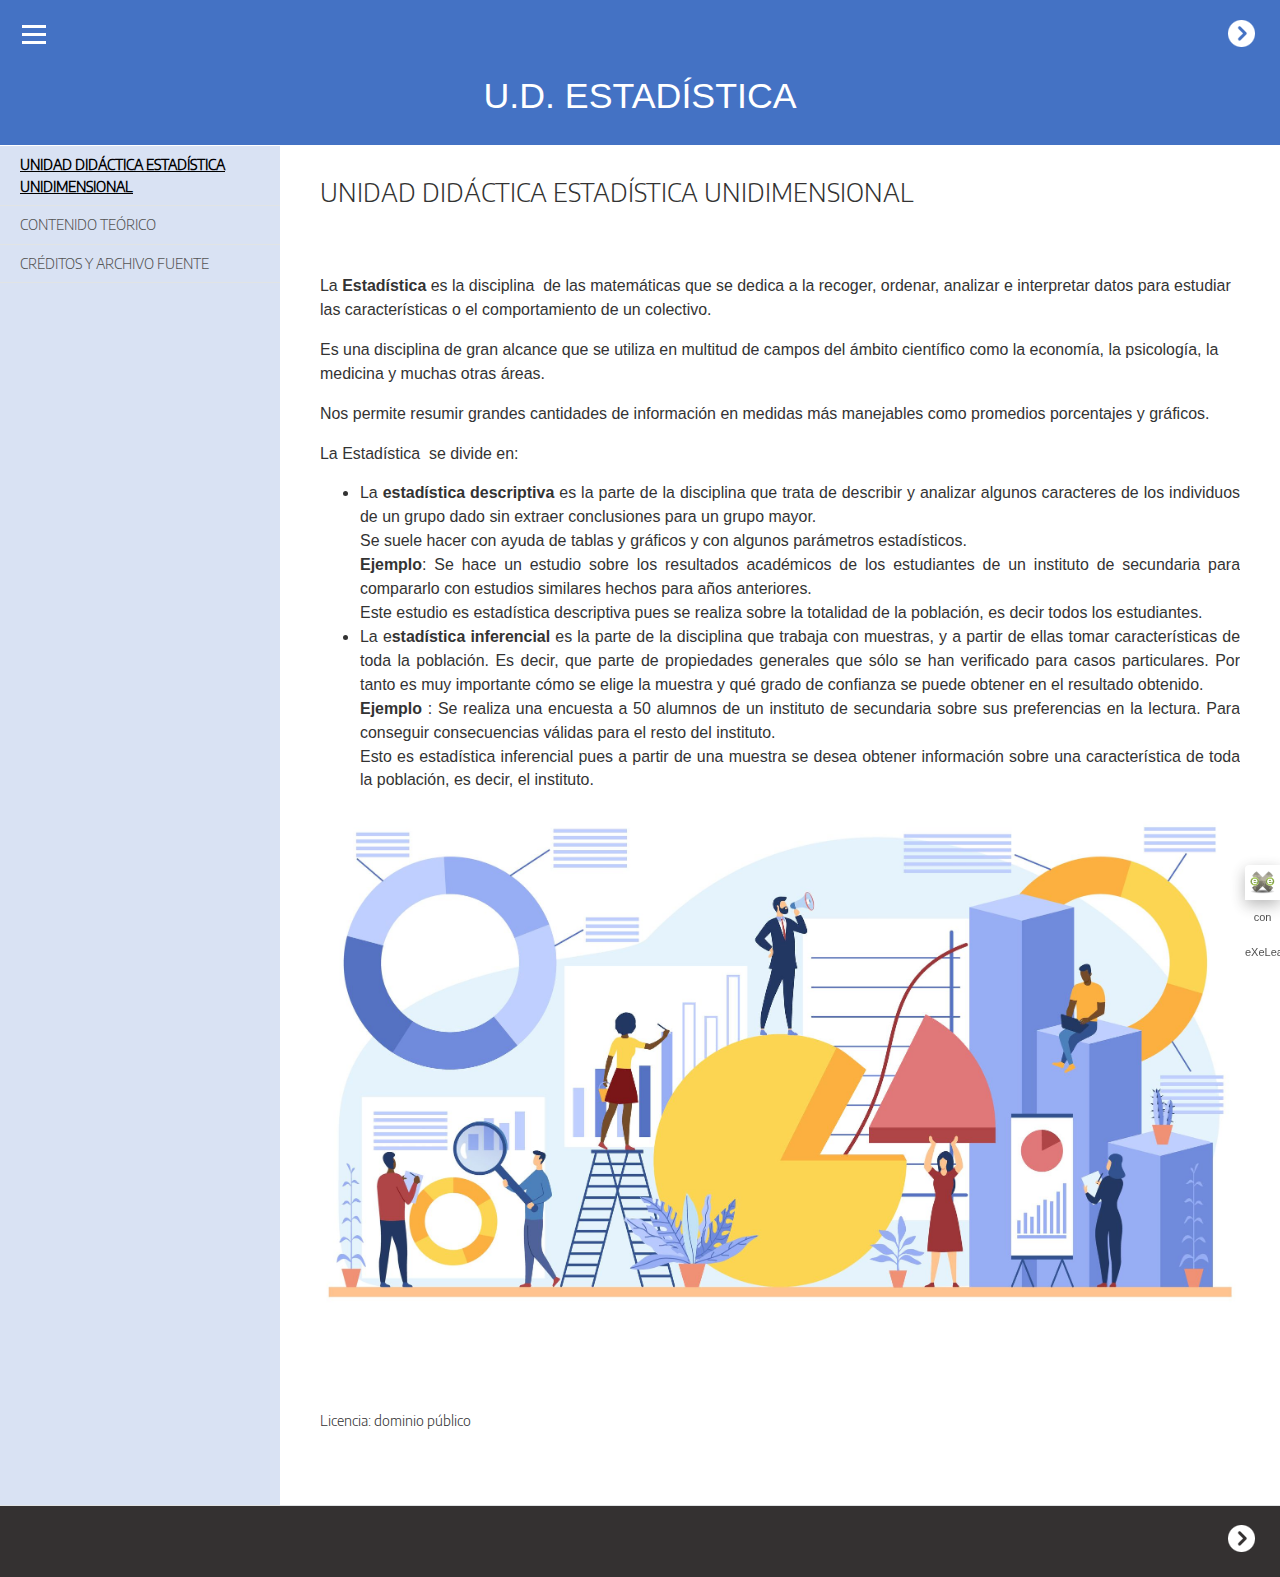
<file: index.html>
<!doctype html>
<html lang="es">
<head>
<link rel="stylesheet" type="text/css" href="base.css" />
<link rel="stylesheet" type="text/css" href="content.css" />
<link rel="stylesheet" type="text/css" href="nav.css" />
<meta http-equiv="content-type" content="text/html;  charset=utf-8" />
<title>U.D. ESTADÍSTICA </title>
<link rel="shortcut icon" href="favicon.ico" type="image/x-icon" />
<meta name="author" content="Vicente Ranea Palma" />
<meta name="generator" content="eXeLearning 2.8 - exelearning.net" />
<meta name="description" content="Estadística Unidimensional. " />
<!--[if lt IE 9]><script type="text/javascript" src="exe_html5.js"></script><![endif]-->
<script type="text/javascript" src="exe_jquery.js"></script>
<script type="text/javascript" src="common_i18n.js"></script>
<script type="text/javascript" src="common.js"></script>
<meta name="viewport" content="width=device-width, initial-scale=1" />
    </head>
<body class="exe-web-site" id="exe-node-0"><script type="text/javascript">document.body.className+=" js"</script>
<div id="content">
<p id="skipNav"><a href="#main" class="sr-av">Saltar la navegación</a></p>
<header id="header" ><div id="headerContent">U.D. ESTADÍSTICA</div></header>
<nav id="siteNav">
<ul>
   <li id="active"><a href="index.html" class="active daddy main-node">UNIDAD DIDÁCTICA ESTADÍSTICA UNIDIMENSIONAL</a></li>
   <li><a href="contenido_terico.html" class="daddy">CONTENIDO TEÓRICO</a>
   <ul class="other-section">
      <li><a href="conceptos_asociados_al_estudio_estadstico_recogiendo_los_datos.html" class="daddy">CONCEPTOS ASOCIADOS AL ESTUDIO ESTADÍSTICO. RECOGIENDO LOS DATOS</a>
      <ul class="other-section">
         <li><a href="autoevaluacin_1.html" class="no-ch">AUTOEVALUACIÓN 1</a></li>
      </ul>
      </li>
      <li><a href="ordenando_los_datos.html" class="daddy">ORDENANDO LOS DATOS</a>
      <ul class="other-section">
         <li><a href="autoevaluacin_2.html" class="no-ch">AUTOEVALUACIÓN 2</a></li>
      </ul>
      </li>
      <li><a href="representando_grficamente_los_datos.html" class="daddy">REPRESENTANDO GRÁFICAMENTE LOS DATOS</a>
      <ul class="other-section">
         <li><a href="autoevaluacin_3.html" class="no-ch">AUTOEVALUACIÓN 3</a></li>
      </ul>
      </li>
      <li><a href="analizando_e_interpretando_los_datos_parmetros_de_centralizacin_y_posicin.html" class="daddy">ANALIZANDO E INTERPRETANDO LOS DATOS. PARÁMETROS DE CENTRALIZACIÓN Y POSICIÓN</a>
      <ul class="other-section">
         <li><a href="autoevaluacin_4.html" class="no-ch">AUTOEVALUACIÓN 4</a></li>
      </ul>
      </li>
      <li><a href="analizando_e_interpretando_los_datos_parmetros_de_dispersin.html" class="daddy">ANALIZANDO E INTERPRETANDO LOS DATOS. PARÁMETROS DE DISPERSIÓN</a>
      <ul class="other-section">
         <li><a href="autoevaluacin_5.html" class="no-ch">AUTOEVALUACIÓN 5</a></li>
      </ul>
      </li>
   </ul>
   </li>
   <li><a href="crditos_y_archivo_fuente.html" class="no-ch">CRÉDITOS Y ARCHIVO FUENTE</a></li>
</ul>
</nav>
<div id='topPagination'>
<nav class="pagination noprt">
<a href="contenido_terico.html" class="next"><span>Siguiente<span> &raquo;</span></span></a>
</nav>
</div>
<div id="main-wrapper">
<section id="main">
<header id="nodeDecoration"><h1 id="nodeTitle">UNIDAD DIDÁCTICA ESTADÍSTICA UNIDIMENSIONAL</h1></header>
<article class="iDevice_wrapper textIdevice" id="id16">
<div class="iDevice emphasis0" >
<div id="ta16_125_2" class="block iDevice_content">
<div class="exe-text"><p><span style="font-family: arial, helvetica, sans-serif;">La<strong> Estadística </strong>es la disciplina  de las matemáticas que se dedica a la recoger, ordenar, analizar e interpretar datos para estudiar las características o el comportamiento de un colectivo.</span></p>
<p><span style="font-family: arial, helvetica, sans-serif;">Es una disciplina de gran alcance que se utiliza en multitud de campos del ámbito científico como la economía, la psicología, la medicina y muchas otras áreas.</span></p>
<p><span style="font-family: arial, helvetica, sans-serif;">Nos permite resumir grandes cantidades de información en medidas más manejables como promedios porcentajes y gráficos.</span></p>
<p><span style="font-family: arial, helvetica, sans-serif;">La Estadística  se divide en:</span></p>
<ul>
<li style="text-align: justify;"><span style="font-family: arial, helvetica, sans-serif;">La <strong>estadística descriptiva </strong>es la parte de la disciplina que trata de describir y analizar algunos caracteres de los individuos de un grupo dado sin extraer conclusiones para un grupo mayor.</span><br /><span style="font-family: arial, helvetica, sans-serif;">Se suele hacer con ayuda de tablas y gráficos y con algunos parámetros estadísticos.</span><br /><span style="font-family: arial, helvetica, sans-serif;"><strong>Ejemplo</strong>: Se hace un estudio sobre los resultados académicos de los estudiantes de un instituto de secundaria para compararlo con estudios similares hechos para años anteriores.</span><br /><span style="font-family: arial, helvetica, sans-serif;">Este estudio es estadística descriptiva pues se realiza sobre la totalidad de la población, es decir todos los estudiantes.</span></li>
<li style="text-align: justify;"><span style="font-family: arial, helvetica, sans-serif;">La e<strong>stadística inferencial</strong> es la parte de la disciplina que trabaja con muestras, y a partir de ellas tomar características de toda la población. Es decir, que parte de propiedades generales que sólo se han verificado para casos particulares. Por tanto es muy importante cómo se elige la muestra y qué grado de confianza se puede obtener en el resultado obtenido.</span><br /><span style="font-family: arial, helvetica, sans-serif;"><strong>Ejemplo</strong> : Se realiza una encuesta a 50 alumnos de un instituto de secundaria sobre sus preferencias en la lectura. Para conseguir consecuencias válidas para el resto del instituto.</span><br /><span style="font-family: arial, helvetica, sans-serif;">Esto es estadística inferencial pues a partir de una muestra se desea obtener información sobre una característica de toda la población, es decir, el instituto.</span></li>
</ul>
<p></p>
<p><img src="Estadistica-1.jpg" width="924" height="554" alt="Estadísticas" style="display: block; margin-left: auto; margin-right: auto;" /></p></div>
</div>
</div>
</article>
<div id="packageLicense" class="public-domain">
<p><span>Licencia: </span> dominio público</p>
</div>
</section>
</div>
<div id='bottomPagination'>
<nav class="pagination noprt">
<a href="contenido_terico.html" class="next"><span>Siguiente<span> &raquo;</span></span></a>
</nav>
</div>
</div>
<p id="made-with-eXe"><a href="https://exelearning.net/" target="_blank" rel="noopener"><span>Creado con eXeLearning<span> (Ventana nueva)</span></span></a></p><script type="text/javascript" src="_style_js.js"></script></body></html>
</file>
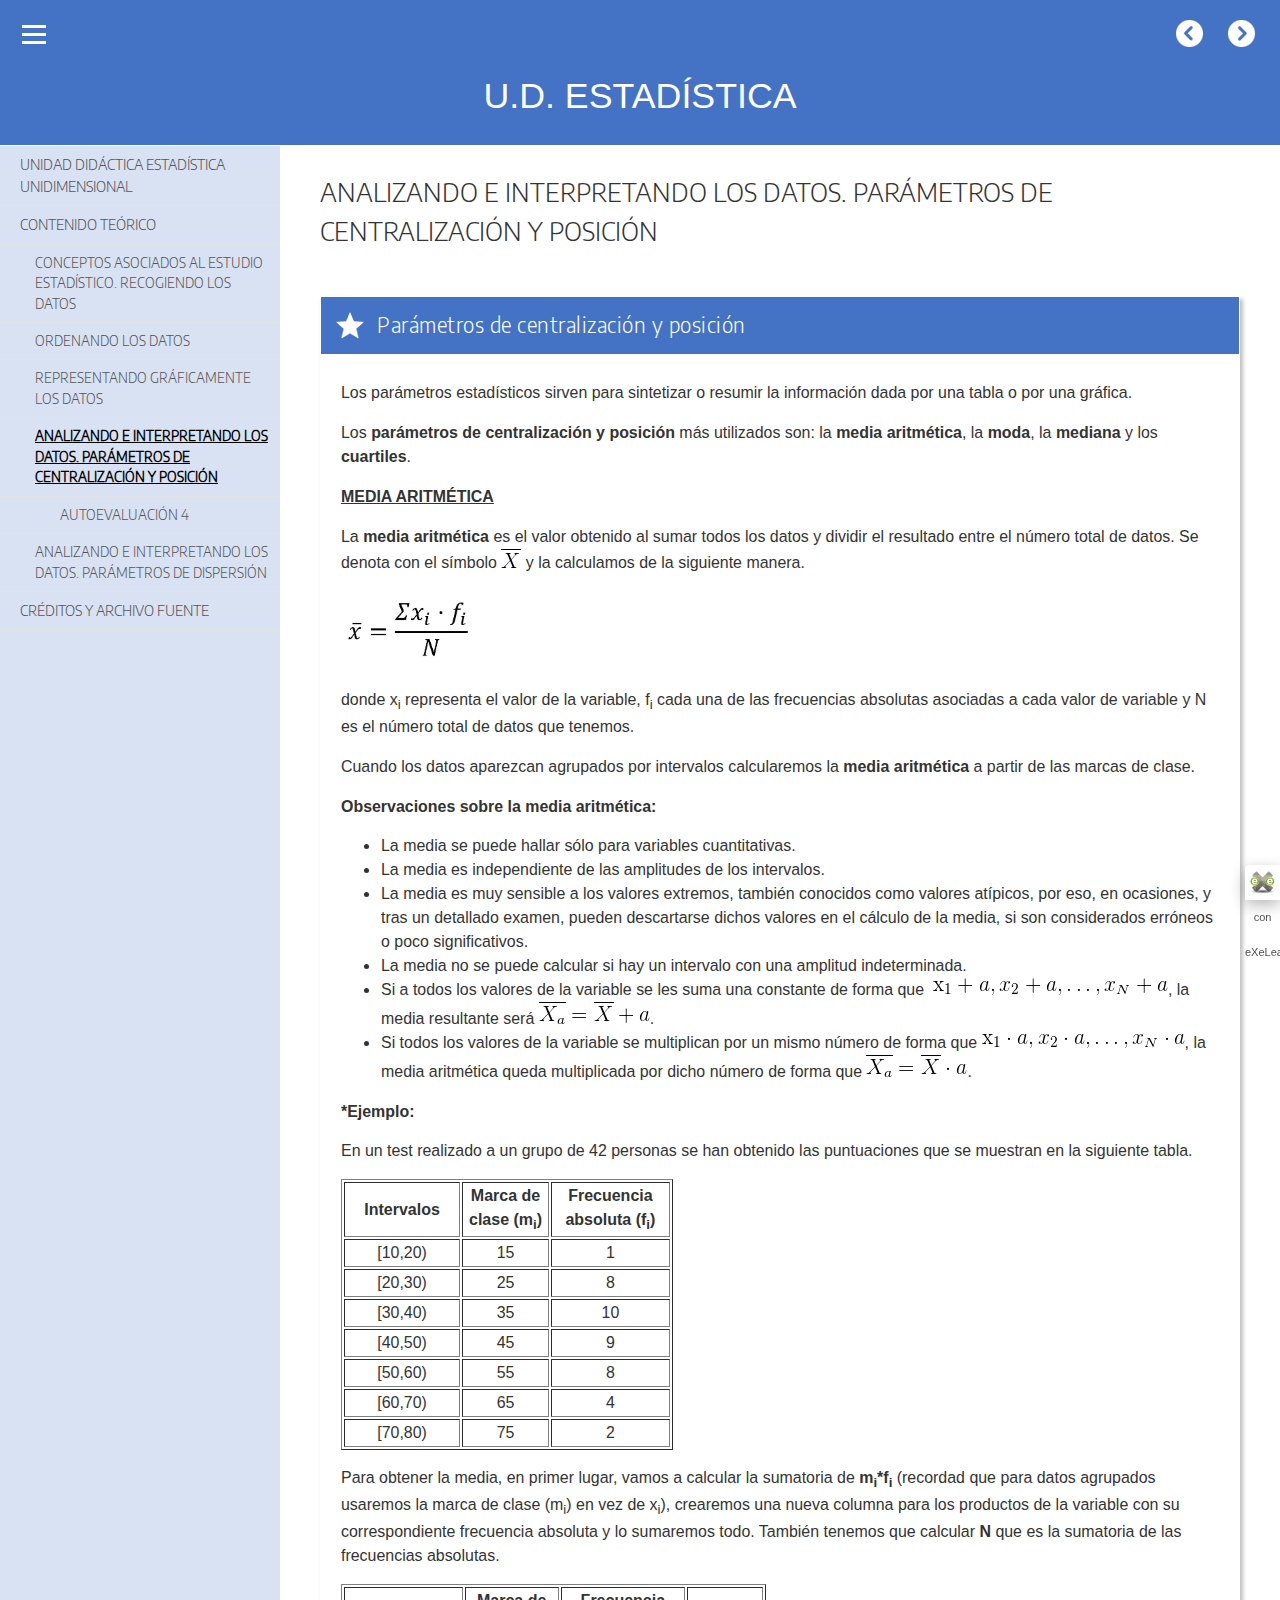
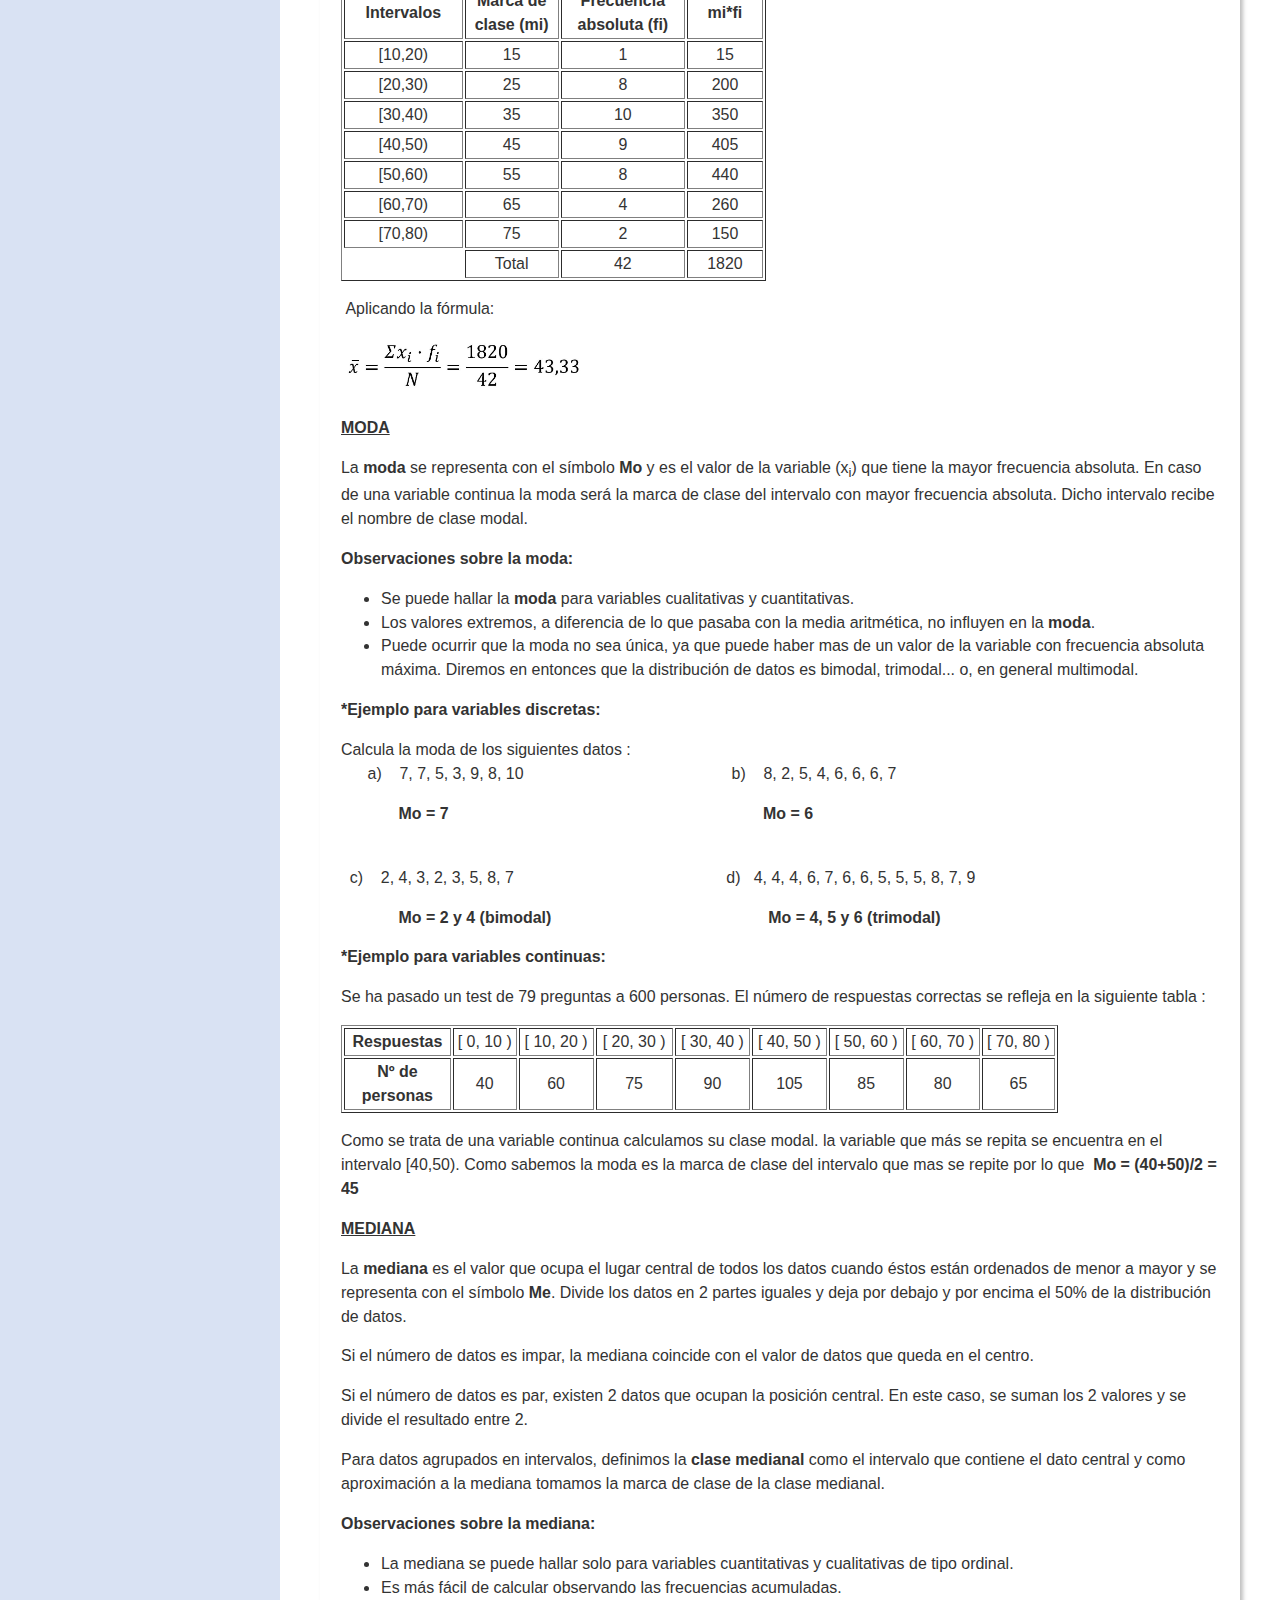
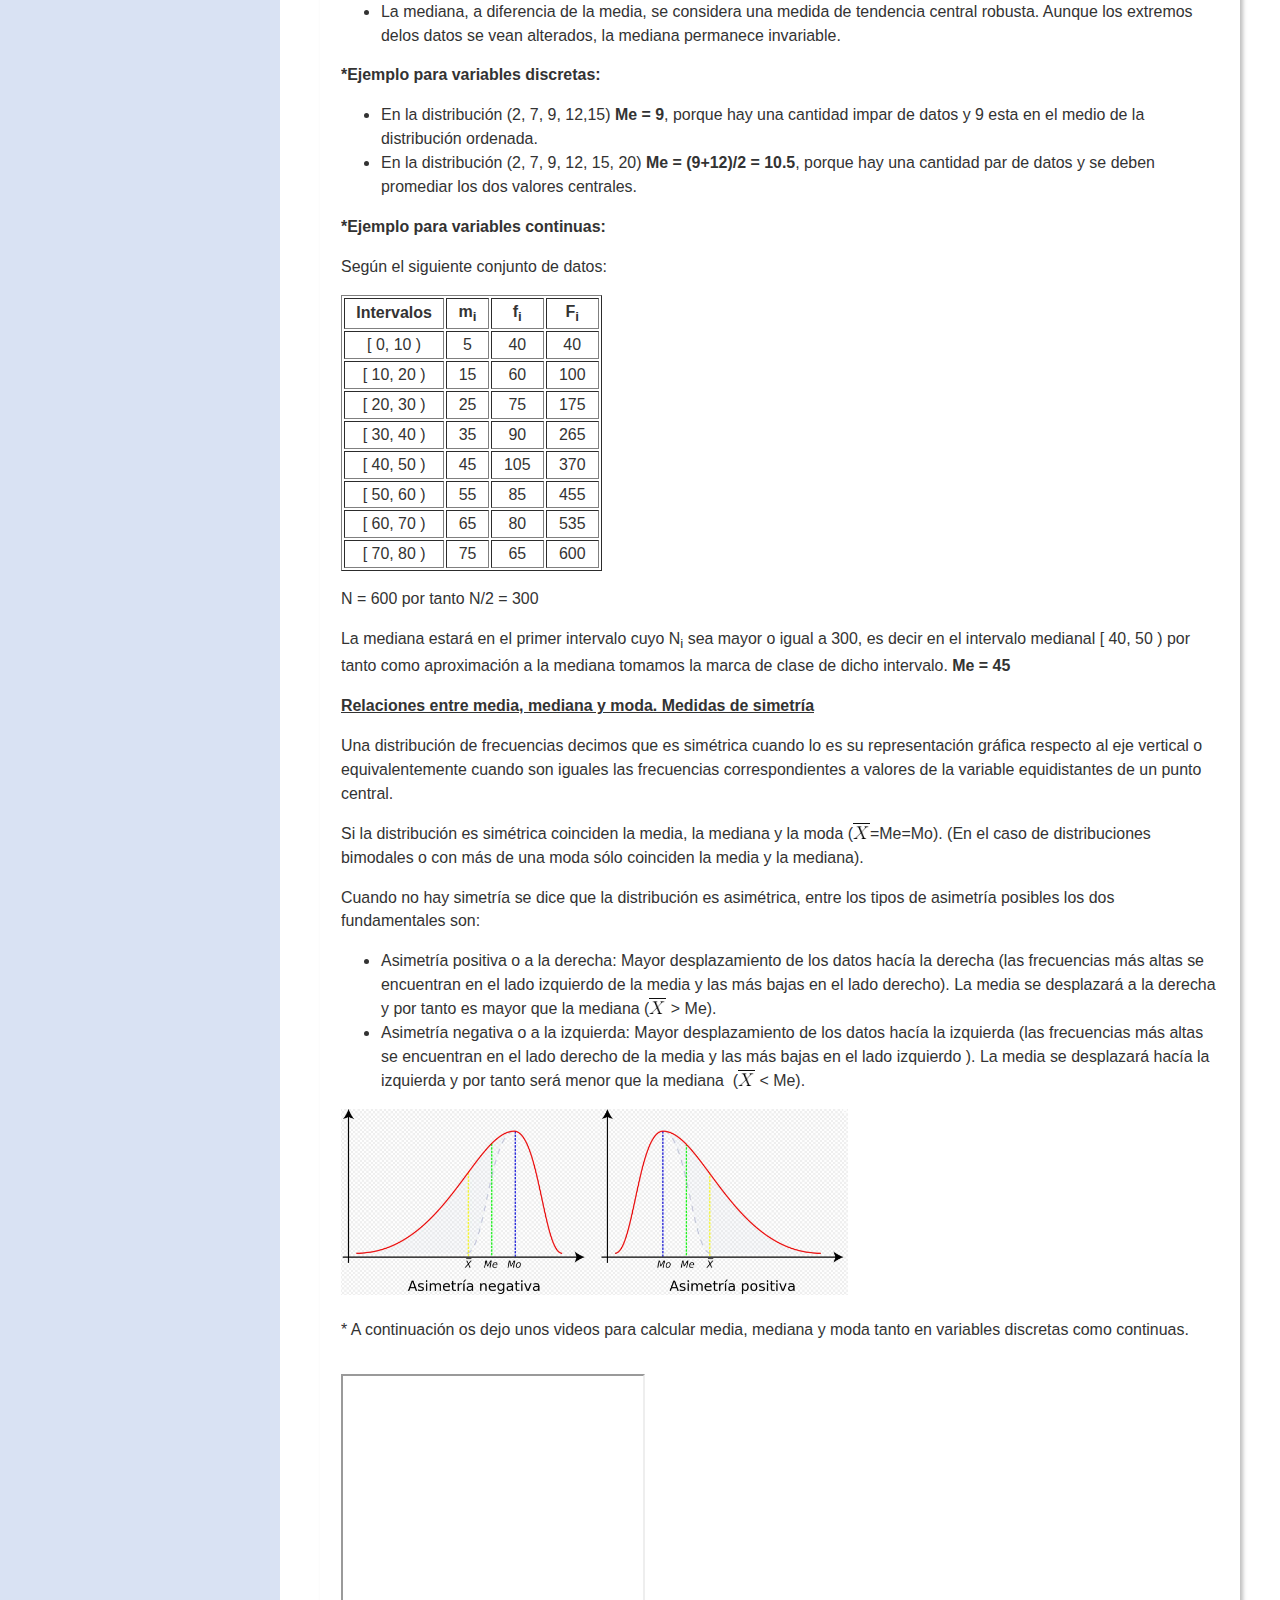
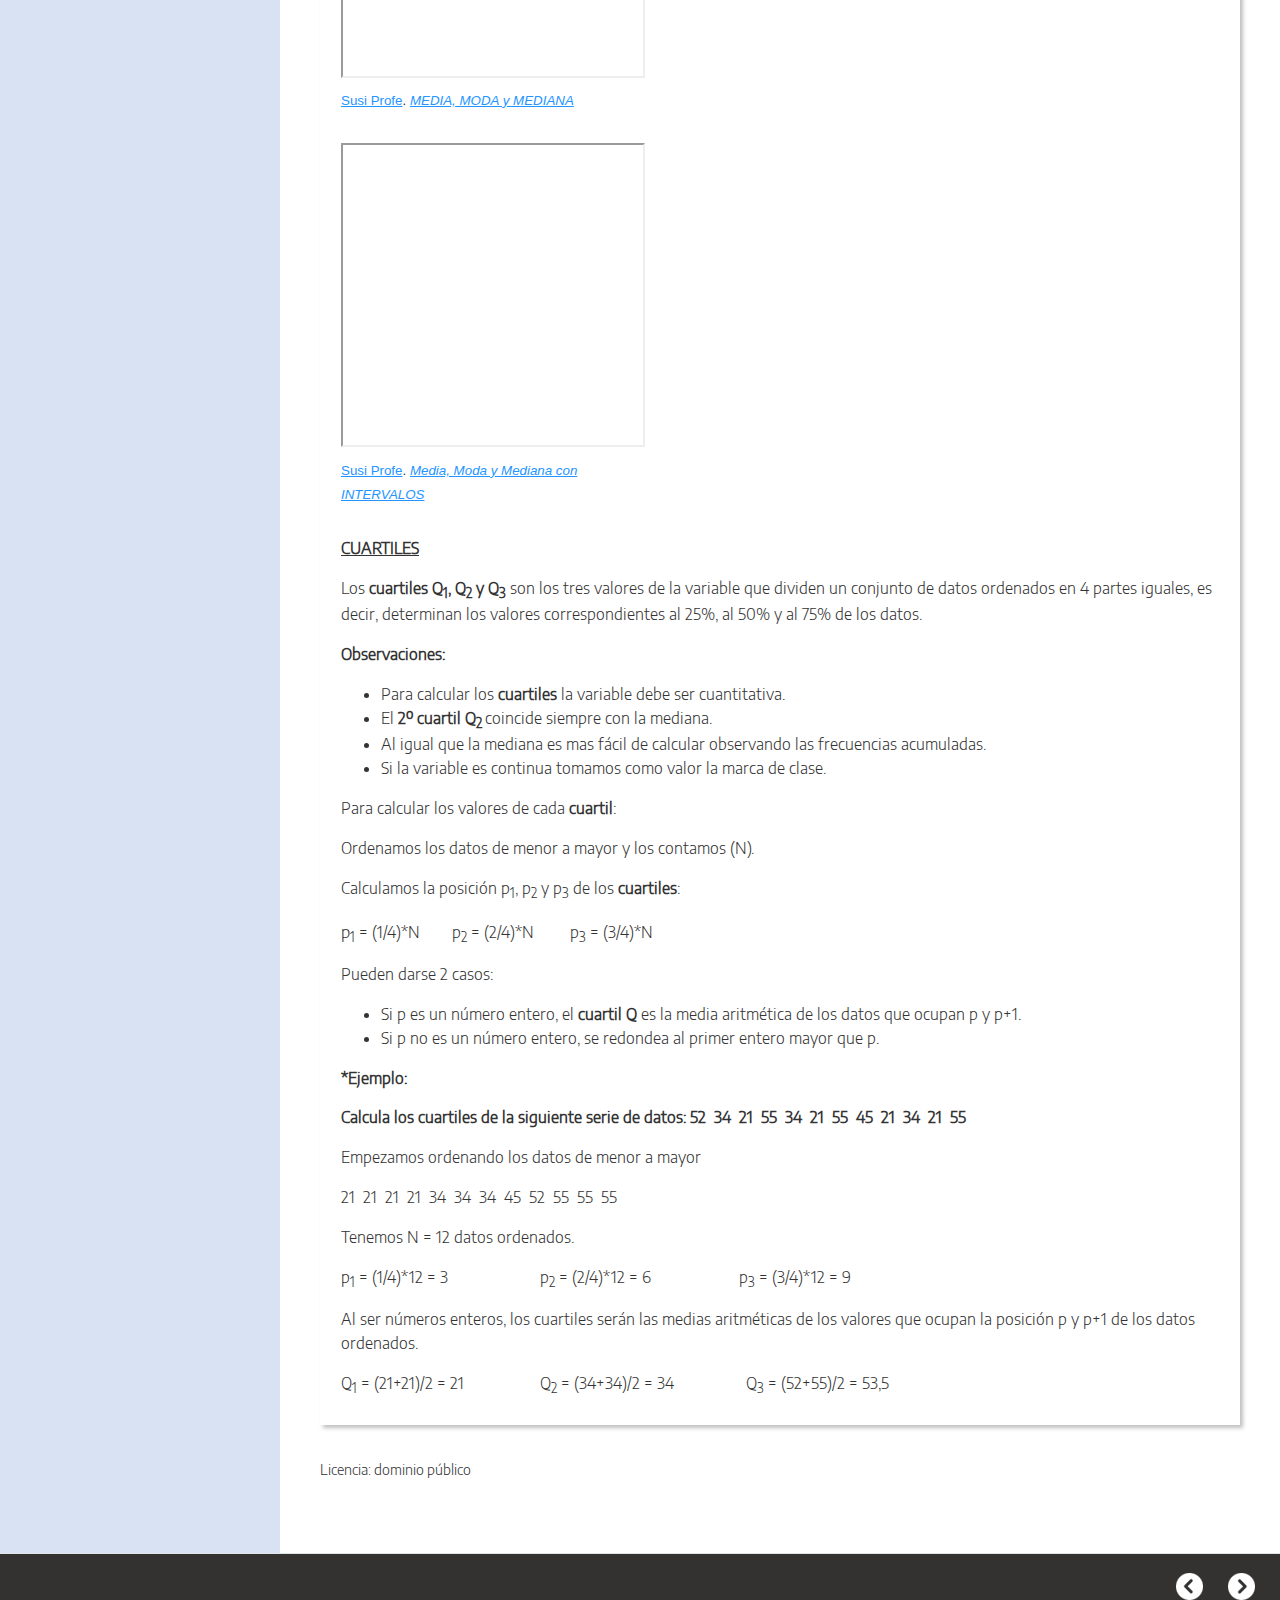
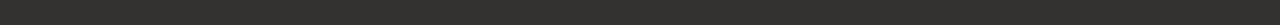
<file: analizando_e_interpretando_los_datos_parmetros_de_centralizacin_y_posicin.html>
<!doctype html>
<html lang="es">
<head>
<link rel="stylesheet" type="text/css" href="base.css" />
<link rel="stylesheet" type="text/css" href="content.css" />
<link rel="stylesheet" type="text/css" href="nav.css" />
<meta http-equiv="content-type" content="text/html;  charset=utf-8" />
<title>ANALIZANDO E INTERPRETANDO LOS DATOS. PARÁMETROS DE CENTRALIZACIÓN Y POSICIÓN | U.D. ESTADÍSTICA </title>
<link rel="shortcut icon" href="favicon.ico" type="image/x-icon" />
<meta name="author" content="Vicente Ranea Palma" />
<meta name="generator" content="eXeLearning 2.8 - exelearning.net" />
<!--[if lt IE 9]><script type="text/javascript" src="exe_html5.js"></script><![endif]-->
<script type="text/javascript" src="exe_jquery.js"></script>
<script type="text/javascript" src="common_i18n.js"></script>
<script type="text/javascript" src="common.js"></script>
<meta name="viewport" content="width=device-width, initial-scale=1" />
    </head>
<body class="exe-web-site" id="exe-node-4"><script type="text/javascript">document.body.className+=" js"</script>
<div id="content">
<p id="skipNav"><a href="#main" class="sr-av">Saltar la navegación</a></p>
<header id="header" ><div id="headerContent">U.D. ESTADÍSTICA</div></header>
<nav id="siteNav">
<ul>
   <li><a href="index.html" class="daddy main-node">UNIDAD DIDÁCTICA ESTADÍSTICA UNIDIMENSIONAL</a></li>
   <li class="current-page-parent"><a href="contenido_terico.html" class="current-page-parent daddy">CONTENIDO TEÓRICO</a>
   <ul>
      <li><a href="conceptos_asociados_al_estudio_estadstico_recogiendo_los_datos.html" class="daddy">CONCEPTOS ASOCIADOS AL ESTUDIO ESTADÍSTICO. RECOGIENDO LOS DATOS</a>
      <ul class="other-section">
         <li><a href="autoevaluacin_1.html" class="no-ch">AUTOEVALUACIÓN 1</a></li>
      </ul>
      </li>
      <li><a href="ordenando_los_datos.html" class="daddy">ORDENANDO LOS DATOS</a>
      <ul class="other-section">
         <li><a href="autoevaluacin_2.html" class="no-ch">AUTOEVALUACIÓN 2</a></li>
      </ul>
      </li>
      <li><a href="representando_grficamente_los_datos.html" class="daddy">REPRESENTANDO GRÁFICAMENTE LOS DATOS</a>
      <ul class="other-section">
         <li><a href="autoevaluacin_3.html" class="no-ch">AUTOEVALUACIÓN 3</a></li>
      </ul>
      </li>
      <li id="active"><a href="analizando_e_interpretando_los_datos_parmetros_de_centralizacin_y_posicin.html" class="active daddy">ANALIZANDO E INTERPRETANDO LOS DATOS. PARÁMETROS DE CENTRALIZACIÓN Y POSICIÓN</a>
      <ul>
         <li><a href="autoevaluacin_4.html" class="no-ch">AUTOEVALUACIÓN 4</a></li>
      </ul>
      </li>
      <li><a href="analizando_e_interpretando_los_datos_parmetros_de_dispersin.html" class="daddy">ANALIZANDO E INTERPRETANDO LOS DATOS. PARÁMETROS DE DISPERSIÓN</a>
      <ul class="other-section">
         <li><a href="autoevaluacin_5.html" class="no-ch">AUTOEVALUACIÓN 5</a></li>
      </ul>
      </li>
   </ul>
   </li>
   <li><a href="crditos_y_archivo_fuente.html" class="no-ch">CRÉDITOS Y ARCHIVO FUENTE</a></li>
</ul>
</nav>
<div id='topPagination'>
<nav class="pagination noprt">
<a href="autoevaluacin_3.html" class="prev"><span><span>&laquo; </span>Anterior</span></a> <span class="sep">| </span><a href="autoevaluacin_4.html" class="next"><span>Siguiente<span> &raquo;</span></span></a>
</nav>
</div>
<div id="main-wrapper">
<section id="main">
<header id="nodeDecoration"><h1 id="nodeTitle">ANALIZANDO E INTERPRETANDO LOS DATOS. PARÁMETROS DE CENTRALIZACIÓN Y POSICIÓN</h1></header>
<article class="iDevice_wrapper textIdevice em_iDevice em_iDevice_bulb" id="id19">
<div class="iDevice emphasis1" >
<header class="iDevice_header"><h1 class="iDeviceTitle">Parámetros de centralización y posición</h1></header>
<div class="iDevice_inner">
<div class="iDevice_content_wrapper">
<div id="ta19_128_2" class="block iDevice_content">
<div class="exe-text"><p><span style="font-family: arial, helvetica, sans-serif;">Los parámetros estadísticos sirven para sintetizar o resumir la información dada por una tabla o por una gráfica.</span></p>
<p><span style="font-family: arial, helvetica, sans-serif;">Los<strong> parámetros de centralización y posición</strong> más utilizados son: la <strong>media aritmética</strong>, la <strong>moda</strong>, la <strong>mediana</strong> y los <strong>cuartiles</strong>.</span></p>
<p><span style="text-decoration: underline; font-family: arial, helvetica, sans-serif;"><strong>MEDIA ARITMÉTICA</strong></span></p>
<p><span style="font-family: arial, helvetica, sans-serif;">La <strong>media aritmética</strong> es el valor obtenido al sumar todos los datos y dividir el resultado entre el número total de datos. Se denota con el símbolo <img src="simbolo_media.png" width="20" height="19" alt="símbolo media" /> y la calculamos de la siguiente manera.</span></p>
<p><span style="font-family: arial, helvetica, sans-serif;"><img src="media.JPG" width="134" height="74" alt="media form" /></span></p>
<p><span style="font-family: arial, helvetica, sans-serif;">donde x<sub>i</sub> representa el valor de la variable, f<sub>i</sub> cada una de las frecuencias absolutas asociadas a cada valor de variable y N es el número total de datos que tenemos.</span></p>
<p><span style="font-family: arial, helvetica, sans-serif;">Cuando los datos aparezcan agrupados por intervalos calcularemos la <strong>media aritmética</strong> a partir de las marcas de clase.</span></p>
<p><span style="font-family: arial, helvetica, sans-serif;"><strong>Observaciones sobre la media aritmética:</strong></span></p>
<ul>
<li><span style="font-family: arial, helvetica, sans-serif;">La media se puede hallar sólo para variables cuantitativas.</span></li>
<li><span style="font-family: arial, helvetica, sans-serif;">La media es independiente de las amplitudes de los intervalos.</span></li>
<li><span style="font-family: arial, helvetica, sans-serif;">La media es muy sensible a los valores extremos, también conocidos como valores atípicos, por eso, en ocasiones, y tras un detallado examen, pueden descartarse dichos valores en el cálculo de la media, si son considerados erróneos o poco significativos.</span></li>
<li><span style="font-family: arial, helvetica, sans-serif;">La media no se puede calcular si hay un intervalo con una amplitud indeterminada.</span></li>
<li><span style="font-family: arial, helvetica, sans-serif;">Si a todos los valores de la variable se les suma una constante de forma que  <img src="suma_constante.png" width="235" height="17" alt="suma cte" />, la media resultante será <img src="suma_constante2.png" width="111" height="22" alt="suma cte 2" />.</span></li>
<li><span style="font-family: arial, helvetica, sans-serif;">Si todos los valores de la variable se multiplican por un mismo número de forma que <img src="multi_cte.png" width="203" height="15" alt="multi cte" />, la media aritmética queda multiplicada por dicho número de forma que <img src="multi_cte2.png" width="101" height="22" alt="multi cte 2" />.</span></li>
</ul>
<p><span style="font-family: arial, helvetica, sans-serif;"><strong>*Ejemplo:</strong></span></p>
<p><span style="font-family: arial, helvetica, sans-serif;">En un test realizado a un grupo de 42 personas se han obtenido las puntuaciones que se muestran en la siguiente tabla.</span></p>
<table border="1" style="width: 37.7958%; height: 147px;">
<tbody>
<tr style="height: 21px;">
<td style="width: 13.3458%; text-align: center; height: 21px;"><span style="font-family: arial, helvetica, sans-serif; font-size: 12pt;"><strong>Intervalos</strong></span></td>
<td style="width: 13.3457%; text-align: center; height: 21px;"><span style="font-family: arial, helvetica, sans-serif; font-size: 12pt;"><strong>Marca de clase (m<sub>i</sub>)</strong></span></td>
<td style="width: 11.1042%; text-align: center; height: 21px;"><span style="font-family: arial, helvetica, sans-serif; font-size: 12pt;"><strong>Frecuencia absoluta (f<sub>i</sub>)</strong></span></td>
</tr>
<tr style="height: 18px;">
<td style="width: 13.3458%; text-align: center; height: 18px;"><span style="font-family: arial, helvetica, sans-serif;">[10,20)</span></td>
<td style="width: 13.3457%; text-align: center; height: 18px;"><span style="font-family: arial, helvetica, sans-serif;">15</span></td>
<td style="width: 11.1042%; text-align: center; height: 18px;"><span style="font-family: arial, helvetica, sans-serif;">1</span></td>
</tr>
<tr style="height: 18px;">
<td style="width: 13.3458%; text-align: center; height: 18px;"><span style="font-family: arial, helvetica, sans-serif;">[20,30)</span></td>
<td style="width: 13.3457%; text-align: center; height: 18px;"><span style="font-family: arial, helvetica, sans-serif;">25</span></td>
<td style="width: 11.1042%; text-align: center; height: 18px;"><span style="font-family: arial, helvetica, sans-serif;">8</span></td>
</tr>
<tr style="height: 18px;">
<td style="width: 13.3458%; text-align: center; height: 18px;"><span style="font-family: arial, helvetica, sans-serif;">[30,40)</span></td>
<td style="width: 13.3457%; text-align: center; height: 18px;"><span style="font-family: arial, helvetica, sans-serif;">35</span></td>
<td style="width: 11.1042%; text-align: center; height: 18px;"><span style="font-family: arial, helvetica, sans-serif;">10</span></td>
</tr>
<tr style="height: 18px;">
<td style="width: 13.3458%; text-align: center; height: 18px;"><span style="font-family: arial, helvetica, sans-serif;">[40,50)</span></td>
<td style="width: 13.3457%; text-align: center; height: 18px;"><span style="font-family: arial, helvetica, sans-serif;">45</span></td>
<td style="width: 11.1042%; text-align: center; height: 18px;"><span style="font-family: arial, helvetica, sans-serif;">9</span></td>
</tr>
<tr style="height: 18px;">
<td style="width: 13.3458%; text-align: center; height: 18px;"><span style="font-family: arial, helvetica, sans-serif;">[50,60)</span></td>
<td style="width: 13.3457%; text-align: center; height: 18px;"><span style="font-family: arial, helvetica, sans-serif;">55</span></td>
<td style="width: 11.1042%; text-align: center; height: 18px;"><span style="font-family: arial, helvetica, sans-serif;">8</span></td>
</tr>
<tr style="height: 18px;">
<td style="width: 13.3458%; text-align: center; height: 18px;"><span style="font-family: arial, helvetica, sans-serif;">[60,70)</span></td>
<td style="width: 13.3457%; text-align: center; height: 18px;"><span style="font-family: arial, helvetica, sans-serif;">65</span></td>
<td style="width: 11.1042%; text-align: center; height: 18px;"><span style="font-family: arial, helvetica, sans-serif;">4</span></td>
</tr>
<tr style="height: 18px;">
<td style="width: 13.3458%; text-align: center; height: 18px;"><span style="font-family: arial, helvetica, sans-serif;">[70,80)</span></td>
<td style="width: 13.3457%; text-align: center; height: 18px;"><span style="font-family: arial, helvetica, sans-serif;">75</span></td>
<td style="width: 11.1042%; text-align: center; height: 18px;"><span style="font-family: arial, helvetica, sans-serif;">2</span></td>
</tr>
</tbody>
</table>
<p><span style="font-family: arial, helvetica, sans-serif;">Para obtener la media, en primer lugar, vamos a calcular la sumatoria de <strong>m<sub>i</sub>*f<sub>i</sub></strong> (recordad que para datos agrupados usaremos la marca de clase (m<sub>i</sub>) en vez de x<sub>i</sub>), crearemos una nueva columna para los productos de la variable con su correspondiente frecuencia absoluta y lo sumaremos todo. También tenemos que calcular <strong>N</strong> que es la sumatoria de las frecuencias absolutas.</span></p>
<table border="1" style="width: 48.3811%; height: 164px;">
<tbody>
<tr style="height: 18px;">
<td style="width: 12.858%; text-align: center; height: 18px;"><strong><span style="font-family: arial, helvetica, sans-serif; font-size: 12pt;">Intervalos</span></strong></td>
<td style="width: 13.1071%; text-align: center; height: 18px;"><strong><span style="font-family: arial, helvetica, sans-serif; font-size: 12pt;">Marca de clase (mi)</span></strong></td>
<td style="width: 11.8618%; text-align: center; height: 18px;"><strong><span style="font-family: arial, helvetica, sans-serif; font-size: 12pt;">Frecuencia absoluta (fi)</span></strong></td>
<td style="width: 10.5542%; text-align: center; height: 18px;"><strong><span style="font-family: arial, helvetica, sans-serif; font-size: 12pt;">mi*fi</span></strong></td>
</tr>
<tr style="height: 18px;">
<td style="width: 12.858%; text-align: center; height: 18px;"><span style="font-family: arial, helvetica, sans-serif;">[10,20)</span></td>
<td style="width: 13.1071%; text-align: center; height: 18px;"><span style="font-family: arial, helvetica, sans-serif;">15</span></td>
<td style="width: 11.8618%; text-align: center; height: 18px;"><span style="font-family: arial, helvetica, sans-serif;">1</span></td>
<td style="width: 10.5542%; text-align: center; height: 18px;"><span style="font-family: arial, helvetica, sans-serif;">15</span></td>
</tr>
<tr style="height: 18px;">
<td style="width: 12.858%; text-align: center; height: 18px;"><span style="font-family: arial, helvetica, sans-serif;">[20,30)</span></td>
<td style="width: 13.1071%; text-align: center; height: 18px;"><span style="font-family: arial, helvetica, sans-serif;">25</span></td>
<td style="width: 11.8618%; text-align: center; height: 18px;"><span style="font-family: arial, helvetica, sans-serif;">8</span></td>
<td style="width: 10.5542%; text-align: center; height: 18px;"><span style="font-family: arial, helvetica, sans-serif;">200</span></td>
</tr>
<tr style="height: 18px;">
<td style="width: 12.858%; text-align: center; height: 18px;"><span style="font-family: arial, helvetica, sans-serif;">[30,40)</span></td>
<td style="width: 13.1071%; text-align: center; height: 18px;"><span style="font-family: arial, helvetica, sans-serif;">35</span></td>
<td style="width: 11.8618%; text-align: center; height: 18px;"><span style="font-family: arial, helvetica, sans-serif;">10</span></td>
<td style="width: 10.5542%; text-align: center; height: 18px;"><span style="font-family: arial, helvetica, sans-serif;">350</span></td>
</tr>
<tr style="height: 18px;">
<td style="width: 12.858%; text-align: center; height: 18px;"><span style="font-family: arial, helvetica, sans-serif;">[40,50)</span></td>
<td style="width: 13.1071%; text-align: center; height: 18px;"><span style="font-family: arial, helvetica, sans-serif;">45</span></td>
<td style="width: 11.8618%; text-align: center; height: 18px;"><span style="font-family: arial, helvetica, sans-serif;">9</span></td>
<td style="width: 10.5542%; text-align: center; height: 18px;"><span style="font-family: arial, helvetica, sans-serif;">405</span></td>
</tr>
<tr style="height: 18px;">
<td style="width: 12.858%; text-align: center; height: 18px;"><span style="font-family: arial, helvetica, sans-serif;">[50,60)</span></td>
<td style="width: 13.1071%; text-align: center; height: 18px;"><span style="font-family: arial, helvetica, sans-serif;">55</span></td>
<td style="width: 11.8618%; text-align: center; height: 18px;"><span style="font-family: arial, helvetica, sans-serif;">8</span></td>
<td style="width: 10.5542%; text-align: center; height: 18px;"><span style="font-family: arial, helvetica, sans-serif;">440</span></td>
</tr>
<tr style="height: 18px;">
<td style="width: 12.858%; text-align: center; height: 18px;"><span style="font-family: arial, helvetica, sans-serif;">[60,70)</span></td>
<td style="width: 13.1071%; text-align: center; height: 18px;"><span style="font-family: arial, helvetica, sans-serif;">65</span></td>
<td style="width: 11.8618%; text-align: center; height: 18px;"><span style="font-family: arial, helvetica, sans-serif;">4</span></td>
<td style="width: 10.5542%; text-align: center; height: 18px;"><span style="font-family: arial, helvetica, sans-serif;">260</span></td>
</tr>
<tr style="height: 18px;">
<td style="width: 12.858%; text-align: center; height: 18px;"><span style="font-family: arial, helvetica, sans-serif;">[70,80)</span></td>
<td style="width: 13.1071%; text-align: center; height: 18px;"><span style="font-family: arial, helvetica, sans-serif;">75</span></td>
<td style="width: 11.8618%; text-align: center; height: 18px;"><span style="font-family: arial, helvetica, sans-serif;">2</span></td>
<td style="width: 10.5542%; text-align: center; height: 18px;"><span style="font-family: arial, helvetica, sans-serif;">150</span></td>
</tr>
<tr style="height: 20px;">
<td style="width: 12.858%; border-style: hidden; text-align: center; height: 20px;"></td>
<td style="width: 13.1071%; text-align: center; height: 20px;"><span style="font-family: arial, helvetica, sans-serif;">Total</span></td>
<td style="width: 11.8618%; text-align: center; height: 20px;"><span style="font-family: arial, helvetica, sans-serif;">42</span></td>
<td style="width: 10.5542%; text-align: center; height: 20px;"><span style="font-family: arial, helvetica, sans-serif;">1820</span></td>
</tr>
</tbody>
</table>
<p><span style="font-family: arial, helvetica, sans-serif;"> Aplicando la fórmula:<span style="text-decoration: underline;"></span></span></p>
<p><span style="font-family: arial, helvetica, sans-serif;"><img src="media2.JPG" width="245" height="56" alt="media form2" /></span></p>
<p><span style="text-decoration: underline; font-family: arial, helvetica, sans-serif;"><strong>MODA</strong></span></p>
<p><span style="font-family: arial, helvetica, sans-serif;">La <strong>moda</strong> se representa con el símbolo <strong>Mo</strong> y es el valor de la variable (x<sub>i</sub>) que tiene la mayor frecuencia absoluta. En caso de una variable continua la moda será la marca de clase del intervalo con mayor frecuencia absoluta. Dicho intervalo recibe el nombre de clase modal.</span></p>
<p><span style="font-family: arial, helvetica, sans-serif;"><strong>Observaciones sobre la moda:</strong></span></p>
<ul>
<li><span style="font-family: arial, helvetica, sans-serif;">Se puede hallar la <strong>moda</strong> para variables cualitativas y cuantitativas.</span></li>
<li><span style="font-family: arial, helvetica, sans-serif;">Los valores extremos, a diferencia de lo que pasaba con la media aritmética, no influyen en la <strong>moda</strong>.</span></li>
<li><span style="font-family: arial, helvetica, sans-serif;">Puede ocurrir que la moda no sea única, ya que puede haber mas de un valor de la variable con frecuencia absoluta máxima. Diremos en entonces que la distribución de datos es bimodal, trimodal... o, en general multimodal.</span></li>
</ul>
<p><span style="font-family: arial, helvetica, sans-serif;"><strong>*Ejemplo para variables discretas:</strong></span></p>
<p><span style="font-family: arial, helvetica, sans-serif;">Calcula la moda de los siguientes datos :</span><br /><span style="font-family: arial, helvetica, sans-serif;">      a)    7, 7, 5, 3, 9, 8, 10                                               b)    8, 2, 5, 4, 6, 6, 6, 7       </span></p>
<p><span style="font-family: arial, helvetica, sans-serif;">           <strong>  Mo = 7         </strong>                                                        <strong>      Mo = 6  </strong></span><br /><span style="font-family: arial, helvetica, sans-serif;">    </span></p>
<p><span style="font-family: arial, helvetica, sans-serif;">  c)    2, 4, 3, 2, 3, 5, 8, 7                                                d)   4, 4, 4, 6, 7, 6, 6, 5, 5, 5, 8, 7, 9</span></p>
<p><span style="font-family: arial, helvetica, sans-serif;">           <strong>  Mo = 2 y 4 (bimodal)     </strong>                                         <strong>   Mo = 4, 5 y 6 (trimodal)</strong></span></p>
<p><span style="font-family: arial, helvetica, sans-serif;"><strong>*Ejemplo para variables continuas:</strong></span></p>
<p><span style="font-family: arial, helvetica, sans-serif;">Se ha pasado un test de 79 preguntas a 600 personas. El número de respuestas correctas se refleja en la siguiente tabla :</span></p>
<table border="1" style="width: 81.6771%;">
<tbody>
<tr>
<td style="width: 10.1771%; text-align: center;"><strong><span style="font-family: arial, helvetica, sans-serif; font-size: 12pt;">Respuestas</span></strong></td>
<td style="width: 7.74871%; text-align: center;"><span style="font-family: arial, helvetica, sans-serif;">[ 0, 10 )</span></td>
<td style="width: 9.11854%; text-align: center;"><span style="font-family: arial, helvetica, sans-serif;">[ 10, 20 )</span></td>
<td style="width: 9.36774%; text-align: center;"><span style="font-family: arial, helvetica, sans-serif;">[ 20, 30 )</span></td>
<td style="width: 9.18084%; text-align: center;"><span style="font-family: arial, helvetica, sans-serif;">[ 30, 40 )</span></td>
<td style="width: 9.0564%; text-align: center;"><span style="font-family: arial, helvetica, sans-serif;">[ 40, 50 )</span></td>
<td style="width: 9.11854%; text-align: center;"><span style="font-family: arial, helvetica, sans-serif;">[ 50, 60 )</span></td>
<td style="width: 8.99404%; text-align: center;"><span style="font-family: arial, helvetica, sans-serif;">[ 60, 70 )</span></td>
<td style="width: 8.91565%; text-align: center;"><span style="font-family: arial, helvetica, sans-serif;">[ 70, 80 )</span></td>
</tr>
<tr>
<td style="width: 10.1771%; text-align: center;"><strong><span style="font-family: arial, helvetica, sans-serif; font-size: 12pt;">Nº de personas</span></strong></td>
<td style="width: 7.74871%; text-align: center;"><span style="font-family: arial, helvetica, sans-serif;">40</span></td>
<td style="width: 9.11854%; text-align: center;"><span style="font-family: arial, helvetica, sans-serif;">60</span></td>
<td style="width: 9.36774%; text-align: center;"><span style="font-family: arial, helvetica, sans-serif;">75</span></td>
<td style="width: 9.18084%; text-align: center;"><span style="font-family: arial, helvetica, sans-serif;">90</span></td>
<td style="width: 9.0564%; text-align: center;"><span style="font-family: arial, helvetica, sans-serif;">105</span></td>
<td style="width: 9.11854%; text-align: center;"><span style="font-family: arial, helvetica, sans-serif;">85</span></td>
<td style="width: 8.99404%; text-align: center;"><span style="font-family: arial, helvetica, sans-serif;">80</span></td>
<td style="width: 8.91565%; text-align: center;"><span style="font-family: arial, helvetica, sans-serif;">65</span></td>
</tr>
</tbody>
</table>
<p><span style="font-family: arial, helvetica, sans-serif;">Como se trata de una variable continua calculamos su clase modal. la variable que más se repita se encuentra en el intervalo [40,50). Como sabemos la moda es la marca de clase del intervalo que mas se repite por lo que  <strong>Mo = (40+50)/2 = 45</strong></span></p>
<p><span style="text-decoration: underline; font-family: arial, helvetica, sans-serif;"><strong>MEDIANA</strong></span></p>
<p><span style="font-family: arial, helvetica, sans-serif;">La <strong>mediana</strong> es el valor que ocupa el lugar central de todos los datos cuando éstos están ordenados de menor a mayor y se representa con el símbolo <strong>Me</strong>. Divide los datos en 2 partes iguales y deja por debajo y por encima el 50% de la distribución de datos.</span></p>
<p><span style="font-family: arial, helvetica, sans-serif;">Si el número de datos es impar, la mediana coincide con el valor de datos que queda en el centro.</span></p>
<p><span style="font-family: arial, helvetica, sans-serif;">Si el número de datos es par, existen 2 datos que ocupan la posición central. En este caso, se suman los 2 valores y se divide el resultado entre 2.</span></p>
<p><span style="font-family: arial, helvetica, sans-serif;">Para datos agrupados en intervalos, definimos la <strong>clase medianal</strong> como el intervalo que contiene el dato central y como aproximación a la mediana tomamos la marca de clase de la clase medianal.</span></p>
<p><span style="font-family: arial, helvetica, sans-serif;"><strong>Observaciones sobre la mediana:</strong></span></p>
<ul>
<li><span style="font-family: arial, helvetica, sans-serif;">La mediana se puede hallar solo para variables cuantitativas y cualitativas de tipo ordinal.</span></li>
<li><span style="font-family: arial, helvetica, sans-serif;">Es más fácil de calcular observando las frecuencias acumuladas.</span></li>
<li><span style="font-family: arial, helvetica, sans-serif;">La mediana, a diferencia de la media, se considera una medida de tendencia central robusta. Aunque los extremos delos datos se vean alterados, la mediana permanece invariable.</span></li>
</ul>
<p><span style="font-family: arial, helvetica, sans-serif;"><strong>*Ejemplo para variables discretas:</strong></span></p>
<ul>
<li><span style="font-family: arial, helvetica, sans-serif;">En la distribución (2, 7, 9, 12,15) <strong>Me = 9</strong>, porque hay una cantidad impar de datos y 9 esta en el medio de la distribución ordenada.</span></li>
<li><span style="font-family: arial, helvetica, sans-serif;">En la distribución (2, 7, 9, 12, 15, 20) <strong>Me = (9+12)/2 = 10.5</strong>, porque hay una cantidad par de datos y se deben promediar los dos valores centrales.</span></li>
</ul>
<p><span style="font-family: arial, helvetica, sans-serif;"><strong>*Ejemplo para variables continuas:</strong></span></p>
<p><span style="font-family: arial, helvetica, sans-serif;">Según el siguiente conjunto de datos:</span></p>
<table border="1" style="width: 29.7011%;">
<tbody>
<tr>
<td style="width: 7.12951%; text-align: center;"><strong><span style="font-family: arial, helvetica, sans-serif; font-size: 12pt;">Intervalos</span></strong></td>
<td style="width: 7.12953%; text-align: center;"><strong><span style="font-family: arial, helvetica, sans-serif; font-size: 12pt;">m<sub>i</sub></span></strong></td>
<td style="width: 7.68994%; text-align: center;"><strong><span style="font-family: arial, helvetica, sans-serif; font-size: 12pt;">f<sub>i</sub></span></strong></td>
<td style="width: 7.75222%; text-align: center;"><strong><span style="font-family: arial, helvetica, sans-serif; font-size: 12pt;">F<sub>i</sub></span></strong></td>
</tr>
<tr>
<td style="width: 7.12951%; text-align: center;"><span style="font-family: arial, helvetica, sans-serif;">[ 0, 10 )</span></td>
<td style="width: 7.12953%; text-align: center;"><span style="font-family: arial, helvetica, sans-serif;">5</span></td>
<td style="width: 7.68994%; text-align: center;"><span style="font-family: arial, helvetica, sans-serif;">40</span></td>
<td style="width: 7.75222%; text-align: center;"><span style="font-family: arial, helvetica, sans-serif;">40</span></td>
</tr>
<tr>
<td style="width: 7.12951%; text-align: center;"><span style="font-family: arial, helvetica, sans-serif;">[ 10, 20 )</span></td>
<td style="width: 7.12953%; text-align: center;"><span style="font-family: arial, helvetica, sans-serif;">15</span></td>
<td style="width: 7.68994%; text-align: center;"><span style="font-family: arial, helvetica, sans-serif;">60</span></td>
<td style="width: 7.75222%; text-align: center;"><span style="font-family: arial, helvetica, sans-serif;">100</span></td>
</tr>
<tr>
<td style="width: 7.12951%; text-align: center;"><span style="font-family: arial, helvetica, sans-serif;">[ 20, 30 )</span></td>
<td style="width: 7.12953%; text-align: center;"><span style="font-family: arial, helvetica, sans-serif;">25</span></td>
<td style="width: 7.68994%; text-align: center;"><span style="font-family: arial, helvetica, sans-serif;">75</span></td>
<td style="width: 7.75222%; text-align: center;"><span style="font-family: arial, helvetica, sans-serif;">175</span></td>
</tr>
<tr>
<td style="width: 7.12951%; text-align: center;"><span style="font-family: arial, helvetica, sans-serif;">[ 30, 40 )</span></td>
<td style="width: 7.12953%; text-align: center;"><span style="font-family: arial, helvetica, sans-serif;">35</span></td>
<td style="width: 7.68994%; text-align: center;"><span style="font-family: arial, helvetica, sans-serif;">90</span></td>
<td style="width: 7.75222%; text-align: center;"><span style="font-family: arial, helvetica, sans-serif;">265</span></td>
</tr>
<tr>
<td style="width: 7.12951%; text-align: center;"><span style="font-family: arial, helvetica, sans-serif;">[ 40, 50 )</span></td>
<td style="width: 7.12953%; text-align: center;"><span style="font-family: arial, helvetica, sans-serif;">45</span></td>
<td style="width: 7.68994%; text-align: center;"><span style="font-family: arial, helvetica, sans-serif;">105</span></td>
<td style="width: 7.75222%; text-align: center;"><span style="font-family: arial, helvetica, sans-serif;">370</span></td>
</tr>
<tr>
<td style="width: 7.12951%; text-align: center;"><span style="font-family: arial, helvetica, sans-serif;">[ 50, 60 )</span></td>
<td style="width: 7.12953%; text-align: center;"><span style="font-family: arial, helvetica, sans-serif;">55</span></td>
<td style="width: 7.68994%; text-align: center;"><span style="font-family: arial, helvetica, sans-serif;">85</span></td>
<td style="width: 7.75222%; text-align: center;"><span style="font-family: arial, helvetica, sans-serif;">455</span></td>
</tr>
<tr>
<td style="width: 7.12951%; text-align: center;"><span style="font-family: arial, helvetica, sans-serif;">[ 60, 70 )</span></td>
<td style="width: 7.12953%; text-align: center;"><span style="font-family: arial, helvetica, sans-serif;">65</span></td>
<td style="width: 7.68994%; text-align: center;"><span style="font-family: arial, helvetica, sans-serif;">80</span></td>
<td style="width: 7.75222%; text-align: center;"><span style="font-family: arial, helvetica, sans-serif;">535</span></td>
</tr>
<tr>
<td style="width: 7.12951%; text-align: center;"><span style="font-family: arial, helvetica, sans-serif;">[ 70, 80 )</span></td>
<td style="width: 7.12953%; text-align: center;"><span style="font-family: arial, helvetica, sans-serif;">75</span></td>
<td style="width: 7.68994%; text-align: center;"><span style="font-family: arial, helvetica, sans-serif;">65</span></td>
<td style="width: 7.75222%; text-align: center;"><span style="font-family: arial, helvetica, sans-serif;">600</span></td>
</tr>
</tbody>
</table>
<p><span style="font-family: arial, helvetica, sans-serif;"><span style="text-decoration: underline;"><strong></strong></span>N = 600 por tanto N/2 = 300</span></p>
<p><span style="font-family: arial, helvetica, sans-serif;">La mediana estará en el primer intervalo cuyo N<sub>i</sub> sea mayor o igual a 300, es decir en el intervalo medianal [ 40, 50 ) por tanto como aproximación a la mediana tomamos la marca de clase de dicho intervalo. <strong>Me = 45</strong></span></p>
<p><span style="text-decoration: underline; font-family: arial, helvetica, sans-serif;"><strong>Relaciones entre media, mediana y moda. Medidas de simetría</strong></span></p>
<p><span style="font-family: arial, helvetica, sans-serif;">Una distribución de frecuencias decimos que es simétrica cuando lo es su representación gráfica respecto al eje vertical o equivalentemente cuando son iguales las frecuencias correspondientes a valores de la variable equidistantes de un punto central. </span><span style="font-family: arial, helvetica, sans-serif;"></span></p>
<p><span style="font-family: arial, helvetica, sans-serif;">Si la distribución es simétrica coinciden la media, la mediana y la moda (<img src="simbolo_media.png" width="17" height="16" alt="media" />=Me=Mo). (En el caso de distribuciones bimodales o con más de una moda sólo coinciden la media y la mediana).</span></p>
<p><span style="font-family: arial, helvetica, sans-serif;">Cuando no hay simetría se dice que la distribución es asimétrica, entre los tipos de asimetría posibles los dos fundamentales son:</span></p>
<ul>
<li><span style="font-family: arial, helvetica, sans-serif;">Asimetría positiva o a la derecha: Mayor desplazamiento de los datos hacía la derecha (las frecuencias más altas se encuentran en el lado izquierdo de la media y las más bajas en el lado derecho). La media se desplazará a la derecha y por tanto es mayor que la mediana (<img src="simbolo_media.png" width="17" height="16" alt="media" /> &gt; Me).</span></li>
<li><span style="font-family: arial, helvetica, sans-serif;">Asimetría negativa o a la izquierda: Mayor desplazamiento de los datos hacía la izquierda (las frecuencias más altas se encuentran en el lado derecho de la media y las más bajas en el lado izquierdo ). La media se desplazará hacía la izquierda y por tanto será menor que la mediana  (<img src="simbolo_media.png" width="17" height="16" alt="media" /> &lt; Me).</span></li>
</ul>
<p><span style="font-family: arial, helvetica, sans-serif;"><img src="asimetria.JPG" width="507" height="186" alt="asimetría" /></span></p>
<p><span style="font-family: arial, helvetica, sans-serif;"><strong></strong>* A continuación os dejo unos videos para calcular media, mediana y moda tanto en variables discretas como continuas.</span></p>
<figure class="exe-figure exe-media" style="width: 300px;"><iframe width="300" height="300" src="https://www.youtube.com/embed/CrItHF8aJ3M" data-mce-fragment="1"></iframe>
<figcaption class="figcaption"><span style="font-family: arial, helvetica, sans-serif; font-size: 10pt;"><a href="https://youtu.be/CrItHF8aJ3M?si=4W1vY7iiT2KWG9JU" target="_blank" class="author" rel="noopener">Susi Profe</a>. <a href="https://youtu.be/CrItHF8aJ3M?si=4W1vY7iiT2KWG9JU" target="_blank" class="title" rel="noopener"><em>MEDIA, MODA y MEDIANA</em></a></span></figcaption>
</figure>
<figure class="exe-figure exe-media" style="width: 300px;"><iframe width="300" height="300" src="https://www.youtube.com/embed/b_JlbKaqK2Y" data-mce-fragment="1"></iframe>
<figcaption class="figcaption"><span style="font-family: arial, helvetica, sans-serif; font-size: 10pt;"><a href="https://youtu.be/b_JlbKaqK2Y?si=VNd5C5ORAZCQUKSg" target="_blank" class="author" rel="noopener">Susi Profe</a>. <a href="https://youtu.be/b_JlbKaqK2Y?si=VNd5C5ORAZCQUKSg" target="_blank" class="title" rel="noopener"><em>Media, Moda y Mediana con INTERVALOS</em></a></span></figcaption>
</figure>
<p><span style="text-decoration: underline;"><strong>CUARTILES</strong></span></p>
<p style="text-align: left;">Los <strong>cuartiles Q<sub>1</sub>, Q<sub>2</sub> y Q<sub>3</sub></strong> son los tres valores de la variable que dividen un conjunto de datos ordenados en 4 partes iguales, es decir, determinan los valores correspondientes al 25%, al 50% y al 75% de los datos.</p>
<p style="text-align: left;"><strong>Observaciones:</strong></p>
<ul>
<li style="text-align: left;">Para calcular los <strong>cuartiles</strong> la variable debe ser cuantitativa.</li>
<li style="text-align: left;">El <strong>2º cuartil Q<sub>2 </sub></strong>coincide siempre con la mediana.</li>
<li style="text-align: left;">Al igual que la mediana es mas fácil de calcular observando las frecuencias acumuladas.</li>
<li style="text-align: left;">Si la variable es continua tomamos como valor la marca de clase.</li>
</ul>
<p>Para calcular los valores de cada <strong>cuartil</strong>:</p>
<p>Ordenamos los datos de menor a mayor y los contamos (N).</p>
<p>Calculamos la posición p<sub>1</sub>, p<sub>2</sub> y p<sub>3</sub> de los <strong>cuartiles</strong>:</p>
<p><span style="font-size: 16.8px;">p</span><sub>1</sub> = (1/4)*N        p<sub>2</sub> = (2/4)*N         p<sub>3</sub> = (3/4)*N</p>
<p>Pueden darse 2 casos:</p>
<ul>
<li>Si p es un número entero, el <strong>cuartil Q </strong>es la media aritmética de los datos que ocupan p y p+1.</li>
<li>Si p no es un número entero, se redondea al primer entero mayor que p.</li>
</ul>
<p><strong>*Ejemplo:</strong></p>
<p><strong>Calcula los cuartiles de la siguiente serie de datos: 52  34  21  55  34  21  55  45  21  34  21  55</strong></p>
<p>Empezamos ordenando los datos de menor a mayor</p>
<p>21  21  21  21  34  34  34  45  52  55  55  55  </p>
<p>Tenemos N = 12 datos ordenados.</p>
<p>p<sub>1</sub> = (1/4)*12 = 3                       p<sub>2</sub> = (2/4)*12 = 6                      p<sub>3</sub> = (3/4)*12 = 9              </p>
<p>Al ser números enteros, los cuartiles serán las medias aritméticas de los valores que ocupan la posición p y p+1 de los datos ordenados.</p>
<p>Q<sub>1</sub> = (21+21)/2 = 21                   Q<sub>2</sub> = (34+34)/2 = 34                  Q<sub>3</sub> = (52+55)/2 = 53,5 </p>
<p></p>
<p></p>
<p></p></div>
</div>
</div>
</div>
</div>
</article>
<div id="packageLicense" class="public-domain">
<p><span>Licencia: </span> dominio público</p>
</div>
</section>
</div>
<div id='bottomPagination'>
<nav class="pagination noprt">
<a href="autoevaluacin_3.html" class="prev"><span><span>&laquo; </span>Anterior</span></a> <span class="sep">| </span><a href="autoevaluacin_4.html" class="next"><span>Siguiente<span> &raquo;</span></span></a>
</nav>
</div>
</div>
<p id="made-with-eXe"><a href="https://exelearning.net/" target="_blank" rel="noopener"><span>Creado con eXeLearning<span> (Ventana nueva)</span></span></a></p><script type="text/javascript" src="_style_js.js"></script></body></html>
</file>
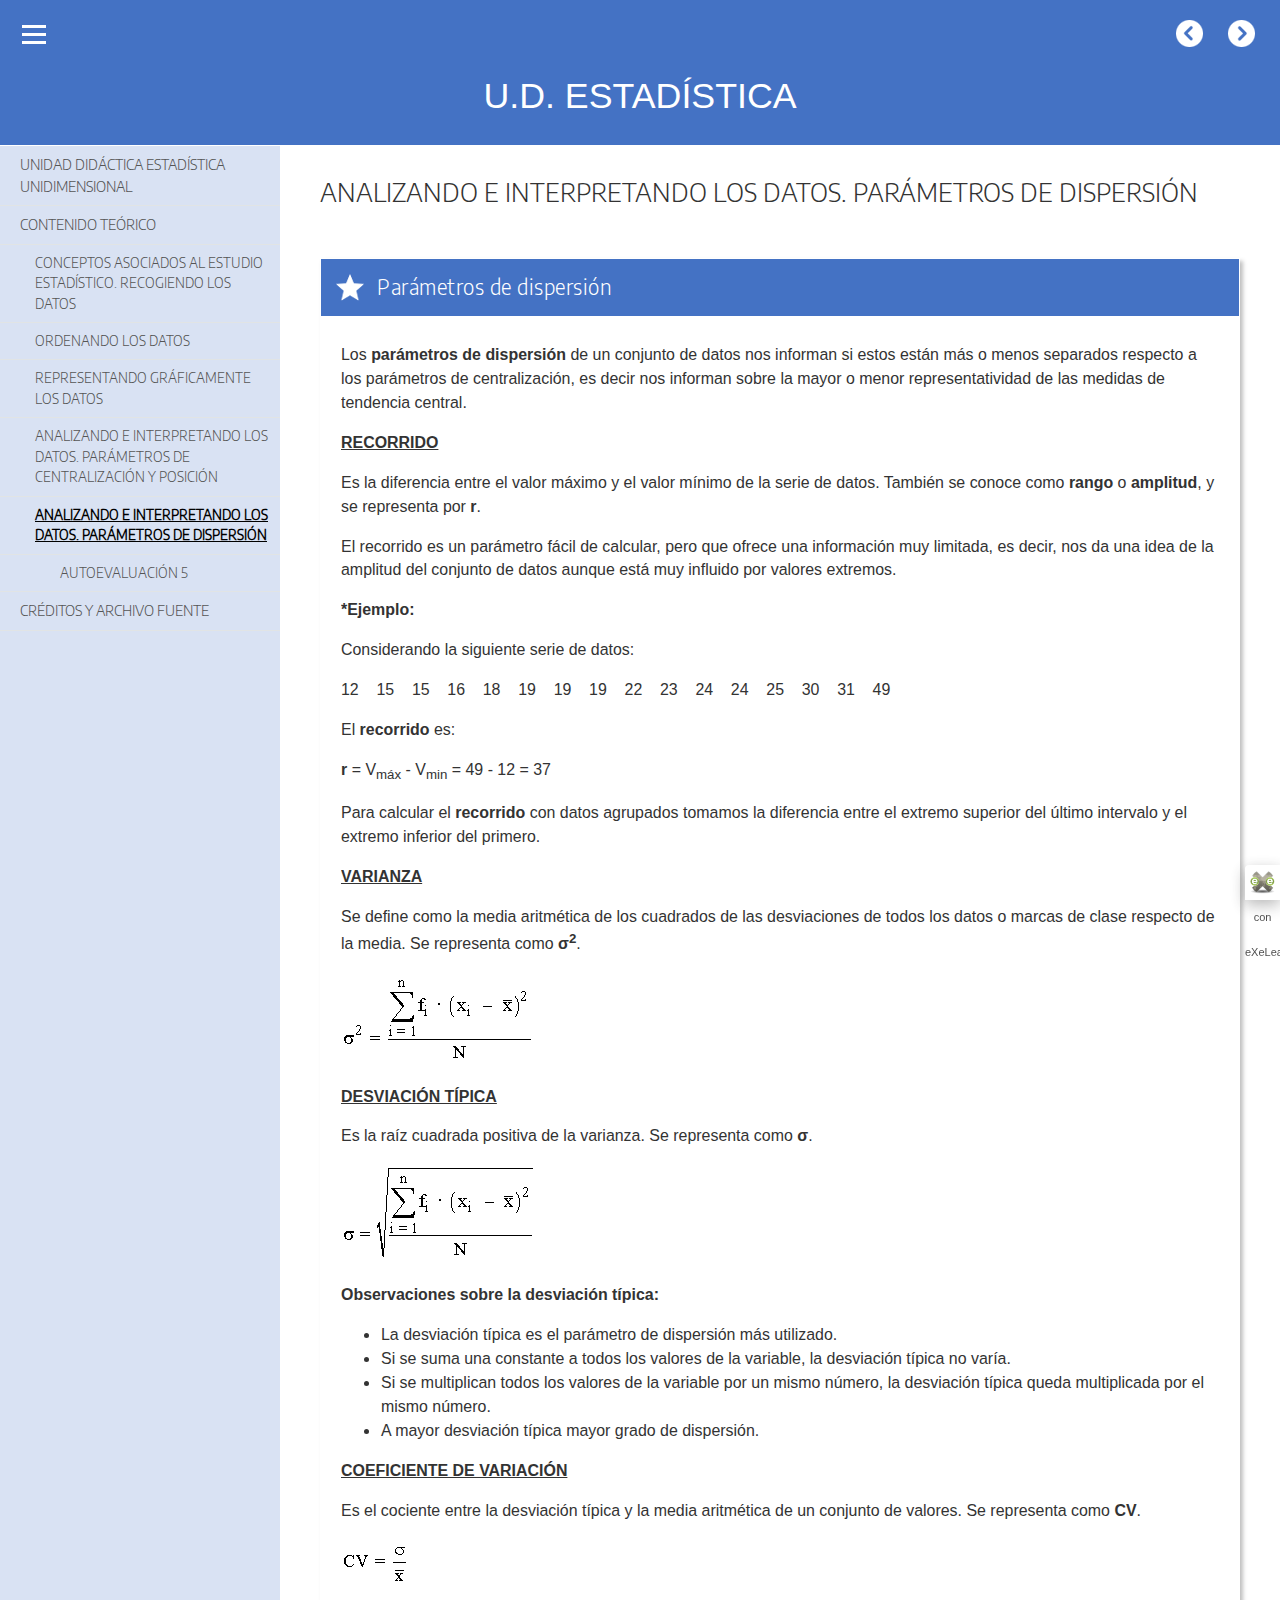
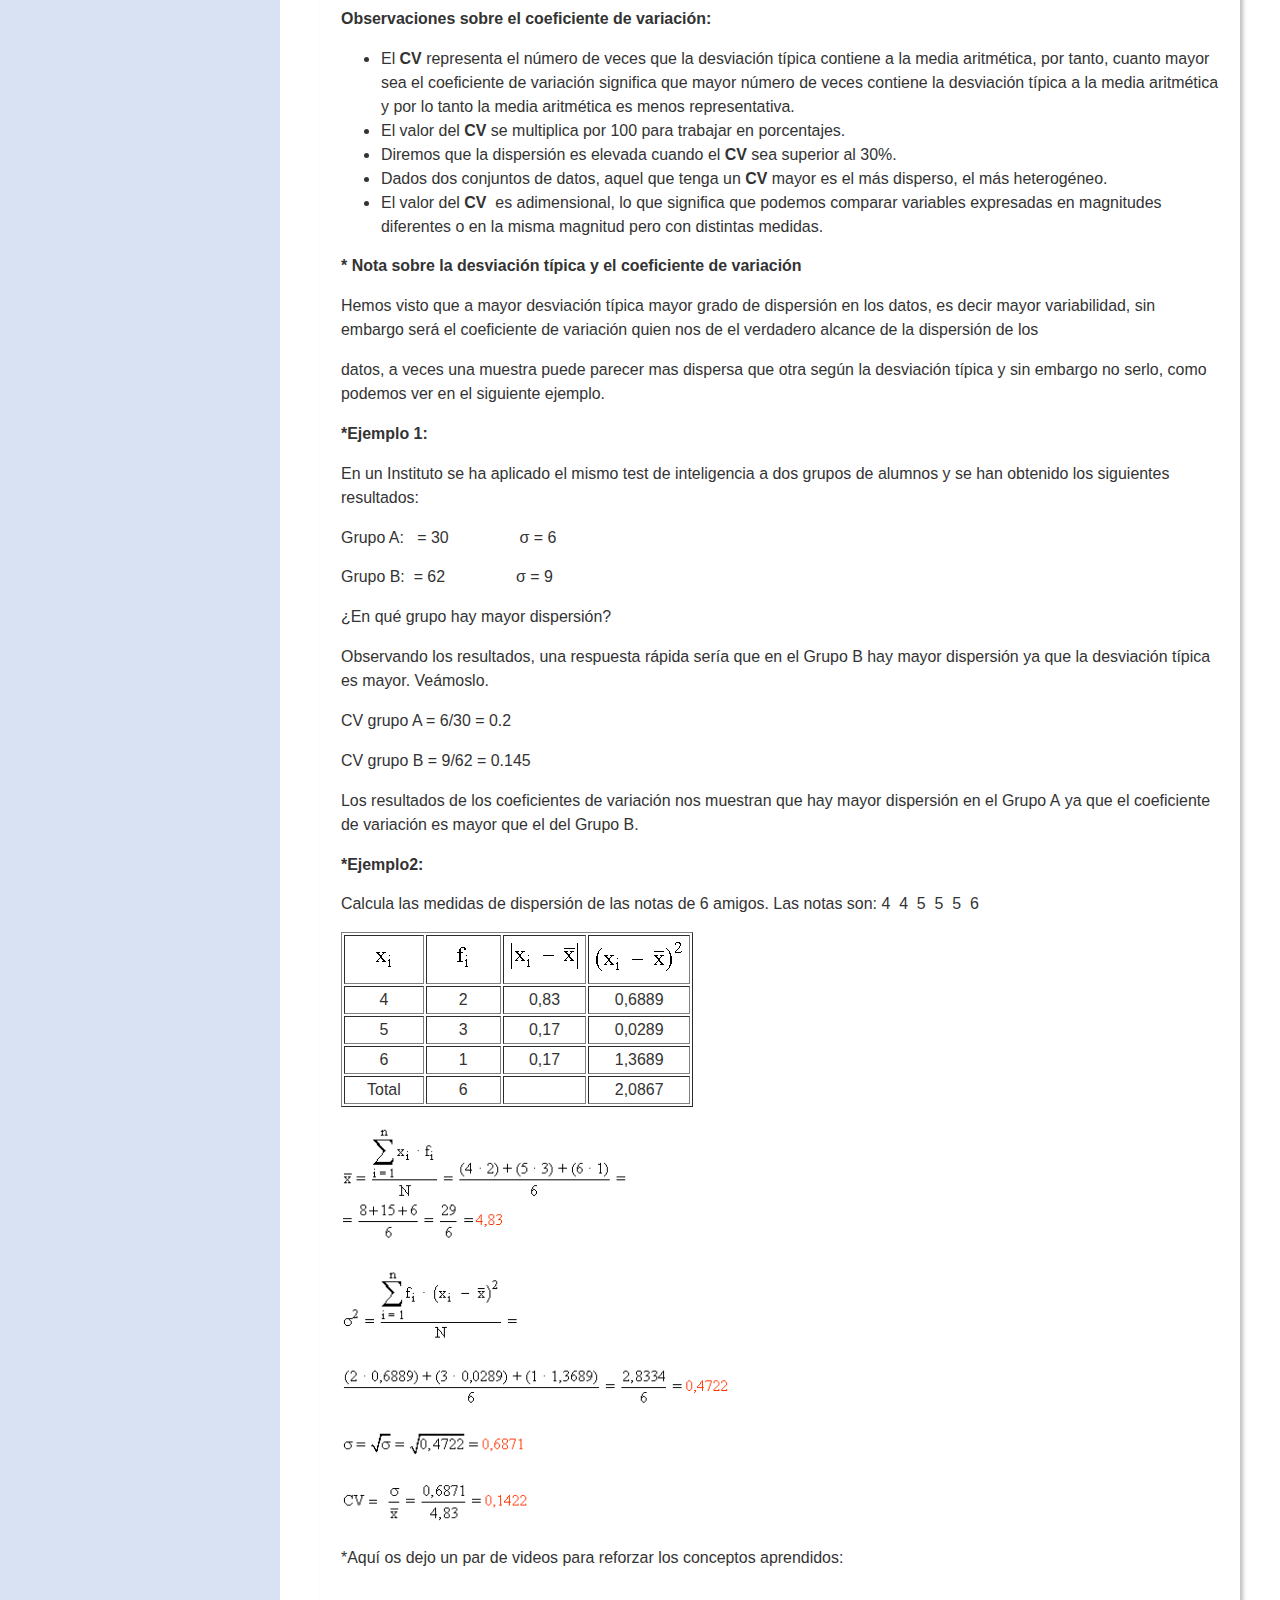
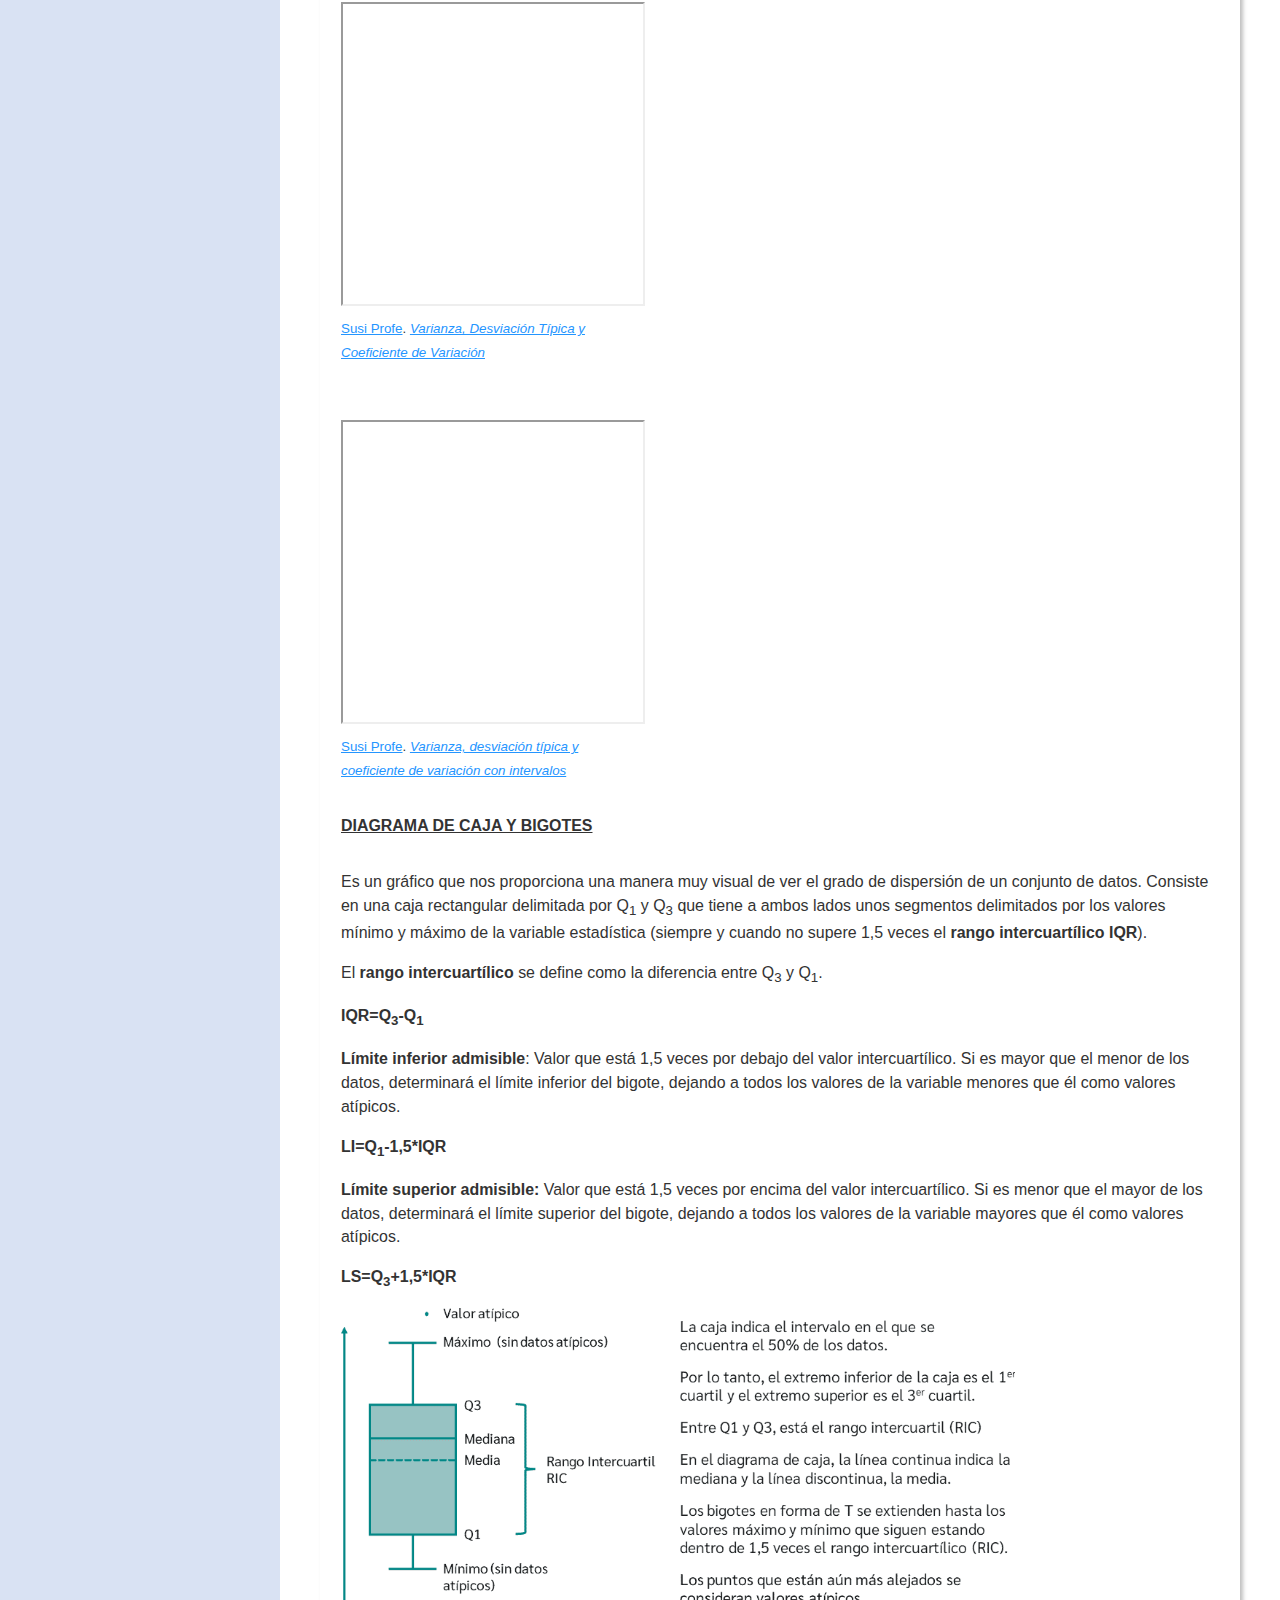
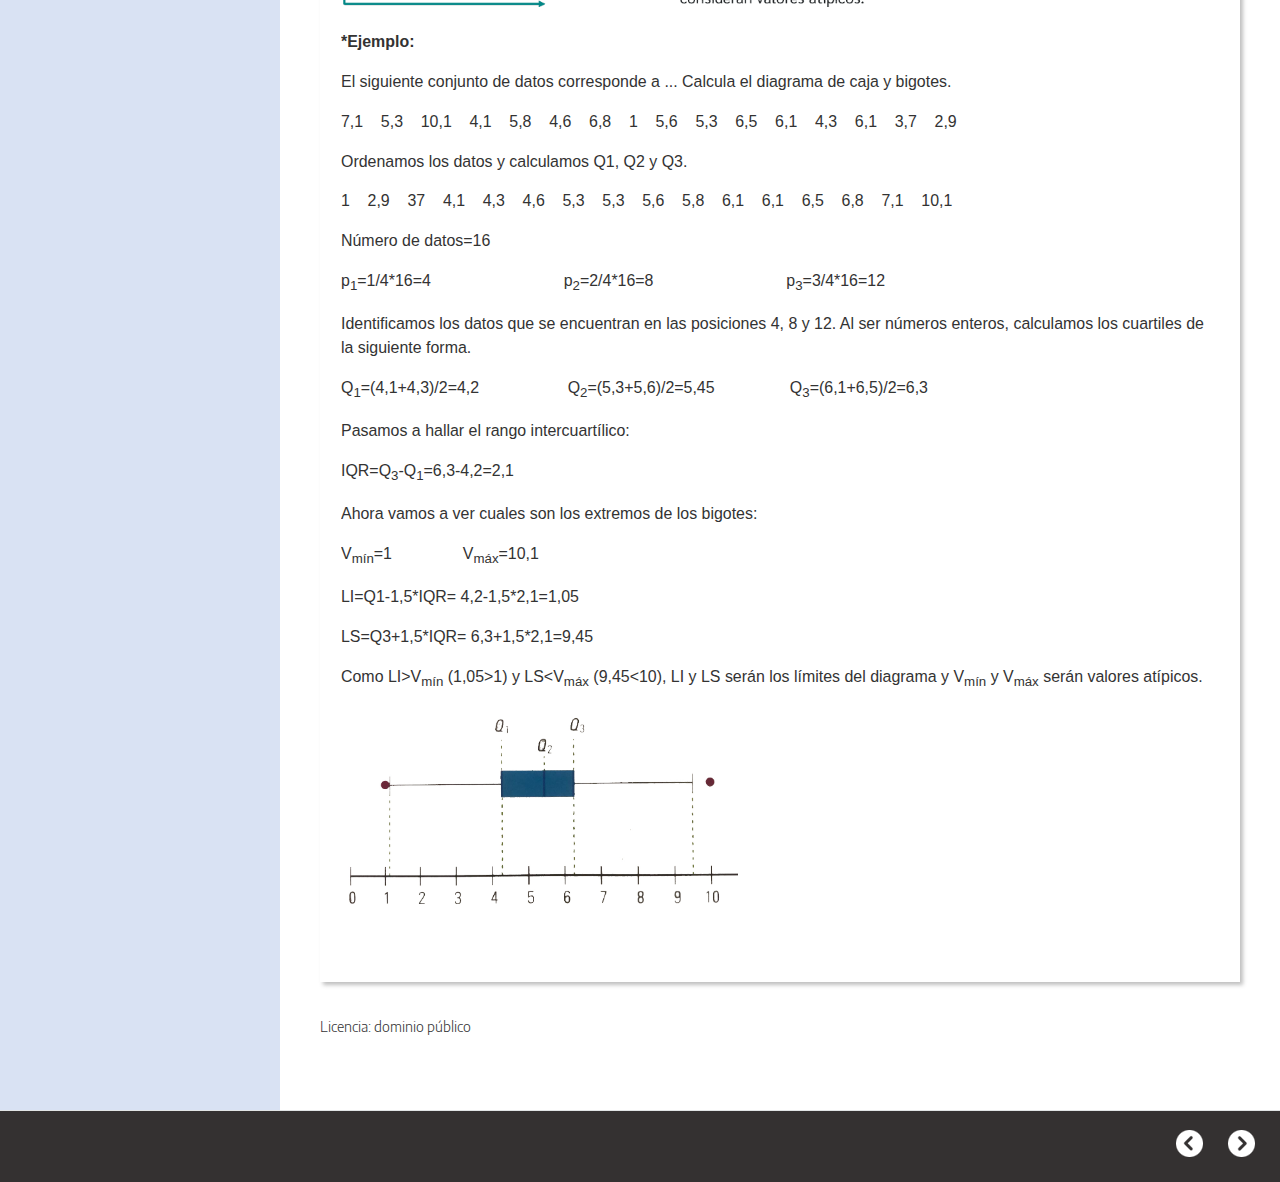
<file: analizando_e_interpretando_los_datos_parmetros_de_dispersin.html>
<!doctype html>
<html lang="es">
<head>
<link rel="stylesheet" type="text/css" href="base.css" />
<link rel="stylesheet" type="text/css" href="content.css" />
<link rel="stylesheet" type="text/css" href="nav.css" />
<meta http-equiv="content-type" content="text/html;  charset=utf-8" />
<title>ANALIZANDO E INTERPRETANDO LOS DATOS. PARÁMETROS DE DISPERSIÓN | U.D. ESTADÍSTICA </title>
<link rel="shortcut icon" href="favicon.ico" type="image/x-icon" />
<meta name="author" content="Vicente Ranea Palma" />
<meta name="generator" content="eXeLearning 2.8 - exelearning.net" />
<!--[if lt IE 9]><script type="text/javascript" src="exe_html5.js"></script><![endif]-->
<script type="text/javascript" src="exe_jquery.js"></script>
<script type="text/javascript" src="common_i18n.js"></script>
<script type="text/javascript" src="common.js"></script>
<meta name="viewport" content="width=device-width, initial-scale=1" />
    </head>
<body class="exe-web-site" id="exe-node-6"><script type="text/javascript">document.body.className+=" js"</script>
<div id="content">
<p id="skipNav"><a href="#main" class="sr-av">Saltar la navegación</a></p>
<header id="header" ><div id="headerContent">U.D. ESTADÍSTICA</div></header>
<nav id="siteNav">
<ul>
   <li><a href="index.html" class="daddy main-node">UNIDAD DIDÁCTICA ESTADÍSTICA UNIDIMENSIONAL</a></li>
   <li class="current-page-parent"><a href="contenido_terico.html" class="current-page-parent daddy">CONTENIDO TEÓRICO</a>
   <ul>
      <li><a href="conceptos_asociados_al_estudio_estadstico_recogiendo_los_datos.html" class="daddy">CONCEPTOS ASOCIADOS AL ESTUDIO ESTADÍSTICO. RECOGIENDO LOS DATOS</a>
      <ul class="other-section">
         <li><a href="autoevaluacin_1.html" class="no-ch">AUTOEVALUACIÓN 1</a></li>
      </ul>
      </li>
      <li><a href="ordenando_los_datos.html" class="daddy">ORDENANDO LOS DATOS</a>
      <ul class="other-section">
         <li><a href="autoevaluacin_2.html" class="no-ch">AUTOEVALUACIÓN 2</a></li>
      </ul>
      </li>
      <li><a href="representando_grficamente_los_datos.html" class="daddy">REPRESENTANDO GRÁFICAMENTE LOS DATOS</a>
      <ul class="other-section">
         <li><a href="autoevaluacin_3.html" class="no-ch">AUTOEVALUACIÓN 3</a></li>
      </ul>
      </li>
      <li><a href="analizando_e_interpretando_los_datos_parmetros_de_centralizacin_y_posicin.html" class="daddy">ANALIZANDO E INTERPRETANDO LOS DATOS. PARÁMETROS DE CENTRALIZACIÓN Y POSICIÓN</a>
      <ul class="other-section">
         <li><a href="autoevaluacin_4.html" class="no-ch">AUTOEVALUACIÓN 4</a></li>
      </ul>
      </li>
      <li id="active"><a href="analizando_e_interpretando_los_datos_parmetros_de_dispersin.html" class="active daddy">ANALIZANDO E INTERPRETANDO LOS DATOS. PARÁMETROS DE DISPERSIÓN</a>
      <ul>
         <li><a href="autoevaluacin_5.html" class="no-ch">AUTOEVALUACIÓN 5</a></li>
      </ul>
      </li>
   </ul>
   </li>
   <li><a href="crditos_y_archivo_fuente.html" class="no-ch">CRÉDITOS Y ARCHIVO FUENTE</a></li>
</ul>
</nav>
<div id='topPagination'>
<nav class="pagination noprt">
<a href="autoevaluacin_4.html" class="prev"><span><span>&laquo; </span>Anterior</span></a> <span class="sep">| </span><a href="autoevaluacin_5.html" class="next"><span>Siguiente<span> &raquo;</span></span></a>
</nav>
</div>
<div id="main-wrapper">
<section id="main">
<header id="nodeDecoration"><h1 id="nodeTitle">ANALIZANDO E INTERPRETANDO LOS DATOS. PARÁMETROS DE DISPERSIÓN</h1></header>
<article class="iDevice_wrapper textIdevice em_iDevice em_iDevice_bulb" id="id22">
<div class="iDevice emphasis1" >
<header class="iDevice_header"><h1 class="iDeviceTitle">Parámetros de dispersión</h1></header>
<div class="iDevice_inner">
<div class="iDevice_content_wrapper">
<div id="ta22_131_2" class="block iDevice_content">
<div class="exe-text"><p><span style="font-family: arial, helvetica, sans-serif;">Los <strong>parámetros de dispersión </strong>de un conjunto de datos nos informan si estos están más o menos separados respecto a los parámetros de centralización, es decir nos informan sobre la mayor o menor representatividad de las medidas de tendencia central.</span></p>
<p><span style="text-decoration: underline; font-family: arial, helvetica, sans-serif;"><strong>RECORRIDO</strong></span></p>
<p><span style="font-family: arial, helvetica, sans-serif;">Es la diferencia entre el valor máximo y el valor mínimo de la serie de datos. También se conoce como <strong>rango</strong> o <strong>amplitud</strong>, y se representa por <strong>r</strong>.</span></p>
<p><span style="font-family: arial, helvetica, sans-serif;">El recorrido es un parámetro fácil de calcular, pero que ofrece una información muy limitada, es decir, nos da una idea de la amplitud del conjunto de datos aunque está muy influido por valores extremos.</span></p>
<p><span style="font-family: arial, helvetica, sans-serif;"><strong>*Ejemplo:</strong></span></p>
<p><span style="font-family: arial, helvetica, sans-serif;">Considerando la siguiente serie de datos:</span></p>
<p><span style="font-family: arial, helvetica, sans-serif;">12    15    15    16    18    19    19    19    22    23    24    24    25    30    31    49</span></p>
<p><span style="font-family: arial, helvetica, sans-serif;">El <strong>recorrido</strong> es:</span></p>
<p><span style="font-family: arial, helvetica, sans-serif;"><strong>r </strong>= V<sub>máx</sub> - V<sub>min</sub> = 49 - 12 = 37</span></p>
<p><span style="font-family: arial, helvetica, sans-serif;">Para calcular el <strong>recorrido</strong> con datos agrupados tomamos la diferencia entre el extremo superior del último intervalo y el extremo inferior del primero.</span></p>
<p><span style="text-decoration: underline; font-family: arial, helvetica, sans-serif;"><strong>VARIANZA</strong></span></p>
<p><span style="font-family: arial, helvetica, sans-serif;">Se define como la media aritmética de los cuadrados de las desviaciones de todos los datos o marcas de clase respecto de la media. Se representa como <strong>σ<sup>2</sup></strong>.</span></p>
<p><span style="font-family: arial, helvetica, sans-serif;"><img src="varianza.gif" width="193" height="90" alt="fórmula varianza" /></span></p>
<p><span style="text-decoration: underline; font-family: arial, helvetica, sans-serif;"><strong>DESVIACIÓN TÍPICA</strong></span></p>
<p><span style="font-family: arial, helvetica, sans-serif;">Es la raíz cuadrada positiva de la varianza. Se representa como <strong>σ</strong>.</span></p>
<p><span style="font-family: arial, helvetica, sans-serif;"><img src="desviaci_C3_B3n_t_C3_ADpica.gif" width="196" height="96" alt="fórmula desviación típica" /></span></p>
<p><span style="font-family: arial, helvetica, sans-serif;"><strong>Observaciones sobre la desviación típica:</strong></span></p>
<ul>
<li><span style="font-family: arial, helvetica, sans-serif;">La desviación típica es el parámetro de dispersión más utilizado.</span></li>
<li><span style="font-family: arial, helvetica, sans-serif;">Si se suma una constante a todos los valores de la variable, la desviación típica no varía.</span></li>
<li><span style="font-family: arial, helvetica, sans-serif;">Si se multiplican todos los valores de la variable por un mismo número, la desviación típica queda multiplicada por el mismo número.</span></li>
<li><span style="font-family: arial, helvetica, sans-serif;">A mayor desviación típica mayor grado de dispersión.</span></li>
</ul>
<p><span style="text-decoration: underline; font-family: arial, helvetica, sans-serif;"><strong>COEFICIENTE DE VARIACIÓN</strong></span></p>
<p><span style="font-family: arial, helvetica, sans-serif;">Es el cociente entre la desviación típica y la media aritmética de un conjunto de valores. Se representa como <strong>CV</strong>.</span></p>
<p><span style="font-family: arial, helvetica, sans-serif;"><img src="coef_de_variaci_C3_B3n.gif" width="68" height="46" alt="Fórmula CV" /></span></p>
<p><span style="font-family: arial, helvetica, sans-serif;"><strong>Observaciones sobre el coeficiente de variación:</strong></span></p>
<ul>
<li><span style="font-family: arial, helvetica, sans-serif;">El <strong>CV</strong> representa el número de veces que la desviación típica contiene a la media aritmética, por tanto, cuanto mayor sea el coeficiente de variación significa que mayor número de veces contiene la desviación típica a la media aritmética y por lo tanto la media aritmética es menos representativa.</span></li>
<li><span style="font-family: arial, helvetica, sans-serif;">El valor del <strong>CV</strong> se multiplica por 100 para trabajar en porcentajes.      </span></li>
<li><span style="font-family: arial, helvetica, sans-serif;">Diremos que la dispersión es elevada cuando el <strong>CV</strong> sea superior al 30%.</span></li>
<li><span style="font-family: arial, helvetica, sans-serif;">Dados dos conjuntos de datos, aquel que tenga un <strong>CV</strong> mayor es el más disperso, el más heterogéneo.</span></li>
<li><span style="font-family: arial, helvetica, sans-serif;">El valor del <strong>CV</strong>  es adimensional, lo que significa que podemos comparar variables expresadas en magnitudes diferentes o en la misma magnitud pero con distintas medidas.</span></li>
</ul>
<p><span style="font-family: arial, helvetica, sans-serif;"><strong>* Nota sobre la desviación típica y el coeficiente de variación</strong></span></p>
<p><span style="font-family: arial, helvetica, sans-serif;">Hemos visto que a mayor desviación típica mayor grado de dispersión en los datos, es decir mayor variabilidad, sin embargo será el coeficiente de variación quien nos de el verdadero alcance de la dispersión de los</span></p>
<p><span style="font-family: arial, helvetica, sans-serif;">datos, a veces una muestra puede parecer mas dispersa que otra según la desviación típica y sin embargo no serlo, como podemos ver en el siguiente ejemplo.</span></p>
<p><span style="font-family: arial, helvetica, sans-serif;"><strong>*Ejemplo 1:</strong></span></p>
<p><span style="font-family: arial, helvetica, sans-serif;">En un Instituto se ha aplicado el mismo test de inteligencia a dos grupos de alumnos y se han obtenido los siguientes resultados:</span></p>
<p><span style="font-family: arial, helvetica, sans-serif;">Grupo A:   = 30                σ = 6</span></p>
<p><span style="font-family: arial, helvetica, sans-serif;">Grupo B:  = 62                σ = 9</span></p>
<p><span style="font-family: arial, helvetica, sans-serif;">¿En qué grupo hay mayor dispersión?</span></p>
<p><span style="font-family: arial, helvetica, sans-serif;">Observando los resultados, una respuesta rápida sería que en el Grupo B hay mayor dispersión ya que la desviación típica es mayor. Veámoslo.   </span></p>
<p><span style="font-family: arial, helvetica, sans-serif;">CV grupo A = 6/30 = 0.2</span></p>
<p><span style="font-family: arial, helvetica, sans-serif;">CV grupo B = 9/62 = 0.145</span></p>
<p><span style="font-family: arial, helvetica, sans-serif;">Los resultados de los coeficientes de variación nos muestran que hay mayor dispersión en el Grupo A ya que el coeficiente de variación es mayor que el del Grupo B.</span></p>
<p><span style="text-decoration: underline; font-family: arial, helvetica, sans-serif;"></span></p>
<p><span style="font-family: arial, helvetica, sans-serif;"><strong>*Ejemplo2:</strong></span></p>
<p><span style="font-family: arial, helvetica, sans-serif;">Calcula las medidas de dispersión de las notas de 6 amigos. Las notas son: 4  4  5  5  5  6</span></p>
<table border="1" style="width: 40.0987%; height: 90px;">
<tbody>
<tr style="height: 18px;">
<td style="width: 9.3088%; text-align: center; height: 18px;"><span style="font-family: arial, helvetica, sans-serif;"><img src="t1.gif" width="21" height="29" alt="1" /></span></td>
<td style="width: 9.43342%; text-align: center; height: 18px;"><span style="font-family: arial, helvetica, sans-serif;"><img src="t2.gif" width="17" height="29" alt="2" /></span></td>
<td style="width: 10.5542%; text-align: center; height: 18px;"><span style="font-family: arial, helvetica, sans-serif;"><img src="t8.gif" width="74" height="32" alt="3" /></span></td>
<td style="width: 10.8032%; text-align: center; height: 18px;"><span style="font-family: arial, helvetica, sans-serif;"><img src="t9.gif" width="92" height="38" alt="4" /></span></td>
</tr>
<tr style="height: 18px;">
<td style="width: 9.3088%; text-align: center; height: 18px;"><span style="font-family: arial, helvetica, sans-serif;">4</span></td>
<td style="width: 9.43342%; text-align: center; height: 18px;"><span style="font-family: arial, helvetica, sans-serif;">2</span></td>
<td style="width: 10.5542%; text-align: center; height: 18px;"><span style="font-family: arial, helvetica, sans-serif;">0,83</span></td>
<td style="width: 10.8032%; text-align: center; height: 18px;"><span style="font-family: arial, helvetica, sans-serif;">0,6889</span></td>
</tr>
<tr style="height: 18px;">
<td style="width: 9.3088%; text-align: center; height: 18px;"><span style="font-family: arial, helvetica, sans-serif;">5</span></td>
<td style="width: 9.43342%; text-align: center; height: 18px;"><span style="font-family: arial, helvetica, sans-serif;">3</span></td>
<td style="width: 10.5542%; text-align: center; height: 18px;"><span style="font-family: arial, helvetica, sans-serif;">0,17</span></td>
<td style="width: 10.8032%; text-align: center; height: 18px;"><span style="font-family: arial, helvetica, sans-serif;">0,0289</span></td>
</tr>
<tr style="height: 18px;">
<td style="width: 9.3088%; text-align: center; height: 18px;"><span style="font-family: arial, helvetica, sans-serif;">6</span></td>
<td style="width: 9.43342%; text-align: center; height: 18px;"><span style="font-family: arial, helvetica, sans-serif;">1</span></td>
<td style="width: 10.5542%; text-align: center; height: 18px;"><span style="font-family: arial, helvetica, sans-serif;">0,17</span></td>
<td style="width: 10.8032%; text-align: center; height: 18px;"><span style="font-family: arial, helvetica, sans-serif;">1,3689</span></td>
</tr>
<tr style="height: 18px;">
<td style="width: 9.3088%; text-align: center; height: 18px;"><span style="font-family: arial, helvetica, sans-serif;">Total</span></td>
<td style="width: 9.43342%; text-align: center; height: 18px;"><span style="font-family: arial, helvetica, sans-serif;">6</span></td>
<td style="width: 10.5542%; text-align: center; height: 18px;"></td>
<td style="width: 10.8032%; text-align: center; height: 18px;"><span style="font-family: arial, helvetica, sans-serif;">2,0867</span></td>
</tr>
</tbody>
</table>
<p><span style="font-family: arial, helvetica, sans-serif;"><strong></strong></span></p>
<p><span style="font-family: arial, helvetica, sans-serif;"><strong><img src="ejem2.gif" width="390" height="401" alt="ejemplo" /></strong></span></p>
<p></p>
<p><span style="font-family: arial, helvetica, sans-serif;">*Aquí os dejo un par de videos para reforzar los conceptos aprendidos:</span></p>
<figure class="exe-figure exe-media" style="width: 300px;"><iframe width="300" height="300" src="https://www.youtube.com/embed/Vg5PD7FROgo"></iframe>
<figcaption class="figcaption"><span style="font-size: 10pt; font-family: arial, helvetica, sans-serif;"><a href="https://youtu.be/Vg5PD7FROgo?si=JQDDdllJ7T39Mq2M" target="_blank" class="author" rel="noopener">Susi Profe</a>. <a href="https://youtu.be/Vg5PD7FROgo?si=JQDDdllJ7T39Mq2M" target="_blank" class="title" rel="noopener"><em>Varianza, Desviación Típica y Coeficiente de Variación</em></a><br /><br /></span></figcaption>
<span style="text-decoration: underline; font-family: arial, helvetica, sans-serif;"><strong></strong></span></figure>
<figure class="exe-figure exe-media" style="width: 300px;"><iframe width="300" height="300" src="https://www.youtube.com/embed/MNMZOTgUOFY"></iframe>
<figcaption class="figcaption"><span style="font-size: 10pt; font-family: arial, helvetica, sans-serif;"><a href="https://youtu.be/MNMZOTgUOFY?si=1fB1FcJbYukAcUOP" target="_blank" class="author" rel="noopener">Susi Profe</a>. <a href="https://youtu.be/MNMZOTgUOFY?si=1fB1FcJbYukAcUOP" target="_blank" class="title" rel="noopener"><em>Varianza, desviación típica y coeficiente de variación con intervalos</em></a></span></figcaption>
</figure>
<figure class="exe-figure exe-media" style="width: 300px;"><span style="text-decoration: underline; font-family: arial, helvetica, sans-serif;"><strong>DIAGRAMA DE CAJA Y BIGOTES</strong></span></figure>
<p><span style="font-family: arial, helvetica, sans-serif;">Es un gráfico que nos proporciona una manera muy visual de ver el grado de dispersión de un conjunto de datos. Consiste en una caja rectangular delimitada por Q<sub>1</sub> y Q<sub>3</sub> que tiene a ambos lados unos segmentos delimitados por los valores mínimo y máximo de la variable estadística (siempre y cuando no supere 1,5 veces el <strong>rango intercuartílico IQR</strong>).</span></p>
<p><span style="font-family: arial, helvetica, sans-serif;">El <strong>rango intercuartílico</strong> se define como la diferencia entre Q<sub>3</sub> y Q<sub>1</sub>.</span></p>
<p><span style="font-family: arial, helvetica, sans-serif;"><strong>IQR=Q<sub>3</sub>-Q<sub>1</sub></strong></span></p>
<p><span style="font-family: arial, helvetica, sans-serif;"><strong>Límite inferior admisible</strong>: Valor que está 1,5 veces por debajo del valor intercuartílico. Si es mayor que el menor de los datos, determinará el límite inferior del bigote, dejando a todos los valores de la variable menores que él como valores atípicos.</span></p>
<p><span style="font-family: arial, helvetica, sans-serif;"><strong>LI=Q<sub>1</sub>-1,5*IQR</strong></span></p>
<p><span style="font-family: arial, helvetica, sans-serif;"><strong>Límite superior admisible: </strong>Valor que está 1,5 veces por encima del valor intercuartílico. Si es menor que el mayor de los datos, determinará el límite superior del bigote, dejando a todos los valores de la variable mayores que él como valores atípicos.</span></p>
<p><span style="font-family: arial, helvetica, sans-serif;"><strong>LS=Q<sub>3</sub>+1,5*IQR</strong></span></p>
<p><span style="font-family: arial, helvetica, sans-serif;"><strong><img src="Interpretaci_C3_B3n_de_gr_C3_A1ficos_de_caja.png" width="674" height="299" alt="caja y bigotes" /></strong></span></p>
<p><span style="font-family: arial, helvetica, sans-serif;"><strong>*Ejemplo:</strong></span></p>
<p><span style="font-family: arial, helvetica, sans-serif;">El siguiente conjunto de datos corresponde a ... Calcula el diagrama de caja y bigotes.</span></p>
<p><span style="font-family: arial, helvetica, sans-serif;">7,1    5,3    10,1    4,1    5,8    4,6    6,8    1    5,6    5,3    6,5    6,1    4,3    6,1    3,7    2,9</span></p>
<p><span style="font-family: arial, helvetica, sans-serif;">Ordenamos los datos y calculamos Q1, Q2 y Q3.</span></p>
<p><span style="font-family: arial, helvetica, sans-serif;">1    2,9    37    4,1    4,3    4,6    5,3    5,3    5,6    5,8    6,1    6,1    6,5    6,8    7,1    10,1</span></p>
<p><span style="font-family: arial, helvetica, sans-serif;">Número de datos=16</span></p>
<p><span style="font-family: arial, helvetica, sans-serif;">p<sub>1</sub>=1/4*16=4                              p<sub>2</sub>=2/4*16=8                              p<sub>3</sub>=3/4*16=12</span></p>
<p><span style="font-family: arial, helvetica, sans-serif;">Identificamos los datos que se encuentran en las posiciones 4, 8 y 12. Al ser números enteros, calculamos los cuartiles de la siguiente forma.</span></p>
<p><span style="font-family: arial, helvetica, sans-serif;">Q<sub>1</sub>=(4,1+4,3)/2=4,2                    Q<sub>2</sub>=(5,3+5,6)/2=5,45                 Q<sub>3</sub>=(6,1+6,5)/2=6,3      </span></p>
<p><span style="font-family: arial, helvetica, sans-serif;">Pasamos a hallar el rango intercuartílico:</span></p>
<p><span style="font-family: arial, helvetica, sans-serif;">IQR=Q<sub>3</sub>-Q<sub>1</sub>=6,3-4,2=2,1</span></p>
<p><span style="font-family: arial, helvetica, sans-serif;">Ahora vamos a ver cuales son los extremos de los bigotes:</span></p>
<p><span style="font-family: arial, helvetica, sans-serif;">V<sub>mín</sub>=1                V<sub>máx</sub>=10,1</span></p>
<p><span style="font-family: arial, helvetica, sans-serif;">LI=Q1-1,5*IQR= 4,2-1,5*2,1=1,05</span></p>
<p><span style="font-family: arial, helvetica, sans-serif;">LS=Q3+1,5*IQR= 6,3+1,5*2,1=9,45</span></p>
<p><span style="font-family: arial, helvetica, sans-serif;">Como LI&gt;V<sub>mín</sub> (1,05&gt;1) y LS&lt;V<sub>máx</sub> (9,45&lt;10), LI y LS serán los límites del diagrama y V<sub>mín</sub> y V<sub>máx</sub> serán valores atípicos.</span></p>
<p><img src="caja2.jpg" width="397" height="200" alt="caja" /></p>
<p></p>
<p></p>
<p></p>
<p></p>
<p></p>
<p></p>
<p>   </p>
<p></p></div>
</div>
</div>
</div>
</div>
</article>
<div id="packageLicense" class="public-domain">
<p><span>Licencia: </span> dominio público</p>
</div>
</section>
</div>
<div id='bottomPagination'>
<nav class="pagination noprt">
<a href="autoevaluacin_4.html" class="prev"><span><span>&laquo; </span>Anterior</span></a> <span class="sep">| </span><a href="autoevaluacin_5.html" class="next"><span>Siguiente<span> &raquo;</span></span></a>
</nav>
</div>
</div>
<p id="made-with-eXe"><a href="https://exelearning.net/" target="_blank" rel="noopener"><span>Creado con eXeLearning<span> (Ventana nueva)</span></span></a></p><script type="text/javascript" src="_style_js.js"></script></body></html>
</file>
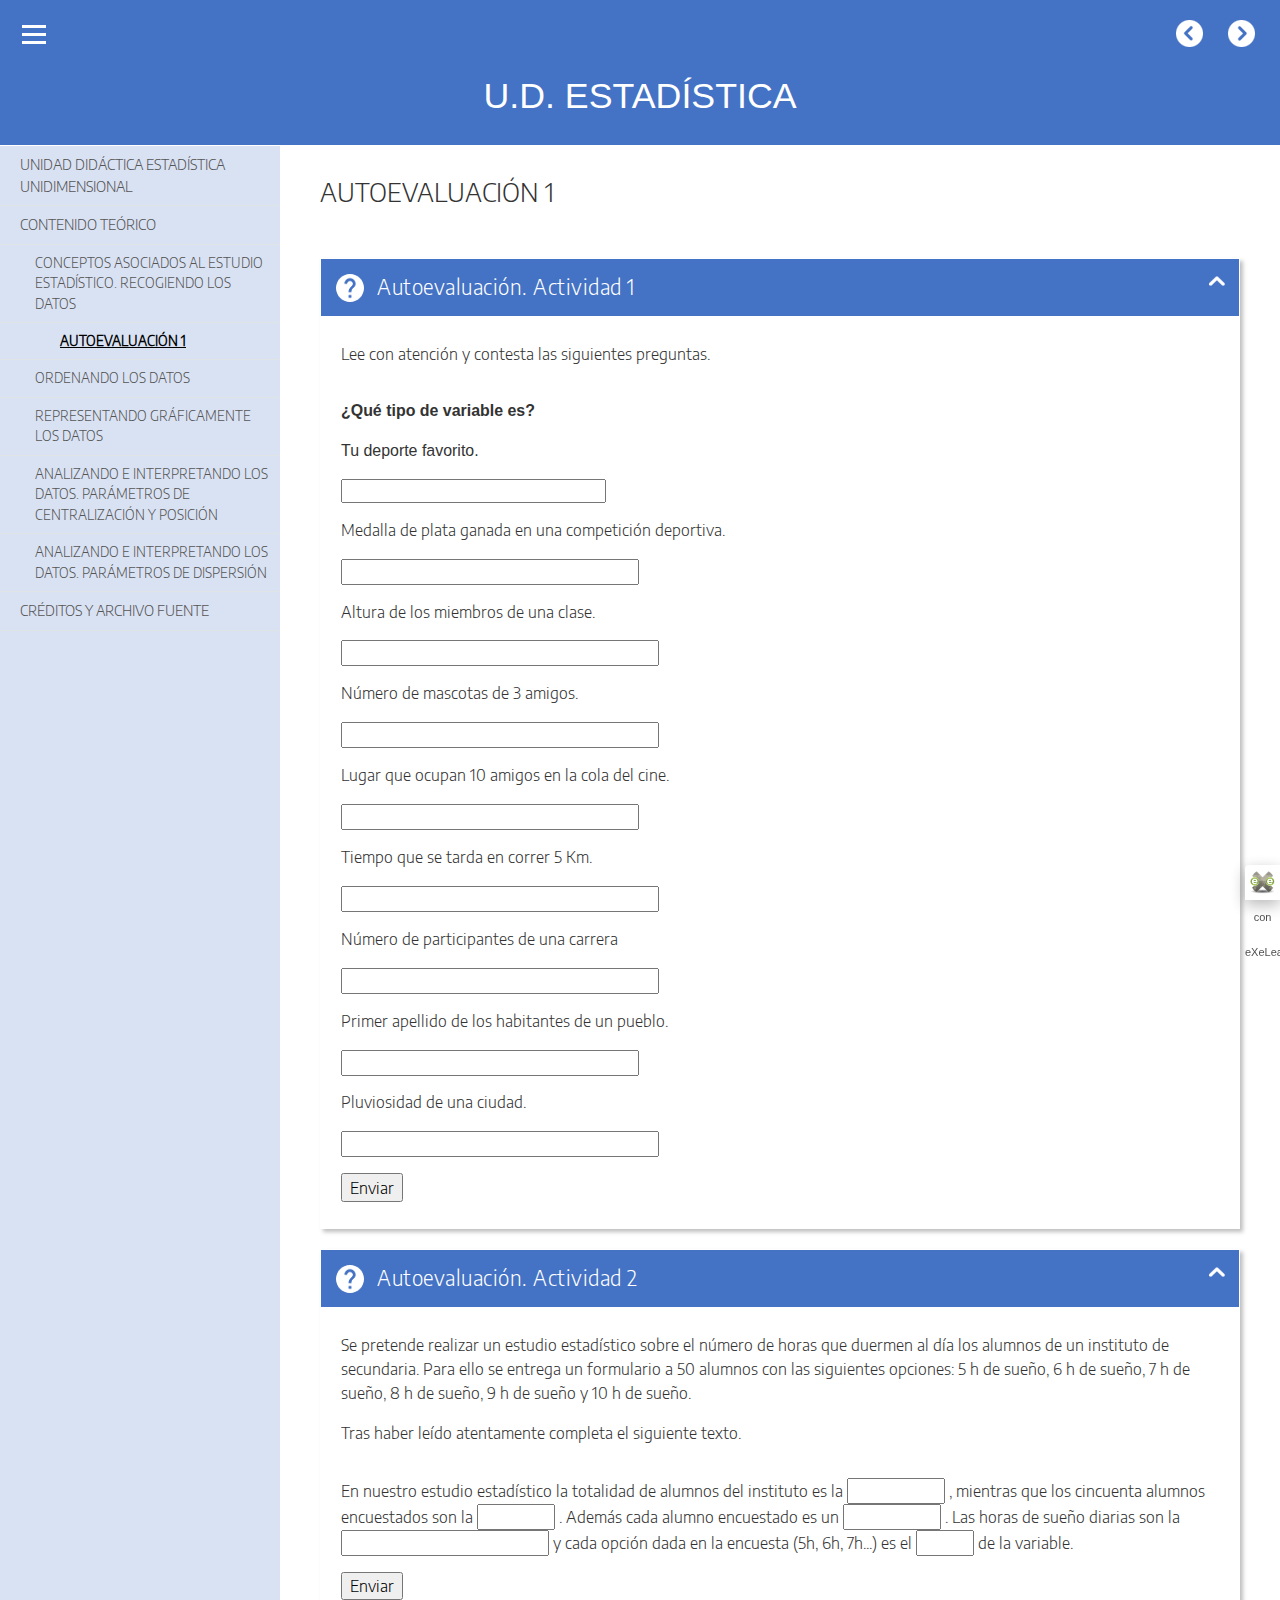
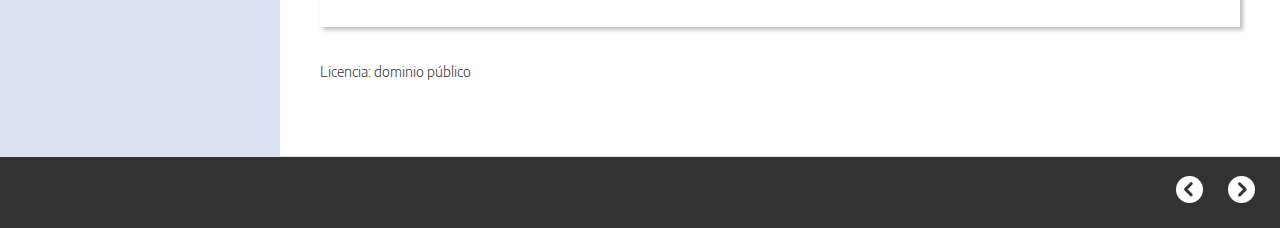
<file: autoevaluacin_1.html>
<!doctype html>
<html lang="es">
<head>
<link rel="stylesheet" type="text/css" href="base.css" />
<link rel="stylesheet" type="text/css" href="content.css" />
<link rel="stylesheet" type="text/css" href="nav.css" />
<meta http-equiv="content-type" content="text/html;  charset=utf-8" />
<title>AUTOEVALUACIÓN 1 | U.D. ESTADÍSTICA </title>
<link rel="shortcut icon" href="favicon.ico" type="image/x-icon" />
<meta name="author" content="Vicente Ranea Palma" />
<meta name="generator" content="eXeLearning 2.8 - exelearning.net" />
<!--[if lt IE 9]><script type="text/javascript" src="exe_html5.js"></script><![endif]-->
<script type="text/javascript" src="exe_jquery.js"></script>
<script type="text/javascript" src="common_i18n.js"></script>
<script type="text/javascript" src="common.js"></script>
<meta name="viewport" content="width=device-width, initial-scale=1" />
    </head>
<body class="exe-web-site" id="exe-node-45"><script type="text/javascript">document.body.className+=" js"</script>
<div id="content">
<p id="skipNav"><a href="#main" class="sr-av">Saltar la navegación</a></p>
<header id="header" ><div id="headerContent">U.D. ESTADÍSTICA</div></header>
<nav id="siteNav">
<ul>
   <li><a href="index.html" class="daddy main-node">UNIDAD DIDÁCTICA ESTADÍSTICA UNIDIMENSIONAL</a></li>
   <li class="current-page-parent"><a href="contenido_terico.html" class="current-page-parent daddy">CONTENIDO TEÓRICO</a>
   <ul>
      <li class="current-page-parent"><a href="conceptos_asociados_al_estudio_estadstico_recogiendo_los_datos.html" class="current-page-parent daddy">CONCEPTOS ASOCIADOS AL ESTUDIO ESTADÍSTICO. RECOGIENDO LOS DATOS</a>
      <ul>
         <li id="active"><a href="autoevaluacin_1.html" class="active no-ch">AUTOEVALUACIÓN 1</a></li>
      </ul>
      </li>
      <li><a href="ordenando_los_datos.html" class="daddy">ORDENANDO LOS DATOS</a>
      <ul class="other-section">
         <li><a href="autoevaluacin_2.html" class="no-ch">AUTOEVALUACIÓN 2</a></li>
      </ul>
      </li>
      <li><a href="representando_grficamente_los_datos.html" class="daddy">REPRESENTANDO GRÁFICAMENTE LOS DATOS</a>
      <ul class="other-section">
         <li><a href="autoevaluacin_3.html" class="no-ch">AUTOEVALUACIÓN 3</a></li>
      </ul>
      </li>
      <li><a href="analizando_e_interpretando_los_datos_parmetros_de_centralizacin_y_posicin.html" class="daddy">ANALIZANDO E INTERPRETANDO LOS DATOS. PARÁMETROS DE CENTRALIZACIÓN Y POSICIÓN</a>
      <ul class="other-section">
         <li><a href="autoevaluacin_4.html" class="no-ch">AUTOEVALUACIÓN 4</a></li>
      </ul>
      </li>
      <li><a href="analizando_e_interpretando_los_datos_parmetros_de_dispersin.html" class="daddy">ANALIZANDO E INTERPRETANDO LOS DATOS. PARÁMETROS DE DISPERSIÓN</a>
      <ul class="other-section">
         <li><a href="autoevaluacin_5.html" class="no-ch">AUTOEVALUACIÓN 5</a></li>
      </ul>
      </li>
   </ul>
   </li>
   <li><a href="crditos_y_archivo_fuente.html" class="no-ch">CRÉDITOS Y ARCHIVO FUENTE</a></li>
</ul>
</nav>
<div id='topPagination'>
<nav class="pagination noprt">
<a href="conceptos_asociados_al_estudio_estadstico_recogiendo_los_datos.html" class="prev"><span><span>&laquo; </span>Anterior</span></a> <span class="sep">| </span><a href="ordenando_los_datos.html" class="next"><span>Siguiente<span> &raquo;</span></span></a>
</nav>
</div>
<div id="main-wrapper">
<section id="main">
<header id="nodeDecoration"><h1 id="nodeTitle">AUTOEVALUACIÓN 1</h1></header>
<article class="iDevice_wrapper ClozeIdevice em_iDevice em_iDevice_question" id="id68">
<div class="iDevice emphasis1" >
<header class="iDevice_header"><h1 class="iDeviceTitle">Autoevaluación. Actividad 1</h1></header>
<div class="iDevice_inner">
<div class="iDevice_content_wrapper">
<section id="ta68_116" class="block instructions iDevice_content">
<p>Lee con atención y contesta las siguientes preguntas.</p>
</section>

    <section class="activity" id="activity-68_117"><form name="cloze-form-68_117" action="#" class="activity-form cloze-activity-form"><div id="cloze68_117"><input type="hidden" name="clozeFlag68_117.strictMarking" id="clozeFlag68_117.strictMarking" value="false"/>
<input type="hidden" name="clozeFlag68_117.checkCaps" id="clozeFlag68_117.checkCaps" value="false"/>
<input type="hidden" name="clozeFlag68_117.instantMarking" id="clozeFlag68_117.instantMarking" value="false"/>
<p><span style="font-family: arial, helvetica, sans-serif;"><strong>¿Qué tipo de variable es? </strong></span></p>
<p><span style="font-family: arial, helvetica, sans-serif;">Tu deporte favorito. </span></p>
<p><span style="font-family: arial, helvetica, sans-serif;">     <label for="clozeBlank68_117.0" class="sr-av">Rellenar huecos (1):</label><input class="autocomplete-off" type="text" value="" id="clozeBlank68_117.0" style="width:29ch" /><span style="display:none" id="clozeAnswer68_117.0">JXUwMDBlJXUwMDM3JXUwMDEzJXUwMDFiJXUwMDA4JXUwMDAzJXUwMDBlJXUwMDA5JXUwMDQ1JXUw
MDQzJXUwMDE2JXUwMDE0JXUwMDBkJXUwMDA1JXUwMDFkJXUwMDE1JXUwMDE1JXUwMDFkJXUwMDFm
JXUwMDE3JXUwMDQxJXUwMDRlJXUwMDAxJXUwMDAyJXUwMDA0JXUwMDA3JXUwMDBmJXUwMDBkJXUw
MDQy
</span>     </span></p>
<p>Medalla de plata ganada en una competición deportiva.</p>
<p>    <label for="clozeBlank68_117.1" class="sr-av">Rellenar huecos (2):</label><input class="autocomplete-off" type="text" value="" id="clozeBlank68_117.1" style="width:29ch" /><span style="display:none" id="clozeAnswer68_117.1">JXUwMDBlJXUwMDM3JXUwMDEzJXUwMDFiJXUwMDA4JXUwMDAzJXUwMDBlJXUwMDA5JXUwMDQ1JXUw
MDQzJXUwMDE2JXUwMDE0JXUwMDBkJXUwMDA1JXUwMDFkJXUwMDE1JXUwMDE1JXUwMDFkJXUwMDFm
JXUwMDE3JXUwMDQxJXUwMDRmJXUwMDFkJXUwMDE2JXUwMDBkJXUwMDA3JXUwMDBmJXUwMDBkJXUw
MDQy
</span>    </p>
<p>Altura de los miembros de una clase.</p>
<p>    <label for="clozeBlank68_117.2" class="sr-av">Rellenar huecos (3):</label><input class="autocomplete-off" type="text" value="" id="clozeBlank68_117.2" style="width:31ch" /><span style="display:none" id="clozeAnswer68_117.2">JXUwMDBlJXUwMDM3JXUwMDEzJXUwMDFiJXUwMDA4JXUwMDAzJXUwMDBlJXUwMDA5JXUwMDQ1JXUw
MDQzJXUwMDE2JXUwMDE0JXUwMDBmJXUwMDFhJXUwMDFkJXUwMDFkJXUwMDE1JXUwMDE1JXUwMDFk
JXUwMDFmJXUwMDE3JXUwMDQxJXUwMDQzJXUwMDBjJXUwMDAxJXUwMDFhJXUwMDFkJXUwMDA3JXUw
MDFiJXUwMDE0JXUwMDRm
</span>    </p>
<p>Número de mascotas de 3 amigos.</p>
<p>    <label for="clozeBlank68_117.3" class="sr-av">Rellenar huecos (4):</label><input class="autocomplete-off" type="text" value="" id="clozeBlank68_117.3" style="width:31ch" /><span style="display:none" id="clozeAnswer68_117.3">JXUwMDBlJXUwMDM3JXUwMDEzJXUwMDFiJXUwMDA4JXUwMDAzJXUwMDBlJXUwMDA5JXUwMDQ1JXUw
MDQzJXUwMDE2JXUwMDE0JXUwMDBmJXUwMDFhJXUwMDFkJXUwMDFkJXUwMDE1JXUwMDE1JXUwMDFk
JXUwMDFmJXUwMDE3JXUwMDQxJXUwMDQ0JXUwMDBkJXUwMDFhJXUwMDEwJXUwMDExJXUwMDE3JXUw
MDExJXUwMDE1JXUwMDRm
</span>    </p>
<p>Lugar que ocupan 10 amigos en la cola del cine.</p>
<p>    <label for="clozeBlank68_117.4" class="sr-av">Rellenar huecos (5):</label><input class="autocomplete-off" type="text" value="" id="clozeBlank68_117.4" style="width:29ch" /><span style="display:none" id="clozeAnswer68_117.4">JXUwMDBlJXUwMDM3JXUwMDEzJXUwMDFiJXUwMDA4JXUwMDAzJXUwMDBlJXUwMDA5JXUwMDQ1JXUw
MDQzJXUwMDE2JXUwMDE0JXUwMDBkJXUwMDA1JXUwMDFkJXUwMDE1JXUwMDE1JXUwMDFkJXUwMDFm
JXUwMDE3JXUwMDQxJXUwMDRmJXUwMDFkJXUwMDE2JXUwMDBkJXUwMDA3JXUwMDBmJXUwMDBkJXUw
MDQy
</span>    </p>
<p>Tiempo que se tarda en correr 5 Km.</p>
<p>    <label for="clozeBlank68_117.5" class="sr-av">Rellenar huecos (6):</label><input class="autocomplete-off" type="text" value="" id="clozeBlank68_117.5" style="width:31ch" /><span style="display:none" id="clozeAnswer68_117.5">JXUwMDBlJXUwMDM3JXUwMDEzJXUwMDFiJXUwMDA4JXUwMDAzJXUwMDBlJXUwMDA5JXUwMDQ1JXUw
MDQzJXUwMDE2JXUwMDE0JXUwMDBmJXUwMDFhJXUwMDFkJXUwMDFkJXUwMDE1JXUwMDE1JXUwMDFk
JXUwMDFmJXUwMDE3JXUwMDQxJXUwMDQzJXUwMDBjJXUwMDAxJXUwMDFhJXUwMDFkJXUwMDA3JXUw
MDFiJXUwMDE0JXUwMDRm
</span>    </p>
<p>Número de participantes de una carrera</p>
<p>    <label for="clozeBlank68_117.6" class="sr-av">Rellenar huecos (7):</label><input class="autocomplete-off" type="text" value="" id="clozeBlank68_117.6" style="width:31ch" /><span style="display:none" id="clozeAnswer68_117.6">JXUwMDBlJXUwMDM3JXUwMDEzJXUwMDFiJXUwMDA4JXUwMDAzJXUwMDBlJXUwMDA5JXUwMDQ1JXUw
MDQzJXUwMDE2JXUwMDE0JXUwMDBmJXUwMDFhJXUwMDFkJXUwMDFkJXUwMDE1JXUwMDE1JXUwMDFk
JXUwMDFmJXUwMDE3JXUwMDQxJXUwMDQ0JXUwMDBkJXUwMDFhJXUwMDEwJXUwMDExJXUwMDE3JXUw
MDExJXUwMDE1JXUwMDRm
</span>    </p>
<p>Primer apellido de los habitantes de un pueblo.</p>
<p>    <label for="clozeBlank68_117.7" class="sr-av">Rellenar huecos (8):</label><input class="autocomplete-off" type="text" value="" id="clozeBlank68_117.7" style="width:29ch" /><span style="display:none" id="clozeAnswer68_117.7">JXUwMDBlJXUwMDM3JXUwMDEzJXUwMDFiJXUwMDA4JXUwMDAzJXUwMDBlJXUwMDA5JXUwMDQ1JXUw
MDQzJXUwMDE2JXUwMDE0JXUwMDBkJXUwMDA1JXUwMDFkJXUwMDE1JXUwMDE1JXUwMDFkJXUwMDFm
JXUwMDE3JXUwMDQxJXUwMDRlJXUwMDAxJXUwMDAyJXUwMDA0JXUwMDA3JXUwMDBmJXUwMDBkJXUw
MDQy
</span>    </p>
<p>Pluviosidad de una ciudad.</p>
<p>    <label for="clozeBlank68_117.8" class="sr-av">Rellenar huecos (9):</label><input class="autocomplete-off" type="text" value="" id="clozeBlank68_117.8" style="width:31ch" /><span style="display:none" id="clozeAnswer68_117.8">JXUwMDBlJXUwMDM3JXUwMDEzJXUwMDFiJXUwMDA4JXUwMDAzJXUwMDBlJXUwMDA5JXUwMDQ1JXUw
MDQzJXUwMDE2JXUwMDE0JXUwMDBmJXUwMDFhJXUwMDFkJXUwMDFkJXUwMDE1JXUwMDE1JXUwMDFk
JXUwMDFmJXUwMDE3JXUwMDQxJXUwMDQzJXUwMDBjJXUwMDAxJXUwMDFhJXUwMDFkJXUwMDA3JXUw
MDFiJXUwMDE0JXUwMDRm
</span>    </p>
<p></p><div class="block iDevice_buttons"><p><input class="button" type="submit" name="submit68_117" value="Enviar"  id="submit68_117" />
<input type="button" name="restart68_117" value="Reiniciar" style="display:none" id="restart68_117" onclick="$exe.cloze.restart('68_117')" />
 <input type="button" name="68_117showAnswersButton" value="Mostrar las respuestas" style="display:none" id="showAnswersButton68_117" onclick="$exe.cloze.fillInputs('68_117')" />
<span class="js-hidden js-warning">Habilitar JavaScript</span></p></div><div id="clozeScore68_117"></div></div></form></section></div>
</div>
</div>
</article>
<article class="iDevice_wrapper ClozeIdevice em_iDevice em_iDevice_question" id="id70">
<div class="iDevice emphasis1" >
<header class="iDevice_header"><h1 class="iDeviceTitle">Autoevaluación. Actividad 2</h1></header>
<div class="iDevice_inner">
<div class="iDevice_content_wrapper">
<section id="ta70_116" class="block instructions iDevice_content">
<p>Se pretende realizar un estudio estadístico sobre el número de horas que duermen al día los alumnos de un instituto de secundaria. Para ello se entrega un formulario a 50 alumnos con las siguientes opciones: 5 h de sueño, 6 h de sueño, 7 h de sueño, 8 h de sueño, 9 h de sueño y 10 h de sueño.</p>
<p>Tras haber leído atentamente completa el siguiente texto.</p>
</section>

    <section class="activity" id="activity-70_117"><form name="cloze-form-70_117" action="#" class="activity-form cloze-activity-form"><div id="cloze70_117"><input type="hidden" name="clozeFlag70_117.strictMarking" id="clozeFlag70_117.strictMarking" value="false"/>
<input type="hidden" name="clozeFlag70_117.checkCaps" id="clozeFlag70_117.checkCaps" value="false"/>
<input type="hidden" name="clozeFlag70_117.instantMarking" id="clozeFlag70_117.instantMarking" value="false"/>
<p>En nuestro estudio estadístico la totalidad de alumnos del instituto es la      <label for="clozeBlank70_117.0" class="sr-av">Rellenar huecos (1):</label><input class="autocomplete-off" type="text" value="" id="clozeBlank70_117.0" style="width:9ch" /><span style="display:none" id="clozeAnswer70_117.0">JXUwMDI4JXUwMDFmJXUwMDBkJXUwMDBlJXUwMDBkJXUwMDAyJXUwMDBhJXUwMDlhJXUwMDlk
</span>     , mientras que los cincuenta alumnos encuestados son la      <label for="clozeBlank70_117.1" class="sr-av">Rellenar huecos (2):</label><input class="autocomplete-off" type="text" value="" id="clozeBlank70_117.1" style="width:7ch" /><span style="display:none" id="clozeAnswer70_117.1">JXUwMDM1JXUwMDE4JXUwMDEwJXUwMDE2JXUwMDA3JXUwMDA2JXUwMDEz
</span>     . Además cada alumno encuestado es un      <label for="clozeBlank70_117.2" class="sr-av">Rellenar huecos (3):</label><input class="autocomplete-off" type="text" value="" id="clozeBlank70_117.2" style="width:9ch" /><span style="display:none" id="clozeAnswer70_117.2">JXUwMDMxJXUwMDA3JXUwMDBhJXUwMDBkJXUwMDFmJXUwMDFmJXUwMDBkJXUwMDExJXUwMDFh
</span>     . Las horas de sueño diarias son la      <label for="clozeBlank70_117.3" class="sr-av">Rellenar huecos (4):</label><input class="autocomplete-off" type="text" value="" id="clozeBlank70_117.3" style="width:20ch" /><span style="display:none" id="clozeAnswer70_117.3">JXUwMDJlJXUwMDE3JXUwMDEzJXUwMDFiJXUwMDA4JXUwMDAzJXUwMDBlJXUwMDA5JXUwMDQ1JXUw
MDQ1JXUwMDE2JXUwMDA3JXUwMDE1JXUwMDA1JXUwMDg5JXUwMDllJXUwMDA3JXUwMDFkJXUwMDBh
JXUwMDAy
</span>      y cada opción dada en la encuesta (5h, 6h, 7h...) es el      <label for="clozeBlank70_117.4" class="sr-av">Rellenar huecos (5):</label><input class="autocomplete-off" type="text" value="" id="clozeBlank70_117.4" style="width:5ch" /><span style="display:none" id="clozeAnswer70_117.4">JXUwMDJlJXUwMDE3JXUwMDBkJXUwMDAzJXUwMDFk
</span>      de la variable.</p>
<p></p>
<p></p>
<p></p><div class="block iDevice_buttons"><p><input class="button" type="submit" name="submit70_117" value="Enviar"  id="submit70_117" />
<input type="button" name="restart70_117" value="Reiniciar" style="display:none" id="restart70_117" onclick="$exe.cloze.restart('70_117')" />
 <input type="button" name="70_117showAnswersButton" value="Mostrar las respuestas" style="display:none" id="showAnswersButton70_117" onclick="$exe.cloze.fillInputs('70_117')" />
<span class="js-hidden js-warning">Habilitar JavaScript</span></p></div><div id="clozeScore70_117"></div></div></form></section></div>
</div>
</div>
</article>
<div id="packageLicense" class="public-domain">
<p><span>Licencia: </span> dominio público</p>
</div>
</section>
</div>
<div id='bottomPagination'>
<nav class="pagination noprt">
<a href="conceptos_asociados_al_estudio_estadstico_recogiendo_los_datos.html" class="prev"><span><span>&laquo; </span>Anterior</span></a> <span class="sep">| </span><a href="ordenando_los_datos.html" class="next"><span>Siguiente<span> &raquo;</span></span></a>
</nav>
</div>
</div>
<p id="made-with-eXe"><a href="https://exelearning.net/" target="_blank" rel="noopener"><span>Creado con eXeLearning<span> (Ventana nueva)</span></span></a></p><script type="text/javascript" src="_style_js.js"></script></body></html>
</file>
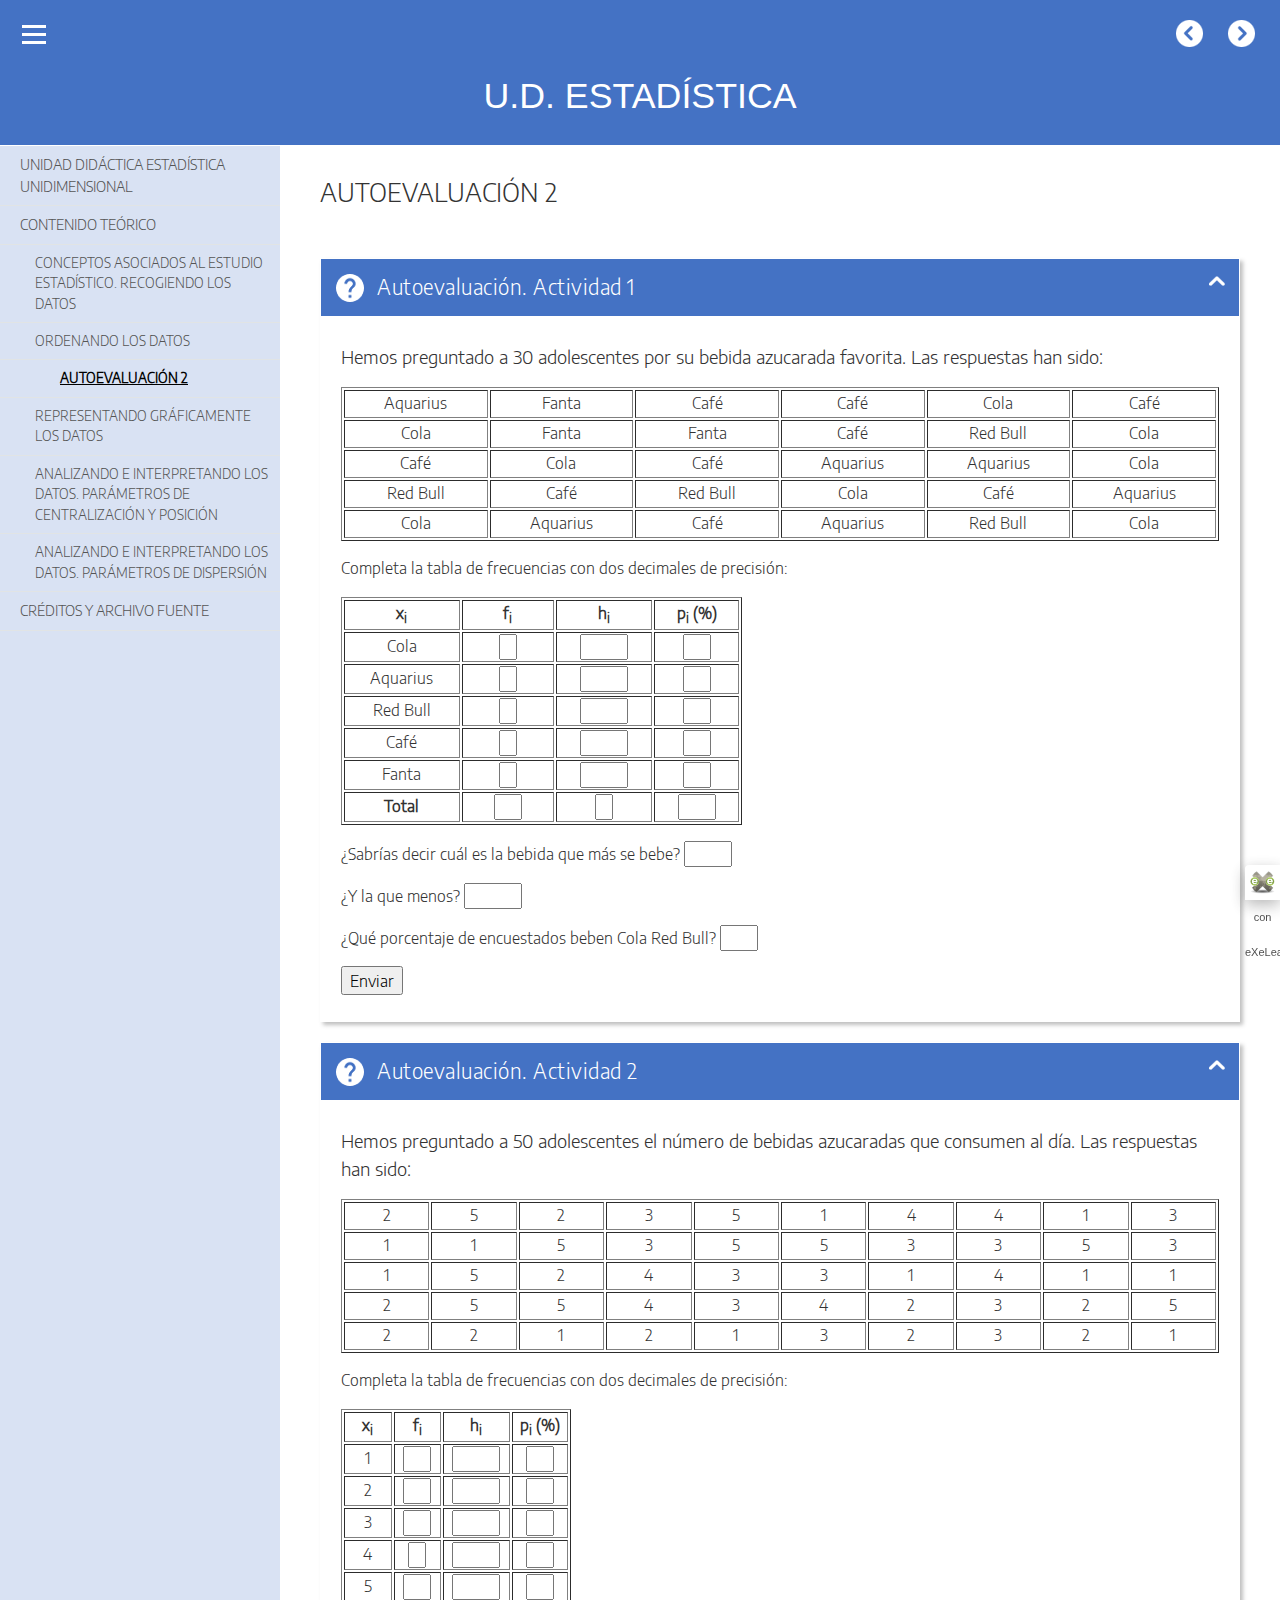
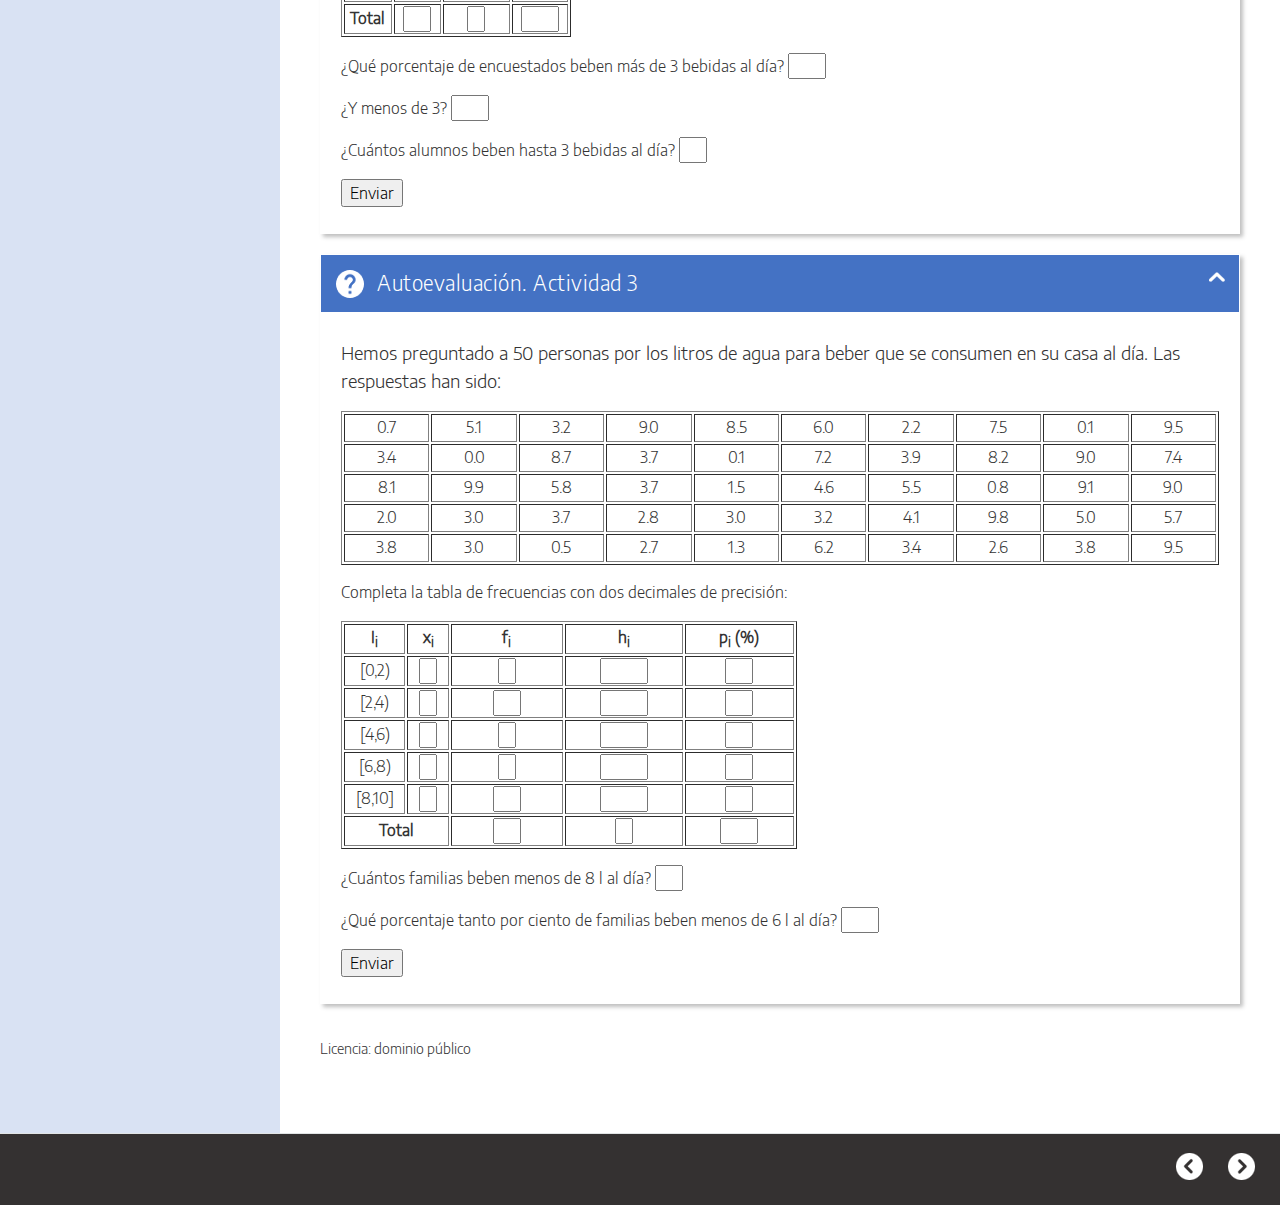
<file: autoevaluacin_2.html>
<!doctype html>
<html lang="es">
<head>
<link rel="stylesheet" type="text/css" href="base.css" />
<link rel="stylesheet" type="text/css" href="content.css" />
<link rel="stylesheet" type="text/css" href="nav.css" />
<meta http-equiv="content-type" content="text/html;  charset=utf-8" />
<title>AUTOEVALUACIÓN 2 | U.D. ESTADÍSTICA </title>
<link rel="shortcut icon" href="favicon.ico" type="image/x-icon" />
<meta name="author" content="Vicente Ranea Palma" />
<meta name="generator" content="eXeLearning 2.8 - exelearning.net" />
<!--[if lt IE 9]><script type="text/javascript" src="exe_html5.js"></script><![endif]-->
<script type="text/javascript" src="exe_jquery.js"></script>
<script type="text/javascript" src="common_i18n.js"></script>
<script type="text/javascript" src="common.js"></script>
<meta name="viewport" content="width=device-width, initial-scale=1" />
    </head>
<body class="exe-web-site" id="exe-node-44"><script type="text/javascript">document.body.className+=" js"</script>
<div id="content">
<p id="skipNav"><a href="#main" class="sr-av">Saltar la navegación</a></p>
<header id="header" ><div id="headerContent">U.D. ESTADÍSTICA</div></header>
<nav id="siteNav">
<ul>
   <li><a href="index.html" class="daddy main-node">UNIDAD DIDÁCTICA ESTADÍSTICA UNIDIMENSIONAL</a></li>
   <li class="current-page-parent"><a href="contenido_terico.html" class="current-page-parent daddy">CONTENIDO TEÓRICO</a>
   <ul>
      <li><a href="conceptos_asociados_al_estudio_estadstico_recogiendo_los_datos.html" class="daddy">CONCEPTOS ASOCIADOS AL ESTUDIO ESTADÍSTICO. RECOGIENDO LOS DATOS</a>
      <ul class="other-section">
         <li><a href="autoevaluacin_1.html" class="no-ch">AUTOEVALUACIÓN 1</a></li>
      </ul>
      </li>
      <li class="current-page-parent"><a href="ordenando_los_datos.html" class="current-page-parent daddy">ORDENANDO LOS DATOS</a>
      <ul>
         <li id="active"><a href="autoevaluacin_2.html" class="active no-ch">AUTOEVALUACIÓN 2</a></li>
      </ul>
      </li>
      <li><a href="representando_grficamente_los_datos.html" class="daddy">REPRESENTANDO GRÁFICAMENTE LOS DATOS</a>
      <ul class="other-section">
         <li><a href="autoevaluacin_3.html" class="no-ch">AUTOEVALUACIÓN 3</a></li>
      </ul>
      </li>
      <li><a href="analizando_e_interpretando_los_datos_parmetros_de_centralizacin_y_posicin.html" class="daddy">ANALIZANDO E INTERPRETANDO LOS DATOS. PARÁMETROS DE CENTRALIZACIÓN Y POSICIÓN</a>
      <ul class="other-section">
         <li><a href="autoevaluacin_4.html" class="no-ch">AUTOEVALUACIÓN 4</a></li>
      </ul>
      </li>
      <li><a href="analizando_e_interpretando_los_datos_parmetros_de_dispersin.html" class="daddy">ANALIZANDO E INTERPRETANDO LOS DATOS. PARÁMETROS DE DISPERSIÓN</a>
      <ul class="other-section">
         <li><a href="autoevaluacin_5.html" class="no-ch">AUTOEVALUACIÓN 5</a></li>
      </ul>
      </li>
   </ul>
   </li>
   <li><a href="crditos_y_archivo_fuente.html" class="no-ch">CRÉDITOS Y ARCHIVO FUENTE</a></li>
</ul>
</nav>
<div id='topPagination'>
<nav class="pagination noprt">
<a href="ordenando_los_datos.html" class="prev"><span><span>&laquo; </span>Anterior</span></a> <span class="sep">| </span><a href="representando_grficamente_los_datos.html" class="next"><span>Siguiente<span> &raquo;</span></span></a>
</nav>
</div>
<div id="main-wrapper">
<section id="main">
<header id="nodeDecoration"><h1 id="nodeTitle">AUTOEVALUACIÓN 2</h1></header>
<article class="iDevice_wrapper ClozeIdevice em_iDevice em_iDevice_question" id="id1859">
<div class="iDevice emphasis1" >
<header class="iDevice_header"><h1 class="iDeviceTitle">Autoevaluación. Actividad 1</h1></header>
<div class="iDevice_inner">
<div class="iDevice_content_wrapper">
<section id="ta1859_116" class="block instructions iDevice_content">
<p><span style="font-size: 14pt;">Hemos preguntado a 30 adolescentes por su bebida azucarada favorita. Las respuestas han sido:</span></p>
<table border="1" style="width: 100%; height: 89px;">
<tbody>
<tr style="height: 18px;">
<td style="width: 16.6667%; height: 18px; text-align: center;">Aquarius</td>
<td style="width: 16.6667%; height: 18px; text-align: center;">Fanta</td>
<td style="width: 16.6667%; height: 18px; text-align: center;">Café</td>
<td style="width: 16.6667%; height: 18px; text-align: center;">Café</td>
<td style="width: 16.6667%; height: 18px; text-align: center;">Cola</td>
<td style="width: 16.6667%; height: 18px; text-align: center;">Café</td>
</tr>
<tr style="height: 18px;">
<td style="width: 16.6667%; height: 18px; text-align: center;">Cola</td>
<td style="width: 16.6667%; height: 18px; text-align: center;">Fanta</td>
<td style="width: 16.6667%; height: 18px; text-align: center;">Fanta</td>
<td style="width: 16.6667%; height: 18px; text-align: center;">Café</td>
<td style="width: 16.6667%; height: 18px; text-align: center;">Red Bull</td>
<td style="width: 16.6667%; height: 18px; text-align: center;">Cola</td>
</tr>
<tr style="height: 18px;">
<td style="width: 16.6667%; height: 18px; text-align: center;">Café</td>
<td style="width: 16.6667%; height: 18px; text-align: center;">Cola</td>
<td style="width: 16.6667%; height: 18px; text-align: center;">Café</td>
<td style="width: 16.6667%; height: 18px; text-align: center;">Aquarius</td>
<td style="width: 16.6667%; height: 18px; text-align: center;">Aquarius</td>
<td style="width: 16.6667%; height: 18px; text-align: center;">Cola</td>
</tr>
<tr style="height: 18px;">
<td style="width: 16.6667%; height: 18px; text-align: center;">Red Bull</td>
<td style="width: 16.6667%; height: 18px; text-align: center;">Café</td>
<td style="width: 16.6667%; height: 18px; text-align: center;">Red Bull</td>
<td style="width: 16.6667%; height: 18px; text-align: center;">Cola</td>
<td style="width: 16.6667%; height: 18px; text-align: center;">Café</td>
<td style="width: 16.6667%; height: 18px; text-align: center;">Aquarius</td>
</tr>
<tr style="height: 17px;">
<td style="width: 16.6667%; height: 17px; text-align: center;">Cola</td>
<td style="width: 16.6667%; height: 17px; text-align: center;">Aquarius</td>
<td style="width: 16.6667%; height: 17px; text-align: center;">Café</td>
<td style="width: 16.6667%; height: 17px; text-align: center;">Aquarius</td>
<td style="width: 16.6667%; height: 17px; text-align: center;">Red Bull</td>
<td style="width: 16.6667%; height: 17px; text-align: center;">Cola</td>
</tr>
</tbody>
</table>
<p>Completa la tabla de frecuencias con dos decimales de precisión:</p>
</section>

    <section class="activity" id="activity-1859_117"><form name="cloze-form-1859_117" action="#" class="activity-form cloze-activity-form"><div id="cloze1859_117"><input type="hidden" name="clozeFlag1859_117.strictMarking" id="clozeFlag1859_117.strictMarking" value="false"/>
<input type="hidden" name="clozeFlag1859_117.checkCaps" id="clozeFlag1859_117.checkCaps" value="false"/>
<input type="hidden" name="clozeFlag1859_117.instantMarking" id="clozeFlag1859_117.instantMarking" value="false"/>
<table border="1" style="width: 45.6366%; height: 126px;">
<tbody>
<tr style="height: 18px;">
<td style="width: 12.1825%; text-align: center; height: 18px;"><strong>x<sub>i</sub></strong></td>
<td style="width: 11.7437%; height: 18px; text-align: center;"><strong>f<sub>i</sub></strong></td>
<td style="width: 11.126%; height: 18px; text-align: center;"><strong>h<sub>i</sub></strong></td>
<td style="width: 10.5844%; height: 18px; text-align: center;"><strong>p<sub>i</sub> (%)</strong></td>
</tr>
<tr style="height: 18px;">
<td style="width: 12.1825%; text-align: center; height: 18px;">Cola</td>
<td style="width: 11.7437%; height: 18px; text-align: center;">    <label for="clozeBlank1859_117.0" class="sr-av">Rellenar huecos (1):</label><input class="autocomplete-off" type="text" value="" id="clozeBlank1859_117.0" style="width:1ch" /><span style="display:none" id="clozeAnswer1859_117.0">JXUwMDYw
</span>    </td>
<td style="width: 11.126%; height: 18px; text-align: center;">    <label for="clozeBlank1859_117.1" class="sr-av">Rellenar huecos (2):</label><input class="autocomplete-off" type="text" value="" id="clozeBlank1859_117.1" style="width:4ch" /><span style="display:none" id="clozeAnswer1859_117.1">JXUwMDY4JXUwMDFlJXUwMDFjJXUwMDA1
</span>    </td>
<td style="width: 10.5844%; height: 18px; text-align: center;">    <label for="clozeBlank1859_117.2" class="sr-av">Rellenar huecos (3):</label><input class="autocomplete-off" type="text" value="" id="clozeBlank1859_117.2" style="width:2ch" /><span style="display:none" id="clozeAnswer1859_117.2">JXUwMDZhJXUwMDA1
</span>    </td>
</tr>
<tr style="height: 18px;">
<td style="width: 12.1825%; text-align: center; height: 18px;">Aquarius</td>
<td style="width: 11.7437%; height: 18px; text-align: center;">    <label for="clozeBlank1859_117.3" class="sr-av">Rellenar huecos (4):</label><input class="autocomplete-off" type="text" value="" id="clozeBlank1859_117.3" style="width:1ch" /><span style="display:none" id="clozeAnswer1859_117.3">JXUwMDZl
</span>    </td>
<td style="width: 11.126%; height: 18px; text-align: center;">    <label for="clozeBlank1859_117.4" class="sr-av">Rellenar huecos (5):</label><input class="autocomplete-off" type="text" value="" id="clozeBlank1859_117.4" style="width:4ch" /><span style="display:none" id="clozeAnswer1859_117.4">JXUwMDY4JXUwMDFlJXUwMDFjJXUwMDAy
</span>    </td>
<td style="width: 10.5844%; height: 18px; text-align: center;">    <label for="clozeBlank1859_117.5" class="sr-av">Rellenar huecos (6):</label><input class="autocomplete-off" type="text" value="" id="clozeBlank1859_117.5" style="width:2ch" /><span style="display:none" id="clozeAnswer1859_117.5">JXUwMDZhJXUwMDAy
</span>    </td>
</tr>
<tr style="height: 18px;">
<td style="width: 12.1825%; text-align: center; height: 18px;">Red Bull</td>
<td style="width: 11.7437%; height: 18px; text-align: center;">    <label for="clozeBlank1859_117.6" class="sr-av">Rellenar huecos (7):</label><input class="autocomplete-off" type="text" value="" id="clozeBlank1859_117.6" style="width:1ch" /><span style="display:none" id="clozeAnswer1859_117.6">JXUwMDZj
</span>    </td>
<td style="width: 11.126%; height: 18px; text-align: center;">    <label for="clozeBlank1859_117.7" class="sr-av">Rellenar huecos (8):</label><input class="autocomplete-off" type="text" value="" id="clozeBlank1859_117.7" style="width:4ch" /><span style="display:none" id="clozeAnswer1859_117.7">JXUwMDY4JXUwMDFlJXUwMDFmJXUwMDAy
</span>    </td>
<td style="width: 10.5844%; height: 18px; text-align: center;">    <label for="clozeBlank1859_117.8" class="sr-av">Rellenar huecos (9):</label><input class="autocomplete-off" type="text" value="" id="clozeBlank1859_117.8" style="width:2ch" /><span style="display:none" id="clozeAnswer1859_117.8">JXUwMDY5JXUwMDAy
</span>    </td>
</tr>
<tr style="height: 18px;">
<td style="width: 12.1825%; text-align: center; height: 18px;">Café</td>
<td style="width: 11.7437%; height: 18px; text-align: center;">    <label for="clozeBlank1859_117.9" class="sr-av">Rellenar huecos (10):</label><input class="autocomplete-off" type="text" value="" id="clozeBlank1859_117.9" style="width:1ch" /><span style="display:none" id="clozeAnswer1859_117.9">JXUwMDYx
</span>    </td>
<td style="width: 11.126%; height: 18px; text-align: center;">    <label for="clozeBlank1859_117.10" class="sr-av">Rellenar huecos (11):</label><input class="autocomplete-off" type="text" value="" id="clozeBlank1859_117.10" style="width:4ch" /><span style="display:none" id="clozeAnswer1859_117.10">JXUwMDY4JXUwMDFlJXUwMDFkJXUwMDAz
</span>    </td>
<td style="width: 10.5844%; height: 18px; text-align: center;">    <label for="clozeBlank1859_117.11" class="sr-av">Rellenar huecos (12):</label><input class="autocomplete-off" type="text" value="" id="clozeBlank1859_117.11" style="width:2ch" /><span style="display:none" id="clozeAnswer1859_117.11">JXUwMDZiJXUwMDAz
</span>    </td>
</tr>
<tr style="height: 18px;">
<td style="width: 12.1825%; text-align: center; height: 18px;">Fanta</td>
<td style="width: 11.7437%; height: 18px; text-align: center;">    <label for="clozeBlank1859_117.12" class="sr-av">Rellenar huecos (13):</label><input class="autocomplete-off" type="text" value="" id="clozeBlank1859_117.12" style="width:1ch" /><span style="display:none" id="clozeAnswer1859_117.12">JXUwMDZi
</span>    </td>
<td style="width: 11.126%; height: 18px; text-align: center;">    <label for="clozeBlank1859_117.13" class="sr-av">Rellenar huecos (14):</label><input class="autocomplete-off" type="text" value="" id="clozeBlank1859_117.13" style="width:4ch" /><span style="display:none" id="clozeAnswer1859_117.13">JXUwMDY4JXUwMDFlJXUwMDFmJXUwMDAx
</span>    </td>
<td style="width: 10.5844%; height: 18px; text-align: center;">    <label for="clozeBlank1859_117.14" class="sr-av">Rellenar huecos (15):</label><input class="autocomplete-off" type="text" value="" id="clozeBlank1859_117.14" style="width:2ch" /><span style="display:none" id="clozeAnswer1859_117.14">JXUwMDY5JXUwMDAx
</span>    </td>
</tr>
<tr style="height: 18px;">
<td style="width: 12.1825%; text-align: center; height: 18px;"><strong>Total</strong></td>
<td style="width: 11.7437%; height: 18px; text-align: center;">    <label for="clozeBlank1859_117.15" class="sr-av">Rellenar huecos (16):</label><input class="autocomplete-off" type="text" value="" id="clozeBlank1859_117.15" style="width:2ch" /><span style="display:none" id="clozeAnswer1859_117.15">JXUwMDZiJXUwMDAz
</span>    </td>
<td style="width: 11.126%; height: 18px; text-align: center;">    <label for="clozeBlank1859_117.16" class="sr-av">Rellenar huecos (17):</label><input class="autocomplete-off" type="text" value="" id="clozeBlank1859_117.16" style="width:1ch" /><span style="display:none" id="clozeAnswer1859_117.16">JXUwMDY5
</span>    </td>
<td style="width: 10.5844%; height: 18px; text-align: center;">    <label for="clozeBlank1859_117.17" class="sr-av">Rellenar huecos (18):</label><input class="autocomplete-off" type="text" value="" id="clozeBlank1859_117.17" style="width:3ch" /><span style="display:none" id="clozeAnswer1859_117.17">JXUwMDY5JXUwMDAxJXUwMDAw
</span>    </td>
</tr>
</tbody>
</table>
<p>¿Sabrías decir cuál es la bebida que más se bebe?     <label for="clozeBlank1859_117.18" class="sr-av">Rellenar huecos (19):</label><input class="autocomplete-off" type="text" value="" id="clozeBlank1859_117.18" style="width:4ch" /><span style="display:none" id="clozeAnswer1859_117.18">JXUwMDFiJXUwMDIyJXUwMDA3JXUwMDhm
</span>    </p>
<p>¿Y la que menos?     <label for="clozeBlank1859_117.19" class="sr-av">Rellenar huecos (20):</label><input class="autocomplete-off" type="text" value="" id="clozeBlank1859_117.19" style="width:5ch" /><span style="display:none" id="clozeAnswer1859_117.19">JXUwMDFlJXUwMDI3JXUwMDBmJXUwMDFhJXUwMDE1
</span>    </p>
<p>¿Qué porcentaje de encuestados beben Cola Red Bull?     <label for="clozeBlank1859_117.20" class="sr-av">Rellenar huecos (21):</label><input class="autocomplete-off" type="text" value="" id="clozeBlank1859_117.20" style="width:3ch" /><span style="display:none" id="clozeAnswer1859_117.20">JXUwMDZjJXUwMDA0JXUwMDE1
</span>    </p><div class="block iDevice_buttons"><p><input class="button" type="submit" name="submit1859_117" value="Enviar"  id="submit1859_117" />
<input type="button" name="restart1859_117" value="Reiniciar" style="display:none" id="restart1859_117" onclick="$exe.cloze.restart('1859_117')" />
 <input type="button" name="1859_117showAnswersButton" value="Mostrar las respuestas" style="display:none" id="showAnswersButton1859_117" onclick="$exe.cloze.fillInputs('1859_117')" />
<span class="js-hidden js-warning">Habilitar JavaScript</span></p></div><div id="clozeScore1859_117"></div></div></form></section></div>
</div>
</div>
</article>
<article class="iDevice_wrapper ClozeIdevice em_iDevice em_iDevice_question" id="id1860">
<div class="iDevice emphasis1" >
<header class="iDevice_header"><h1 class="iDeviceTitle">Autoevaluación. Actividad 2</h1></header>
<div class="iDevice_inner">
<div class="iDevice_content_wrapper">
<section id="ta1860_116" class="block instructions iDevice_content">
<p><span style="font-size: 14pt;">Hemos preguntado a 50 adolescentes el número de bebidas azucaradas que consumen al día. Las respuestas han sido:</span></p>
<table border="1" style="width: 100%; height: 105px;">
<tbody>
<tr style="height: 21px;">
<td style="width: 10%; text-align: center; height: 21px;">2</td>
<td style="width: 10%; text-align: center; height: 21px;">5</td>
<td style="width: 10%; text-align: center; height: 21px;">2</td>
<td style="width: 10%; text-align: center; height: 21px;">3</td>
<td style="width: 10%; text-align: center; height: 21px;">5</td>
<td style="width: 10%; text-align: center; height: 21px;">1</td>
<td style="width: 10%; text-align: center; height: 21px;">4</td>
<td style="width: 10%; text-align: center; height: 21px;">4</td>
<td style="width: 10%; text-align: center; height: 21px;">1</td>
<td style="width: 10%; text-align: center; height: 21px;">3</td>
</tr>
<tr style="height: 21px;">
<td style="width: 10%; text-align: center; height: 21px;">1</td>
<td style="width: 10%; text-align: center; height: 21px;">1</td>
<td style="width: 10%; text-align: center; height: 21px;">5</td>
<td style="width: 10%; text-align: center; height: 21px;">3</td>
<td style="width: 10%; text-align: center; height: 21px;">5</td>
<td style="width: 10%; text-align: center; height: 21px;">5</td>
<td style="width: 10%; text-align: center; height: 21px;">3</td>
<td style="width: 10%; text-align: center; height: 21px;">3</td>
<td style="width: 10%; text-align: center; height: 21px;">5</td>
<td style="width: 10%; text-align: center; height: 21px;">3</td>
</tr>
<tr style="height: 21px;">
<td style="width: 10%; text-align: center; height: 21px;">1</td>
<td style="width: 10%; text-align: center; height: 21px;">5</td>
<td style="width: 10%; text-align: center; height: 21px;">2</td>
<td style="width: 10%; text-align: center; height: 21px;">4</td>
<td style="width: 10%; text-align: center; height: 21px;">3</td>
<td style="width: 10%; text-align: center; height: 21px;">3</td>
<td style="width: 10%; text-align: center; height: 21px;">1</td>
<td style="width: 10%; text-align: center; height: 21px;">4</td>
<td style="width: 10%; text-align: center; height: 21px;">1</td>
<td style="width: 10%; text-align: center; height: 21px;">1</td>
</tr>
<tr style="height: 21px;">
<td style="width: 10%; text-align: center; height: 21px;">2</td>
<td style="width: 10%; text-align: center; height: 21px;">5</td>
<td style="width: 10%; text-align: center; height: 21px;">5</td>
<td style="width: 10%; text-align: center; height: 21px;">4</td>
<td style="width: 10%; text-align: center; height: 21px;">3</td>
<td style="width: 10%; text-align: center; height: 21px;">4</td>
<td style="width: 10%; text-align: center; height: 21px;">2</td>
<td style="width: 10%; text-align: center; height: 21px;">3</td>
<td style="width: 10%; text-align: center; height: 21px;">2</td>
<td style="width: 10%; text-align: center; height: 21px;">5</td>
</tr>
<tr style="height: 21px;">
<td style="width: 10%; text-align: center; height: 21px;">2</td>
<td style="width: 10%; text-align: center; height: 21px;">2</td>
<td style="width: 10%; text-align: center; height: 21px;">1</td>
<td style="width: 10%; text-align: center; height: 21px;">2</td>
<td style="width: 10%; text-align: center; height: 21px;">1</td>
<td style="width: 10%; text-align: center; height: 21px;">3</td>
<td style="width: 10%; text-align: center; height: 21px;">2</td>
<td style="width: 10%; text-align: center; height: 21px;">3</td>
<td style="width: 10%; text-align: center; height: 21px;">2</td>
<td style="width: 10%; text-align: center; height: 21px;">1</td>
</tr>
</tbody>
</table>
<p>Completa la tabla de frecuencias con dos decimales de precisión:</p>
</section>

    <section class="activity" id="activity-1860_117"><form name="cloze-form-1860_117" action="#" class="activity-form cloze-activity-form"><div id="cloze1860_117"><input type="hidden" name="clozeFlag1860_117.strictMarking" id="clozeFlag1860_117.strictMarking" value="false"/>
<input type="hidden" name="clozeFlag1860_117.checkCaps" id="clozeFlag1860_117.checkCaps" value="false"/>
<input type="hidden" name="clozeFlag1860_117.instantMarking" id="clozeFlag1860_117.instantMarking" value="false"/>
<table border="1" style="width: 26.1963%; height: 126px;">
<tbody>
<tr style="height: 18px;">
<td style="width: 6.0817%; text-align: center; height: 18px;"><strong>x<sub>i</sub></strong></td>
<td style="width: 10.3661%; height: 18px; text-align: center;"><strong>f<sub>i</sub></strong></td>
<td style="width: 10.3605%; height: 18px; text-align: center;"><strong>h<sub>i</sub></strong></td>
<td style="width: 10.0683%; height: 18px; text-align: center;"><strong>p<sub>i</sub> (%)</strong></td>
</tr>
<tr style="height: 18px;">
<td style="width: 6.0817%; text-align: center; height: 18px;">1</td>
<td style="width: 10.3661%; height: 18px; text-align: center;">    <label for="clozeBlank1860_117.0" class="sr-av">Rellenar huecos (1):</label><input class="autocomplete-off" type="text" value="" id="clozeBlank1860_117.0" style="width:2ch" /><span style="display:none" id="clozeAnswer1860_117.0">JXUwMDY5JXUwMDAw
</span>    </td>
<td style="width: 10.3605%; height: 18px; text-align: center;">    <label for="clozeBlank1860_117.1" class="sr-av">Rellenar huecos (2):</label><input class="autocomplete-off" type="text" value="" id="clozeBlank1860_117.1" style="width:4ch" /><span style="display:none" id="clozeAnswer1860_117.1">JXUwMDY4JXUwMDFlJXUwMDFjJXUwMDAw
</span>    </td>
<td style="width: 10.0683%; height: 18px; text-align: center;">    <label for="clozeBlank1860_117.2" class="sr-av">Rellenar huecos (3):</label><input class="autocomplete-off" type="text" value="" id="clozeBlank1860_117.2" style="width:2ch" /><span style="display:none" id="clozeAnswer1860_117.2">JXUwMDZhJXUwMDAw
</span>    </td>
</tr>
<tr style="height: 18px;">
<td style="width: 6.0817%; text-align: center; height: 18px;">2</td>
<td style="width: 10.3661%; height: 18px; text-align: center;">    <label for="clozeBlank1860_117.3" class="sr-av">Rellenar huecos (4):</label><input class="autocomplete-off" type="text" value="" id="clozeBlank1860_117.3" style="width:2ch" /><span style="display:none" id="clozeAnswer1860_117.3">JXUwMDY5JXUwMDAw
</span>    </td>
<td style="width: 10.3605%; height: 18px; text-align: center;">    <label for="clozeBlank1860_117.4" class="sr-av">Rellenar huecos (5):</label><input class="autocomplete-off" type="text" value="" id="clozeBlank1860_117.4" style="width:4ch" /><span style="display:none" id="clozeAnswer1860_117.4">JXUwMDY4JXUwMDFlJXUwMDFjJXUwMDAw
</span>    </td>
<td style="width: 10.0683%; height: 18px; text-align: center;">    <label for="clozeBlank1860_117.5" class="sr-av">Rellenar huecos (6):</label><input class="autocomplete-off" type="text" value="" id="clozeBlank1860_117.5" style="width:2ch" /><span style="display:none" id="clozeAnswer1860_117.5">JXUwMDZhJXUwMDAw
</span>    </td>
</tr>
<tr style="height: 18px;">
<td style="width: 6.0817%; text-align: center; height: 18px;">3</td>
<td style="width: 10.3661%; height: 18px; text-align: center;">    <label for="clozeBlank1860_117.6" class="sr-av">Rellenar huecos (7):</label><input class="autocomplete-off" type="text" value="" id="clozeBlank1860_117.6" style="width:2ch" /><span style="display:none" id="clozeAnswer1860_117.6">JXUwMDY5JXUwMDAz
</span>    </td>
<td style="width: 10.3605%; height: 18px; text-align: center;">    <label for="clozeBlank1860_117.7" class="sr-av">Rellenar huecos (8):</label><input class="autocomplete-off" type="text" value="" id="clozeBlank1860_117.7" style="width:4ch" /><span style="display:none" id="clozeAnswer1860_117.7">JXUwMDY4JXUwMDFlJXUwMDFjJXUwMDA2
</span>    </td>
<td style="width: 10.0683%; height: 18px; text-align: center;">    <label for="clozeBlank1860_117.8" class="sr-av">Rellenar huecos (9):</label><input class="autocomplete-off" type="text" value="" id="clozeBlank1860_117.8" style="width:2ch" /><span style="display:none" id="clozeAnswer1860_117.8">JXUwMDZhJXUwMDA2
</span>    </td>
</tr>
<tr style="height: 18px;">
<td style="width: 6.0817%; text-align: center; height: 18px;">4</td>
<td style="width: 10.3661%; height: 18px; text-align: center;">    <label for="clozeBlank1860_117.9" class="sr-av">Rellenar huecos (10):</label><input class="autocomplete-off" type="text" value="" id="clozeBlank1860_117.9" style="width:1ch" /><span style="display:none" id="clozeAnswer1860_117.9">JXUwMDZl
</span>    </td>
<td style="width: 10.3605%; height: 18px; text-align: center;">    <label for="clozeBlank1860_117.10" class="sr-av">Rellenar huecos (11):</label><input class="autocomplete-off" type="text" value="" id="clozeBlank1860_117.10" style="width:4ch" /><span style="display:none" id="clozeAnswer1860_117.10">JXUwMDY4JXUwMDFlJXUwMDFmJXUwMDAz
</span>    </td>
<td style="width: 10.0683%; height: 18px; text-align: center;">    <label for="clozeBlank1860_117.11" class="sr-av">Rellenar huecos (12):</label><input class="autocomplete-off" type="text" value="" id="clozeBlank1860_117.11" style="width:2ch" /><span style="display:none" id="clozeAnswer1860_117.11">JXUwMDY5JXUwMDAz
</span>    </td>
</tr>
<tr style="height: 18px;">
<td style="width: 6.0817%; text-align: center; height: 18px;">5</td>
<td style="width: 10.3661%; height: 18px; text-align: center;">    <label for="clozeBlank1860_117.12" class="sr-av">Rellenar huecos (13):</label><input class="autocomplete-off" type="text" value="" id="clozeBlank1860_117.12" style="width:2ch" /><span style="display:none" id="clozeAnswer1860_117.12">JXUwMDY5JXUwMDAx
</span>    </td>
<td style="width: 10.3605%; height: 18px; text-align: center;">    <label for="clozeBlank1860_117.13" class="sr-av">Rellenar huecos (14):</label><input class="autocomplete-off" type="text" value="" id="clozeBlank1860_117.13" style="width:4ch" /><span style="display:none" id="clozeAnswer1860_117.13">JXUwMDY4JXUwMDFlJXUwMDFjJXUwMDAy
</span>    </td>
<td style="width: 10.0683%; height: 18px; text-align: center;">    <label for="clozeBlank1860_117.14" class="sr-av">Rellenar huecos (15):</label><input class="autocomplete-off" type="text" value="" id="clozeBlank1860_117.14" style="width:2ch" /><span style="display:none" id="clozeAnswer1860_117.14">JXUwMDZhJXUwMDAy
</span>    </td>
</tr>
<tr style="height: 18px;">
<td style="width: 6.0817%; text-align: center; height: 18px;"><strong>Total</strong></td>
<td style="width: 10.3661%; height: 18px; text-align: center;">    <label for="clozeBlank1860_117.15" class="sr-av">Rellenar huecos (16):</label><input class="autocomplete-off" type="text" value="" id="clozeBlank1860_117.15" style="width:2ch" /><span style="display:none" id="clozeAnswer1860_117.15">JXUwMDZkJXUwMDA1
</span>    </td>
<td style="width: 10.3605%; height: 18px; text-align: center;">    <label for="clozeBlank1860_117.16" class="sr-av">Rellenar huecos (17):</label><input class="autocomplete-off" type="text" value="" id="clozeBlank1860_117.16" style="width:1ch" /><span style="display:none" id="clozeAnswer1860_117.16">JXUwMDY5
</span>    </td>
<td style="width: 10.0683%; height: 18px; text-align: center;">    <label for="clozeBlank1860_117.17" class="sr-av">Rellenar huecos (18):</label><input class="autocomplete-off" type="text" value="" id="clozeBlank1860_117.17" style="width:3ch" /><span style="display:none" id="clozeAnswer1860_117.17">JXUwMDY5JXUwMDAxJXUwMDAw
</span>    </td>
</tr>
</tbody>
</table>
<p>¿Qué porcentaje de encuestados beben más de 3 bebidas al día?     <label for="clozeBlank1860_117.18" class="sr-av">Rellenar huecos (19):</label><input class="autocomplete-off" type="text" value="" id="clozeBlank1860_117.18" style="width:3ch" /><span style="display:none" id="clozeAnswer1860_117.18">JXUwMDZhJXUwMDAwJXUwMDE3
</span>    </p>
<p>¿Y menos de 3?     <label for="clozeBlank1860_117.19" class="sr-av">Rellenar huecos (20):</label><input class="autocomplete-off" type="text" value="" id="clozeBlank1860_117.19" style="width:3ch" /><span style="display:none" id="clozeAnswer1860_117.19">JXUwMDZjJXUwMDAwJXUwMDEx
</span>    </p>
<p>¿Cuántos alumnos beben hasta 3 bebidas al día?     <label for="clozeBlank1860_117.20" class="sr-av">Rellenar huecos (21):</label><input class="autocomplete-off" type="text" value="" id="clozeBlank1860_117.20" style="width:2ch" /><span style="display:none" id="clozeAnswer1860_117.20">JXUwMDZiJXUwMDA3
</span>    </p><div class="block iDevice_buttons"><p><input class="button" type="submit" name="submit1860_117" value="Enviar"  id="submit1860_117" />
<input type="button" name="restart1860_117" value="Reiniciar" style="display:none" id="restart1860_117" onclick="$exe.cloze.restart('1860_117')" />
 <input type="button" name="1860_117showAnswersButton" value="Mostrar las respuestas" style="display:none" id="showAnswersButton1860_117" onclick="$exe.cloze.fillInputs('1860_117')" />
<span class="js-hidden js-warning">Habilitar JavaScript</span></p></div><div id="clozeScore1860_117"></div></div></form></section></div>
</div>
</div>
</article>
<article class="iDevice_wrapper ClozeIdevice em_iDevice em_iDevice_question" id="id1861">
<div class="iDevice emphasis1" >
<header class="iDevice_header"><h1 class="iDeviceTitle">Autoevaluación. Actividad 3</h1></header>
<div class="iDevice_inner">
<div class="iDevice_content_wrapper">
<section id="ta1861_116" class="block instructions iDevice_content">
<p><span style="font-size: 14pt;">Hemos preguntado a 50 personas por los litros de agua para beber que se consumen en su casa al día. Las respuestas han sido:</span></p>
<table border="1" style="width: 100%;">
<tbody>
<tr>
<td style="width: 10%; text-align: center;">0.7</td>
<td style="width: 10%; text-align: center;">5.1</td>
<td style="width: 10%; text-align: center;">3.2</td>
<td style="width: 10%; text-align: center;">9.0</td>
<td style="width: 10%; text-align: center;">8.5</td>
<td style="width: 10%; text-align: center;">6.0</td>
<td style="width: 10%; text-align: center;">2.2</td>
<td style="width: 10%; text-align: center;">7.5</td>
<td style="width: 10%; text-align: center;">0.1</td>
<td style="width: 10%; text-align: center;">9.5</td>
</tr>
<tr>
<td style="width: 10%; text-align: center;">3.4</td>
<td style="width: 10%; text-align: center;">0.0</td>
<td style="width: 10%; text-align: center;">8.7</td>
<td style="width: 10%; text-align: center;">3.7</td>
<td style="width: 10%; text-align: center;">0.1</td>
<td style="width: 10%; text-align: center;">7.2</td>
<td style="width: 10%; text-align: center;">3.9</td>
<td style="width: 10%; text-align: center;">8.2</td>
<td style="width: 10%; text-align: center;">9.0</td>
<td style="width: 10%; text-align: center;">7.4</td>
</tr>
<tr>
<td style="width: 10%; text-align: center;">8.1</td>
<td style="width: 10%; text-align: center;">9.9</td>
<td style="width: 10%; text-align: center;">5.8</td>
<td style="width: 10%; text-align: center;">3.7</td>
<td style="width: 10%; text-align: center;">1.5</td>
<td style="width: 10%; text-align: center;">4.6</td>
<td style="width: 10%; text-align: center;">5.5</td>
<td style="width: 10%; text-align: center;">0.8</td>
<td style="width: 10%; text-align: center;">9.1</td>
<td style="width: 10%; text-align: center;">9.0</td>
</tr>
<tr>
<td style="width: 10%; text-align: center;">2.0</td>
<td style="width: 10%; text-align: center;">3.0</td>
<td style="width: 10%; text-align: center;">3.7</td>
<td style="width: 10%; text-align: center;">2.8</td>
<td style="width: 10%; text-align: center;">3.0</td>
<td style="width: 10%; text-align: center;">3.2</td>
<td style="width: 10%; text-align: center;">4.1</td>
<td style="width: 10%; text-align: center;">9.8</td>
<td style="width: 10%; text-align: center;">5.0</td>
<td style="width: 10%; text-align: center;">5.7</td>
</tr>
<tr>
<td style="width: 10%; text-align: center;">3.8</td>
<td style="width: 10%; text-align: center;">3.0</td>
<td style="width: 10%; text-align: center;">0.5</td>
<td style="width: 10%; text-align: center;">2.7</td>
<td style="width: 10%; text-align: center;">1.3</td>
<td style="width: 10%; text-align: center;">6.2</td>
<td style="width: 10%; text-align: center;">3.4</td>
<td style="width: 10%; text-align: center;">2.6</td>
<td style="width: 10%; text-align: center;">3.8</td>
<td style="width: 10%; text-align: center;">9.5</td>
</tr>
</tbody>
</table>
<p>Completa la tabla de frecuencias con dos decimales de precisión:</p>
</section>

    <section class="activity" id="activity-1861_117"><form name="cloze-form-1861_117" action="#" class="activity-form cloze-activity-form"><div id="cloze1861_117"><input type="hidden" name="clozeFlag1861_117.strictMarking" id="clozeFlag1861_117.strictMarking" value="false"/>
<input type="hidden" name="clozeFlag1861_117.checkCaps" id="clozeFlag1861_117.checkCaps" value="false"/>
<input type="hidden" name="clozeFlag1861_117.instantMarking" id="clozeFlag1861_117.instantMarking" value="false"/>
<table border="1" style="width: 51.9117%; height: 118px;">
<tbody>
<tr style="height: 18px;">
<td style="width: 3.04085%; text-align: center;"><strong>I<sub>i</sub></strong></td>
<td style="width: 3.04085%; text-align: center; height: 18px;"><strong>x<sub>i</sub></strong></td>
<td style="width: 10.3661%; height: 18px; text-align: center;"><strong>f<sub>i</sub></strong></td>
<td style="width: 10.3605%; height: 18px; text-align: center;"><strong>h<sub>i</sub></strong></td>
<td style="width: 10.0683%; height: 18px; text-align: center;"><strong>p<sub>i</sub> (%)</strong></td>
</tr>
<tr style="height: 18px;">
<td style="width: 3.04085%; text-align: center;">[0,2)</td>
<td style="width: 3.04085%; text-align: center; height: 10px;">     <label for="clozeBlank1861_117.0" class="sr-av">Rellenar huecos (1):</label><input class="autocomplete-off" type="text" value="" id="clozeBlank1861_117.0" style="width:1ch" /><span style="display:none" id="clozeAnswer1861_117.0">JXUwMDY5
</span>     </td>
<td style="width: 10.3661%; height: 10px; text-align: center;">     <label for="clozeBlank1861_117.1" class="sr-av">Rellenar huecos (2):</label><input class="autocomplete-off" type="text" value="" id="clozeBlank1861_117.1" style="width:1ch" /><span style="display:none" id="clozeAnswer1861_117.1">JXUwMDYw
</span>     </td>
<td style="width: 10.3605%; height: 10px; text-align: center;">     <label for="clozeBlank1861_117.2" class="sr-av">Rellenar huecos (3):</label><input class="autocomplete-off" type="text" value="" id="clozeBlank1861_117.2" style="width:4ch" /><span style="display:none" id="clozeAnswer1861_117.2">JXUwMDY4JXUwMDFlJXUwMDFmJXUwMDA3
</span>     </td>
<td style="width: 10.0683%; height: 10px; text-align: center;">     <label for="clozeBlank1861_117.3" class="sr-av">Rellenar huecos (4):</label><input class="autocomplete-off" type="text" value="" id="clozeBlank1861_117.3" style="width:2ch" /><span style="display:none" id="clozeAnswer1861_117.3">JXUwMDY5JXUwMDA3
</span>     </td>
</tr>
<tr style="height: 18px;">
<td style="width: 3.04085%; text-align: center;">[2,4)</td>
<td style="width: 3.04085%; text-align: center; height: 18px;">     <label for="clozeBlank1861_117.4" class="sr-av">Rellenar huecos (5):</label><input class="autocomplete-off" type="text" value="" id="clozeBlank1861_117.4" style="width:1ch" /><span style="display:none" id="clozeAnswer1861_117.4">JXUwMDZi
</span>     </td>
<td style="width: 10.3661%; height: 18px; text-align: center;">     <label for="clozeBlank1861_117.5" class="sr-av">Rellenar huecos (6):</label><input class="autocomplete-off" type="text" value="" id="clozeBlank1861_117.5" style="width:2ch" /><span style="display:none" id="clozeAnswer1861_117.5">JXUwMDY5JXUwMDA5
</span>     </td>
<td style="width: 10.3605%; height: 18px; text-align: center;">     <label for="clozeBlank1861_117.6" class="sr-av">Rellenar huecos (7):</label><input class="autocomplete-off" type="text" value="" id="clozeBlank1861_117.6" style="width:4ch" /><span style="display:none" id="clozeAnswer1861_117.6">JXUwMDY4JXUwMDFlJXUwMDFkJXUwMDA1
</span>     </td>
<td style="width: 10.0683%; height: 18px; text-align: center;">     <label for="clozeBlank1861_117.7" class="sr-av">Rellenar huecos (8):</label><input class="autocomplete-off" type="text" value="" id="clozeBlank1861_117.7" style="width:2ch" /><span style="display:none" id="clozeAnswer1861_117.7">JXUwMDZiJXUwMDA1
</span>     </td>
</tr>
<tr style="height: 18px;">
<td style="width: 3.04085%; text-align: center;">[4,6)</td>
<td style="width: 3.04085%; text-align: center; height: 18px;">     <label for="clozeBlank1861_117.8" class="sr-av">Rellenar huecos (9):</label><input class="autocomplete-off" type="text" value="" id="clozeBlank1861_117.8" style="width:1ch" /><span style="display:none" id="clozeAnswer1861_117.8">JXUwMDZk
</span>     </td>
<td style="width: 10.3661%; height: 18px; text-align: center;">     <label for="clozeBlank1861_117.9" class="sr-av">Rellenar huecos (10):</label><input class="autocomplete-off" type="text" value="" id="clozeBlank1861_117.9" style="width:1ch" /><span style="display:none" id="clozeAnswer1861_117.9">JXUwMDZm
</span>     </td>
<td style="width: 10.3605%; height: 18px; text-align: center;">     <label for="clozeBlank1861_117.10" class="sr-av">Rellenar huecos (11):</label><input class="autocomplete-off" type="text" value="" id="clozeBlank1861_117.10" style="width:4ch" /><span style="display:none" id="clozeAnswer1861_117.10">JXUwMDY4JXUwMDFlJXUwMDFmJXUwMDA1
</span>     </td>
<td style="width: 10.0683%; height: 18px; text-align: center;">     <label for="clozeBlank1861_117.11" class="sr-av">Rellenar huecos (12):</label><input class="autocomplete-off" type="text" value="" id="clozeBlank1861_117.11" style="width:2ch" /><span style="display:none" id="clozeAnswer1861_117.11">JXUwMDY5JXUwMDA1
</span>     </td>
</tr>
<tr style="height: 18px;">
<td style="width: 3.04085%; text-align: center;">[6,8)</td>
<td style="width: 3.04085%; text-align: center; height: 18px;">     <label for="clozeBlank1861_117.12" class="sr-av">Rellenar huecos (13):</label><input class="autocomplete-off" type="text" value="" id="clozeBlank1861_117.12" style="width:1ch" /><span style="display:none" id="clozeAnswer1861_117.12">JXUwMDZm
</span>     </td>
<td style="width: 10.3661%; height: 18px; text-align: center;">     <label for="clozeBlank1861_117.13" class="sr-av">Rellenar huecos (14):</label><input class="autocomplete-off" type="text" value="" id="clozeBlank1861_117.13" style="width:1ch" /><span style="display:none" id="clozeAnswer1861_117.13">JXUwMDZk
</span>     </td>
<td style="width: 10.3605%; height: 18px; text-align: center;">     <label for="clozeBlank1861_117.14" class="sr-av">Rellenar huecos (15):</label><input class="autocomplete-off" type="text" value="" id="clozeBlank1861_117.14" style="width:4ch" /><span style="display:none" id="clozeAnswer1861_117.14">JXUwMDY4JXUwMDFlJXUwMDFmJXUwMDAx
</span>     </td>
<td style="width: 10.0683%; height: 18px; text-align: center;">     <label for="clozeBlank1861_117.15" class="sr-av">Rellenar huecos (16):</label><input class="autocomplete-off" type="text" value="" id="clozeBlank1861_117.15" style="width:2ch" /><span style="display:none" id="clozeAnswer1861_117.15">JXUwMDY5JXUwMDAx
</span>     </td>
</tr>
<tr style="height: 18px;">
<td style="width: 3.04085%; text-align: center;">[8,10]</td>
<td style="width: 3.04085%; text-align: center; height: 18px;">     <label for="clozeBlank1861_117.16" class="sr-av">Rellenar huecos (17):</label><input class="autocomplete-off" type="text" value="" id="clozeBlank1861_117.16" style="width:1ch" /><span style="display:none" id="clozeAnswer1861_117.16">JXUwMDYx
</span>     </td>
<td style="width: 10.3661%; height: 18px; text-align: center;">     <label for="clozeBlank1861_117.17" class="sr-av">Rellenar huecos (18):</label><input class="autocomplete-off" type="text" value="" id="clozeBlank1861_117.17" style="width:2ch" /><span style="display:none" id="clozeAnswer1861_117.17">JXUwMDY5JXUwMDAz
</span>     </td>
<td style="width: 10.3605%; height: 18px; text-align: center;">     <label for="clozeBlank1861_117.18" class="sr-av">Rellenar huecos (19):</label><input class="autocomplete-off" type="text" value="" id="clozeBlank1861_117.18" style="width:4ch" /><span style="display:none" id="clozeAnswer1861_117.18">JXUwMDY4JXUwMDFlJXUwMDFjJXUwMDA2
</span>     </td>
<td style="width: 10.0683%; height: 18px; text-align: center;">     <label for="clozeBlank1861_117.19" class="sr-av">Rellenar huecos (20):</label><input class="autocomplete-off" type="text" value="" id="clozeBlank1861_117.19" style="width:2ch" /><span style="display:none" id="clozeAnswer1861_117.19">JXUwMDZhJXUwMDA2
</span>     </td>
</tr>
<tr style="height: 18px;">
<td style="width: 3.04085%; text-align: center;" colspan="2"><strong>Total</strong></td>
<td style="width: 10.3661%; height: 18px; text-align: center;">     <label for="clozeBlank1861_117.20" class="sr-av">Rellenar huecos (21):</label><input class="autocomplete-off" type="text" value="" id="clozeBlank1861_117.20" style="width:2ch" /><span style="display:none" id="clozeAnswer1861_117.20">JXUwMDZkJXUwMDA1
</span>     </td>
<td style="width: 10.3605%; height: 18px; text-align: center;">     <label for="clozeBlank1861_117.21" class="sr-av">Rellenar huecos (22):</label><input class="autocomplete-off" type="text" value="" id="clozeBlank1861_117.21" style="width:1ch" /><span style="display:none" id="clozeAnswer1861_117.21">JXUwMDY5
</span>     </td>
<td style="width: 10.0683%; height: 18px; text-align: center;">     <label for="clozeBlank1861_117.22" class="sr-av">Rellenar huecos (23):</label><input class="autocomplete-off" type="text" value="" id="clozeBlank1861_117.22" style="width:3ch" /><span style="display:none" id="clozeAnswer1861_117.22">JXUwMDY5JXUwMDAxJXUwMDAw
</span>     </td>
</tr>
</tbody>
</table>
<p>¿Cuántos familias beben menos de 8 l al día?      <label for="clozeBlank1861_117.23" class="sr-av">Rellenar huecos (24):</label><input class="autocomplete-off" type="text" value="" id="clozeBlank1861_117.23" style="width:2ch" /><span style="display:none" id="clozeAnswer1861_117.23">JXUwMDZiJXUwMDBi
</span>     </p>
<p>¿Qué porcentaje tanto por ciento de familias beben menos de 6 l al día?      <label for="clozeBlank1861_117.24" class="sr-av">Rellenar huecos (25):</label><input class="autocomplete-off" type="text" value="" id="clozeBlank1861_117.24" style="width:3ch" /><span style="display:none" id="clozeAnswer1861_117.24">JXUwMDZlJXUwMDAwJXUwMDEz
</span>      </p><div class="block iDevice_buttons"><p><input class="button" type="submit" name="submit1861_117" value="Enviar"  id="submit1861_117" />
<input type="button" name="restart1861_117" value="Reiniciar" style="display:none" id="restart1861_117" onclick="$exe.cloze.restart('1861_117')" />
 <input type="button" name="1861_117showAnswersButton" value="Mostrar las respuestas" style="display:none" id="showAnswersButton1861_117" onclick="$exe.cloze.fillInputs('1861_117')" />
<span class="js-hidden js-warning">Habilitar JavaScript</span></p></div><div id="clozeScore1861_117"></div></div></form></section></div>
</div>
</div>
</article>
<div id="packageLicense" class="public-domain">
<p><span>Licencia: </span> dominio público</p>
</div>
</section>
</div>
<div id='bottomPagination'>
<nav class="pagination noprt">
<a href="ordenando_los_datos.html" class="prev"><span><span>&laquo; </span>Anterior</span></a> <span class="sep">| </span><a href="representando_grficamente_los_datos.html" class="next"><span>Siguiente<span> &raquo;</span></span></a>
</nav>
</div>
</div>
<p id="made-with-eXe"><a href="https://exelearning.net/" target="_blank" rel="noopener"><span>Creado con eXeLearning<span> (Ventana nueva)</span></span></a></p><script type="text/javascript" src="_style_js.js"></script></body></html>
</file>
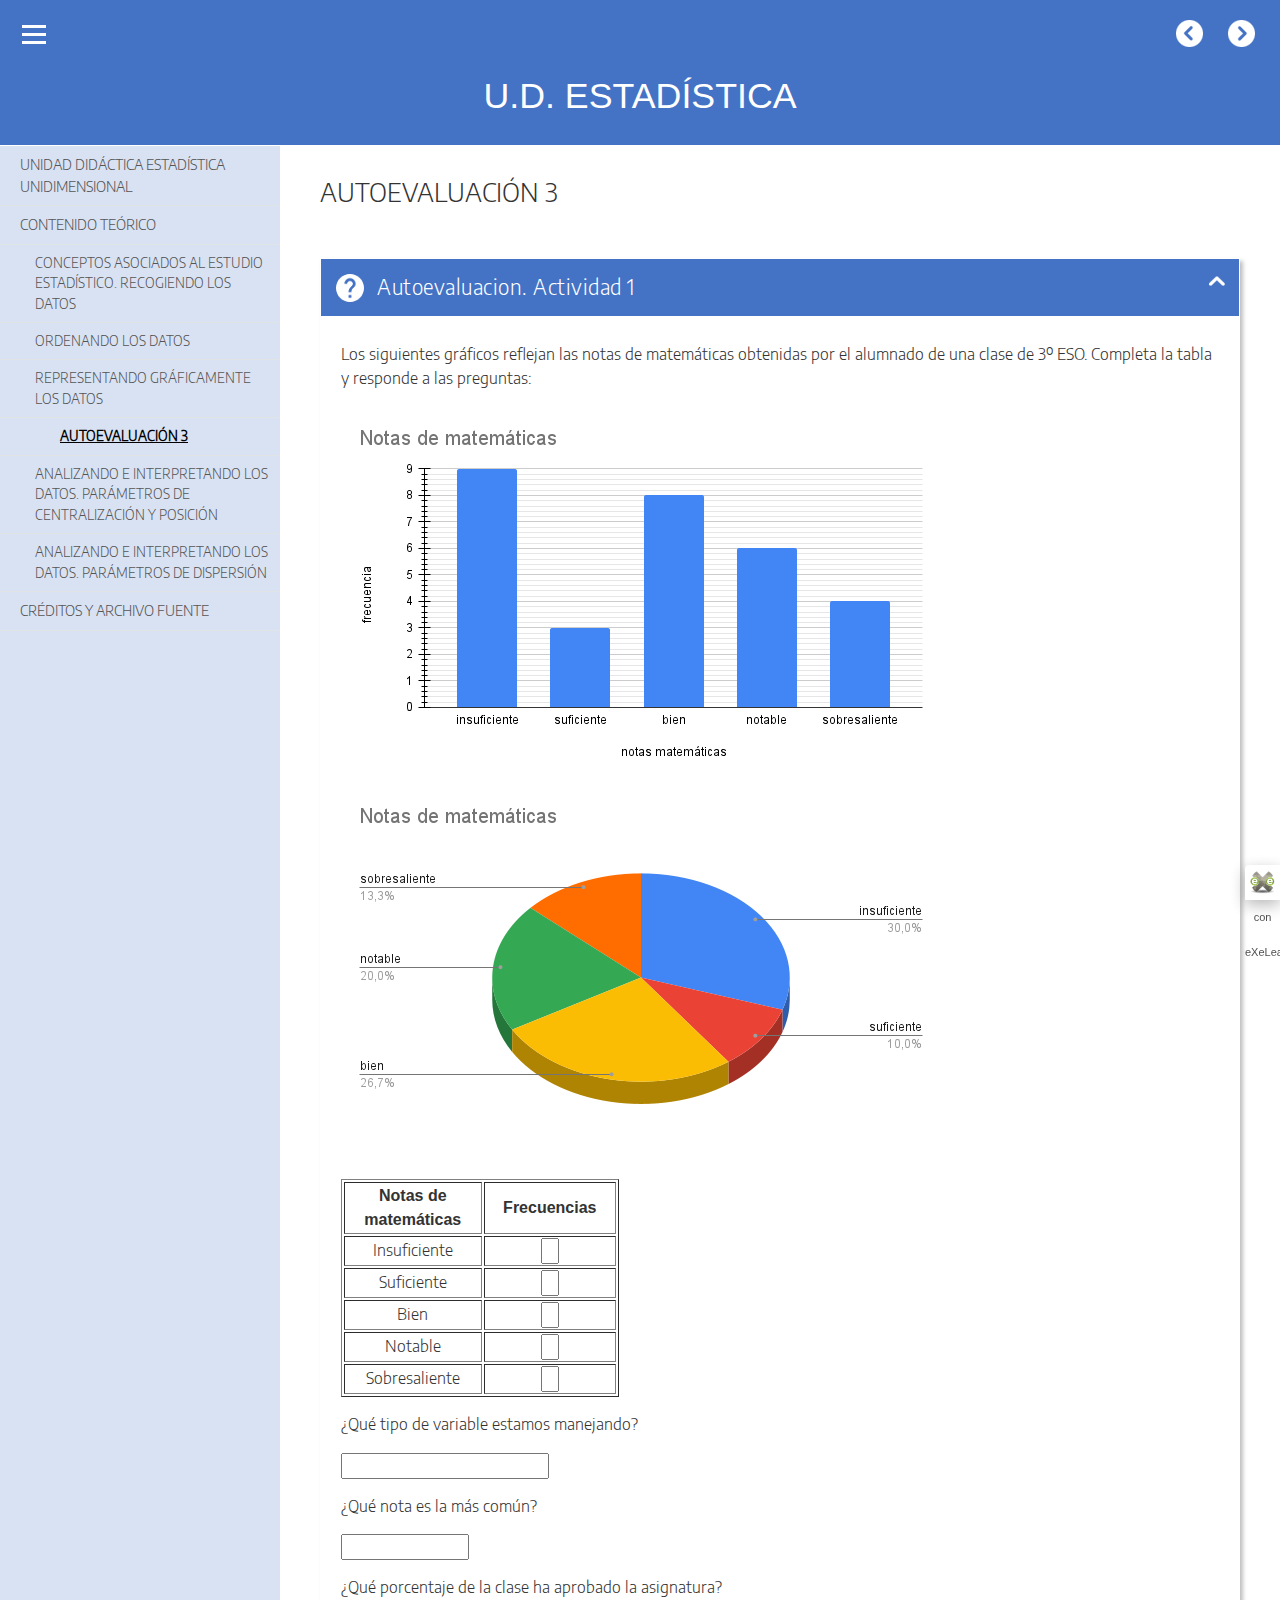
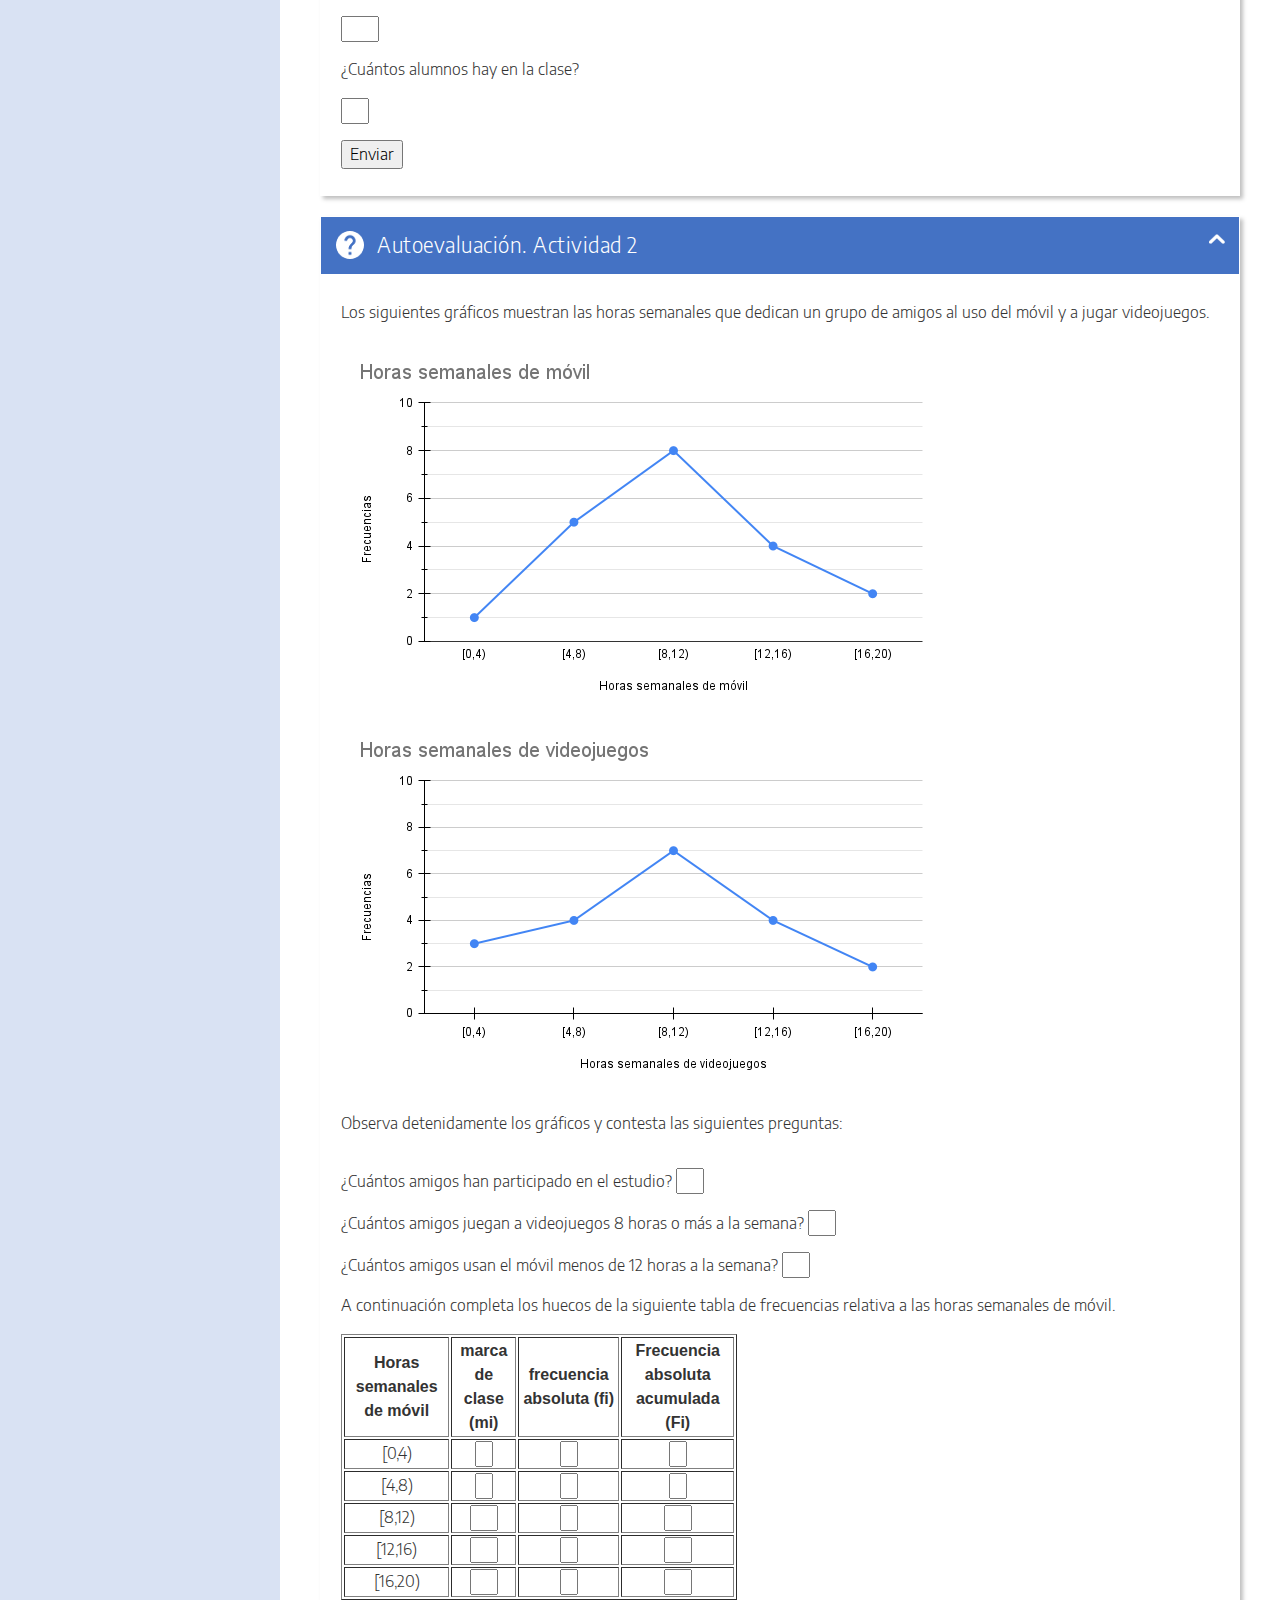
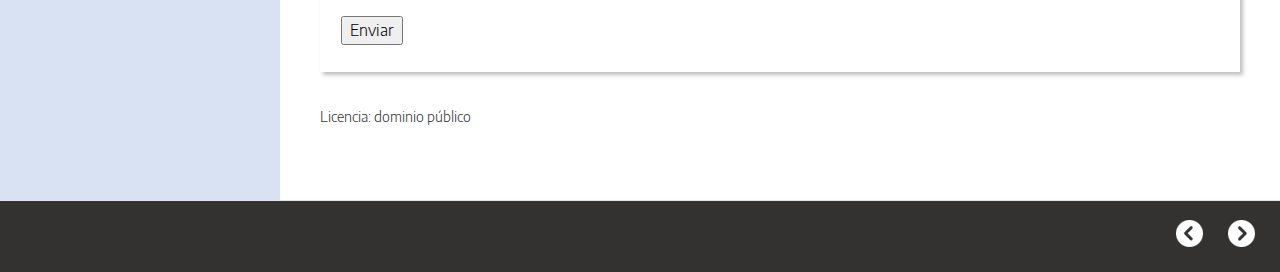
<file: autoevaluacin_3.html>
<!doctype html>
<html lang="es">
<head>
<link rel="stylesheet" type="text/css" href="base.css" />
<link rel="stylesheet" type="text/css" href="content.css" />
<link rel="stylesheet" type="text/css" href="nav.css" />
<meta http-equiv="content-type" content="text/html;  charset=utf-8" />
<title>AUTOEVALUACIÓN 3 | U.D. ESTADÍSTICA </title>
<link rel="shortcut icon" href="favicon.ico" type="image/x-icon" />
<meta name="author" content="Vicente Ranea Palma" />
<meta name="generator" content="eXeLearning 2.8 - exelearning.net" />
<!--[if lt IE 9]><script type="text/javascript" src="exe_html5.js"></script><![endif]-->
<script type="text/javascript" src="exe_jquery.js"></script>
<script type="text/javascript" src="common_i18n.js"></script>
<script type="text/javascript" src="common.js"></script>
<meta name="viewport" content="width=device-width, initial-scale=1" />
    </head>
<body class="exe-web-site" id="exe-node-43"><script type="text/javascript">document.body.className+=" js"</script>
<div id="content">
<p id="skipNav"><a href="#main" class="sr-av">Saltar la navegación</a></p>
<header id="header" ><div id="headerContent">U.D. ESTADÍSTICA</div></header>
<nav id="siteNav">
<ul>
   <li><a href="index.html" class="daddy main-node">UNIDAD DIDÁCTICA ESTADÍSTICA UNIDIMENSIONAL</a></li>
   <li class="current-page-parent"><a href="contenido_terico.html" class="current-page-parent daddy">CONTENIDO TEÓRICO</a>
   <ul>
      <li><a href="conceptos_asociados_al_estudio_estadstico_recogiendo_los_datos.html" class="daddy">CONCEPTOS ASOCIADOS AL ESTUDIO ESTADÍSTICO. RECOGIENDO LOS DATOS</a>
      <ul class="other-section">
         <li><a href="autoevaluacin_1.html" class="no-ch">AUTOEVALUACIÓN 1</a></li>
      </ul>
      </li>
      <li><a href="ordenando_los_datos.html" class="daddy">ORDENANDO LOS DATOS</a>
      <ul class="other-section">
         <li><a href="autoevaluacin_2.html" class="no-ch">AUTOEVALUACIÓN 2</a></li>
      </ul>
      </li>
      <li class="current-page-parent"><a href="representando_grficamente_los_datos.html" class="current-page-parent daddy">REPRESENTANDO GRÁFICAMENTE LOS DATOS</a>
      <ul>
         <li id="active"><a href="autoevaluacin_3.html" class="active no-ch">AUTOEVALUACIÓN 3</a></li>
      </ul>
      </li>
      <li><a href="analizando_e_interpretando_los_datos_parmetros_de_centralizacin_y_posicin.html" class="daddy">ANALIZANDO E INTERPRETANDO LOS DATOS. PARÁMETROS DE CENTRALIZACIÓN Y POSICIÓN</a>
      <ul class="other-section">
         <li><a href="autoevaluacin_4.html" class="no-ch">AUTOEVALUACIÓN 4</a></li>
      </ul>
      </li>
      <li><a href="analizando_e_interpretando_los_datos_parmetros_de_dispersin.html" class="daddy">ANALIZANDO E INTERPRETANDO LOS DATOS. PARÁMETROS DE DISPERSIÓN</a>
      <ul class="other-section">
         <li><a href="autoevaluacin_5.html" class="no-ch">AUTOEVALUACIÓN 5</a></li>
      </ul>
      </li>
   </ul>
   </li>
   <li><a href="crditos_y_archivo_fuente.html" class="no-ch">CRÉDITOS Y ARCHIVO FUENTE</a></li>
</ul>
</nav>
<div id='topPagination'>
<nav class="pagination noprt">
<a href="representando_grficamente_los_datos.html" class="prev"><span><span>&laquo; </span>Anterior</span></a> <span class="sep">| </span><a href="analizando_e_interpretando_los_datos_parmetros_de_centralizacin_y_posicin.html" class="next"><span>Siguiente<span> &raquo;</span></span></a>
</nav>
</div>
<div id="main-wrapper">
<section id="main">
<header id="nodeDecoration"><h1 id="nodeTitle">AUTOEVALUACIÓN 3</h1></header>
<article class="iDevice_wrapper ClozeIdevice em_iDevice em_iDevice_question" id="id77">
<div class="iDevice emphasis1" >
<header class="iDevice_header"><h1 class="iDeviceTitle">Autoevaluacion. Actividad 1</h1></header>
<div class="iDevice_inner">
<div class="iDevice_content_wrapper">
<section id="ta77_116" class="block instructions iDevice_content">
<p>Los siguientes gráficos reflejan las notas de matemáticas obtenidas por el alumnado de una clase de 3º ESO. Completa la tabla y responde a las preguntas:</p>
<p><img src="Notas_de_matem_C3_A1ticas.png" width="600" height="371" alt="D.B. de notas matemáticas" /><img src="Notas_de_matem_C3_A1ticas_(1).png" width="600" height="371" alt="D.S. notas matemáticas" /></p>
<p></p>
</section>

    <section class="activity" id="activity-77_117"><form name="cloze-form-77_117" action="#" class="activity-form cloze-activity-form"><div id="cloze77_117"><input type="hidden" name="clozeFlag77_117.strictMarking" id="clozeFlag77_117.strictMarking" value="false"/>
<input type="hidden" name="clozeFlag77_117.checkCaps" id="clozeFlag77_117.checkCaps" value="false"/>
<input type="hidden" name="clozeFlag77_117.instantMarking" id="clozeFlag77_117.instantMarking" value="false"/>
<table border="1" style="width: 31.6697%;">
<tbody>
<tr>
<td style="width: 16.1738%; text-align: center;"><span style="font-family: arial, helvetica, sans-serif; font-size: 12pt;"><strong>Notas de matemáticas</strong></span></td>
<td style="width: 15.4959%; text-align: center;"><span style="font-family: arial, helvetica, sans-serif; font-size: 12pt;"><strong>Frecuencias</strong></span></td>
</tr>
<tr>
<td style="width: 16.1738%; text-align: center;">Insuficiente</td>
<td style="width: 15.4959%; text-align: center;"><label for="clozeBlank77_117.0" class="sr-av">Rellenar huecos (1):</label><input class="autocomplete-off" type="text" value="" id="clozeBlank77_117.0" style="width:1ch" /><span style="display:none" id="clozeAnswer77_117.0">JXUwMDYx
</span></td>
</tr>
<tr>
<td style="width: 16.1738%; text-align: center;">Suficiente</td>
<td style="width: 15.4959%; text-align: center;"><label for="clozeBlank77_117.1" class="sr-av">Rellenar huecos (2):</label><input class="autocomplete-off" type="text" value="" id="clozeBlank77_117.1" style="width:1ch" /><span style="display:none" id="clozeAnswer77_117.1">JXUwMDZi
</span></td>
</tr>
<tr>
<td style="width: 16.1738%; text-align: center;">Bien</td>
<td style="width: 15.4959%; text-align: center;"><label for="clozeBlank77_117.2" class="sr-av">Rellenar huecos (3):</label><input class="autocomplete-off" type="text" value="" id="clozeBlank77_117.2" style="width:1ch" /><span style="display:none" id="clozeAnswer77_117.2">JXUwMDYw
</span></td>
</tr>
<tr>
<td style="width: 16.1738%; text-align: center;">Notable</td>
<td style="width: 15.4959%; text-align: center;"><label for="clozeBlank77_117.3" class="sr-av">Rellenar huecos (4):</label><input class="autocomplete-off" type="text" value="" id="clozeBlank77_117.3" style="width:1ch" /><span style="display:none" id="clozeAnswer77_117.3">JXUwMDZl
</span></td>
</tr>
<tr>
<td style="width: 16.1738%; text-align: center;">Sobresaliente</td>
<td style="width: 15.4959%; text-align: center;"><label for="clozeBlank77_117.4" class="sr-av">Rellenar huecos (5):</label><input class="autocomplete-off" type="text" value="" id="clozeBlank77_117.4" style="width:1ch" /><span style="display:none" id="clozeAnswer77_117.4">JXUwMDZj
</span></td>
</tr>
</tbody>
</table>
<p>¿Qué tipo de variable estamos manejando?</p>
<p><label for="clozeBlank77_117.5" class="sr-av">Rellenar huecos (6):</label><input class="autocomplete-off" type="text" value="" id="clozeBlank77_117.5" style="width:20ch" /><span style="display:none" id="clozeAnswer77_117.5">JXUwMDFiJXUwMDM2JXUwMDE0JXUwMDBmJXUwMDFhJXUwMDFkJXUwMDFkJXUwMDE1JXUwMDE1JXUw
MDFkJXUwMDFmJXUwMDE3JXUwMDQxJXUwMDRmJXUwMDFkJXUwMDE2JXUwMDBkJXUwMDA3JXUwMDBm
JXUwMDBk
</span></p>
<p>¿Qué nota es la más común?   </p>
<p><label for="clozeBlank77_117.6" class="sr-av">Rellenar huecos (7):</label><input class="autocomplete-off" type="text" value="" id="clozeBlank77_117.6" style="width:12ch" /><span style="display:none" id="clozeAnswer77_117.6">JXUwMDExJXUwMDI3JXUwMDFkJXUwMDA2JXUwMDEzJXUwMDBmJXUwMDBhJXUwMDBhJXUwMDBjJXUw
MDBiJXUwMDFhJXUwMDEx
</span></p>
<p>¿Qué porcentaje de la clase ha aprobado la asignatura?</p>
<p><label for="clozeBlank77_117.7" class="sr-av">Rellenar huecos (8):</label><input class="autocomplete-off" type="text" value="" id="clozeBlank77_117.7" style="width:3ch" /><span style="display:none" id="clozeAnswer77_117.7">JXUwMDZmJXUwMDA3JXUwMDE1
</span></p>
<p>¿Cuántos alumnos hay en la clase?</p>
<p><label for="clozeBlank77_117.8" class="sr-av">Rellenar huecos (9):</label><input class="autocomplete-off" type="text" value="" id="clozeBlank77_117.8" style="width:2ch" /><span style="display:none" id="clozeAnswer77_117.8">JXUwMDZiJXUwMDAz
</span></p><div class="block iDevice_buttons"><p><input class="button" type="submit" name="submit77_117" value="Enviar"  id="submit77_117" />
<input type="button" name="restart77_117" value="Reiniciar" style="display:none" id="restart77_117" onclick="$exe.cloze.restart('77_117')" />
 <input type="button" name="77_117showAnswersButton" value="Mostrar las respuestas" style="display:none" id="showAnswersButton77_117" onclick="$exe.cloze.fillInputs('77_117')" />
<span class="js-hidden js-warning">Habilitar JavaScript</span></p></div><div id="clozeScore77_117"></div></div></form></section></div>
</div>
</div>
</article>
<article class="iDevice_wrapper ClozeIdevice em_iDevice em_iDevice_question" id="id78">
<div class="iDevice emphasis1" >
<header class="iDevice_header"><h1 class="iDeviceTitle">Autoevaluación. Actividad 2</h1></header>
<div class="iDevice_inner">
<div class="iDevice_content_wrapper">
<section id="ta78_116" class="block instructions iDevice_content">
<p>Los siguientes gráficos muestran las horas semanales que dedican un grupo de amigos al uso del móvil y a jugar videojuegos.</p>
<p><img src="Horas_semanales_de_m_C3_B3vil_.png" width="600" height="371" alt="uso móvil" /><img src="Horas_semanales_de_videojuegos.png" width="600" height="371" alt="uso videojuegos" /></p>
<p>Observa detenidamente los gráficos y contesta las siguientes preguntas:</p>
</section>

    <section class="activity" id="activity-78_117"><form name="cloze-form-78_117" action="#" class="activity-form cloze-activity-form"><div id="cloze78_117"><input type="hidden" name="clozeFlag78_117.strictMarking" id="clozeFlag78_117.strictMarking" value="false"/>
<input type="hidden" name="clozeFlag78_117.checkCaps" id="clozeFlag78_117.checkCaps" value="false"/>
<input type="hidden" name="clozeFlag78_117.instantMarking" id="clozeFlag78_117.instantMarking" value="false"/>
<p>¿Cuántos amigos han participado en el estudio? <label for="clozeBlank78_117.0" class="sr-av">Rellenar huecos (1):</label><input class="autocomplete-off" type="text" value="" id="clozeBlank78_117.0" style="width:2ch" /><span style="display:none" id="clozeAnswer78_117.0">JXUwMDZhJXUwMDAy
</span></p>
<p>¿Cuántos amigos juegan a videojuegos 8 horas o más a la semana? <label for="clozeBlank78_117.1" class="sr-av">Rellenar huecos (2):</label><input class="autocomplete-off" type="text" value="" id="clozeBlank78_117.1" style="width:2ch" /><span style="display:none" id="clozeAnswer78_117.1">JXUwMDY5JXUwMDAy
</span></p>
<p>¿Cuántos amigos usan el móvil menos de 12 horas a la semana? <label for="clozeBlank78_117.2" class="sr-av">Rellenar huecos (3):</label><input class="autocomplete-off" type="text" value="" id="clozeBlank78_117.2" style="width:2ch" /><span style="display:none" id="clozeAnswer78_117.2">JXUwMDY5JXUwMDA1
</span></p>
<p>A continuación completa los huecos de la siguiente tabla de frecuencias relativa a las horas semanales de móvil.</p>
<table border="1" style="width: 45.1178%; height: 108px;">
<tbody>
<tr style="height: 18px;">
<td style="width: 11.8391%; height: 18px; text-align: center;"><strong><span style="font-size: 12pt; font-family: arial, helvetica, sans-serif;">Horas semanales de móvil</span></strong></td>
<td style="width: 8.20836%; height: 18px; text-align: center;"><strong><span style="font-size: 12pt; font-family: arial, helvetica, sans-serif;">marca de clase (mi)</span></strong></td>
<td style="width: 10.3958%; height: 18px; text-align: center;"><strong><span style="font-size: 12pt; font-family: arial, helvetica, sans-serif;">frecuencia absoluta (fi)</span></strong></td>
<td style="width: 14.675%; height: 18px; text-align: center;"><strong><span style="font-size: 12pt; font-family: arial, helvetica, sans-serif;">Frecuencia absoluta acumulada (Fi)</span></strong></td>
</tr>
<tr style="height: 18px;">
<td style="width: 11.8391%; height: 18px; text-align: center;">[0,4)</td>
<td style="width: 8.20836%; height: 18px; text-align: center;"><label for="clozeBlank78_117.3" class="sr-av">Rellenar huecos (4):</label><input class="autocomplete-off" type="text" value="" id="clozeBlank78_117.3" style="width:1ch" /><span style="display:none" id="clozeAnswer78_117.3">JXUwMDZh
</span></td>
<td style="width: 10.3958%; height: 18px; text-align: center;"><label for="clozeBlank78_117.4" class="sr-av">Rellenar huecos (5):</label><input class="autocomplete-off" type="text" value="" id="clozeBlank78_117.4" style="width:1ch" /><span style="display:none" id="clozeAnswer78_117.4">JXUwMDY5
</span></td>
<td style="width: 14.675%; height: 18px; text-align: center;"><label for="clozeBlank78_117.5" class="sr-av">Rellenar huecos (6):</label><input class="autocomplete-off" type="text" value="" id="clozeBlank78_117.5" style="width:1ch" /><span style="display:none" id="clozeAnswer78_117.5">JXUwMDY5
</span></td>
</tr>
<tr style="height: 18px;">
<td style="width: 11.8391%; height: 18px; text-align: center;">[4,8)</td>
<td style="width: 8.20836%; height: 18px; text-align: center;"><label for="clozeBlank78_117.6" class="sr-av">Rellenar huecos (7):</label><input class="autocomplete-off" type="text" value="" id="clozeBlank78_117.6" style="width:1ch" /><span style="display:none" id="clozeAnswer78_117.6">JXUwMDZl
</span></td>
<td style="width: 10.3958%; height: 18px; text-align: center;"><label for="clozeBlank78_117.7" class="sr-av">Rellenar huecos (8):</label><input class="autocomplete-off" type="text" value="" id="clozeBlank78_117.7" style="width:1ch" /><span style="display:none" id="clozeAnswer78_117.7">JXUwMDZk
</span></td>
<td style="width: 14.675%; height: 18px; text-align: center;"><label for="clozeBlank78_117.8" class="sr-av">Rellenar huecos (9):</label><input class="autocomplete-off" type="text" value="" id="clozeBlank78_117.8" style="width:1ch" /><span style="display:none" id="clozeAnswer78_117.8">JXUwMDZl
</span></td>
</tr>
<tr style="height: 18px;">
<td style="width: 11.8391%; height: 18px; text-align: center;">[8,12)</td>
<td style="width: 8.20836%; height: 18px; text-align: center;"><label for="clozeBlank78_117.9" class="sr-av">Rellenar huecos (10):</label><input class="autocomplete-off" type="text" value="" id="clozeBlank78_117.9" style="width:2ch" /><span style="display:none" id="clozeAnswer78_117.9">JXUwMDY5JXUwMDAx
</span></td>
<td style="width: 10.3958%; height: 18px; text-align: center;"><label for="clozeBlank78_117.10" class="sr-av">Rellenar huecos (11):</label><input class="autocomplete-off" type="text" value="" id="clozeBlank78_117.10" style="width:1ch" /><span style="display:none" id="clozeAnswer78_117.10">JXUwMDYw
</span></td>
<td style="width: 14.675%; height: 18px; text-align: center;"><label for="clozeBlank78_117.11" class="sr-av">Rellenar huecos (12):</label><input class="autocomplete-off" type="text" value="" id="clozeBlank78_117.11" style="width:2ch" /><span style="display:none" id="clozeAnswer78_117.11">JXUwMDY5JXUwMDA1
</span></td>
</tr>
<tr style="height: 18px;">
<td style="width: 11.8391%; height: 18px; text-align: center;">[12,16)</td>
<td style="width: 8.20836%; height: 18px; text-align: center;"><label for="clozeBlank78_117.12" class="sr-av">Rellenar huecos (13):</label><input class="autocomplete-off" type="text" value="" id="clozeBlank78_117.12" style="width:2ch" /><span style="display:none" id="clozeAnswer78_117.12">JXUwMDY5JXUwMDA1
</span></td>
<td style="width: 10.3958%; height: 18px; text-align: center;"><label for="clozeBlank78_117.13" class="sr-av">Rellenar huecos (14):</label><input class="autocomplete-off" type="text" value="" id="clozeBlank78_117.13" style="width:1ch" /><span style="display:none" id="clozeAnswer78_117.13">JXUwMDZj
</span></td>
<td style="width: 14.675%; height: 18px; text-align: center;"><label for="clozeBlank78_117.14" class="sr-av">Rellenar huecos (15):</label><input class="autocomplete-off" type="text" value="" id="clozeBlank78_117.14" style="width:2ch" /><span style="display:none" id="clozeAnswer78_117.14">JXUwMDY5JXUwMDA5
</span></td>
</tr>
<tr style="height: 18px;">
<td style="width: 11.8391%; height: 18px; text-align: center;">[16,20)</td>
<td style="width: 8.20836%; height: 18px; text-align: center;"><label for="clozeBlank78_117.15" class="sr-av">Rellenar huecos (16):</label><input class="autocomplete-off" type="text" value="" id="clozeBlank78_117.15" style="width:2ch" /><span style="display:none" id="clozeAnswer78_117.15">JXUwMDY5JXUwMDA5
</span></td>
<td style="width: 10.3958%; height: 18px; text-align: center;"><label for="clozeBlank78_117.16" class="sr-av">Rellenar huecos (17):</label><input class="autocomplete-off" type="text" value="" id="clozeBlank78_117.16" style="width:1ch" /><span style="display:none" id="clozeAnswer78_117.16">JXUwMDZh
</span></td>
<td style="width: 14.675%; height: 18px; text-align: center;"><label for="clozeBlank78_117.17" class="sr-av">Rellenar huecos (18):</label><input class="autocomplete-off" type="text" value="" id="clozeBlank78_117.17" style="width:2ch" /><span style="display:none" id="clozeAnswer78_117.17">JXUwMDZhJXUwMDAy
</span></td>
</tr>
</tbody>
</table><div class="block iDevice_buttons"><p><input class="button" type="submit" name="submit78_117" value="Enviar"  id="submit78_117" />
<input type="button" name="restart78_117" value="Reiniciar" style="display:none" id="restart78_117" onclick="$exe.cloze.restart('78_117')" />
 <input type="button" name="78_117showAnswersButton" value="Mostrar las respuestas" style="display:none" id="showAnswersButton78_117" onclick="$exe.cloze.fillInputs('78_117')" />
<span class="js-hidden js-warning">Habilitar JavaScript</span></p></div><div id="clozeScore78_117"></div></div></form></section></div>
</div>
</div>
</article>
<div id="packageLicense" class="public-domain">
<p><span>Licencia: </span> dominio público</p>
</div>
</section>
</div>
<div id='bottomPagination'>
<nav class="pagination noprt">
<a href="representando_grficamente_los_datos.html" class="prev"><span><span>&laquo; </span>Anterior</span></a> <span class="sep">| </span><a href="analizando_e_interpretando_los_datos_parmetros_de_centralizacin_y_posicin.html" class="next"><span>Siguiente<span> &raquo;</span></span></a>
</nav>
</div>
</div>
<p id="made-with-eXe"><a href="https://exelearning.net/" target="_blank" rel="noopener"><span>Creado con eXeLearning<span> (Ventana nueva)</span></span></a></p><script type="text/javascript" src="_style_js.js"></script></body></html>
</file>
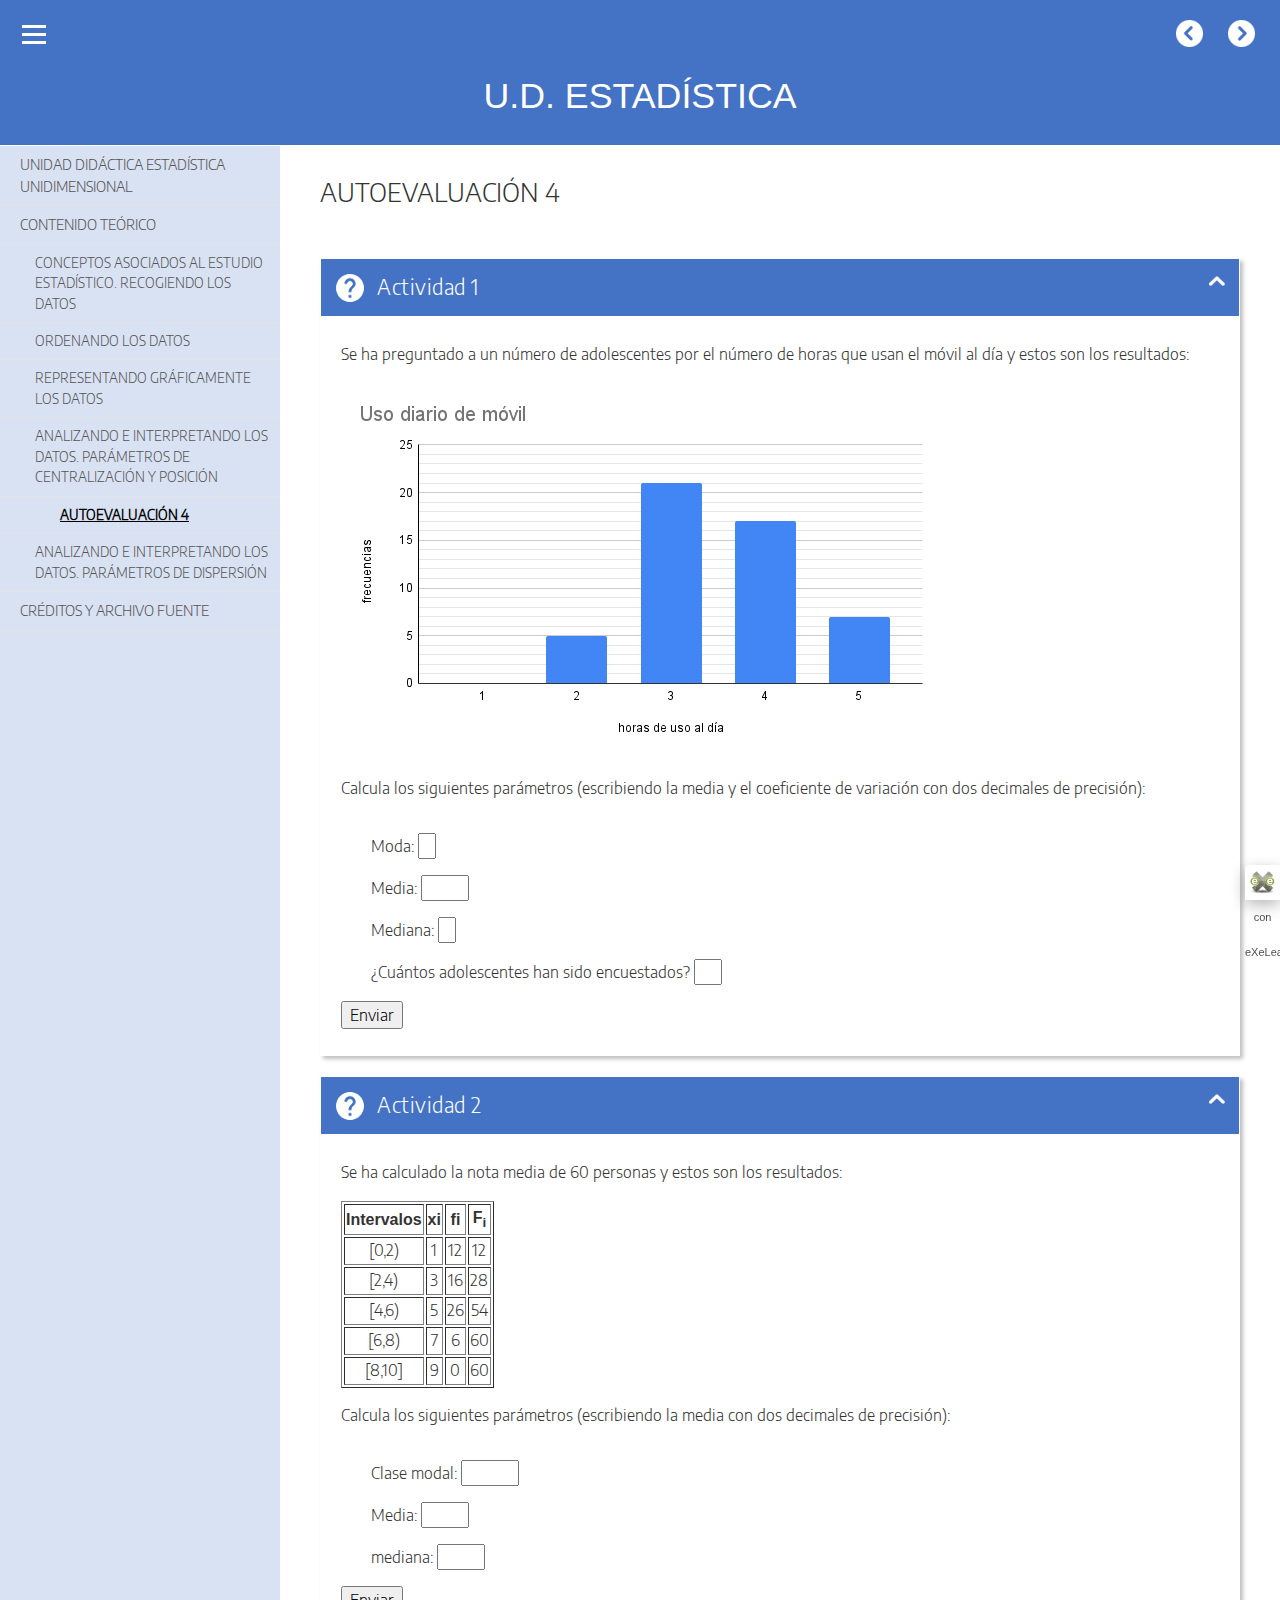
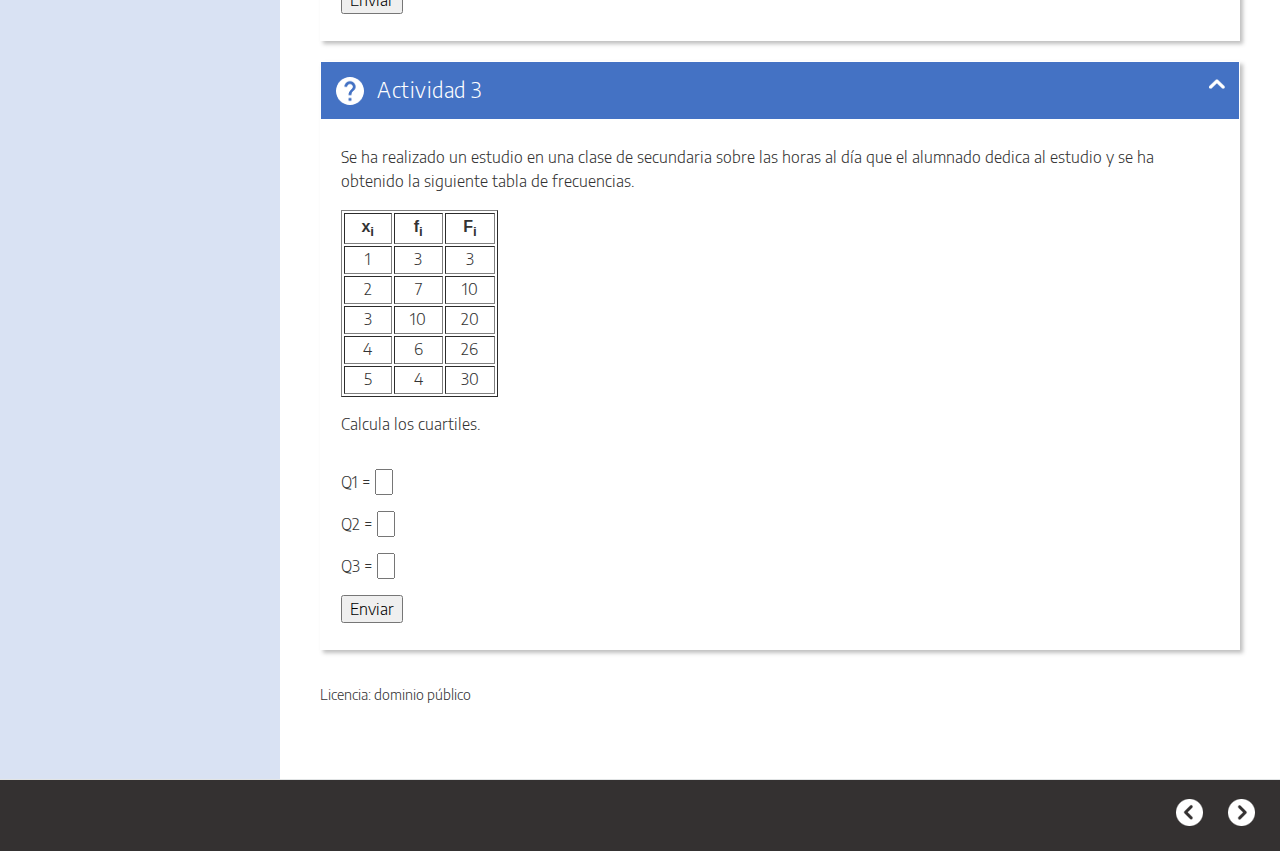
<file: autoevaluacin_4.html>
<!doctype html>
<html lang="es">
<head>
<link rel="stylesheet" type="text/css" href="base.css" />
<link rel="stylesheet" type="text/css" href="content.css" />
<link rel="stylesheet" type="text/css" href="nav.css" />
<meta http-equiv="content-type" content="text/html;  charset=utf-8" />
<title>AUTOEVALUACIÓN 4 | U.D. ESTADÍSTICA </title>
<link rel="shortcut icon" href="favicon.ico" type="image/x-icon" />
<meta name="author" content="Vicente Ranea Palma" />
<meta name="generator" content="eXeLearning 2.8 - exelearning.net" />
<!--[if lt IE 9]><script type="text/javascript" src="exe_html5.js"></script><![endif]-->
<script type="text/javascript" src="exe_jquery.js"></script>
<script type="text/javascript" src="common_i18n.js"></script>
<script type="text/javascript" src="common.js"></script>
<meta name="viewport" content="width=device-width, initial-scale=1" />
    </head>
<body class="exe-web-site" id="exe-node-41"><script type="text/javascript">document.body.className+=" js"</script>
<div id="content">
<p id="skipNav"><a href="#main" class="sr-av">Saltar la navegación</a></p>
<header id="header" ><div id="headerContent">U.D. ESTADÍSTICA</div></header>
<nav id="siteNav">
<ul>
   <li><a href="index.html" class="daddy main-node">UNIDAD DIDÁCTICA ESTADÍSTICA UNIDIMENSIONAL</a></li>
   <li class="current-page-parent"><a href="contenido_terico.html" class="current-page-parent daddy">CONTENIDO TEÓRICO</a>
   <ul>
      <li><a href="conceptos_asociados_al_estudio_estadstico_recogiendo_los_datos.html" class="daddy">CONCEPTOS ASOCIADOS AL ESTUDIO ESTADÍSTICO. RECOGIENDO LOS DATOS</a>
      <ul class="other-section">
         <li><a href="autoevaluacin_1.html" class="no-ch">AUTOEVALUACIÓN 1</a></li>
      </ul>
      </li>
      <li><a href="ordenando_los_datos.html" class="daddy">ORDENANDO LOS DATOS</a>
      <ul class="other-section">
         <li><a href="autoevaluacin_2.html" class="no-ch">AUTOEVALUACIÓN 2</a></li>
      </ul>
      </li>
      <li><a href="representando_grficamente_los_datos.html" class="daddy">REPRESENTANDO GRÁFICAMENTE LOS DATOS</a>
      <ul class="other-section">
         <li><a href="autoevaluacin_3.html" class="no-ch">AUTOEVALUACIÓN 3</a></li>
      </ul>
      </li>
      <li class="current-page-parent"><a href="analizando_e_interpretando_los_datos_parmetros_de_centralizacin_y_posicin.html" class="current-page-parent daddy">ANALIZANDO E INTERPRETANDO LOS DATOS. PARÁMETROS DE CENTRALIZACIÓN Y POSICIÓN</a>
      <ul>
         <li id="active"><a href="autoevaluacin_4.html" class="active no-ch">AUTOEVALUACIÓN 4</a></li>
      </ul>
      </li>
      <li><a href="analizando_e_interpretando_los_datos_parmetros_de_dispersin.html" class="daddy">ANALIZANDO E INTERPRETANDO LOS DATOS. PARÁMETROS DE DISPERSIÓN</a>
      <ul class="other-section">
         <li><a href="autoevaluacin_5.html" class="no-ch">AUTOEVALUACIÓN 5</a></li>
      </ul>
      </li>
   </ul>
   </li>
   <li><a href="crditos_y_archivo_fuente.html" class="no-ch">CRÉDITOS Y ARCHIVO FUENTE</a></li>
</ul>
</nav>
<div id='topPagination'>
<nav class="pagination noprt">
<a href="analizando_e_interpretando_los_datos_parmetros_de_centralizacin_y_posicin.html" class="prev"><span><span>&laquo; </span>Anterior</span></a> <span class="sep">| </span><a href="analizando_e_interpretando_los_datos_parmetros_de_dispersin.html" class="next"><span>Siguiente<span> &raquo;</span></span></a>
</nav>
</div>
<div id="main-wrapper">
<section id="main">
<header id="nodeDecoration"><h1 id="nodeTitle">AUTOEVALUACIÓN 4</h1></header>
<article class="iDevice_wrapper ClozeIdevice em_iDevice em_iDevice_question" id="id1868">
<div class="iDevice emphasis1" >
<header class="iDevice_header"><h1 class="iDeviceTitle">Actividad 1</h1></header>
<div class="iDevice_inner">
<div class="iDevice_content_wrapper">
<section id="ta1868_116" class="block instructions iDevice_content">
<p>Se ha preguntado a un número de adolescentes por el número de horas que usan el móvil al día y estos son los resultados:</p>
<p><img src="Uso_diario_de_m_C3_B3vil.png" width="600" height="371" alt="uso diario móvil" /></p>
<p>Calcula los siguientes parámetros (escribiendo la media y el coeficiente de variación con dos decimales de precisión):</p>
</section>

    <section class="activity" id="activity-1868_117"><form name="cloze-form-1868_117" action="#" class="activity-form cloze-activity-form"><div id="cloze1868_117"><input type="hidden" name="clozeFlag1868_117.strictMarking" id="clozeFlag1868_117.strictMarking" value="false"/>
<input type="hidden" name="clozeFlag1868_117.checkCaps" id="clozeFlag1868_117.checkCaps" value="false"/>
<input type="hidden" name="clozeFlag1868_117.instantMarking" id="clozeFlag1868_117.instantMarking" value="false"/>
<p style="padding-left: 30px;">Moda: <label for="clozeBlank1868_117.0" class="sr-av">Rellenar huecos (1):</label><input class="autocomplete-off" type="text" value="" id="clozeBlank1868_117.0" style="width:1ch" /><span style="display:none" id="clozeAnswer1868_117.0">JXUwMDZi
</span></p>
<p style="padding-left: 30px;">Media: <label for="clozeBlank1868_117.1" class="sr-av">Rellenar huecos (2):</label><input class="autocomplete-off" type="text" value="" id="clozeBlank1868_117.1" style="width:4ch" /><span style="display:none" id="clozeAnswer1868_117.1">JXUwMDZiJXUwMDFkJXUwMDFiJXUwMDA3
</span></p>
<p style="padding-left: 30px;">Mediana: <label for="clozeBlank1868_117.2" class="sr-av">Rellenar huecos (3):</label><input class="autocomplete-off" type="text" value="" id="clozeBlank1868_117.2" style="width:1ch" /><span style="display:none" id="clozeAnswer1868_117.2">JXUwMDZi
</span></p>
<p style="padding-left: 30px;">¿Cuántos adolescentes han sido encuestados? <label for="clozeBlank1868_117.3" class="sr-av">Rellenar huecos (4):</label><input class="autocomplete-off" type="text" value="" id="clozeBlank1868_117.3" style="width:2ch" /><span style="display:none" id="clozeAnswer1868_117.3">JXUwMDZkJXUwMDA1
</span></p><div class="block iDevice_buttons"><p><input class="button" type="submit" name="submit1868_117" value="Enviar"  id="submit1868_117" />
<input type="button" name="restart1868_117" value="Reiniciar" style="display:none" id="restart1868_117" onclick="$exe.cloze.restart('1868_117')" />
 <input type="button" name="1868_117showAnswersButton" value="Mostrar las respuestas" style="display:none" id="showAnswersButton1868_117" onclick="$exe.cloze.fillInputs('1868_117')" />
<span class="js-hidden js-warning">Habilitar JavaScript</span></p></div><div id="clozeScore1868_117"></div></div></form></section></div>
</div>
</div>
</article>
<article class="iDevice_wrapper ClozeIdevice em_iDevice em_iDevice_question" id="id1869">
<div class="iDevice emphasis1" >
<header class="iDevice_header"><h1 class="iDeviceTitle">Actividad 2</h1></header>
<div class="iDevice_inner">
<div class="iDevice_content_wrapper">
<section id="ta1869_116" class="block instructions iDevice_content">
<p>Se ha calculado la nota media de 60 personas y estos son los resultados:</p>
<table border="1" style="width: 15.4759%;">
<tbody>
<tr>
<td style="width: 4.38596%; text-align: center;"><span style="font-size: 12pt; font-family: arial, helvetica, sans-serif;"><strong>Intervalos</strong></span></td>
<td style="width: 4.30155%; text-align: center;"><span style="font-size: 12pt; font-family: arial, helvetica, sans-serif;"><strong>xi</strong></span></td>
<td style="width: 3.19489%; text-align: center;"><span style="font-size: 12pt; font-family: arial, helvetica, sans-serif;"><strong>fi</strong></span></td>
<td style="width: 5.07641%; text-align: center;"><span style="font-size: 12pt; font-family: arial, helvetica, sans-serif;"><strong>F<sub>i</sub></strong></span></td>
</tr>
<tr>
<td style="width: 4.38596%; text-align: center;">[0,2)</td>
<td style="width: 4.30155%; text-align: center;">1</td>
<td style="width: 3.19489%; text-align: center;">12</td>
<td style="width: 5.07641%; text-align: center;">12</td>
</tr>
<tr>
<td style="width: 4.38596%; text-align: center;">[2,4)</td>
<td style="width: 4.30155%; text-align: center;">3</td>
<td style="width: 3.19489%; text-align: center;">16</td>
<td style="width: 5.07641%; text-align: center;">28</td>
</tr>
<tr>
<td style="width: 4.38596%; text-align: center;">[4,6)</td>
<td style="width: 4.30155%; text-align: center;">5</td>
<td style="width: 3.19489%; text-align: center;">26</td>
<td style="width: 5.07641%; text-align: center;">54</td>
</tr>
<tr>
<td style="width: 4.38596%; text-align: center;">[6,8)</td>
<td style="width: 4.30155%; text-align: center;">7</td>
<td style="width: 3.19489%; text-align: center;">6</td>
<td style="width: 5.07641%; text-align: center;">60</td>
</tr>
<tr>
<td style="width: 4.38596%; text-align: center;">[8,10]</td>
<td style="width: 4.30155%; text-align: center;">9</td>
<td style="width: 3.19489%; text-align: center;">0</td>
<td style="width: 5.07641%; text-align: center;">60</td>
</tr>
</tbody>
</table>
<p>Calcula los siguientes parámetros (escribiendo la media con dos decimales de precisión):</p>
</section>

    <section class="activity" id="activity-1869_117"><form name="cloze-form-1869_117" action="#" class="activity-form cloze-activity-form"><div id="cloze1869_117"><input type="hidden" name="clozeFlag1869_117.strictMarking" id="clozeFlag1869_117.strictMarking" value="false"/>
<input type="hidden" name="clozeFlag1869_117.checkCaps" id="clozeFlag1869_117.checkCaps" value="false"/>
<input type="hidden" name="clozeFlag1869_117.instantMarking" id="clozeFlag1869_117.instantMarking" value="false"/>
<p style="padding-left: 30px;">Clase modal:  <label for="clozeBlank1869_117.0" class="sr-av">Rellenar huecos (1):</label><input class="autocomplete-off" type="text" value="" id="clozeBlank1869_117.0" style="width:5ch" /><span style="display:none" id="clozeAnswer1869_117.0">JXUwMDAzJXUwMDZmJXUwMDE4JXUwMDFhJXUwMDFm
</span> </p>
<p style="padding-left: 30px;">Media:  <label for="clozeBlank1869_117.1" class="sr-av">Rellenar huecos (2):</label><input class="autocomplete-off" type="text" value="" id="clozeBlank1869_117.1" style="width:4ch" /><span style="display:none" id="clozeAnswer1869_117.1">JXUwMDZiJXUwMDFkJXUwMDE2JXUwMDBm
</span> </p>
<p style="padding-left: 30px;">mediana:  <label for="clozeBlank1869_117.2" class="sr-av">Rellenar huecos (3):</label><input class="autocomplete-off" type="text" value="" id="clozeBlank1869_117.2" style="width:4ch" /><span style="display:none" id="clozeAnswer1869_117.2">JXUwMDZiJXUwMDFmJXUwMDFmJXUwMDA2
</span> </p><div class="block iDevice_buttons"><p><input class="button" type="submit" name="submit1869_117" value="Enviar"  id="submit1869_117" />
<input type="button" name="restart1869_117" value="Reiniciar" style="display:none" id="restart1869_117" onclick="$exe.cloze.restart('1869_117')" />
 <input type="button" name="1869_117showAnswersButton" value="Mostrar las respuestas" style="display:none" id="showAnswersButton1869_117" onclick="$exe.cloze.fillInputs('1869_117')" />
<span class="js-hidden js-warning">Habilitar JavaScript</span></p></div><div id="clozeScore1869_117"></div></div></form></section></div>
</div>
</div>
</article>
<article class="iDevice_wrapper ClozeIdevice em_iDevice em_iDevice_question" id="id69">
<div class="iDevice emphasis1" >
<header class="iDevice_header"><h1 class="iDeviceTitle">Actividad 3</h1></header>
<div class="iDevice_inner">
<div class="iDevice_content_wrapper">
<section id="ta69_116" class="block instructions iDevice_content">
<p>Se ha realizado un estudio en una clase de secundaria sobre las horas al día que el alumnado dedica al estudio y se ha obtenido la siguiente tabla de frecuencias.</p>
<table border="1" style="width: 17.8476%;">
<tbody>
<tr>
<td style="width: 6.26111%; text-align: center;"><span style="font-size: 12pt; font-family: arial, helvetica, sans-serif;"><strong>x<sub>i</sub></strong></span></td>
<td style="width: 5.99374%; text-align: center;"><span style="font-size: 12pt; font-family: arial, helvetica, sans-serif;"><strong>f<sub>i</sub></strong></span></td>
<td style="width: 5.59269%; text-align: center;"><span style="font-size: 12pt; font-family: arial, helvetica, sans-serif;"><strong>F<sub>i</sub></strong></span></td>
</tr>
<tr>
<td style="width: 6.26111%; text-align: center;">1</td>
<td style="width: 5.99374%; text-align: center;">3</td>
<td style="width: 5.59269%; text-align: center;">3</td>
</tr>
<tr>
<td style="width: 6.26111%; text-align: center;">2</td>
<td style="width: 5.99374%; text-align: center;">7</td>
<td style="width: 5.59269%; text-align: center;">10</td>
</tr>
<tr>
<td style="width: 6.26111%; text-align: center;">3</td>
<td style="width: 5.99374%; text-align: center;">10</td>
<td style="width: 5.59269%; text-align: center;">20</td>
</tr>
<tr>
<td style="width: 6.26111%; text-align: center;">4</td>
<td style="width: 5.99374%; text-align: center;">6</td>
<td style="width: 5.59269%; text-align: center;">26</td>
</tr>
<tr>
<td style="width: 6.26111%; text-align: center;">5</td>
<td style="width: 5.99374%; text-align: center;">4</td>
<td style="width: 5.59269%; text-align: center;">30</td>
</tr>
</tbody>
</table>
<p>Calcula los cuartiles.</p>
<p></p>
</section>

    <section class="activity" id="activity-69_117"><form name="cloze-form-69_117" action="#" class="activity-form cloze-activity-form"><div id="cloze69_117"><input type="hidden" name="clozeFlag69_117.strictMarking" id="clozeFlag69_117.strictMarking" value="false"/>
<input type="hidden" name="clozeFlag69_117.checkCaps" id="clozeFlag69_117.checkCaps" value="false"/>
<input type="hidden" name="clozeFlag69_117.instantMarking" id="clozeFlag69_117.instantMarking" value="false"/>
<p>Q1 =    <label for="clozeBlank69_117.0" class="sr-av">Rellenar huecos (1):</label><input class="autocomplete-off" type="text" value="" id="clozeBlank69_117.0" style="width:1ch" /><span style="display:none" id="clozeAnswer69_117.0">JXUwMDZh
</span>   </p>
<p>Q2 =    <label for="clozeBlank69_117.1" class="sr-av">Rellenar huecos (2):</label><input class="autocomplete-off" type="text" value="" id="clozeBlank69_117.1" style="width:1ch" /><span style="display:none" id="clozeAnswer69_117.1">JXUwMDZi
</span>                                 </p>
<p>Q3 =    <label for="clozeBlank69_117.2" class="sr-av">Rellenar huecos (3):</label><input class="autocomplete-off" type="text" value="" id="clozeBlank69_117.2" style="width:1ch" /><span style="display:none" id="clozeAnswer69_117.2">JXUwMDZj
</span>   </p><div class="block iDevice_buttons"><p><input class="button" type="submit" name="submit69_117" value="Enviar"  id="submit69_117" />
<input type="button" name="restart69_117" value="Reiniciar" style="display:none" id="restart69_117" onclick="$exe.cloze.restart('69_117')" />
 <input type="button" name="69_117showAnswersButton" value="Mostrar las respuestas" style="display:none" id="showAnswersButton69_117" onclick="$exe.cloze.fillInputs('69_117')" />
<span class="js-hidden js-warning">Habilitar JavaScript</span></p></div><div id="clozeScore69_117"></div></div></form></section></div>
</div>
</div>
</article>
<div id="packageLicense" class="public-domain">
<p><span>Licencia: </span> dominio público</p>
</div>
</section>
</div>
<div id='bottomPagination'>
<nav class="pagination noprt">
<a href="analizando_e_interpretando_los_datos_parmetros_de_centralizacin_y_posicin.html" class="prev"><span><span>&laquo; </span>Anterior</span></a> <span class="sep">| </span><a href="analizando_e_interpretando_los_datos_parmetros_de_dispersin.html" class="next"><span>Siguiente<span> &raquo;</span></span></a>
</nav>
</div>
</div>
<p id="made-with-eXe"><a href="https://exelearning.net/" target="_blank" rel="noopener"><span>Creado con eXeLearning<span> (Ventana nueva)</span></span></a></p><script type="text/javascript" src="_style_js.js"></script></body></html>
</file>
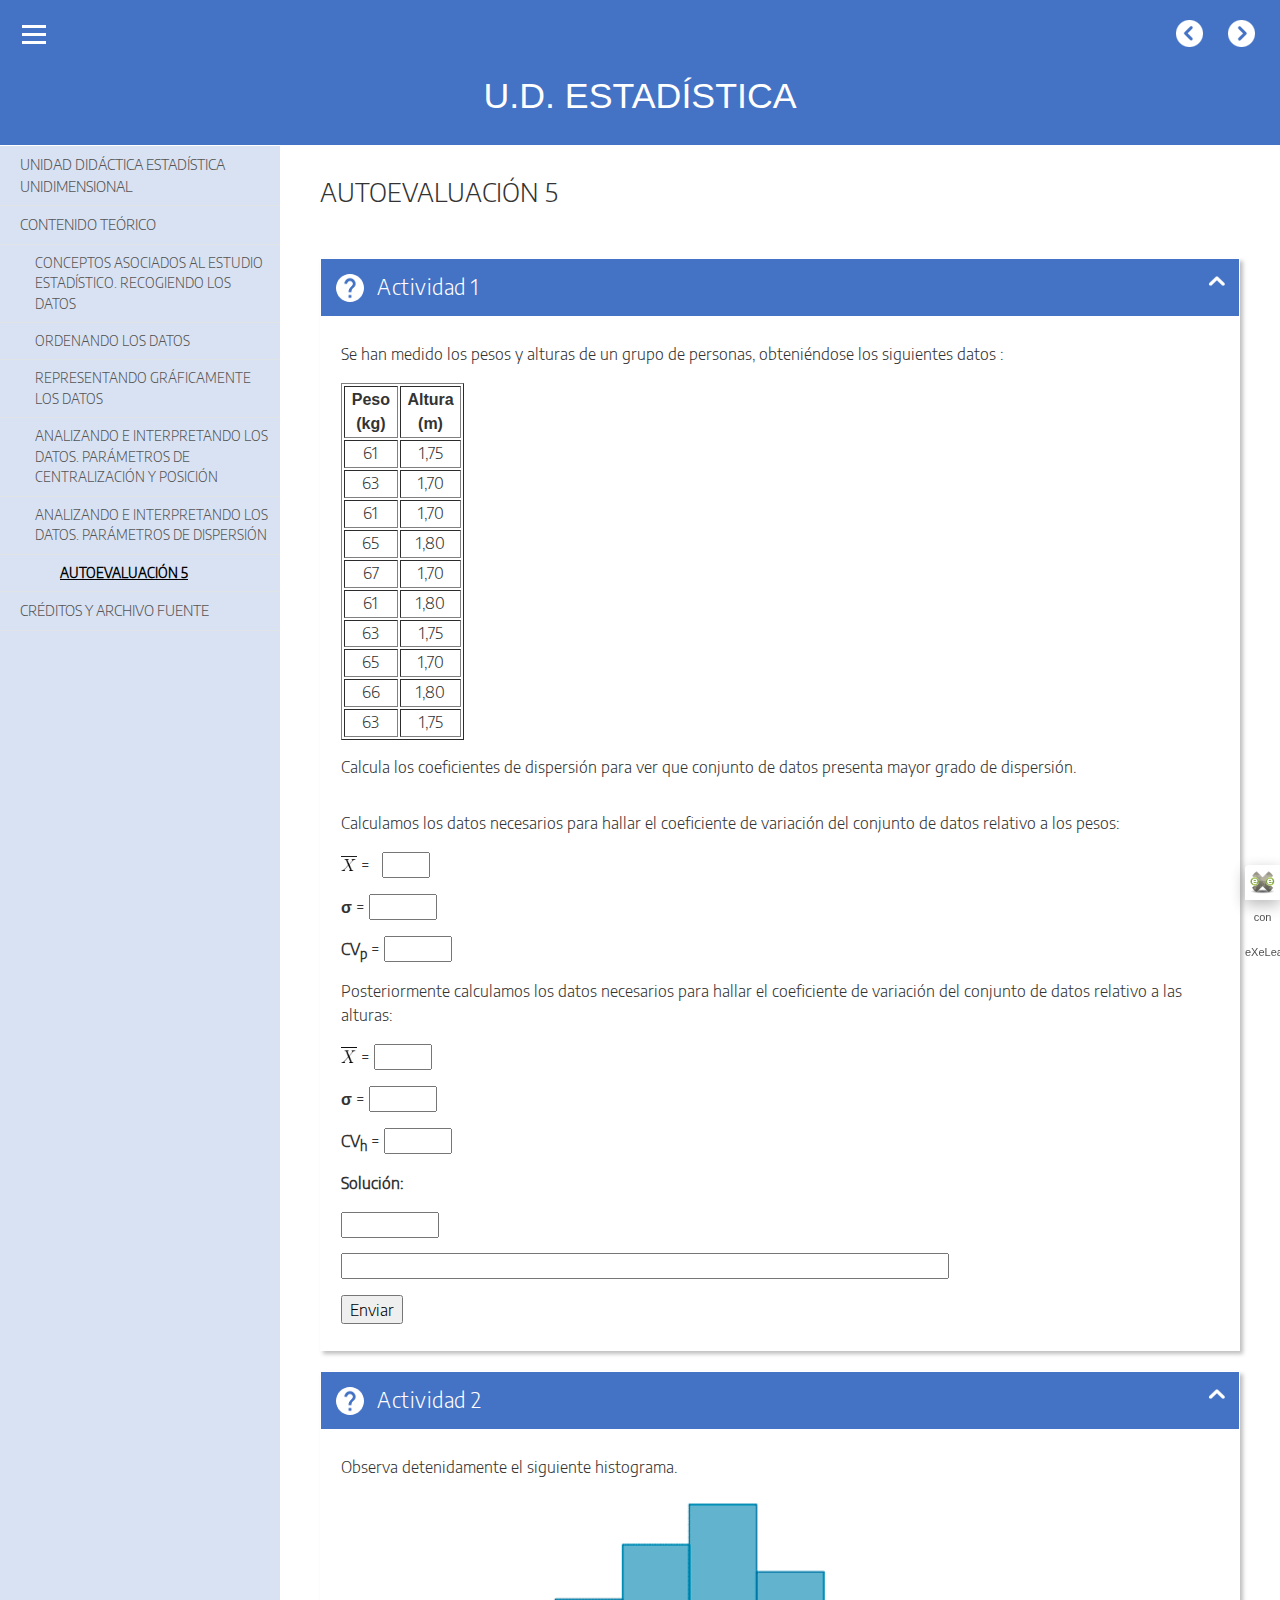
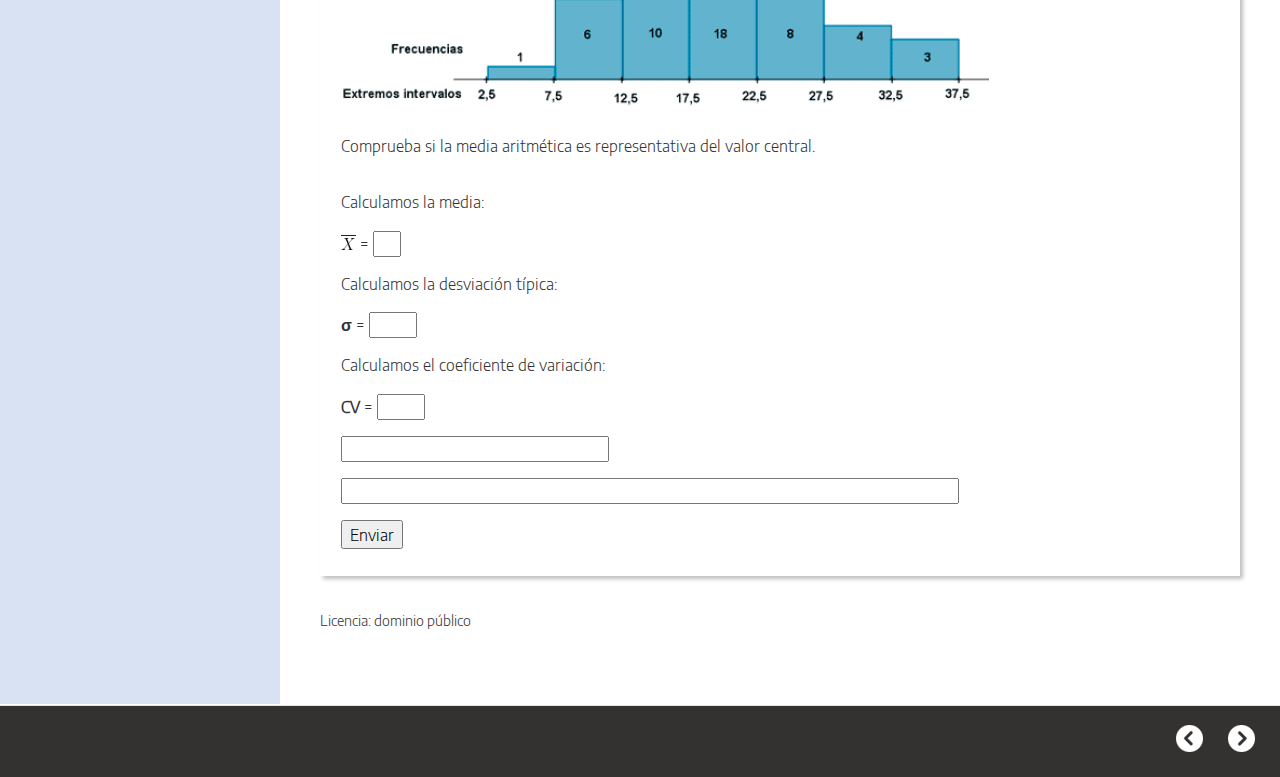
<file: autoevaluacin_5.html>
<!doctype html>
<html lang="es">
<head>
<link rel="stylesheet" type="text/css" href="base.css" />
<link rel="stylesheet" type="text/css" href="content.css" />
<link rel="stylesheet" type="text/css" href="nav.css" />
<meta http-equiv="content-type" content="text/html;  charset=utf-8" />
<title>AUTOEVALUACIÓN 5 | U.D. ESTADÍSTICA </title>
<link rel="shortcut icon" href="favicon.ico" type="image/x-icon" />
<meta name="author" content="Vicente Ranea Palma" />
<meta name="generator" content="eXeLearning 2.8 - exelearning.net" />
<!--[if lt IE 9]><script type="text/javascript" src="exe_html5.js"></script><![endif]-->
<script type="text/javascript" src="exe_jquery.js"></script>
<script type="text/javascript" src="common_i18n.js"></script>
<script type="text/javascript" src="common.js"></script>
<meta name="viewport" content="width=device-width, initial-scale=1" />
    </head>
<body class="exe-web-site" id="exe-node-46"><script type="text/javascript">document.body.className+=" js"</script>
<div id="content">
<p id="skipNav"><a href="#main" class="sr-av">Saltar la navegación</a></p>
<header id="header" ><div id="headerContent">U.D. ESTADÍSTICA</div></header>
<nav id="siteNav">
<ul>
   <li><a href="index.html" class="daddy main-node">UNIDAD DIDÁCTICA ESTADÍSTICA UNIDIMENSIONAL</a></li>
   <li class="current-page-parent"><a href="contenido_terico.html" class="current-page-parent daddy">CONTENIDO TEÓRICO</a>
   <ul>
      <li><a href="conceptos_asociados_al_estudio_estadstico_recogiendo_los_datos.html" class="daddy">CONCEPTOS ASOCIADOS AL ESTUDIO ESTADÍSTICO. RECOGIENDO LOS DATOS</a>
      <ul class="other-section">
         <li><a href="autoevaluacin_1.html" class="no-ch">AUTOEVALUACIÓN 1</a></li>
      </ul>
      </li>
      <li><a href="ordenando_los_datos.html" class="daddy">ORDENANDO LOS DATOS</a>
      <ul class="other-section">
         <li><a href="autoevaluacin_2.html" class="no-ch">AUTOEVALUACIÓN 2</a></li>
      </ul>
      </li>
      <li><a href="representando_grficamente_los_datos.html" class="daddy">REPRESENTANDO GRÁFICAMENTE LOS DATOS</a>
      <ul class="other-section">
         <li><a href="autoevaluacin_3.html" class="no-ch">AUTOEVALUACIÓN 3</a></li>
      </ul>
      </li>
      <li><a href="analizando_e_interpretando_los_datos_parmetros_de_centralizacin_y_posicin.html" class="daddy">ANALIZANDO E INTERPRETANDO LOS DATOS. PARÁMETROS DE CENTRALIZACIÓN Y POSICIÓN</a>
      <ul class="other-section">
         <li><a href="autoevaluacin_4.html" class="no-ch">AUTOEVALUACIÓN 4</a></li>
      </ul>
      </li>
      <li class="current-page-parent"><a href="analizando_e_interpretando_los_datos_parmetros_de_dispersin.html" class="current-page-parent daddy">ANALIZANDO E INTERPRETANDO LOS DATOS. PARÁMETROS DE DISPERSIÓN</a>
      <ul>
         <li id="active"><a href="autoevaluacin_5.html" class="active no-ch">AUTOEVALUACIÓN 5</a></li>
      </ul>
      </li>
   </ul>
   </li>
   <li><a href="crditos_y_archivo_fuente.html" class="no-ch">CRÉDITOS Y ARCHIVO FUENTE</a></li>
</ul>
</nav>
<div id='topPagination'>
<nav class="pagination noprt">
<a href="analizando_e_interpretando_los_datos_parmetros_de_dispersin.html" class="prev"><span><span>&laquo; </span>Anterior</span></a> <span class="sep">| </span><a href="crditos_y_archivo_fuente.html" class="next"><span>Siguiente<span> &raquo;</span></span></a>
</nav>
</div>
<div id="main-wrapper">
<section id="main">
<header id="nodeDecoration"><h1 id="nodeTitle">AUTOEVALUACIÓN 5</h1></header>
<article class="iDevice_wrapper ClozeIdevice em_iDevice em_iDevice_question" id="id86">
<div class="iDevice emphasis1" >
<header class="iDevice_header"><h1 class="iDeviceTitle">Actividad 1</h1></header>
<div class="iDevice_inner">
<div class="iDevice_content_wrapper">
<section id="ta86_116" class="block instructions iDevice_content">
<p>Se han medido los pesos y alturas de un grupo de personas, obteniéndose los siguientes datos :</p>
<table border="1" style="width: 14.0481%; height: 198px;">
<tbody>
<tr style="height: 18px;">
<td style="width: 4.38596%; text-align: center; height: 18px;"><strong><span style="font-size: 12pt; font-family: arial, helvetica, sans-serif;">Peso (kg)</span></strong></td>
<td style="width: 4.38596%; text-align: center; height: 18px;"><strong><span style="font-size: 12pt; font-family: arial, helvetica, sans-serif;">Altura (m)</span></strong></td>
</tr>
<tr style="height: 18px;">
<td style="width: 4.38596%; text-align: center; height: 18px;">61</td>
<td style="width: 4.38596%; text-align: center; height: 18px;">1,75</td>
</tr>
<tr style="height: 18px;">
<td style="width: 4.38596%; text-align: center; height: 18px;">63</td>
<td style="width: 4.38596%; text-align: center; height: 18px;">1,70</td>
</tr>
<tr style="height: 18px;">
<td style="width: 4.38596%; text-align: center; height: 18px;">61</td>
<td style="width: 4.38596%; text-align: center; height: 18px;">1,70</td>
</tr>
<tr style="height: 18px;">
<td style="width: 4.38596%; text-align: center; height: 18px;">65</td>
<td style="width: 4.38596%; text-align: center; height: 18px;">1,80</td>
</tr>
<tr style="height: 18px;">
<td style="width: 4.38596%; text-align: center; height: 18px;">67</td>
<td style="width: 4.38596%; text-align: center; height: 18px;">1,70</td>
</tr>
<tr style="height: 18px;">
<td style="width: 4.38596%; text-align: center; height: 18px;">61</td>
<td style="width: 4.38596%; text-align: center; height: 18px;">1,80</td>
</tr>
<tr style="height: 18px;">
<td style="width: 4.38596%; text-align: center; height: 18px;">63</td>
<td style="width: 4.38596%; text-align: center; height: 18px;">1,75</td>
</tr>
<tr style="height: 18px;">
<td style="width: 4.38596%; text-align: center; height: 18px;">65</td>
<td style="width: 4.38596%; text-align: center; height: 18px;">1,70</td>
</tr>
<tr style="height: 18px;">
<td style="width: 4.38596%; text-align: center; height: 18px;">66</td>
<td style="width: 4.38596%; text-align: center; height: 18px;">1,80</td>
</tr>
<tr style="height: 18px;">
<td style="width: 4.38596%; text-align: center; height: 18px;">63</td>
<td style="width: 4.38596%; text-align: center; height: 18px;">1,75</td>
</tr>
</tbody>
</table>
<p>Calcula los coeficientes de dispersión para ver que conjunto de datos presenta mayor grado de dispersión.</p>
</section>

    <section class="activity" id="activity-86_117"><form name="cloze-form-86_117" action="#" class="activity-form cloze-activity-form"><div id="cloze86_117"><input type="hidden" name="clozeFlag86_117.strictMarking" id="clozeFlag86_117.strictMarking" value="false"/>
<input type="hidden" name="clozeFlag86_117.checkCaps" id="clozeFlag86_117.checkCaps" value="false"/>
<input type="hidden" name="clozeFlag86_117.instantMarking" id="clozeFlag86_117.instantMarking" value="false"/>
<p>Calculamos los datos necesarios para hallar el coeficiente de variación del conjunto de datos relativo a los pesos:</p>
<p><img src="simbolo_media.png" width="16" height="15" alt="media"></img> =    <label for="clozeBlank86_117.0" class="sr-av">Rellenar huecos (1):</label><input class="autocomplete-off" type="text" value="" id="clozeBlank86_117.0" style="width:4ch" /><span style="display:none" id="clozeAnswer86_117.0">JXUwMDZlJXUwMDA1JXUwMDFmJXUwMDE5
</span> </p>
<p><strong>σ</strong> =  <label for="clozeBlank86_117.1" class="sr-av">Rellenar huecos (2):</label><input class="autocomplete-off" type="text" value="" id="clozeBlank86_117.1" style="width:6ch" /><span style="display:none" id="clozeAnswer86_117.1">JXUwMDZhJXUwMDFlJXUwMDFjJXUwMDA2JXUwMDA3JXUwMDA0
</span> </p>
<p><strong>CV<sub>p</sub></strong> =  <label for="clozeBlank86_117.2" class="sr-av">Rellenar huecos (3):</label><input class="autocomplete-off" type="text" value="" id="clozeBlank86_117.2" style="width:6ch" /><span style="display:none" id="clozeAnswer86_117.2">JXUwMDY4JXUwMDFjJXUwMDFjJXUwMDAzJXUwMDAxJXUwMDA2
</span> </p>
<p>Posteriormente calculamos los datos necesarios para hallar el coeficiente de variación del conjunto de datos relativo a las alturas:</p>
<p><img src="simbolo_media.png" width="16" height="15" alt="media"></img> =  <label for="clozeBlank86_117.3" class="sr-av">Rellenar huecos (4):</label><input class="autocomplete-off" type="text" value="" id="clozeBlank86_117.3" style="width:5ch" /><span style="display:none" id="clozeAnswer86_117.3">JXUwMDY5JXUwMDFkJXUwMDFiJXUwMDAzJXUwMDAx
</span> </p>
<p><strong>σ</strong> =  <label for="clozeBlank86_117.4" class="sr-av">Rellenar huecos (5):</label><input class="autocomplete-off" type="text" value="" id="clozeBlank86_117.4" style="width:6ch" /><span style="display:none" id="clozeAnswer86_117.4">JXUwMDY4JXUwMDFjJXUwMDFjJXUwMDA0JXUwMDA1JXUwMDA0
</span> </p>
<p><strong>CV<sub>h</sub></strong> =  <label for="clozeBlank86_117.5" class="sr-av">Rellenar huecos (6):</label><input class="autocomplete-off" type="text" value="" id="clozeBlank86_117.5" style="width:6ch" /><span style="display:none" id="clozeAnswer86_117.5">JXUwMDY4JXUwMDFjJXUwMDFjJXUwMDAyJXUwMDAxJXUwMDBi
</span> </p>
<p><strong>Solución:</strong></p>
<p> <label for="clozeBlank86_117.6" class="sr-av">Rellenar huecos (7):</label><input class="autocomplete-off" type="text" value="" id="clozeBlank86_117.6" style="width:9ch" /><span style="display:none" id="clozeAnswer86_117.6">JXUwMDFiJXUwMDE1JXUwMDNlJXUwMDQ4JXUwMDFjJXUwMDFjJXUwMDYzJXUwMDE1JXUwMDI2
</span> </p>
<p> <label for="clozeBlank86_117.7" class="sr-av">Rellenar huecos (8):</label><input class="autocomplete-off" type="text" value="" id="clozeBlank86_117.7" style="width:60ch" /><span style="display:none" id="clozeAnswer86_117.7">JXUwMDFkJXUwMDI5JXUwMDRjJXUwMDQzJXUwMDBjJXUwMDAxJXUwMDA0JXUwMDFmJXUwMDFiJXUw
MDFhJXUwMDFiJXUwMDRmJXUwMDQ0JXUwMDAxJXUwMDQ1JXUwMDQ0JXUwMDA1JXUwMDE1JXUwMDFi
JXUwMDFjJXUwMDUzJXUwMDUwJXUwMDE1JXUwMDE2JXUwMDFjJXUwMDRmJXUwMDRkJXUwMDE4JXUw
MDEwJXUwMDE2JXUwMDA3JXUwMDA2JXUwMDEzJXUwMDQxJXUwMDRkJXUwMDBjJXUwMDE4JXUwMDE2
JXUwMDFkJXUwMDUyJXUwMDQ3JXUwMDE1JXUwMDEzJXUwMDA1JXUwMDBiJXUwMDRmJXUwMDQ0JXUw
MDAxJXUwMDQ1JXUwMDQ0JXUwMDBkJXUwMDFhJXUwMDAzJXUwMDE1JXUwMDE3JXUwMDAxJXUwMDFh
JXUwMDlhJXUwMDlkJXUwMDQw
</span> </p>
<p></p><div class="block iDevice_buttons"><p><input class="button" type="submit" name="submit86_117" value="Enviar"  id="submit86_117" />
<input type="button" name="restart86_117" value="Reiniciar" style="display:none" id="restart86_117" onclick="$exe.cloze.restart('86_117')" />
 <input type="button" name="86_117showAnswersButton" value="Mostrar las respuestas" style="display:none" id="showAnswersButton86_117" onclick="$exe.cloze.fillInputs('86_117')" />
<span class="js-hidden js-warning">Habilitar JavaScript</span></p></div><div id="clozeScore86_117"></div></div></form></section></div>
</div>
</div>
</article>
<article class="iDevice_wrapper ClozeIdevice em_iDevice em_iDevice_question" id="id87">
<div class="iDevice emphasis1" >
<header class="iDevice_header"><h1 class="iDeviceTitle">Actividad 2</h1></header>
<div class="iDevice_inner">
<div class="iDevice_content_wrapper">
<section id="ta87_116" class="block instructions iDevice_content">
<p>Observa detenidamente el siguiente histograma.</p>
<p><img src="p_18_1.gif" width="648" height="216" alt="histo" /></p>
<p>Comprueba si la media aritmética es representativa del valor central.</p>
</section>

    <section class="activity" id="activity-87_117"><form name="cloze-form-87_117" action="#" class="activity-form cloze-activity-form"><div id="cloze87_117"><input type="hidden" name="clozeFlag87_117.strictMarking" id="clozeFlag87_117.strictMarking" value="false"/>
<input type="hidden" name="clozeFlag87_117.checkCaps" id="clozeFlag87_117.checkCaps" value="false"/>
<input type="hidden" name="clozeFlag87_117.instantMarking" id="clozeFlag87_117.instantMarking" value="false"/>
<p>Calculamos la media:</p>
<p><img src="simbolo_media.png" width="15" height="14" alt="media"></img> = <label for="clozeBlank87_117.0" class="sr-av">Rellenar huecos (1):</label><input class="autocomplete-off" type="text" value="" id="clozeBlank87_117.0" style="width:2ch" /><span style="display:none" id="clozeAnswer87_117.0">JXUwMDZhJXUwMDAy
</span></p>
<p>Calculamos la desviación típica:</p>
<p><strong>σ </strong>= <label for="clozeBlank87_117.1" class="sr-av">Rellenar huecos (2):</label><input class="autocomplete-off" type="text" value="" id="clozeBlank87_117.1" style="width:4ch" /><span style="display:none" id="clozeAnswer87_117.1">JXUwMDZlJXUwMDFhJXUwMDE1JXUwMDBh
</span></p>
<p>Calculamos el coeficiente de variación:</p>
<p><strong>CV</strong> = <label for="clozeBlank87_117.2" class="sr-av">Rellenar huecos (3):</label><input class="autocomplete-off" type="text" value="" id="clozeBlank87_117.2" style="width:4ch" /><span style="display:none" id="clozeAnswer87_117.2">JXUwMDY4JXUwMDFjJXUwMDFmJXUwMDA2
</span></p>
<p><label for="clozeBlank87_117.3" class="sr-av">Rellenar huecos (4):</label><input class="autocomplete-off" type="text" value="" id="clozeBlank87_117.3" style="width:26ch" /><span style="display:none" id="clozeAnswer87_117.3">JXUwMDFiJXUwMDE1JXUwMDc2JXUwMDFkJXUwMDFkJXUwMDEwJXUwMDFjJXUwMDFmJXUwMDA2JXUw
MDFmJXUwMDFiJXUwMDAxJXUwMDAwJXUwMDEwJXUwMDFkJXUwMDFkJXUwMDEzJXUwMDA2JXUwMDEw
JXUwMDA1JXUwMDFlJXUwMDFlJXUwMDEzJXUwMDAzJXUwMDEwJXUwMDA1
</span></p>
<p><label for="clozeBlank87_117.4" class="sr-av">Rellenar huecos (5):</label><input class="autocomplete-off" type="text" value="" id="clozeBlank87_117.4" style="width:61ch" /><span style="display:none" id="clozeAnswer87_117.4">JXUwMDE0JXUwMDJkJXUwMDQxJXUwMDRkJXUwMDA4JXUwMDAxJXUwMDBkJXUwMDA4JXUwMDQxJXUw
MDQxJXUwMDEzJXUwMDFiJXUwMDFkJXUwMDE5JXUwMDg0JXUwMDlkJXUwMDFkJXUwMDBhJXUwMDAy
JXUwMDQxJXUwMDQ1JXUwMDE2JXUwMDUzJXUwMDUwJXUwMDFmJXUwMDBjJXUwMDBjJXUwMDRmJXUw
MDUyJXUwMDE3JXUwMDE1JXUwMDAyJXUwMDE3JXUwMDE2JXUwMDE2JXUwMDBiJXUwMDFhJXUwMDE1
JXUwMDE1JXUwMDFkJXUwMDFmJXUwMDE3JXUwMDQxJXUwMDQ0JXUwMDAxJXUwMDA5JXUwMDRjJXUw
MDU2JXUwMDE3JXUwMDBkJXUwMDAzJXUwMDFkJXUwMDUyJXUwMDQzJXUwMDA2JXUwMDBiJXUwMDFh
JXUwMDA2JXUwMDEzJXUwMDBkJXUwMDQy
</span></p><div class="block iDevice_buttons"><p><input class="button" type="submit" name="submit87_117" value="Enviar"  id="submit87_117" />
<input type="button" name="restart87_117" value="Reiniciar" style="display:none" id="restart87_117" onclick="$exe.cloze.restart('87_117')" />
 <input type="button" name="87_117showAnswersButton" value="Mostrar las respuestas" style="display:none" id="showAnswersButton87_117" onclick="$exe.cloze.fillInputs('87_117')" />
<span class="js-hidden js-warning">Habilitar JavaScript</span></p></div><div id="clozeScore87_117"></div></div></form></section></div>
</div>
</div>
</article>
<div id="packageLicense" class="public-domain">
<p><span>Licencia: </span> dominio público</p>
</div>
</section>
</div>
<div id='bottomPagination'>
<nav class="pagination noprt">
<a href="analizando_e_interpretando_los_datos_parmetros_de_dispersin.html" class="prev"><span><span>&laquo; </span>Anterior</span></a> <span class="sep">| </span><a href="crditos_y_archivo_fuente.html" class="next"><span>Siguiente<span> &raquo;</span></span></a>
</nav>
</div>
</div>
<p id="made-with-eXe"><a href="https://exelearning.net/" target="_blank" rel="noopener"><span>Creado con eXeLearning<span> (Ventana nueva)</span></span></a></p><script type="text/javascript" src="_style_js.js"></script></body></html>
</file>
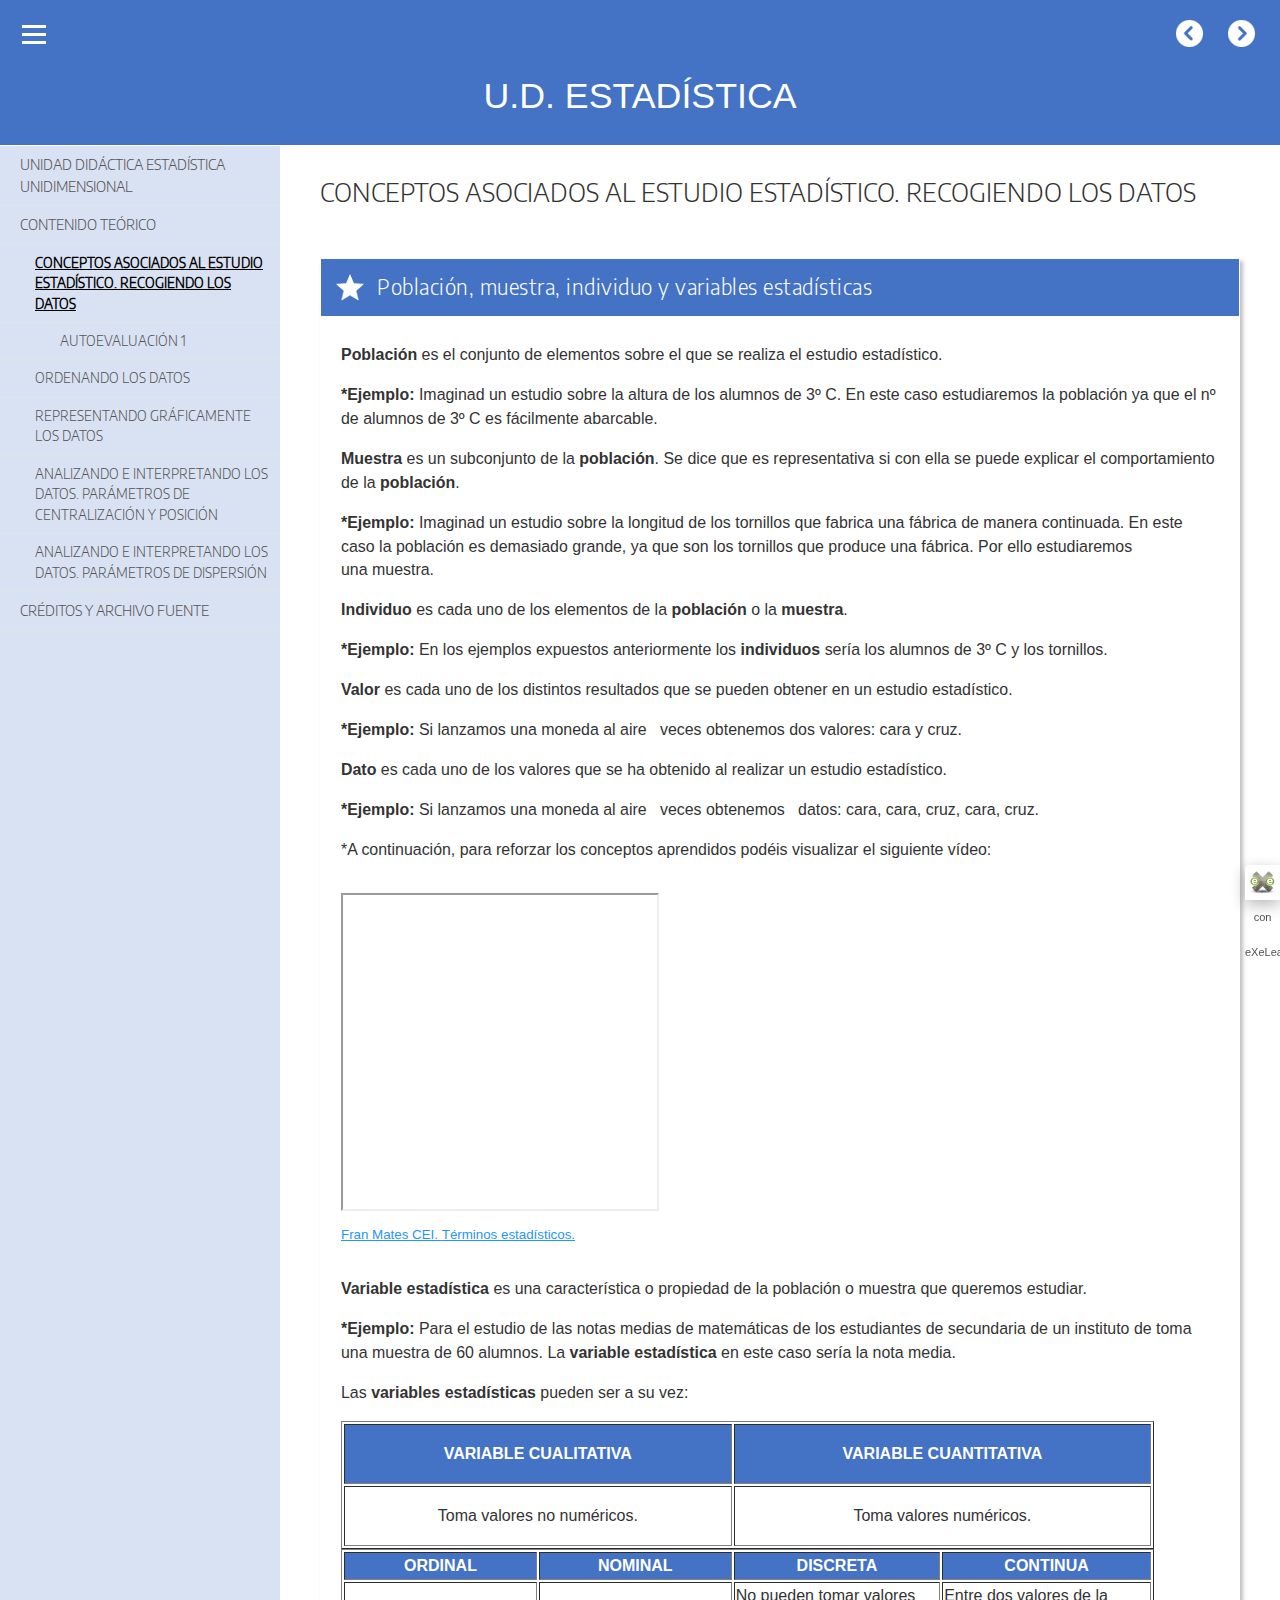
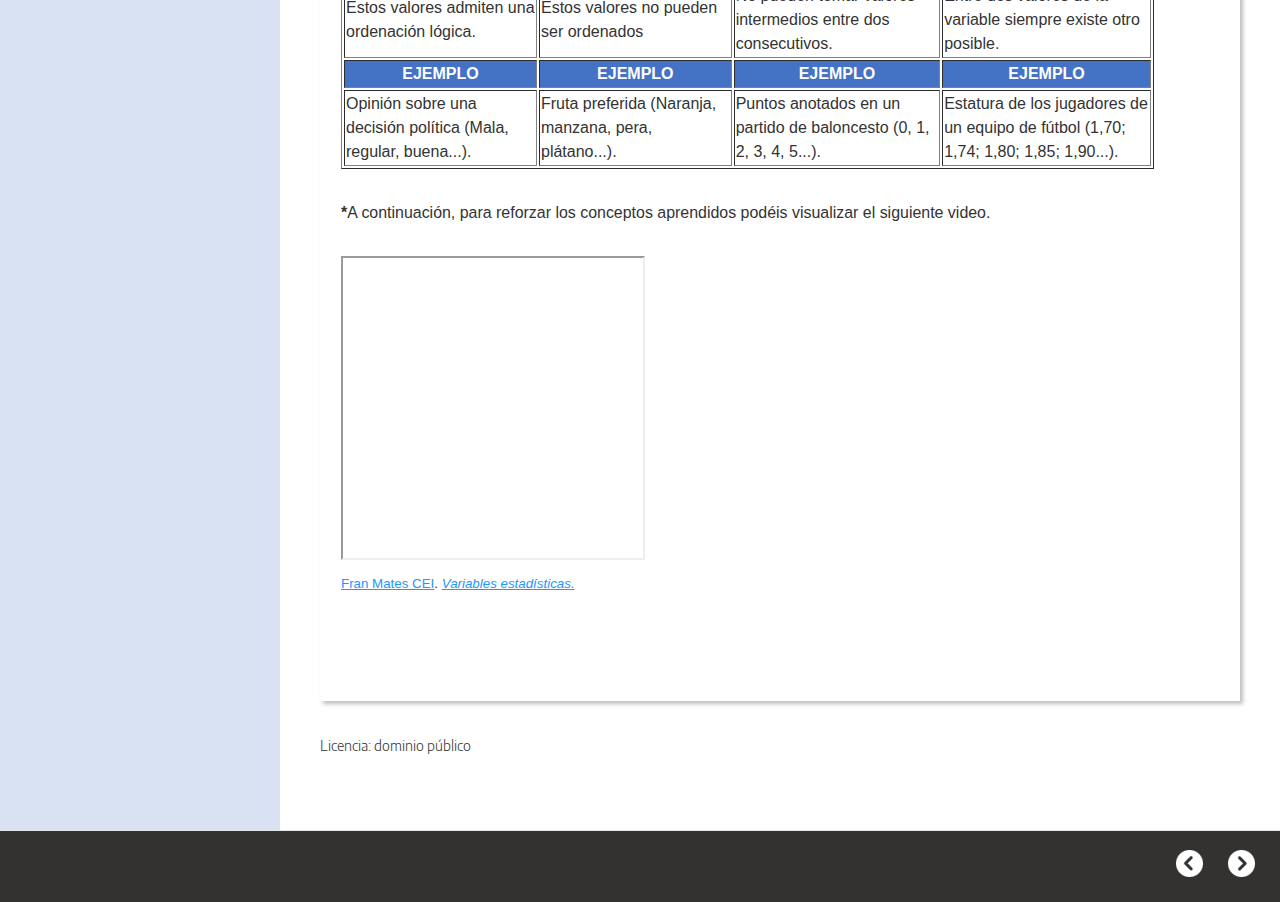
<file: conceptos_asociados_al_estudio_estadstico_recogiendo_los_datos.html>
<!doctype html>
<html lang="es">
<head>
<link rel="stylesheet" type="text/css" href="base.css" />
<link rel="stylesheet" type="text/css" href="content.css" />
<link rel="stylesheet" type="text/css" href="nav.css" />
<meta http-equiv="content-type" content="text/html;  charset=utf-8" />
<title>CONCEPTOS ASOCIADOS AL ESTUDIO ESTADÍSTICO. RECOGIENDO LOS DATOS | U.D. ESTADÍSTICA </title>
<link rel="shortcut icon" href="favicon.ico" type="image/x-icon" />
<meta name="author" content="Vicente Ranea Palma" />
<meta name="generator" content="eXeLearning 2.8 - exelearning.net" />
<!--[if lt IE 9]><script type="text/javascript" src="exe_html5.js"></script><![endif]-->
<script type="text/javascript" src="exe_jquery.js"></script>
<script type="text/javascript" src="common_i18n.js"></script>
<script type="text/javascript" src="common.js"></script>
<meta name="viewport" content="width=device-width, initial-scale=1" />
    </head>
<body class="exe-web-site" id="exe-node-2"><script type="text/javascript">document.body.className+=" js"</script>
<div id="content">
<p id="skipNav"><a href="#main" class="sr-av">Saltar la navegación</a></p>
<header id="header" ><div id="headerContent">U.D. ESTADÍSTICA</div></header>
<nav id="siteNav">
<ul>
   <li><a href="index.html" class="daddy main-node">UNIDAD DIDÁCTICA ESTADÍSTICA UNIDIMENSIONAL</a></li>
   <li class="current-page-parent"><a href="contenido_terico.html" class="current-page-parent daddy">CONTENIDO TEÓRICO</a>
   <ul>
      <li id="active"><a href="conceptos_asociados_al_estudio_estadstico_recogiendo_los_datos.html" class="active daddy">CONCEPTOS ASOCIADOS AL ESTUDIO ESTADÍSTICO. RECOGIENDO LOS DATOS</a>
      <ul>
         <li><a href="autoevaluacin_1.html" class="no-ch">AUTOEVALUACIÓN 1</a></li>
      </ul>
      </li>
      <li><a href="ordenando_los_datos.html" class="daddy">ORDENANDO LOS DATOS</a>
      <ul class="other-section">
         <li><a href="autoevaluacin_2.html" class="no-ch">AUTOEVALUACIÓN 2</a></li>
      </ul>
      </li>
      <li><a href="representando_grficamente_los_datos.html" class="daddy">REPRESENTANDO GRÁFICAMENTE LOS DATOS</a>
      <ul class="other-section">
         <li><a href="autoevaluacin_3.html" class="no-ch">AUTOEVALUACIÓN 3</a></li>
      </ul>
      </li>
      <li><a href="analizando_e_interpretando_los_datos_parmetros_de_centralizacin_y_posicin.html" class="daddy">ANALIZANDO E INTERPRETANDO LOS DATOS. PARÁMETROS DE CENTRALIZACIÓN Y POSICIÓN</a>
      <ul class="other-section">
         <li><a href="autoevaluacin_4.html" class="no-ch">AUTOEVALUACIÓN 4</a></li>
      </ul>
      </li>
      <li><a href="analizando_e_interpretando_los_datos_parmetros_de_dispersin.html" class="daddy">ANALIZANDO E INTERPRETANDO LOS DATOS. PARÁMETROS DE DISPERSIÓN</a>
      <ul class="other-section">
         <li><a href="autoevaluacin_5.html" class="no-ch">AUTOEVALUACIÓN 5</a></li>
      </ul>
      </li>
   </ul>
   </li>
   <li><a href="crditos_y_archivo_fuente.html" class="no-ch">CRÉDITOS Y ARCHIVO FUENTE</a></li>
</ul>
</nav>
<div id='topPagination'>
<nav class="pagination noprt">
<a href="contenido_terico.html" class="prev"><span><span>&laquo; </span>Anterior</span></a> <span class="sep">| </span><a href="autoevaluacin_1.html" class="next"><span>Siguiente<span> &raquo;</span></span></a>
</nav>
</div>
<div id="main-wrapper">
<section id="main">
<header id="nodeDecoration"><h1 id="nodeTitle">CONCEPTOS ASOCIADOS AL ESTUDIO ESTADÍSTICO. RECOGIENDO LOS DATOS</h1></header>
<article class="iDevice_wrapper textIdevice em_iDevice em_iDevice_bulb" id="id15">
<div class="iDevice emphasis1" >
<header class="iDevice_header"><h1 class="iDeviceTitle">Población, muestra, individuo y variables estadísticas</h1></header>
<div class="iDevice_inner">
<div class="iDevice_content_wrapper">
<div id="ta15_124_2" class="block iDevice_content">
<div class="exe-text"><p><span style="font-family: arial, helvetica, sans-serif;"><strong>Población</strong> es el conjunto de elementos sobre el que se realiza el estudio estadístico.</span></p>
<p><span style="font-family: arial, helvetica, sans-serif;"><strong>*Ejemplo:</strong> Imaginad un estudio sobre la altura de los alumnos de 3º C. En este caso estudiaremos la población ya que el nº de alumnos de 3º C es fácilmente abarcable.</span></p>
<p><span style="font-family: arial, helvetica, sans-serif;"><strong>Muestra</strong> es un subconjunto de la <strong>población</strong>. Se dice que es representativa si con ella se puede explicar el comportamiento de la <strong>población</strong>.</span></p>
<p><span style="font-family: arial, helvetica, sans-serif;"><strong>*Ejemplo:</strong> Imaginad un estudio sobre la longitud de los tornillos que fabrica una fábrica de manera continuada. En este caso la población es demasiado grande, ya que son los tornillos que produce una fábrica. Por ello estudiaremos una muestra.</span></p>
<p><span style="font-family: arial, helvetica, sans-serif;"><strong>Individuo</strong> es cada uno de los elementos de la <strong>población</strong> o la <strong>muestra</strong>.</span></p>
<p><span style="font-family: arial, helvetica, sans-serif;"><strong>*Ejemplo:</strong> En los ejemplos expuestos anteriormente los <strong>individuos</strong> sería los alumnos de 3º C y los tornillos.</span></p>
<p><span style="font-family: arial, helvetica, sans-serif;"><strong>Valor</strong> es cada uno de los distintos resultados que se pueden obtener en un estudio estadístico.</span></p>
<p><span style="font-family: arial, helvetica, sans-serif;"><strong>*Ejemplo:</strong> Si lanzamos una moneda al aire   veces obtenemos dos valores: cara y cruz.</span></p>
<p><span style="font-family: arial, helvetica, sans-serif;"><strong>Dato</strong> es cada uno de los valores que se ha obtenido al realizar un estudio estadístico.</span></p>
<p><span style="font-family: arial, helvetica, sans-serif;"><strong>*Ejemplo:</strong> Si lanzamos una moneda al aire   veces obtenemos   datos: cara, cara, cruz, cara, cruz.</span></p>
<p><span style="font-family: arial, helvetica, sans-serif;">*A continuación, para reforzar los conceptos aprendidos podéis visualizar el siguiente vídeo:</span></p>
<figure class="exe-figure exe-media" style="width: 314px;"><iframe width="314" height="314" src="https://www.youtube.com/embed/QuIJBkZhuVE" data-mce-fragment="1"></iframe>
<figcaption class="figcaption"><span style="font-size: 10pt; font-family: arial, helvetica, sans-serif;"><a href="https://www.youtube.com/watch?v=QuIJBkZhuVE&amp;ab_channel=FranMatesCEI">Fran Mates CEI. </a><a href="https://www.youtube.com/watch?v=QuIJBkZhuVE&amp;ab_channel=FranMatesCEI">Términos estadísticos.</a><br /></span></figcaption>
</figure>
<p><span style="font-family: arial, helvetica, sans-serif;"><strong>Variable estadística</strong> es una característica o propiedad de la población o muestra que queremos estudiar.</span></p>
<p><span style="font-family: arial, helvetica, sans-serif;"><strong>*Ejemplo:</strong> Para el estudio de las notas medias de matemáticas de los estudiantes de secundaria de un instituto de toma una muestra de 60 alumnos. La <strong>variable estadística </strong>en este caso sería la nota media.</span><span style="font-family: arial, helvetica, sans-serif;">     </span></p>
<p><span style="font-family: arial, helvetica, sans-serif;">Las <strong>variables estadísticas</strong> pueden ser a su vez:</span></p>
<table border="1" style="width: 92.6205%; height: 31px;">
<tbody>
<tr style="height: 21px;">
<td style="width: 44.585%; height: 21px; background-color: #4472c4; text-align: center;">
<p><span style="font-family: arial, helvetica, sans-serif; font-size: 12pt;"><span style="color: #ffffff;"><strong>VARIABLE CUALITATIVA</strong></span><strong></strong></span></p>
</td>
<td style="width: 48.0359%; height: 21px; background-color: #4472c4; text-align: center;"><span style="font-family: arial, helvetica, sans-serif; font-size: 12pt; color: #ffffff;"><strong>VARIABLE CUANTITATIVA</strong></span></td>
</tr>
<tr style="height: 21px;">
<td style="width: 44.585%; height: 10px; text-align: center;"><span style="font-family: arial, helvetica, sans-serif; font-size: 12pt;">Toma valores no numéricos.</span></td>
<td style="width: 48.0359%; height: 10px; text-align: center;">
<p><span style="font-family: arial, helvetica, sans-serif; font-size: 12pt;">Toma valores numéricos.</span></p>
</td>
</tr>
</tbody>
</table>
<table border="1" style="width: 92.5903%; height: 144px;">
<tbody>
<tr style="height: 24px;">
<td style="width: 22.31%; background-color: #4472c4; height: 24px; text-align: center;"><span style="font-family: arial, helvetica, sans-serif; font-size: 12pt; color: #ffffff;"><strong>ORDINAL</strong></span></td>
<td style="width: 22.2728%; background-color: #4472c4; height: 24px; text-align: center;"><span style="font-family: arial, helvetica, sans-serif; font-size: 12pt; color: #ffffff;"><strong>NOMINAL</strong></span></td>
<td style="width: 23.8792%; background-color: #4472c4; height: 24px; text-align: center;"><span style="font-family: arial, helvetica, sans-serif; font-size: 12pt; color: #ffffff;"><strong>DISCRETA</strong></span></td>
<td style="width: 24.1283%; background-color: #4472c4; height: 24px; text-align: center;"><span style="font-family: arial, helvetica, sans-serif; font-size: 12pt; color: #ffffff;"><strong>CONTINUA</strong></span></td>
</tr>
<tr style="height: 48px;">
<td style="width: 22.31%; height: 48px;"><span style="font-family: arial, helvetica, sans-serif; font-size: 12pt;">Estos valores admiten una ordenación lógica.</span></td>
<td style="width: 22.2728%; height: 48px;"><span style="font-family: arial, helvetica, sans-serif; font-size: 12pt;">Estos valores no pueden ser ordenados</span></td>
<td style="width: 23.8792%; height: 48px;"><span style="font-family: arial, helvetica, sans-serif; font-size: 12pt;">No pueden tomar valores intermedios entre dos consecutivos.</span></td>
<td style="width: 24.1283%; height: 48px;"><span style="font-family: arial, helvetica, sans-serif; font-size: 12pt;">Entre dos valores de la variable siempre existe otro posible.</span></td>
</tr>
<tr style="height: 24px;">
<td style="width: 22.31%; background-color: #4472c4; height: 24px; text-align: center;"><span style="font-family: arial, helvetica, sans-serif; color: #ffffff;"><strong><span style="font-size: 12pt;">EJEMPLO</span></strong></span></td>
<td style="width: 22.2728%; background-color: #4472c4; height: 24px; text-align: center;"><span style="font-family: arial, helvetica, sans-serif; color: #ffffff;"><strong><span style="font-size: 12pt;">EJEMPLO</span></strong></span></td>
<td style="width: 23.8792%; background-color: #4472c4; height: 24px; text-align: center;"><span style="font-family: arial, helvetica, sans-serif; color: #ffffff;"><strong><span style="font-size: 12pt;">EJEMPLO</span></strong></span></td>
<td style="width: 24.1283%; background-color: #4472c4; height: 24px; text-align: center;"><span style="font-family: arial, helvetica, sans-serif; color: #ffffff;"><strong><span style="font-size: 12pt;">EJEMPLO</span></strong></span></td>
</tr>
<tr style="height: 48px;">
<td style="width: 22.31%; height: 48px;"><span style="font-family: arial, helvetica, sans-serif; font-size: 12pt;">Opinión sobre una decisión política (Mala, regular, buena...).</span></td>
<td style="width: 22.2728%; height: 48px;"><span style="font-family: arial, helvetica, sans-serif; font-size: 12pt;">Fruta preferida (Naranja, manzana, pera, plátano...).</span></td>
<td style="width: 23.8792%; height: 48px;"><span style="font-family: arial, helvetica, sans-serif; font-size: 12pt;">Puntos anotados en un partido de baloncesto (0, 1, 2, 3, 4, 5...).</span></td>
<td style="width: 24.1283%; height: 48px;"><span style="font-family: arial, helvetica, sans-serif; font-size: 12pt;">Estatura de los jugadores de un equipo de fútbol (1,70; 1,74; 1,80; 1,85; 1,90...).</span></td>
</tr>
</tbody>
</table>
<figure class="exe-figure exe-media" style="width: 300px; text-align: justify;"></figure>
<p><span style="font-family: arial, helvetica, sans-serif;"><strong>*</strong>A continuación, para reforzar los conceptos aprendidos podéis visualizar el siguiente video.</span></p>
<figure class="exe-figure exe-media" style="width: 300px; text-align: justify;"></figure>
<figure class="exe-figure exe-media" style="width: 300px; text-align: justify;"><iframe width="300" height="300" src="https://www.youtube.com/embed/QxcV_W4G3bE" data-mce-fragment="1"></iframe>
<figcaption class="figcaption"><span style="font-size: 10pt; font-family: arial, helvetica, sans-serif;"><a href="https://youtu.be/QxcV_W4G3bE?feature=shared" target="_blank" class="author" rel="noopener">Fran Mates CEI</a>. <a href="https://youtu.be/QxcV_W4G3bE?feature=shared" target="_blank" class="title" rel="noopener"><em>Variables estadísticas.</em></a></span></figcaption>
</figure>
<p><br /><br /></p></div>
</div>
</div>
</div>
</div>
</article>
<div id="packageLicense" class="public-domain">
<p><span>Licencia: </span> dominio público</p>
</div>
</section>
</div>
<div id='bottomPagination'>
<nav class="pagination noprt">
<a href="contenido_terico.html" class="prev"><span><span>&laquo; </span>Anterior</span></a> <span class="sep">| </span><a href="autoevaluacin_1.html" class="next"><span>Siguiente<span> &raquo;</span></span></a>
</nav>
</div>
</div>
<p id="made-with-eXe"><a href="https://exelearning.net/" target="_blank" rel="noopener"><span>Creado con eXeLearning<span> (Ventana nueva)</span></span></a></p><script type="text/javascript" src="_style_js.js"></script></body></html>
</file>
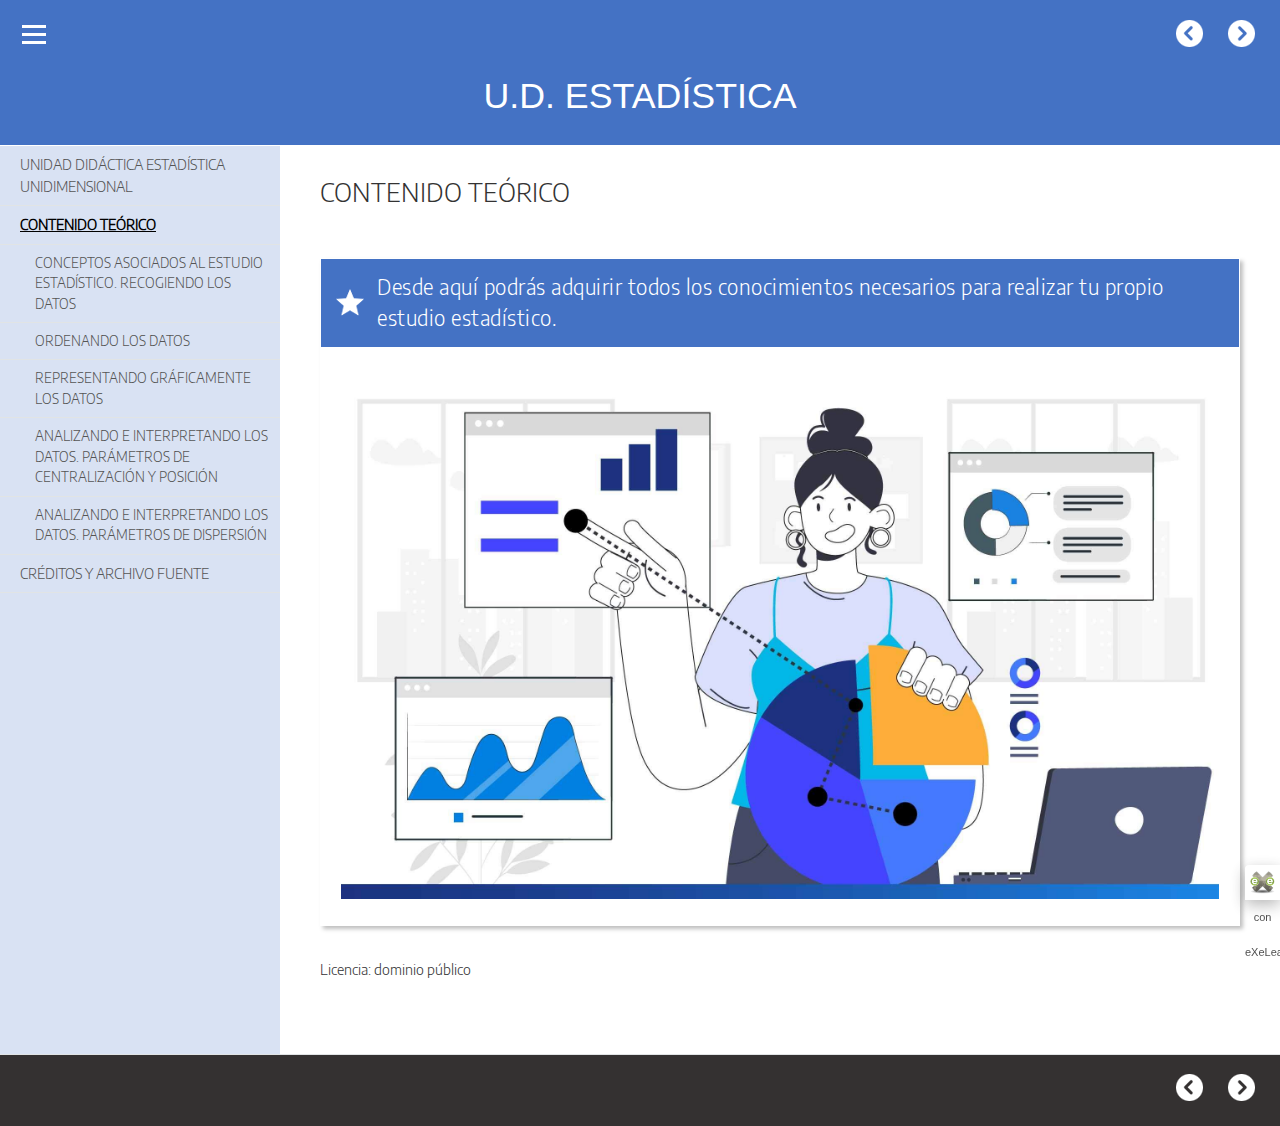
<file: contenido_terico.html>
<!doctype html>
<html lang="es">
<head>
<link rel="stylesheet" type="text/css" href="base.css" />
<link rel="stylesheet" type="text/css" href="content.css" />
<link rel="stylesheet" type="text/css" href="nav.css" />
<meta http-equiv="content-type" content="text/html;  charset=utf-8" />
<title>CONTENIDO TEÓRICO | U.D. ESTADÍSTICA </title>
<link rel="shortcut icon" href="favicon.ico" type="image/x-icon" />
<meta name="author" content="Vicente Ranea Palma" />
<meta name="generator" content="eXeLearning 2.8 - exelearning.net" />
<!--[if lt IE 9]><script type="text/javascript" src="exe_html5.js"></script><![endif]-->
<script type="text/javascript" src="exe_jquery.js"></script>
<script type="text/javascript" src="common_i18n.js"></script>
<script type="text/javascript" src="common.js"></script>
<meta name="viewport" content="width=device-width, initial-scale=1" />
    </head>
<body class="exe-web-site" id="exe-node-5"><script type="text/javascript">document.body.className+=" js"</script>
<div id="content">
<p id="skipNav"><a href="#main" class="sr-av">Saltar la navegación</a></p>
<header id="header" ><div id="headerContent">U.D. ESTADÍSTICA</div></header>
<nav id="siteNav">
<ul>
   <li><a href="index.html" class="daddy main-node">UNIDAD DIDÁCTICA ESTADÍSTICA UNIDIMENSIONAL</a></li>
   <li id="active"><a href="contenido_terico.html" class="active daddy">CONTENIDO TEÓRICO</a>
   <ul>
      <li><a href="conceptos_asociados_al_estudio_estadstico_recogiendo_los_datos.html" class="daddy">CONCEPTOS ASOCIADOS AL ESTUDIO ESTADÍSTICO. RECOGIENDO LOS DATOS</a>
      <ul class="other-section">
         <li><a href="autoevaluacin_1.html" class="no-ch">AUTOEVALUACIÓN 1</a></li>
      </ul>
      </li>
      <li><a href="ordenando_los_datos.html" class="daddy">ORDENANDO LOS DATOS</a>
      <ul class="other-section">
         <li><a href="autoevaluacin_2.html" class="no-ch">AUTOEVALUACIÓN 2</a></li>
      </ul>
      </li>
      <li><a href="representando_grficamente_los_datos.html" class="daddy">REPRESENTANDO GRÁFICAMENTE LOS DATOS</a>
      <ul class="other-section">
         <li><a href="autoevaluacin_3.html" class="no-ch">AUTOEVALUACIÓN 3</a></li>
      </ul>
      </li>
      <li><a href="analizando_e_interpretando_los_datos_parmetros_de_centralizacin_y_posicin.html" class="daddy">ANALIZANDO E INTERPRETANDO LOS DATOS. PARÁMETROS DE CENTRALIZACIÓN Y POSICIÓN</a>
      <ul class="other-section">
         <li><a href="autoevaluacin_4.html" class="no-ch">AUTOEVALUACIÓN 4</a></li>
      </ul>
      </li>
      <li><a href="analizando_e_interpretando_los_datos_parmetros_de_dispersin.html" class="daddy">ANALIZANDO E INTERPRETANDO LOS DATOS. PARÁMETROS DE DISPERSIÓN</a>
      <ul class="other-section">
         <li><a href="autoevaluacin_5.html" class="no-ch">AUTOEVALUACIÓN 5</a></li>
      </ul>
      </li>
   </ul>
   </li>
   <li><a href="crditos_y_archivo_fuente.html" class="no-ch">CRÉDITOS Y ARCHIVO FUENTE</a></li>
</ul>
</nav>
<div id='topPagination'>
<nav class="pagination noprt">
<a href="index.html" class="prev"><span><span>&laquo; </span>Anterior</span></a> <span class="sep">| </span><a href="conceptos_asociados_al_estudio_estadstico_recogiendo_los_datos.html" class="next"><span>Siguiente<span> &raquo;</span></span></a>
</nav>
</div>
<div id="main-wrapper">
<section id="main">
<header id="nodeDecoration"><h1 id="nodeTitle">CONTENIDO TEÓRICO</h1></header>
<article class="iDevice_wrapper textIdevice em_iDevice em_iDevice_atom" id="id17">
<div class="iDevice emphasis1" >
<header class="iDevice_header"><h1 class="iDeviceTitle">Desde aquí podrás adquirir todos los conocimientos necesarios para realizar tu propio estudio estadístico.</h1></header>
<div class="iDevice_inner">
<div class="iDevice_content_wrapper">
<div id="ta17_126_2" class="block iDevice_content">
<div class="exe-text"><p></p>
<p><img src="2358-Portada-estadistica-inferencial.jpg" width="889" height="531" alt="Estadísticas 2" style="vertical-align: middle; display: block; margin-left: auto; margin-right: auto;" /></p></div>
</div>
</div>
</div>
</div>
</article>
<div id="packageLicense" class="public-domain">
<p><span>Licencia: </span> dominio público</p>
</div>
</section>
</div>
<div id='bottomPagination'>
<nav class="pagination noprt">
<a href="index.html" class="prev"><span><span>&laquo; </span>Anterior</span></a> <span class="sep">| </span><a href="conceptos_asociados_al_estudio_estadstico_recogiendo_los_datos.html" class="next"><span>Siguiente<span> &raquo;</span></span></a>
</nav>
</div>
</div>
<p id="made-with-eXe"><a href="https://exelearning.net/" target="_blank" rel="noopener"><span>Creado con eXeLearning<span> (Ventana nueva)</span></span></a></p><script type="text/javascript" src="_style_js.js"></script></body></html>
</file>
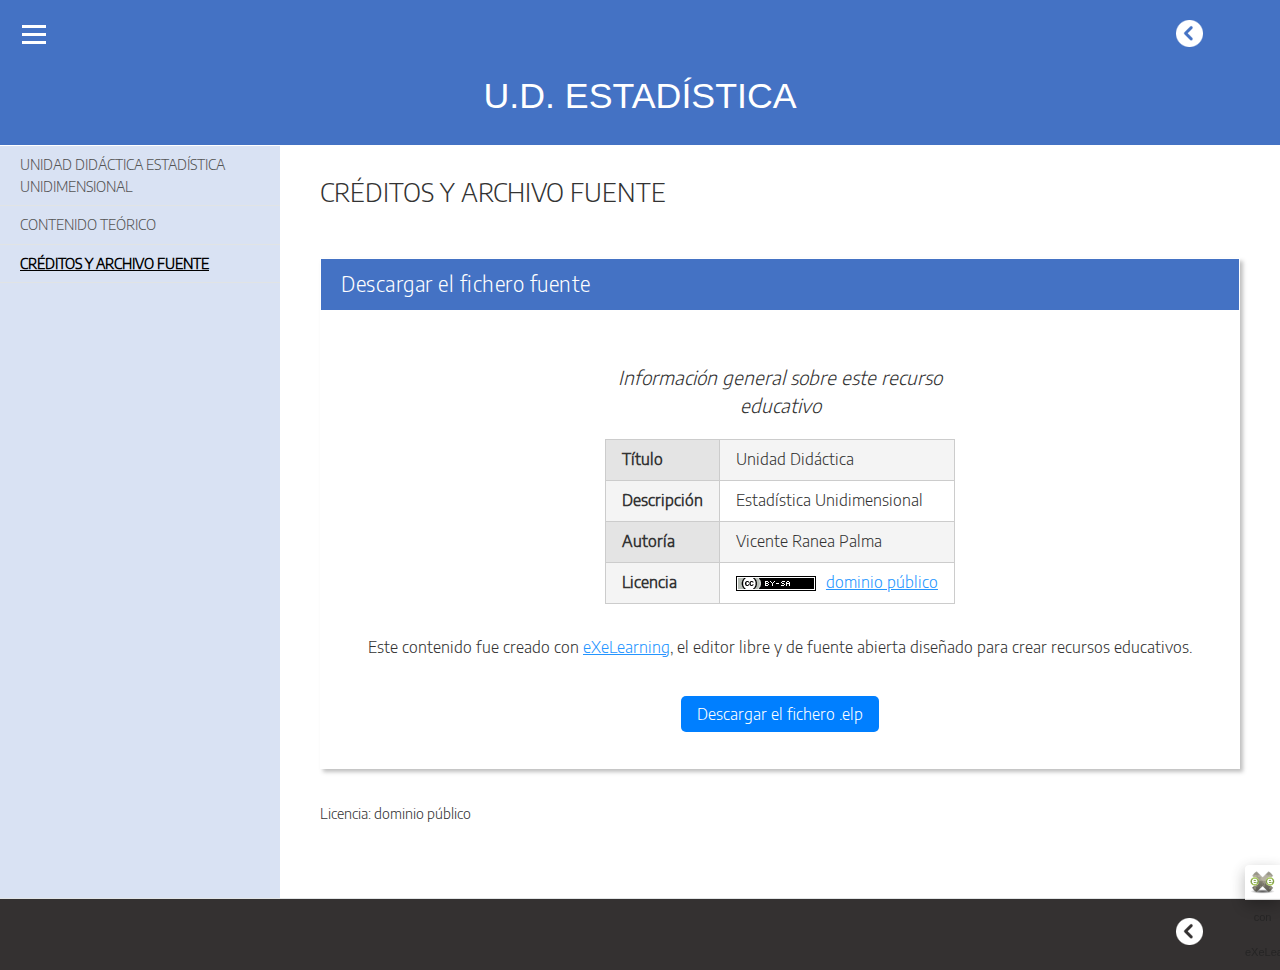
<file: crditos_y_archivo_fuente.html>
<!doctype html>
<html lang="es">
<head>
<link rel="stylesheet" type="text/css" href="base.css" />
<link rel="stylesheet" type="text/css" href="content.css" />
<link rel="stylesheet" type="text/css" href="nav.css" />
<meta http-equiv="content-type" content="text/html;  charset=utf-8" />
<title>CRÉDITOS Y ARCHIVO FUENTE | U.D. ESTADÍSTICA </title>
<link rel="shortcut icon" href="favicon.ico" type="image/x-icon" />
<meta name="author" content="Vicente Ranea Palma" />
<meta name="generator" content="eXeLearning 2.8 - exelearning.net" />
<!--[if lt IE 9]><script type="text/javascript" src="exe_html5.js"></script><![endif]-->
<script type="text/javascript" src="exe_jquery.js"></script>
<script type="text/javascript" src="common_i18n.js"></script>
<script type="text/javascript" src="common.js"></script>
<link rel="stylesheet" type="text/css" href="download-package.css" />
<meta name="viewport" content="width=device-width, initial-scale=1" />
    </head>
<body class="exe-web-site" id="exe-node-38"><script type="text/javascript">document.body.className+=" js"</script>
<div id="content">
<p id="skipNav"><a href="#main" class="sr-av">Saltar la navegación</a></p>
<header id="header" ><div id="headerContent">U.D. ESTADÍSTICA</div></header>
<nav id="siteNav">
<ul>
   <li><a href="index.html" class="daddy main-node">UNIDAD DIDÁCTICA ESTADÍSTICA UNIDIMENSIONAL</a></li>
   <li><a href="contenido_terico.html" class="daddy">CONTENIDO TEÓRICO</a>
   <ul class="other-section">
      <li><a href="conceptos_asociados_al_estudio_estadstico_recogiendo_los_datos.html" class="daddy">CONCEPTOS ASOCIADOS AL ESTUDIO ESTADÍSTICO. RECOGIENDO LOS DATOS</a>
      <ul class="other-section">
         <li><a href="autoevaluacin_1.html" class="no-ch">AUTOEVALUACIÓN 1</a></li>
      </ul>
      </li>
      <li><a href="ordenando_los_datos.html" class="daddy">ORDENANDO LOS DATOS</a>
      <ul class="other-section">
         <li><a href="autoevaluacin_2.html" class="no-ch">AUTOEVALUACIÓN 2</a></li>
      </ul>
      </li>
      <li><a href="representando_grficamente_los_datos.html" class="daddy">REPRESENTANDO GRÁFICAMENTE LOS DATOS</a>
      <ul class="other-section">
         <li><a href="autoevaluacin_3.html" class="no-ch">AUTOEVALUACIÓN 3</a></li>
      </ul>
      </li>
      <li><a href="analizando_e_interpretando_los_datos_parmetros_de_centralizacin_y_posicin.html" class="daddy">ANALIZANDO E INTERPRETANDO LOS DATOS. PARÁMETROS DE CENTRALIZACIÓN Y POSICIÓN</a>
      <ul class="other-section">
         <li><a href="autoevaluacin_4.html" class="no-ch">AUTOEVALUACIÓN 4</a></li>
      </ul>
      </li>
      <li><a href="analizando_e_interpretando_los_datos_parmetros_de_dispersin.html" class="daddy">ANALIZANDO E INTERPRETANDO LOS DATOS. PARÁMETROS DE DISPERSIÓN</a>
      <ul class="other-section">
         <li><a href="autoevaluacin_5.html" class="no-ch">AUTOEVALUACIÓN 5</a></li>
      </ul>
      </li>
   </ul>
   </li>
   <li id="active"><a href="crditos_y_archivo_fuente.html" class="active no-ch">CRÉDITOS Y ARCHIVO FUENTE</a></li>
</ul>
</nav>
<div id='topPagination'>
<nav class="pagination noprt">
<a href="autoevaluacin_5.html" class="prev"><span><span>&laquo; </span>Anterior</span></a>
</nav>
</div>
<div id="main-wrapper">
<section id="main">
<header id="nodeDecoration"><h1 id="nodeTitle">CRÉDITOS Y ARCHIVO FUENTE</h1></header>
<article class="iDevice_wrapper download-packageIdevice em_iDevice" id="id62">
<div class="iDevice emphasis1">
<header class="iDevice_header iDevice_header_noIcon"><h1 class="iDeviceTitle">Descargar el fichero fuente</h1></header>
<div class="iDevice_inner">
<div class="iDevice_content_wrapper">
<div class="block iDevice_content" id="ta62_123_2">
<div class="exe-download-package-instructions"><table class="exe-table"><caption>Información general sobre este recurso educativo</caption>
<tbody>
<tr>
<th>Título</th>
<td>Unidad Didáctica</td>
</tr>
<tr>
<th>Descripción</th>
<td>Estadística Unidimensional</td>
</tr>
<tr>
<th>Autoría</th>
<td>Vicente Ranea Palma</td>
</tr>
<tr>
<th>Licencia</th>
<td><a class="cc cc-by-sa" href="https://creativecommons.org/licenses/by-sa/4.0/" rel="license"><span></span>dominio público</a></td>
</tr>
</tbody>
</table>
<p style="text-align: center;">Este contenido fue creado con <a href="http://exelearning.net/">eXeLearning</a>, el editor libre y de fuente abierta diseñado para crear recursos educativos.</p></div><p class="exe-download-package-link"><a href="U.D._Estadstica.elp" style="background-color:#007fff;color:#ffffff;">Descargar el fichero .elp</a></p>
</div>
</div>
</div>
</div>
</article>
<div id="packageLicense" class="public-domain">
<p><span>Licencia: </span> dominio público</p>
</div>
</section>
</div>
<div id='bottomPagination'>
<nav class="pagination noprt">
<a href="autoevaluacin_5.html" class="prev"><span><span>&laquo; </span>Anterior</span></a>
</nav>
</div>
</div>
<p id="made-with-eXe"><a href="https://exelearning.net/" target="_blank" rel="noopener"><span>Creado con eXeLearning<span> (Ventana nueva)</span></span></a></p><script type="text/javascript" src="_style_js.js"></script></body></html>
</file>
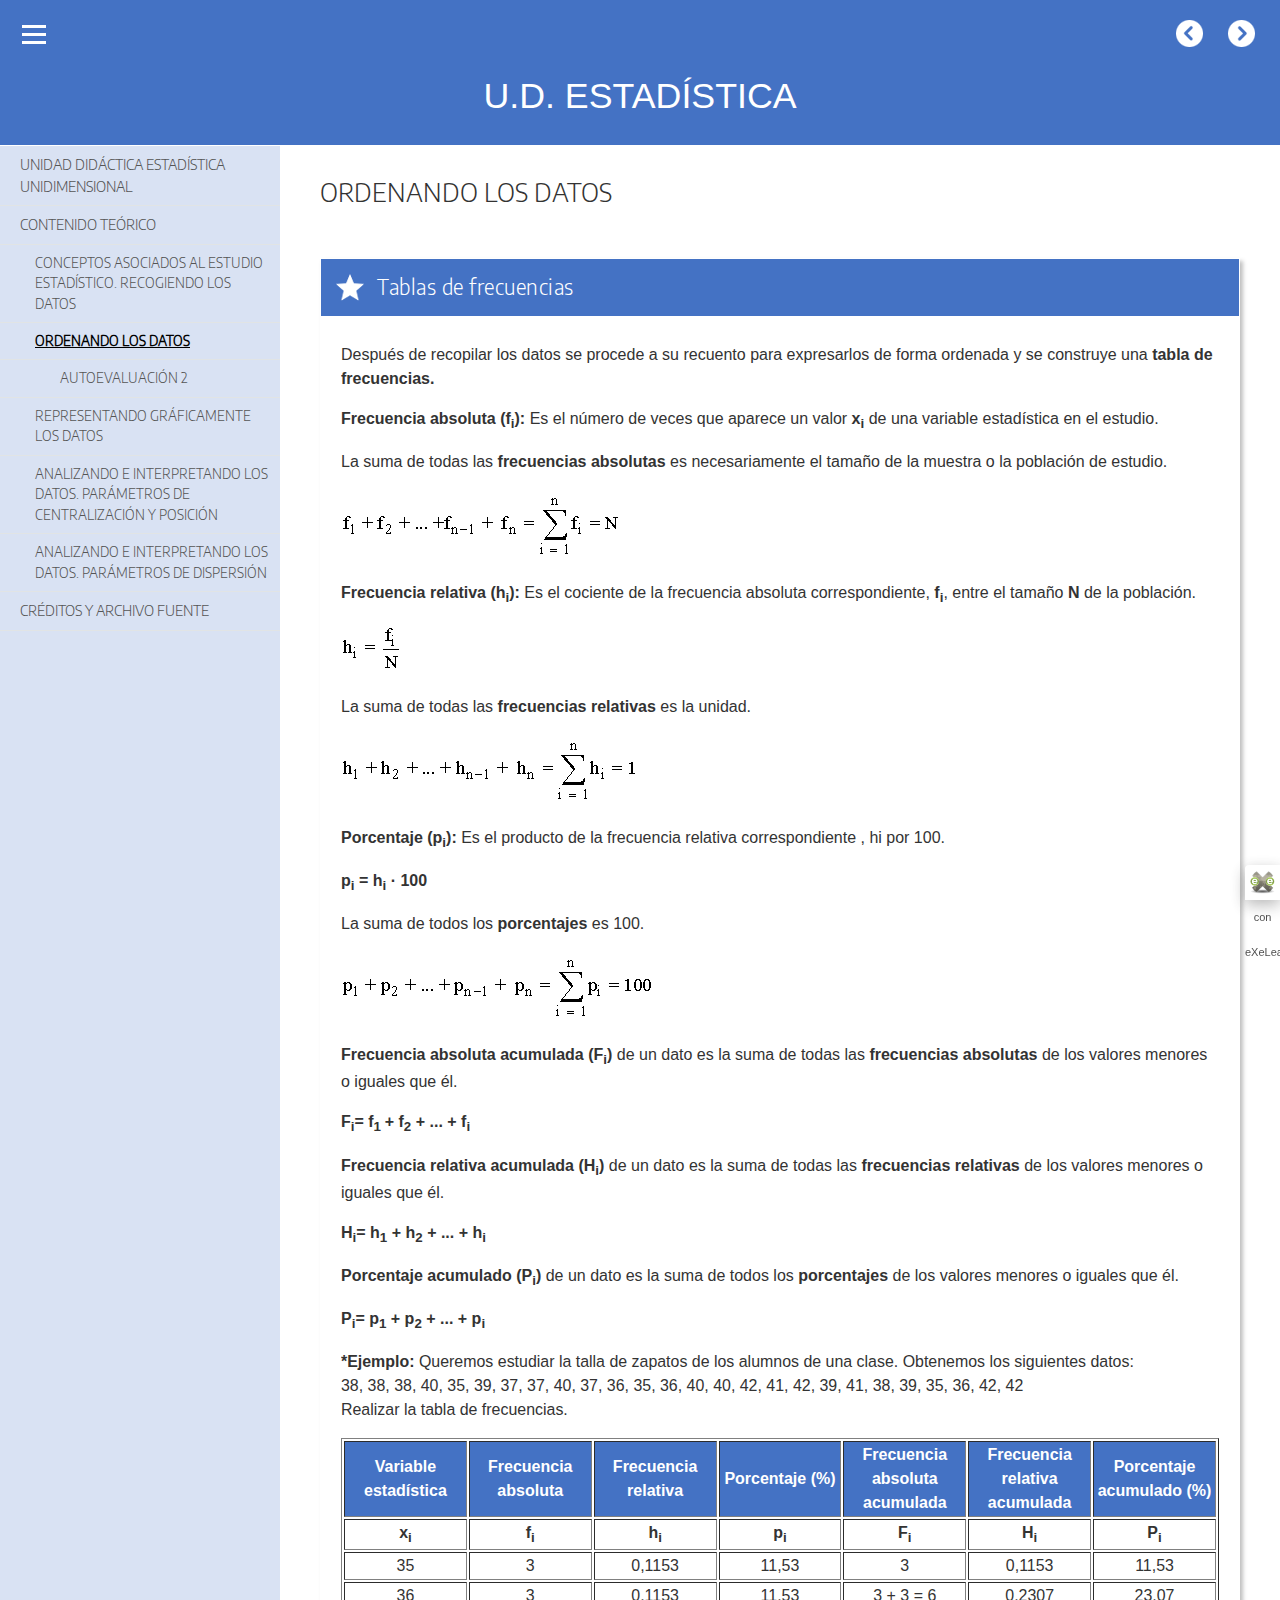
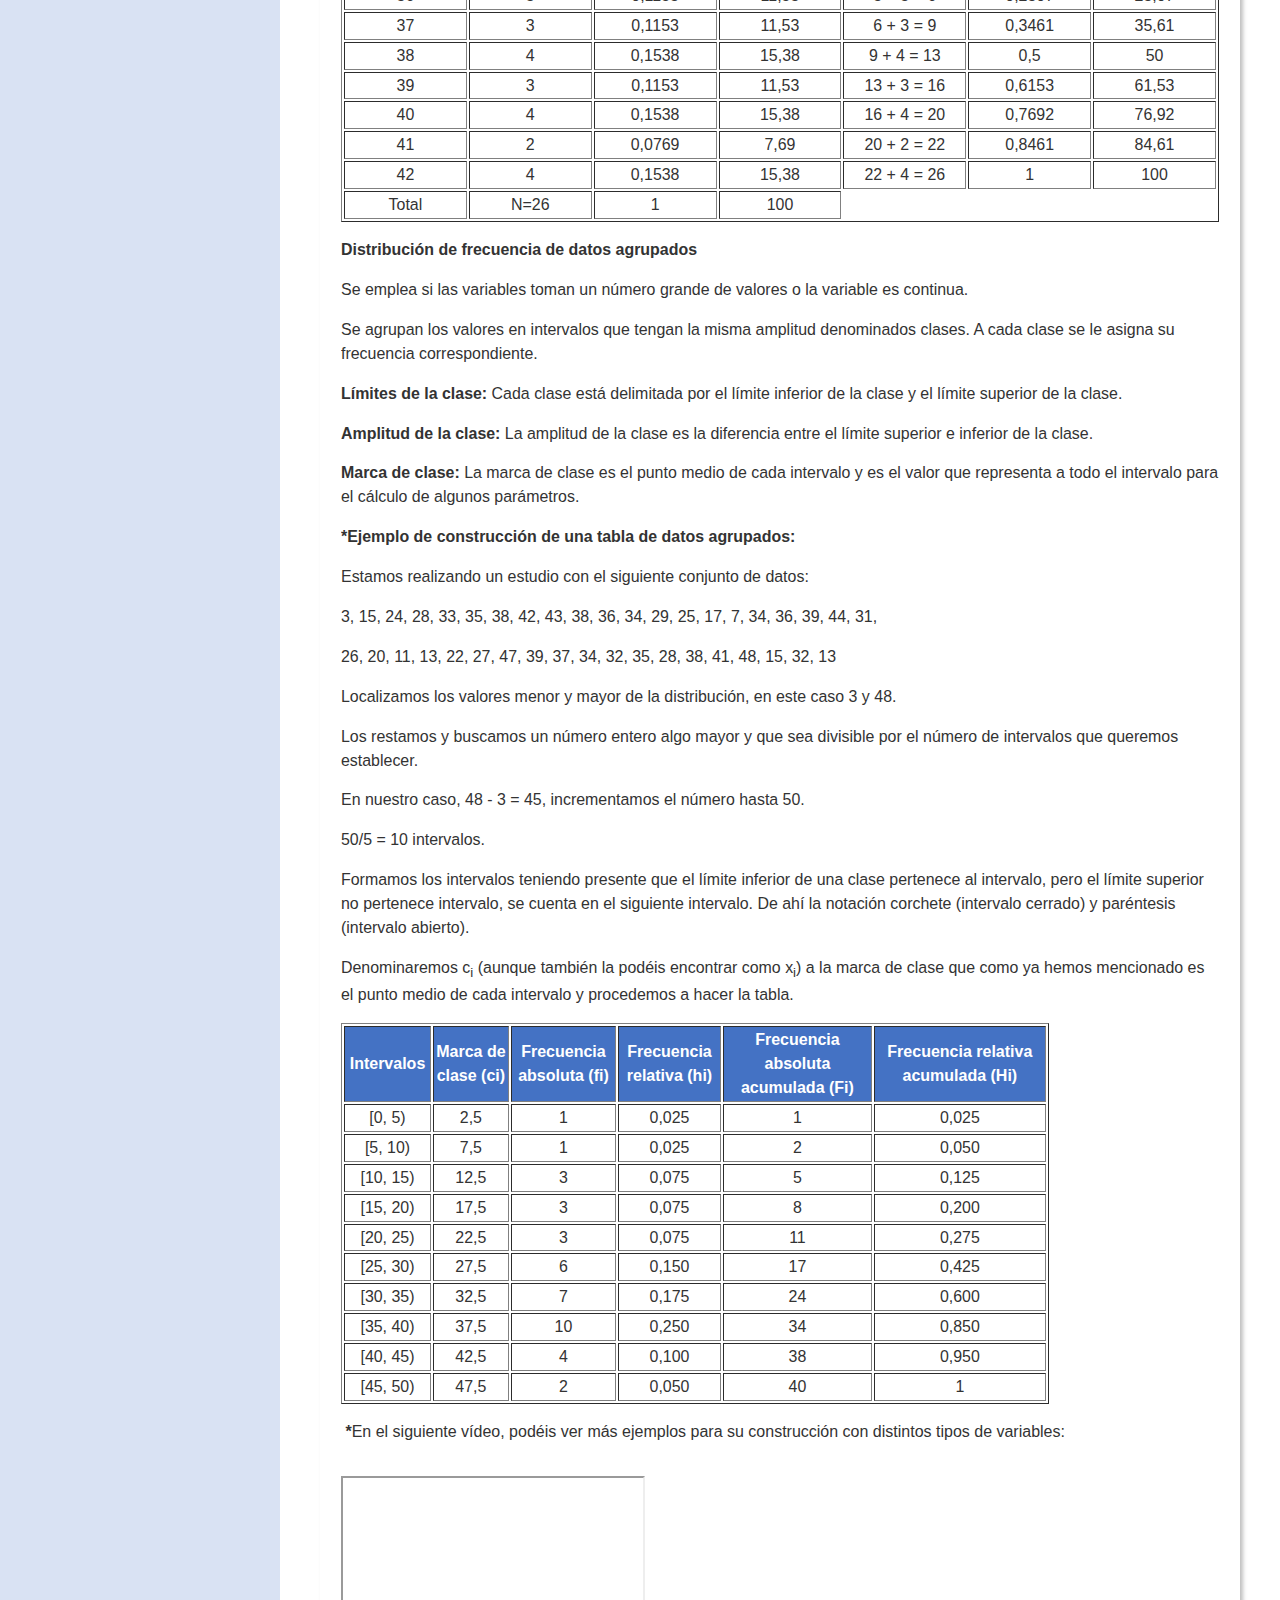
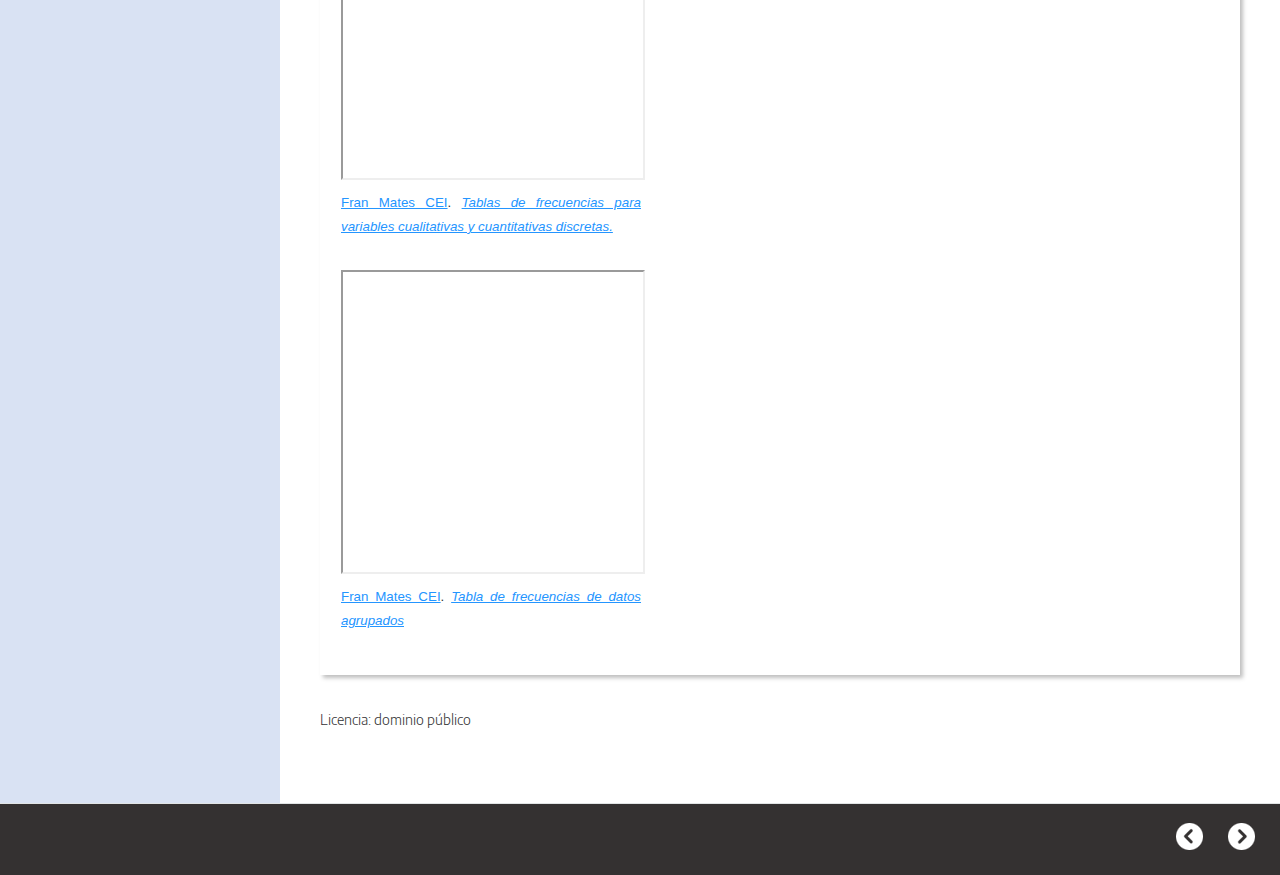
<file: ordenando_los_datos.html>
<!doctype html>
<html lang="es">
<head>
<link rel="stylesheet" type="text/css" href="base.css" />
<link rel="stylesheet" type="text/css" href="content.css" />
<link rel="stylesheet" type="text/css" href="nav.css" />
<meta http-equiv="content-type" content="text/html;  charset=utf-8" />
<title>ORDENANDO LOS DATOS | U.D. ESTADÍSTICA </title>
<link rel="shortcut icon" href="favicon.ico" type="image/x-icon" />
<meta name="author" content="Vicente Ranea Palma" />
<meta name="generator" content="eXeLearning 2.8 - exelearning.net" />
<!--[if lt IE 9]><script type="text/javascript" src="exe_html5.js"></script><![endif]-->
<script type="text/javascript" src="exe_jquery.js"></script>
<script type="text/javascript" src="common_i18n.js"></script>
<script type="text/javascript" src="common.js"></script>
<meta name="viewport" content="width=device-width, initial-scale=1" />
    </head>
<body class="exe-web-site" id="exe-node-3"><script type="text/javascript">document.body.className+=" js"</script>
<div id="content">
<p id="skipNav"><a href="#main" class="sr-av">Saltar la navegación</a></p>
<header id="header" ><div id="headerContent">U.D. ESTADÍSTICA</div></header>
<nav id="siteNav">
<ul>
   <li><a href="index.html" class="daddy main-node">UNIDAD DIDÁCTICA ESTADÍSTICA UNIDIMENSIONAL</a></li>
   <li class="current-page-parent"><a href="contenido_terico.html" class="current-page-parent daddy">CONTENIDO TEÓRICO</a>
   <ul>
      <li><a href="conceptos_asociados_al_estudio_estadstico_recogiendo_los_datos.html" class="daddy">CONCEPTOS ASOCIADOS AL ESTUDIO ESTADÍSTICO. RECOGIENDO LOS DATOS</a>
      <ul class="other-section">
         <li><a href="autoevaluacin_1.html" class="no-ch">AUTOEVALUACIÓN 1</a></li>
      </ul>
      </li>
      <li id="active"><a href="ordenando_los_datos.html" class="active daddy">ORDENANDO LOS DATOS</a>
      <ul>
         <li><a href="autoevaluacin_2.html" class="no-ch">AUTOEVALUACIÓN 2</a></li>
      </ul>
      </li>
      <li><a href="representando_grficamente_los_datos.html" class="daddy">REPRESENTANDO GRÁFICAMENTE LOS DATOS</a>
      <ul class="other-section">
         <li><a href="autoevaluacin_3.html" class="no-ch">AUTOEVALUACIÓN 3</a></li>
      </ul>
      </li>
      <li><a href="analizando_e_interpretando_los_datos_parmetros_de_centralizacin_y_posicin.html" class="daddy">ANALIZANDO E INTERPRETANDO LOS DATOS. PARÁMETROS DE CENTRALIZACIÓN Y POSICIÓN</a>
      <ul class="other-section">
         <li><a href="autoevaluacin_4.html" class="no-ch">AUTOEVALUACIÓN 4</a></li>
      </ul>
      </li>
      <li><a href="analizando_e_interpretando_los_datos_parmetros_de_dispersin.html" class="daddy">ANALIZANDO E INTERPRETANDO LOS DATOS. PARÁMETROS DE DISPERSIÓN</a>
      <ul class="other-section">
         <li><a href="autoevaluacin_5.html" class="no-ch">AUTOEVALUACIÓN 5</a></li>
      </ul>
      </li>
   </ul>
   </li>
   <li><a href="crditos_y_archivo_fuente.html" class="no-ch">CRÉDITOS Y ARCHIVO FUENTE</a></li>
</ul>
</nav>
<div id='topPagination'>
<nav class="pagination noprt">
<a href="autoevaluacin_1.html" class="prev"><span><span>&laquo; </span>Anterior</span></a> <span class="sep">| </span><a href="autoevaluacin_2.html" class="next"><span>Siguiente<span> &raquo;</span></span></a>
</nav>
</div>
<div id="main-wrapper">
<section id="main">
<header id="nodeDecoration"><h1 id="nodeTitle">ORDENANDO LOS DATOS</h1></header>
<article class="iDevice_wrapper textIdevice em_iDevice em_iDevice_bulb" id="id18">
<div class="iDevice emphasis1" >
<header class="iDevice_header"><h1 class="iDeviceTitle">Tablas de frecuencias</h1></header>
<div class="iDevice_inner">
<div class="iDevice_content_wrapper">
<div id="ta18_127_2" class="block iDevice_content">
<div class="exe-text"><p><span style="font-size: 12pt; font-family: arial, helvetica, sans-serif;">Después de recopilar los datos se procede a su recuento para expresarlos de forma ordenada y se construye una <strong>tabla de frecuencias.</strong></span></p>
<p><span style="font-size: 12pt; font-family: arial, helvetica, sans-serif;"><strong>Frecuencia absoluta (f<sub>i</sub>):</strong> Es el número de veces que aparece un valor<strong> x<sub>i</sub></strong> de una variable estadística en el estudio.</span></p>
<p><span style="font-size: 12pt; font-family: arial, helvetica, sans-serif;">La suma de todas las <strong>frecuencias absolutas</strong> es necesariamente el tamaño de la muestra o la población de estudio.</span></p>
<p><span style="font-size: 12pt; font-family: arial, helvetica, sans-serif;"><img src="form_2.gif" width="280" height="68" alt="frecuencia absoluta" /></span></p>
<p><span style="font-size: 12pt; font-family: arial, helvetica, sans-serif;"><strong>Frecuencia relativa (h<sub>i</sub>):</strong> Es el cociente de la frecuencia absoluta correspondiente, <strong>f<sub>i</sub></strong>, entre el tamaño <strong>N</strong> de la población.</span></p>
<p><span style="font-size: 12pt; font-family: arial, helvetica, sans-serif;"><img src="form_1.gif" width="62" height="48" alt="frecuencia relativa" /></span></p>
<p><span style="font-size: 12pt; font-family: arial, helvetica, sans-serif;">La suma de todas las <strong>frecuencias relativas</strong> es la unidad.</span></p>
<p><span style="font-size: 12pt; font-family: arial, helvetica, sans-serif;"><img src="form_3.gif" width="297" height="68" alt="unidad" /></span></p>
<p><span style="font-size: 12pt; font-family: arial, helvetica, sans-serif;"><strong>Porcentaje (p<sub>i</sub>):</strong> Es el producto de la frecuencia relativa correspondiente , hi por 100.</span></p>
<p><span style="font-size: 12pt; font-family: arial, helvetica, sans-serif;"><strong>p<sub>i</sub> = h<sub>i</sub> · 100</strong></span></p>
<p><span style="font-size: 12pt; font-family: arial, helvetica, sans-serif;">La suma de todos los <strong>porcentajes</strong> es 100.</span></p>
<p><span style="font-size: 12pt; font-family: arial, helvetica, sans-serif;"><img src="form_4.gif" width="314" height="68" alt="cien" /></span></p>
<p><span style="font-size: 12pt; font-family: arial, helvetica, sans-serif;"><strong>Frecuencia absoluta acumulada (F<sub>i</sub>)</strong> de un dato es la suma de todas las <strong>frecuencias absolutas</strong> de los valores menores o iguales que él.</span></p>
<p><span style="font-size: 12pt; font-family: arial, helvetica, sans-serif;"><strong>F<sub>i</sub>= f<sub>1 </sub>+ f<sub>2</sub> + ... + f<sub>i</sub></strong></span></p>
<p><span style="font-size: 12pt; font-family: arial, helvetica, sans-serif;"><strong>Frecuencia relativa acumulada (H<sub>i</sub>)</strong> de un dato es la suma de todas las <strong>frecuencias relativas</strong> de los valores menores o iguales que él.</span></p>
<p><span style="font-size: 12pt; font-family: arial, helvetica, sans-serif;"><strong>H<sub>i</sub>= h<sub>1</sub> + h<sub>2</sub> + ... + h<sub>i</sub></strong></span></p>
<p><span style="font-size: 12pt; font-family: arial, helvetica, sans-serif;"><strong>Porcentaje acumulado (P<sub>i</sub>)</strong> de un dato es la suma de todos los <strong>porcentajes</strong> de los valores menores o iguales que él.</span></p>
<p><span style="font-size: 12pt; font-family: arial, helvetica, sans-serif;"><strong>P<sub>i</sub>= p<sub>1</sub> + p<sub>2</sub> + ... + p<sub>i</sub></strong></span></p>
<p><span style="font-family: arial, helvetica, sans-serif;"><strong>*Ejemplo: </strong>Queremos estudiar la talla de zapatos de los alumnos de una clase. Obtenemos los siguientes datos:<br />38, 38, 38, 40, 35, 39, 37, 37, 40, 37, 36, 35, 36, 40, 40, 42, 41, 42, 39, 41, 38, 39, 35, 36, 42, 42<br />Realizar la tabla de frecuencias.</span></p>
<table border="1" style="width: 100%; height: 261px;">
<tbody>
<tr style="height: 51px;">
<td style="width: 14.2857%; height: 51px; background-color: #4472c4; text-align: center;"><span style="font-family: arial, helvetica, sans-serif; color: #ffffff;"><strong><span style="font-size: 12pt;">Variable estadística</span></strong></span></td>
<td style="width: 14.2857%; height: 51px; background-color: #4472c4; text-align: center;"><span style="font-family: arial, helvetica, sans-serif; color: #ffffff;"><strong><span style="font-size: 12pt;">Frecuencia absoluta</span></strong></span></td>
<td style="width: 14.2857%; height: 51px; background-color: #4472c4; text-align: center;"><span style="font-family: arial, helvetica, sans-serif; color: #ffffff;"><strong><span style="font-size: 12pt;">Frecuencia relativa</span></strong></span></td>
<td style="width: 14.2857%; height: 51px; background-color: #4472c4; text-align: center;"><span style="font-family: arial, helvetica, sans-serif; color: #ffffff;"><strong><span style="font-size: 12pt;">Porcentaje (%)</span></strong></span></td>
<td style="width: 14.2857%; height: 51px; background-color: #4472c4; text-align: center;"><span style="font-family: arial, helvetica, sans-serif; color: #ffffff;"><strong><span style="font-size: 12pt;">Frecuencia absoluta acumulada</span></strong></span></td>
<td style="width: 14.2857%; height: 51px; background-color: #4472c4; text-align: center;"><span style="font-family: arial, helvetica, sans-serif; color: #ffffff;"><strong><span style="font-size: 12pt;">Frecuencia relativa acumulada</span></strong></span></td>
<td style="width: 14.2857%; height: 51px; background-color: #4472c4; text-align: center;"><span style="font-family: arial, helvetica, sans-serif; color: #ffffff;"><strong><span style="font-size: 12pt;">Porcentaje acumulado (%)</span></strong></span></td>
</tr>
<tr style="height: 21px;">
<td style="width: 14.2857%; height: 21px; text-align: center;"><span style="font-family: arial, helvetica, sans-serif;"><strong>x<sub>i</sub></strong></span></td>
<td style="width: 14.2857%; height: 21px; text-align: center;"><span style="font-family: arial, helvetica, sans-serif;"><strong>f<sub>i</sub></strong></span></td>
<td style="width: 14.2857%; height: 21px; text-align: center;"><span style="font-family: arial, helvetica, sans-serif;"><strong>h<sub>i</sub></strong></span></td>
<td style="width: 14.2857%; height: 21px; text-align: center;"><span style="font-family: arial, helvetica, sans-serif;"><strong>p<sub>i</sub></strong></span></td>
<td style="width: 14.2857%; height: 21px; text-align: center;"><span style="font-family: arial, helvetica, sans-serif;"><strong>F<sub>i</sub></strong></span></td>
<td style="width: 14.2857%; height: 21px; text-align: center;"><span style="font-family: arial, helvetica, sans-serif;"><strong>H<sub>i</sub></strong></span></td>
<td style="width: 14.2857%; height: 21px; text-align: center;"><span style="font-family: arial, helvetica, sans-serif;"><strong>P<sub>i</sub></strong></span></td>
</tr>
<tr style="height: 21px;">
<td style="width: 14.2857%; height: 21px; text-align: center;"><span style="font-family: arial, helvetica, sans-serif;">35</span></td>
<td style="width: 14.2857%; height: 21px; text-align: center;"><span style="font-family: arial, helvetica, sans-serif;">3</span></td>
<td style="width: 14.2857%; height: 21px; text-align: center;"><span style="font-family: arial, helvetica, sans-serif;">0,1153</span></td>
<td style="width: 14.2857%; height: 21px; text-align: center;"><span style="font-family: arial, helvetica, sans-serif;">11,53</span></td>
<td style="width: 14.2857%; height: 21px; text-align: center;"><span style="font-family: arial, helvetica, sans-serif;">3</span></td>
<td style="width: 14.2857%; height: 21px; text-align: center;"><span style="font-family: arial, helvetica, sans-serif;">0,1153</span></td>
<td style="width: 14.2857%; height: 21px; text-align: center;"><span style="font-family: arial, helvetica, sans-serif;">11,53</span></td>
</tr>
<tr style="height: 21px;">
<td style="width: 14.2857%; height: 21px; text-align: center;"><span style="font-family: arial, helvetica, sans-serif;">36</span></td>
<td style="width: 14.2857%; height: 21px; text-align: center;"><span style="font-family: arial, helvetica, sans-serif;">3</span></td>
<td style="width: 14.2857%; height: 21px; text-align: center;"><span style="font-family: arial, helvetica, sans-serif;">0,1153</span></td>
<td style="width: 14.2857%; height: 21px; text-align: center;"><span style="font-family: arial, helvetica, sans-serif;">11,53</span></td>
<td style="width: 14.2857%; height: 21px; text-align: center;"><span style="font-family: arial, helvetica, sans-serif;">3 + 3 = 6</span></td>
<td style="width: 14.2857%; height: 21px; text-align: center;"><span style="font-family: arial, helvetica, sans-serif;">0,2307</span></td>
<td style="width: 14.2857%; height: 21px; text-align: center;"><span style="font-family: arial, helvetica, sans-serif;">23,07</span></td>
</tr>
<tr style="height: 21px;">
<td style="width: 14.2857%; height: 21px; text-align: center;"><span style="font-family: arial, helvetica, sans-serif;">37</span></td>
<td style="width: 14.2857%; height: 21px; text-align: center;"><span style="font-family: arial, helvetica, sans-serif;">3</span></td>
<td style="width: 14.2857%; height: 21px; text-align: center;"><span style="font-family: arial, helvetica, sans-serif;">0,1153</span></td>
<td style="width: 14.2857%; height: 21px; text-align: center;"><span style="font-family: arial, helvetica, sans-serif;">11,53</span></td>
<td style="width: 14.2857%; height: 21px; text-align: center;"><span style="font-family: arial, helvetica, sans-serif;">6 + 3 = 9</span></td>
<td style="width: 14.2857%; height: 21px; text-align: center;"><span style="font-family: arial, helvetica, sans-serif;">0,3461</span></td>
<td style="width: 14.2857%; height: 21px; text-align: center;"><span style="font-family: arial, helvetica, sans-serif;">35,61</span></td>
</tr>
<tr style="height: 21px;">
<td style="width: 14.2857%; height: 21px; text-align: center;"><span style="font-family: arial, helvetica, sans-serif;">38</span></td>
<td style="width: 14.2857%; height: 21px; text-align: center;"><span style="font-family: arial, helvetica, sans-serif;">4</span></td>
<td style="width: 14.2857%; height: 21px; text-align: center;"><span style="font-family: arial, helvetica, sans-serif;">0,1538</span></td>
<td style="width: 14.2857%; height: 21px; text-align: center;"><span style="font-family: arial, helvetica, sans-serif;">15,38</span></td>
<td style="width: 14.2857%; height: 21px; text-align: center;"><span style="font-family: arial, helvetica, sans-serif;">9 + 4 = 13</span></td>
<td style="width: 14.2857%; height: 21px; text-align: center;"><span style="font-family: arial, helvetica, sans-serif;">0,5</span></td>
<td style="width: 14.2857%; height: 21px; text-align: center;"><span style="font-family: arial, helvetica, sans-serif;">50</span></td>
</tr>
<tr style="height: 21px;">
<td style="width: 14.2857%; height: 21px; text-align: center;"><span style="font-family: arial, helvetica, sans-serif;">39</span></td>
<td style="width: 14.2857%; height: 21px; text-align: center;"><span style="font-family: arial, helvetica, sans-serif;">3</span></td>
<td style="width: 14.2857%; height: 21px; text-align: center;"><span style="font-family: arial, helvetica, sans-serif;">0,1153</span></td>
<td style="width: 14.2857%; height: 21px; text-align: center;"><span style="font-family: arial, helvetica, sans-serif;">11,53</span></td>
<td style="width: 14.2857%; height: 21px; text-align: center;"><span style="font-family: arial, helvetica, sans-serif;">13 + 3 = 16</span></td>
<td style="width: 14.2857%; height: 21px; text-align: center;"><span style="font-family: arial, helvetica, sans-serif;">0,6153</span></td>
<td style="width: 14.2857%; height: 21px; text-align: center;"><span style="font-family: arial, helvetica, sans-serif;">61,53</span></td>
</tr>
<tr style="height: 21px;">
<td style="width: 14.2857%; height: 21px; text-align: center;"><span style="font-family: arial, helvetica, sans-serif;">40</span></td>
<td style="width: 14.2857%; height: 21px; text-align: center;"><span style="font-family: arial, helvetica, sans-serif;">4</span></td>
<td style="width: 14.2857%; height: 21px; text-align: center;"><span style="font-family: arial, helvetica, sans-serif;">0,1538</span></td>
<td style="width: 14.2857%; height: 21px; text-align: center;"><span style="font-family: arial, helvetica, sans-serif;">15,38</span></td>
<td style="width: 14.2857%; height: 21px; text-align: center;"><span style="font-family: arial, helvetica, sans-serif;">16 + 4 = 20</span></td>
<td style="width: 14.2857%; height: 21px; text-align: center;"><span style="font-family: arial, helvetica, sans-serif;">0,7692</span></td>
<td style="width: 14.2857%; height: 21px; text-align: center;"><span style="font-family: arial, helvetica, sans-serif;">76,92</span></td>
</tr>
<tr style="height: 21px;">
<td style="width: 14.2857%; height: 21px; text-align: center;"><span style="font-family: arial, helvetica, sans-serif;">41</span></td>
<td style="width: 14.2857%; height: 21px; text-align: center;"><span style="font-family: arial, helvetica, sans-serif;">2</span></td>
<td style="width: 14.2857%; height: 21px; text-align: center;"><span style="font-family: arial, helvetica, sans-serif;">0,0769</span></td>
<td style="width: 14.2857%; height: 21px; text-align: center;"><span style="font-family: arial, helvetica, sans-serif;">7,69</span></td>
<td style="width: 14.2857%; height: 21px; text-align: center;"><span style="font-family: arial, helvetica, sans-serif;">20 + 2 = 22</span></td>
<td style="width: 14.2857%; height: 21px; text-align: center;"><span style="font-family: arial, helvetica, sans-serif;">0,8461</span></td>
<td style="width: 14.2857%; height: 21px; text-align: center;"><span style="font-family: arial, helvetica, sans-serif;">84,61</span></td>
</tr>
<tr style="height: 21px;">
<td style="width: 14.2857%; height: 21px; text-align: center;"><span style="font-family: arial, helvetica, sans-serif;">42</span></td>
<td style="width: 14.2857%; height: 21px; text-align: center;"><span style="font-family: arial, helvetica, sans-serif;">4</span></td>
<td style="width: 14.2857%; height: 21px; text-align: center;"><span style="font-family: arial, helvetica, sans-serif;">0,1538</span></td>
<td style="width: 14.2857%; height: 21px; text-align: center;"><span style="font-family: arial, helvetica, sans-serif;">15,38</span></td>
<td style="width: 14.2857%; height: 21px; text-align: center;"><span style="font-family: arial, helvetica, sans-serif;">22 + 4 = 26</span></td>
<td style="width: 14.2857%; height: 21px; text-align: center;"><span style="font-family: arial, helvetica, sans-serif;">1</span></td>
<td style="width: 14.2857%; height: 21px; text-align: center;"><span style="font-family: arial, helvetica, sans-serif;">100</span></td>
</tr>
<tr style="height: 21px;">
<td style="width: 14.2857%; height: 21px; text-align: center;"><span style="font-family: arial, helvetica, sans-serif;">Total</span></td>
<td style="width: 14.2857%; height: 21px; text-align: center;"><span style="font-family: arial, helvetica, sans-serif;">N=26</span></td>
<td style="width: 14.2857%; height: 21px; text-align: center;"><span style="font-family: arial, helvetica, sans-serif;">1</span></td>
<td style="width: 14.2857%; height: 21px; text-align: center;"><span style="font-family: arial, helvetica, sans-serif;">100</span></td>
<td style="width: 14.2857%; height: 21px; border-style: none;"></td>
<td style="width: 14.2857%; height: 21px; border-style: none;"></td>
<td style="width: 14.2857%; height: 21px; border-style: none;"></td>
</tr>
</tbody>
</table>
<p><span style="font-family: arial, helvetica, sans-serif;"><strong></strong><strong>Distribución de frecuencia de datos agrupados</strong></span></p>
<p><span style="font-family: arial, helvetica, sans-serif;">Se emplea si las variables toman un número grande de valores o la variable es continua.</span></p>
<p><span style="font-family: arial, helvetica, sans-serif;">Se agrupan los valores en intervalos que tengan la misma amplitud denominados clases. A cada clase se le asigna su frecuencia correspondiente.</span></p>
<p><span style="font-family: arial, helvetica, sans-serif;"><strong>Límites de la clase:</strong> Cada clase está delimitada por el límite inferior de la clase y el límite superior de la clase.</span></p>
<p><span style="font-family: arial, helvetica, sans-serif;"><strong>Amplitud de la clase:</strong> La amplitud de la clase es la diferencia entre el límite superior e inferior de la clase.</span></p>
<p><span style="font-family: arial, helvetica, sans-serif;"><strong>Marca de clase:</strong> La marca de clase es el punto medio de cada intervalo y es el valor que representa a todo el intervalo para el cálculo de algunos parámetros.</span></p>
<p><span style="font-family: arial, helvetica, sans-serif;"><strong>*Ejemplo de construcción de una tabla de datos agrupados:</strong></span></p>
<p><span style="font-family: arial, helvetica, sans-serif;">Estamos realizando un estudio con el siguiente conjunto de datos:</span></p>
<p><span style="font-family: arial, helvetica, sans-serif;">3, 15, 24, 28, 33, 35, 38, 42, 43, 38, 36, 34, 29, 25, 17, 7, 34, 36, 39, 44, 31, </span></p>
<p><span style="font-family: arial, helvetica, sans-serif;">26, 20, 11, 13, 22, 27, 47, 39, 37, 34, 32, 35, 28, 38, 41, 48, 15, 32, 13</span></p>
<p><span style="font-family: arial, helvetica, sans-serif;">Localizamos los valores menor y mayor de la distribución, en este caso 3 y 48.</span></p>
<p><span style="font-family: arial, helvetica, sans-serif;">Los restamos y buscamos un número entero algo mayor y que sea divisible por el número de intervalos que queremos establecer.</span></p>
<p><span style="font-family: arial, helvetica, sans-serif;">En nuestro caso, 48 - 3 = 45, incrementamos el número hasta 50.</span></p>
<p><span style="font-family: arial, helvetica, sans-serif;">50/5 = 10 intervalos.</span></p>
<p><span style="font-family: arial, helvetica, sans-serif;">Formamos los intervalos teniendo presente que el límite inferior de una clase pertenece al intervalo, pero el límite superior no pertenece intervalo, se cuenta en el siguiente intervalo. De ahí la notación corchete (intervalo cerrado) y paréntesis (intervalo abierto).</span></p>
<p><span style="font-family: arial, helvetica, sans-serif;">Denominaremos c<sub>i</sub> (aunque también la podéis encontrar como x<sub>i</sub>) a la marca de clase que como ya hemos mencionado es el punto medio de cada intervalo y procedemos a hacer la tabla.</span></p>
<table border="1" style="width: 80.6018%; height: 155px;">
<tbody>
<tr style="height: 21px;">
<td style="width: 6.33046%; height: 21px; background-color: #4472c4; text-align: center;"><span style="font-family: arial, helvetica, sans-serif; font-size: 12pt; color: #ffffff;"><strong>Intervalos</strong></span></td>
<td style="width: 9.38148%; height: 21px; background-color: #4472c4; text-align: center;"><span style="font-family: arial, helvetica, sans-serif; font-size: 12pt; color: #ffffff;"><strong>Marca de clase (ci)</strong></span></td>
<td style="width: 13.0381%; height: 21px; background-color: #4472c4; text-align: center;"><span style="font-family: arial, helvetica, sans-serif; font-size: 12pt; color: #ffffff;"><strong>Frecuencia absoluta (fi)</strong></span></td>
<td style="width: 12.1584%; height: 21px; background-color: #4472c4; text-align: center;"><span style="font-family: arial, helvetica, sans-serif; font-size: 12pt; color: #ffffff;"><strong>Frecuencia relativa (hi)</strong></span></td>
<td style="width: 18.4583%; height: 21px; background-color: #4472c4; text-align: center;"><span style="font-family: arial, helvetica, sans-serif; font-size: 12pt; color: #ffffff;"><strong>Frecuencia absoluta acumulada (Fi)</strong></span></td>
<td style="width: 21.2356%; height: 21px; background-color: #4472c4; text-align: center;"><span style="font-family: arial, helvetica, sans-serif; font-size: 12pt; color: #ffffff;"><strong>Frecuencia relativa acumulada (Hi)</strong></span></td>
</tr>
<tr style="height: 21px;">
<td style="width: 6.33046%; height: 21px; text-align: center;"><span style="font-family: arial, helvetica, sans-serif;">[0, 5)</span></td>
<td style="width: 9.38148%; height: 21px; text-align: center;"><span style="font-family: arial, helvetica, sans-serif;">2,5</span></td>
<td style="width: 13.0381%; height: 21px; text-align: center;"><span style="font-family: arial, helvetica, sans-serif;">1</span></td>
<td style="width: 12.1584%; height: 21px; text-align: center;"><span style="font-family: arial, helvetica, sans-serif;">0,025</span></td>
<td style="width: 18.4583%; height: 21px; text-align: center;"><span style="font-family: arial, helvetica, sans-serif;">1</span></td>
<td style="width: 21.2356%; height: 21px; text-align: center;"><span style="font-family: arial, helvetica, sans-serif;">0,025</span></td>
</tr>
<tr style="height: 16px;">
<td style="width: 6.33046%; height: 16px; text-align: center;"><span style="font-family: arial, helvetica, sans-serif;">[5, 10)</span></td>
<td style="width: 9.38148%; height: 16px; text-align: center;"><span style="font-family: arial, helvetica, sans-serif;">7,5</span></td>
<td style="width: 13.0381%; height: 16px; text-align: center;"><span style="font-family: arial, helvetica, sans-serif;">1</span></td>
<td style="width: 12.1584%; height: 16px; text-align: center;"><span style="font-family: arial, helvetica, sans-serif;">0,025</span></td>
<td style="width: 18.4583%; height: 16px; text-align: center;"><span style="font-family: arial, helvetica, sans-serif;">2</span></td>
<td style="width: 21.2356%; height: 16px; text-align: center;"><span style="font-family: arial, helvetica, sans-serif;">0,050</span></td>
</tr>
<tr style="height: 21px;">
<td style="width: 6.33046%; height: 21px; text-align: center;"><span style="font-family: arial, helvetica, sans-serif;">[10, 15)</span></td>
<td style="width: 9.38148%; height: 21px; text-align: center;"><span style="font-family: arial, helvetica, sans-serif;">12,5</span></td>
<td style="width: 13.0381%; height: 21px; text-align: center;"><span style="font-family: arial, helvetica, sans-serif;">3</span></td>
<td style="width: 12.1584%; height: 21px; text-align: center;"><span style="font-family: arial, helvetica, sans-serif;">0,075</span></td>
<td style="width: 18.4583%; height: 21px; text-align: center;"><span style="font-family: arial, helvetica, sans-serif;">5</span></td>
<td style="width: 21.2356%; height: 21px; text-align: center;"><span style="font-family: arial, helvetica, sans-serif;">0,125</span></td>
</tr>
<tr style="height: 13px;">
<td style="width: 6.33046%; height: 13px; text-align: center;"><span style="font-family: arial, helvetica, sans-serif;">[15, 20)</span></td>
<td style="width: 9.38148%; height: 13px; text-align: center;"><span style="font-family: arial, helvetica, sans-serif;">17,5</span></td>
<td style="width: 13.0381%; height: 13px; text-align: center;"><span style="font-family: arial, helvetica, sans-serif;">3</span></td>
<td style="width: 12.1584%; height: 13px; text-align: center;"><span style="font-family: arial, helvetica, sans-serif;">0,075</span></td>
<td style="width: 18.4583%; height: 13px; text-align: center;"><span style="font-family: arial, helvetica, sans-serif;">8</span></td>
<td style="width: 21.2356%; height: 13px; text-align: center;"><span style="font-family: arial, helvetica, sans-serif;">0,200</span></td>
</tr>
<tr style="height: 10px;">
<td style="width: 6.33046%; height: 10px; text-align: center;"><span style="font-family: arial, helvetica, sans-serif;">[20, 25)</span></td>
<td style="width: 9.38148%; height: 10px; text-align: center;"><span style="font-family: arial, helvetica, sans-serif;">22,5</span></td>
<td style="width: 13.0381%; height: 10px; text-align: center;"><span style="font-family: arial, helvetica, sans-serif;">3</span></td>
<td style="width: 12.1584%; height: 10px; text-align: center;"><span style="font-family: arial, helvetica, sans-serif;">0,075</span></td>
<td style="width: 18.4583%; height: 10px; text-align: center;"><span style="font-family: arial, helvetica, sans-serif;">11</span></td>
<td style="width: 21.2356%; height: 10px; text-align: center;"><span style="font-family: arial, helvetica, sans-serif;">0,275</span></td>
</tr>
<tr style="height: 10px;">
<td style="width: 6.33046%; height: 10px; text-align: center;"><span style="font-family: arial, helvetica, sans-serif;">[25, 30)</span></td>
<td style="width: 9.38148%; height: 10px; text-align: center;"><span style="font-family: arial, helvetica, sans-serif;">27,5</span></td>
<td style="width: 13.0381%; height: 10px; text-align: center;"><span style="font-family: arial, helvetica, sans-serif;">6</span></td>
<td style="width: 12.1584%; height: 10px; text-align: center;"><span style="font-family: arial, helvetica, sans-serif;">0,150</span></td>
<td style="width: 18.4583%; height: 10px; text-align: center;"><span style="font-family: arial, helvetica, sans-serif;">17</span></td>
<td style="width: 21.2356%; height: 10px; text-align: center;"><span style="font-family: arial, helvetica, sans-serif;">0,425</span></td>
</tr>
<tr style="height: 10px;">
<td style="width: 6.33046%; height: 10px; text-align: center;"><span style="font-family: arial, helvetica, sans-serif;">[30, 35)</span></td>
<td style="width: 9.38148%; height: 10px; text-align: center;"><span style="font-family: arial, helvetica, sans-serif;">32,5</span></td>
<td style="width: 13.0381%; height: 10px; text-align: center;"><span style="font-family: arial, helvetica, sans-serif;">7</span></td>
<td style="width: 12.1584%; height: 10px; text-align: center;"><span style="font-family: arial, helvetica, sans-serif;">0,175</span></td>
<td style="width: 18.4583%; height: 10px; text-align: center;"><span style="font-family: arial, helvetica, sans-serif;">24</span></td>
<td style="width: 21.2356%; height: 10px; text-align: center;"><span style="font-family: arial, helvetica, sans-serif;">0,600</span></td>
</tr>
<tr style="height: 16px;">
<td style="width: 6.33046%; height: 16px; text-align: center;"><span style="font-family: arial, helvetica, sans-serif;">[35, 40)</span></td>
<td style="width: 9.38148%; height: 16px; text-align: center;"><span style="font-family: arial, helvetica, sans-serif;">37,5</span></td>
<td style="width: 13.0381%; height: 16px; text-align: center;"><span style="font-family: arial, helvetica, sans-serif;">10</span></td>
<td style="width: 12.1584%; height: 16px; text-align: center;"><span style="font-family: arial, helvetica, sans-serif;">0,250</span></td>
<td style="width: 18.4583%; height: 16px; text-align: center;"><span style="font-family: arial, helvetica, sans-serif;">34</span></td>
<td style="width: 21.2356%; height: 16px; text-align: center;"><span style="font-family: arial, helvetica, sans-serif;">0,850</span></td>
</tr>
<tr style="height: 17px;">
<td style="width: 6.33046%; height: 17px; text-align: center;"><span style="font-family: arial, helvetica, sans-serif;">[40, 45)</span></td>
<td style="width: 9.38148%; height: 17px; text-align: center;"><span style="font-family: arial, helvetica, sans-serif;">42,5</span></td>
<td style="width: 13.0381%; height: 17px; text-align: center;"><span style="font-family: arial, helvetica, sans-serif;">4</span></td>
<td style="width: 12.1584%; height: 17px; text-align: center;"><span style="font-family: arial, helvetica, sans-serif;">0,100</span></td>
<td style="width: 18.4583%; height: 17px; text-align: center;"><span style="font-family: arial, helvetica, sans-serif;">38</span></td>
<td style="width: 21.2356%; height: 17px; text-align: center;"><span style="font-family: arial, helvetica, sans-serif;">0,950</span></td>
</tr>
<tr>
<td style="width: 6.33046%; text-align: center;"><span style="font-family: arial, helvetica, sans-serif;">[45, 50)</span></td>
<td style="width: 9.38148%; text-align: center;"><span style="font-family: arial, helvetica, sans-serif;">47,5</span></td>
<td style="width: 13.0381%; text-align: center;"><span style="font-family: arial, helvetica, sans-serif;">2</span></td>
<td style="width: 12.1584%; text-align: center;"><span style="font-family: arial, helvetica, sans-serif;">0,050</span></td>
<td style="width: 18.4583%; text-align: center;"><span style="font-family: arial, helvetica, sans-serif;">40</span></td>
<td style="width: 21.2356%; text-align: center;"><span style="font-family: arial, helvetica, sans-serif;">1</span></td>
</tr>
</tbody>
</table>
<p><span style="font-family: arial, helvetica, sans-serif;"> </span><span style="font-size: 12pt; font-family: arial, helvetica, sans-serif;"><strong>*</strong>En el siguiente vídeo, podéis ver más ejemplos para su construcción con distintos tipos de variables:</span></p>
<figure class="exe-figure exe-media" style="width: 300px; text-align: justify;"><iframe width="300" height="300" src="https://www.youtube.com/embed/wSq6TapXsHs" data-mce-fragment="1"></iframe>
<figcaption class="figcaption"><span style="font-family: arial, helvetica, sans-serif;"><a href="https://youtu.be/wSq6TapXsHs?feature=shared" target="_blank" class="author" rel="noopener"><span style="font-size: 10pt;">Fran Mates CEI</span></a><span style="font-size: 10pt;">. <a href="https://youtu.be/wSq6TapXsHs?feature=shared" target="_blank" class="title" rel="noopener"><em>Tablas de frecuencias para variables cualitativas y cuantitativas discretas.</em></a></span></span></figcaption>
</figure>
<p></p>
<figure class="exe-figure exe-media" style="width: 300px; text-align: justify;"><iframe width="300" height="300" src="https://www.youtube.com/embed/EfIwv8JwPD8" data-mce-fragment="1"></iframe>
<figcaption class="figcaption"><span style="font-size: 10pt; font-family: arial, helvetica, sans-serif;"><a href="https://youtu.be/EfIwv8JwPD8?feature=shared" target="_blank" class="author" rel="noopener">Fran Mates CEI</a>. <a href="https://youtu.be/EfIwv8JwPD8?feature=shared" target="_blank" class="title" rel="noopener"><em>Tabla de frecuencias de datos agrupados</em></a></span></figcaption>
</figure>
<p></p></div>
</div>
</div>
</div>
</div>
</article>
<div id="packageLicense" class="public-domain">
<p><span>Licencia: </span> dominio público</p>
</div>
</section>
</div>
<div id='bottomPagination'>
<nav class="pagination noprt">
<a href="autoevaluacin_1.html" class="prev"><span><span>&laquo; </span>Anterior</span></a> <span class="sep">| </span><a href="autoevaluacin_2.html" class="next"><span>Siguiente<span> &raquo;</span></span></a>
</nav>
</div>
</div>
<p id="made-with-eXe"><a href="https://exelearning.net/" target="_blank" rel="noopener"><span>Creado con eXeLearning<span> (Ventana nueva)</span></span></a></p><script type="text/javascript" src="_style_js.js"></script></body></html>
</file>
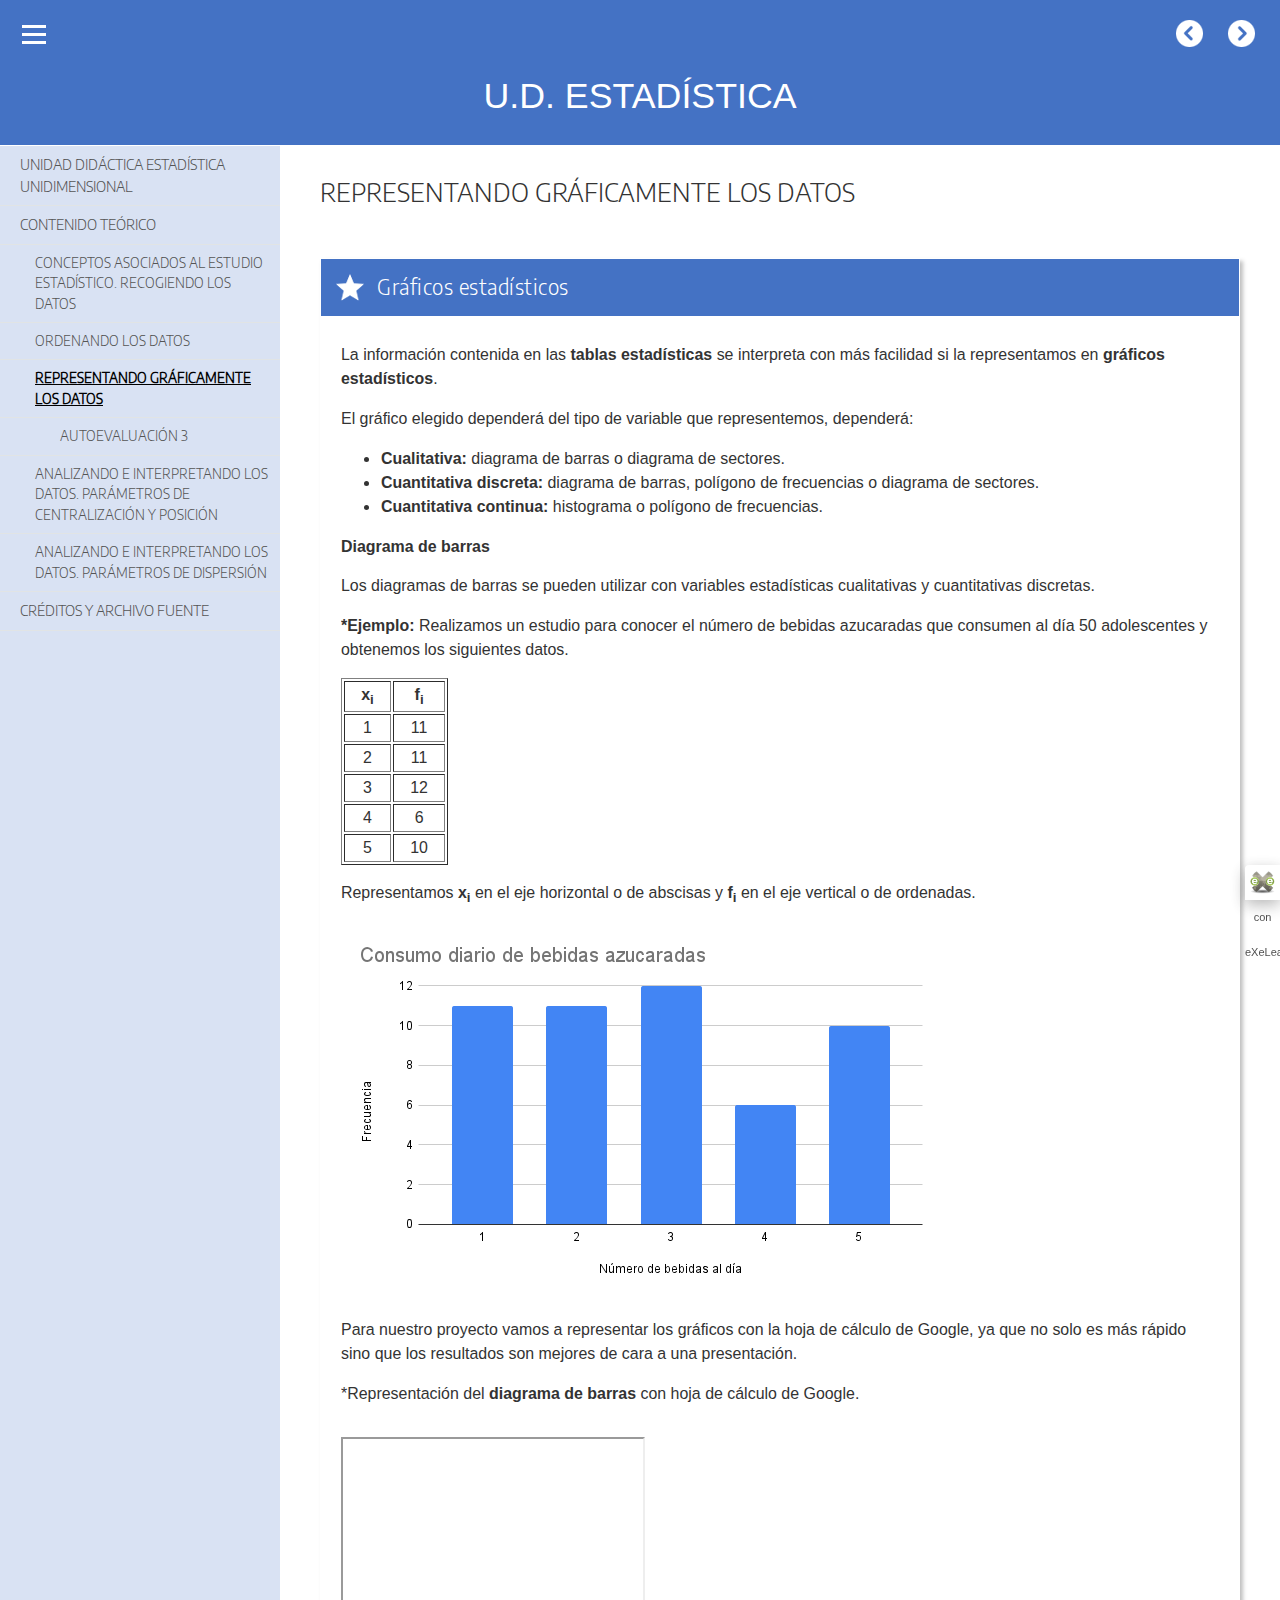
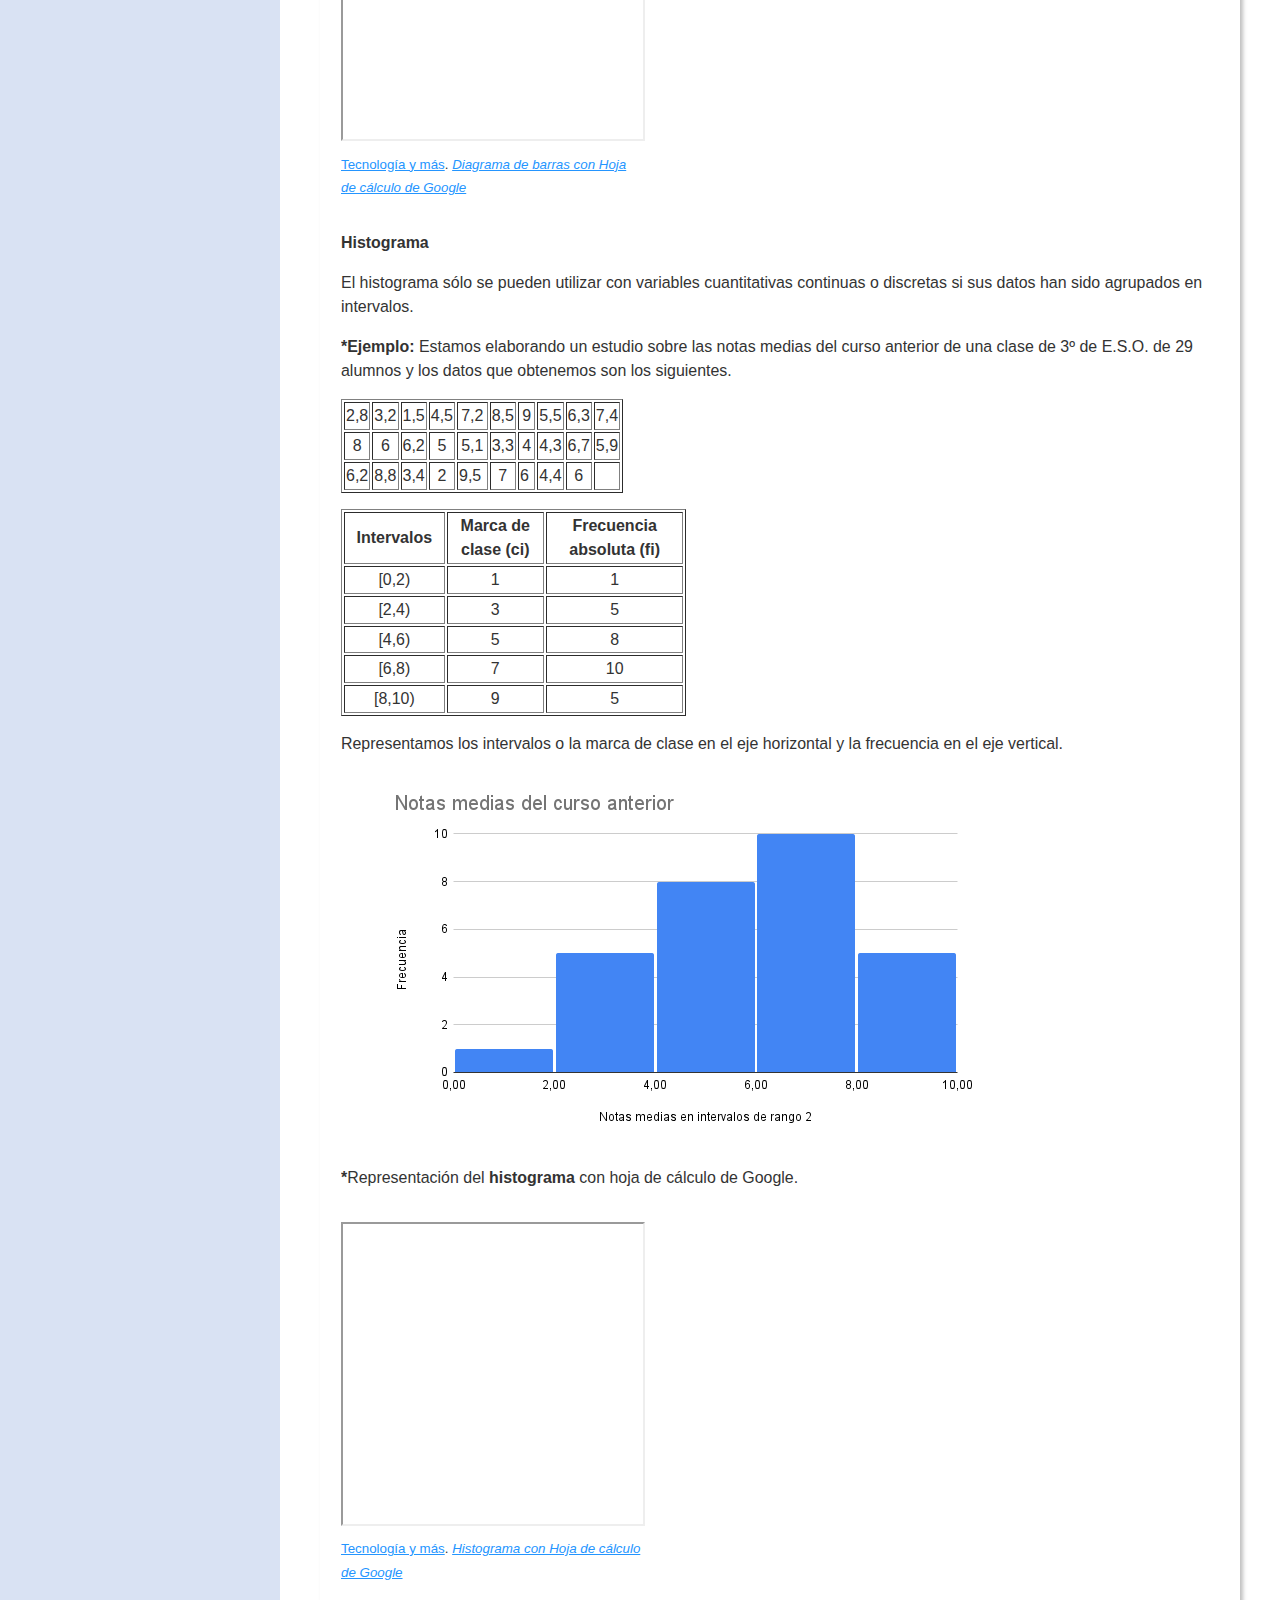
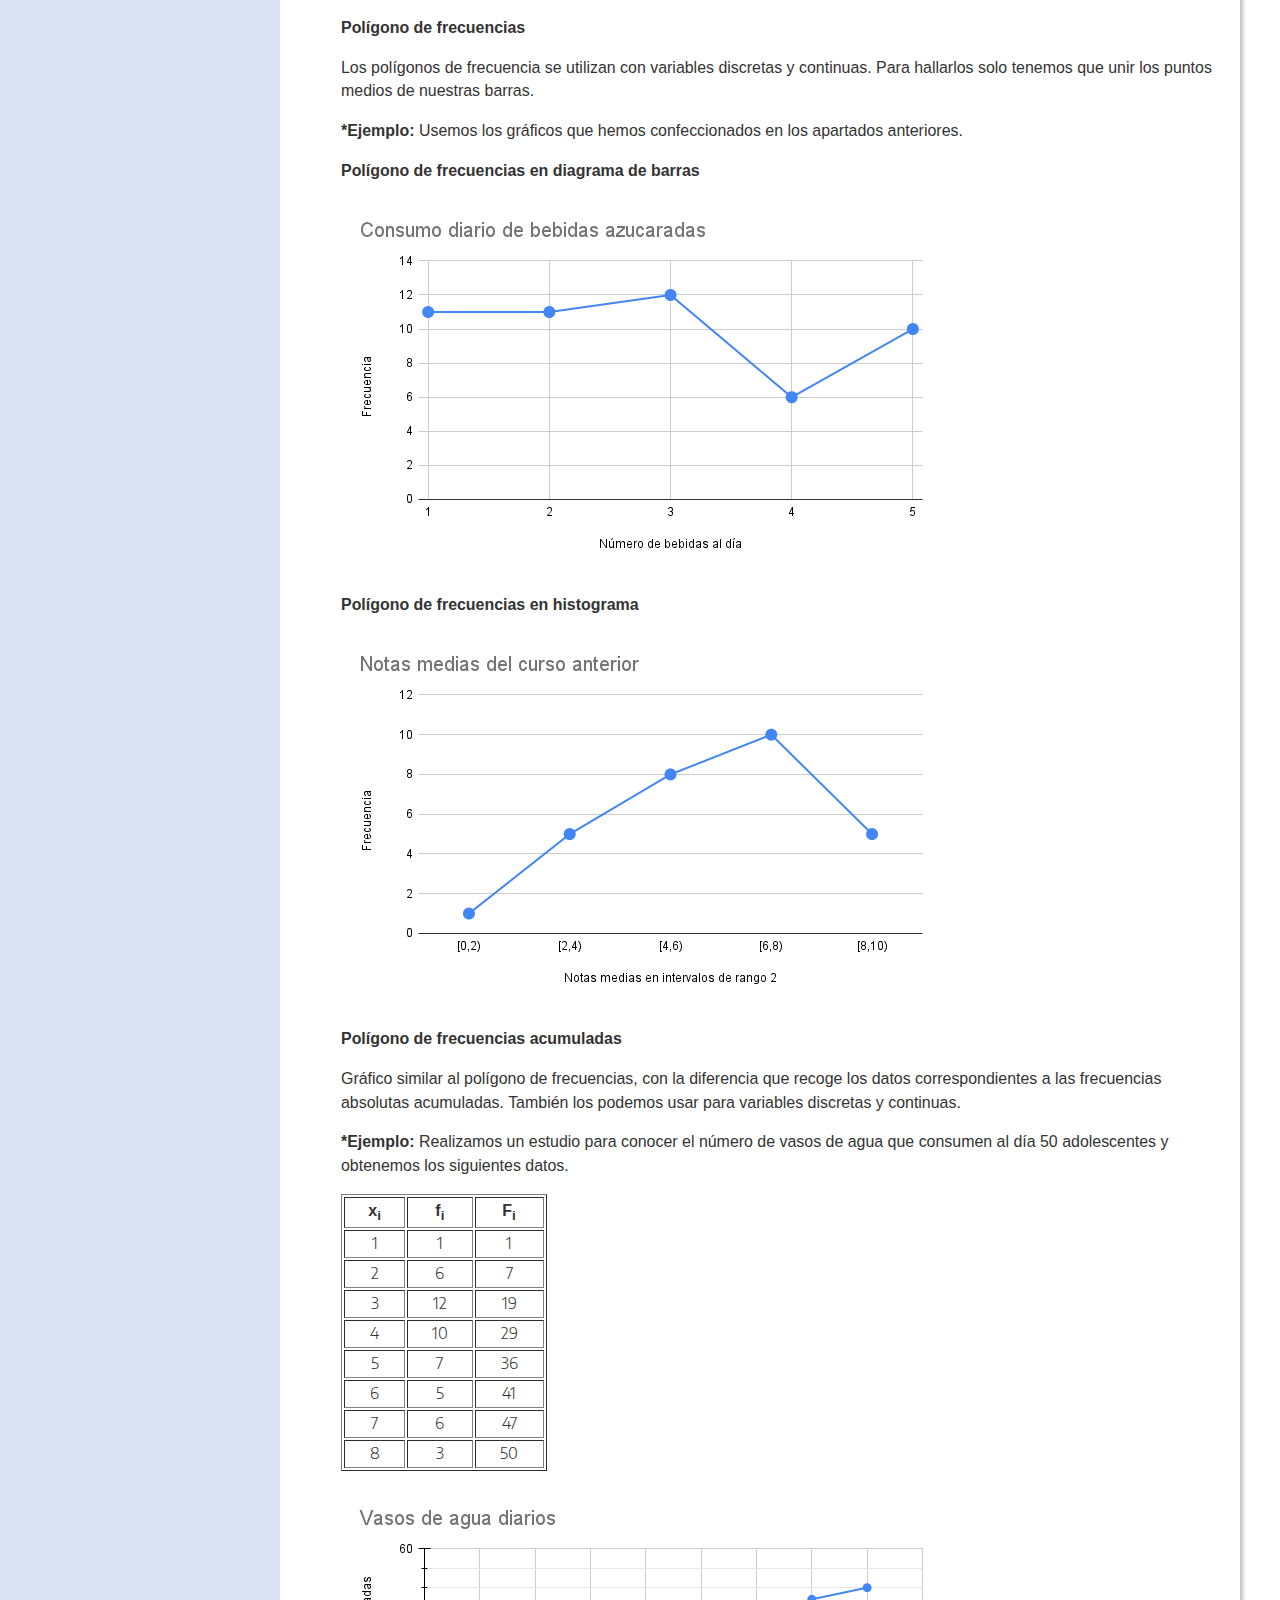
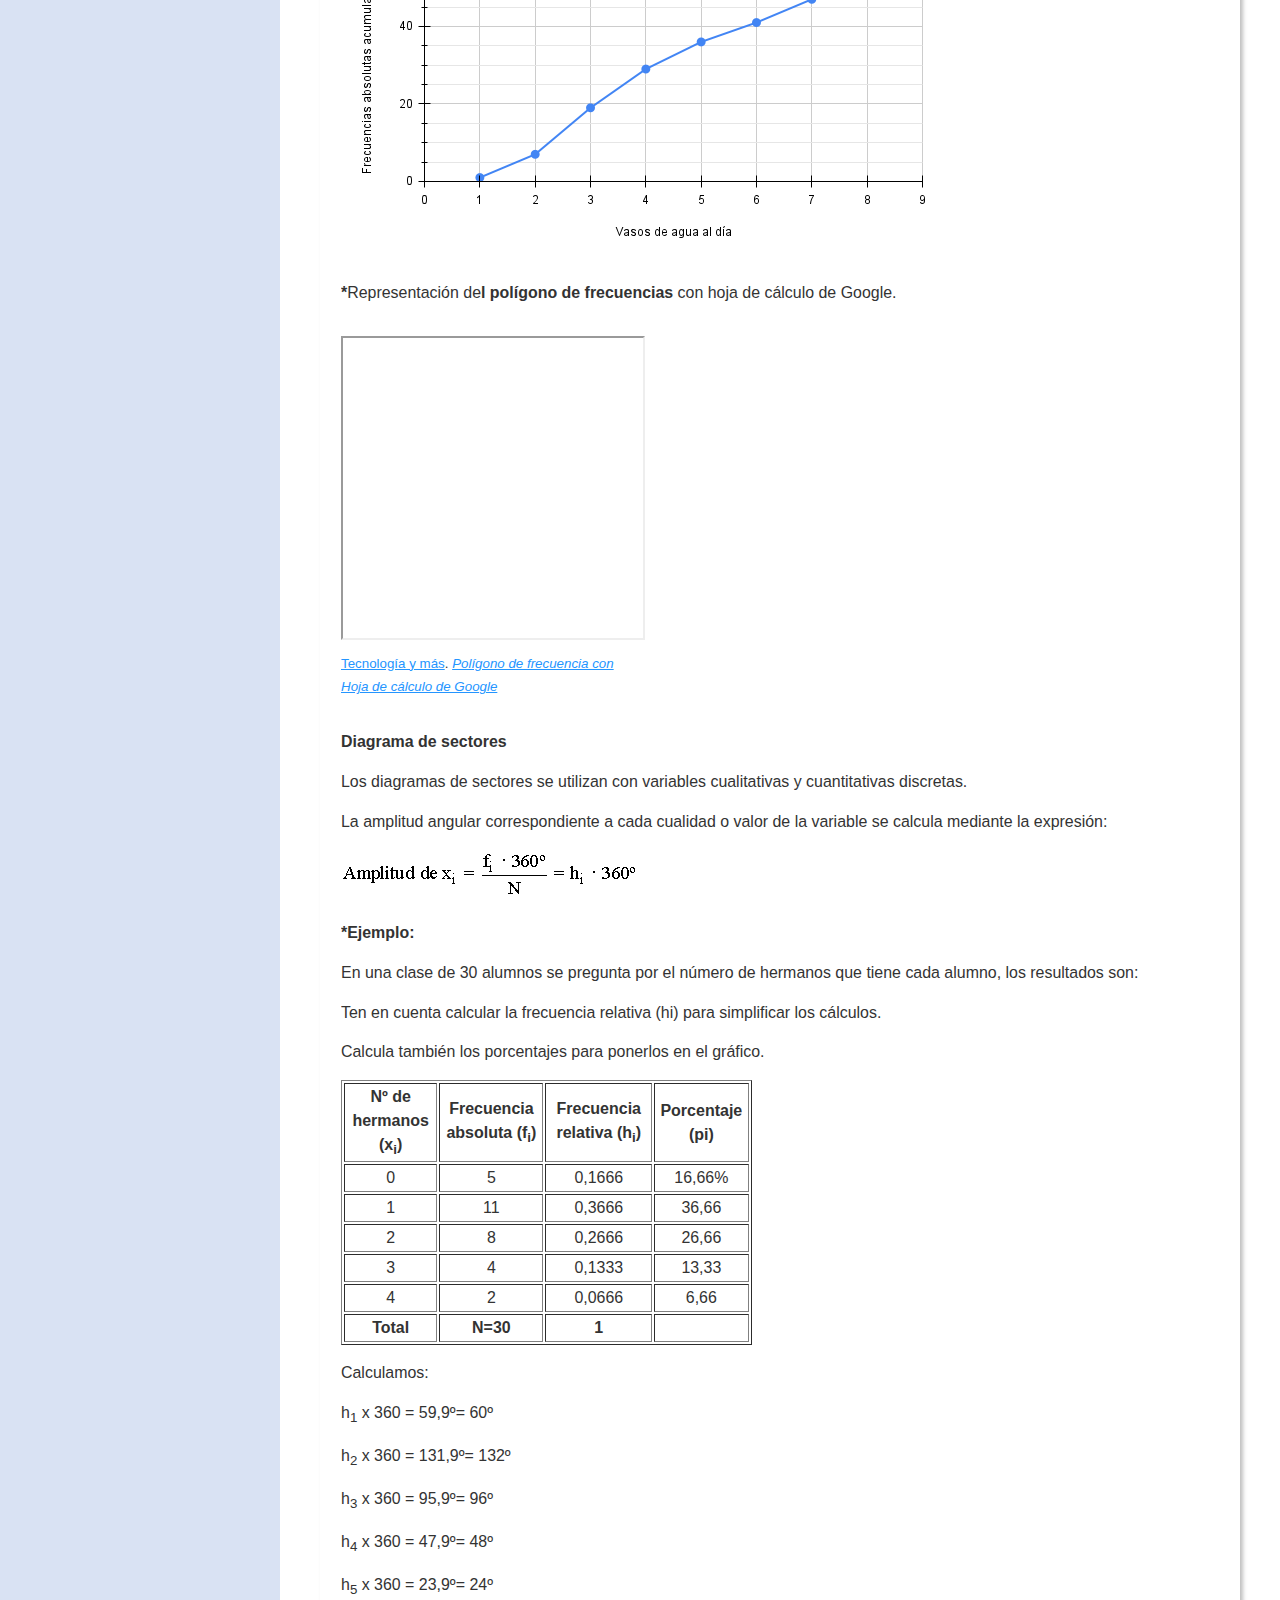
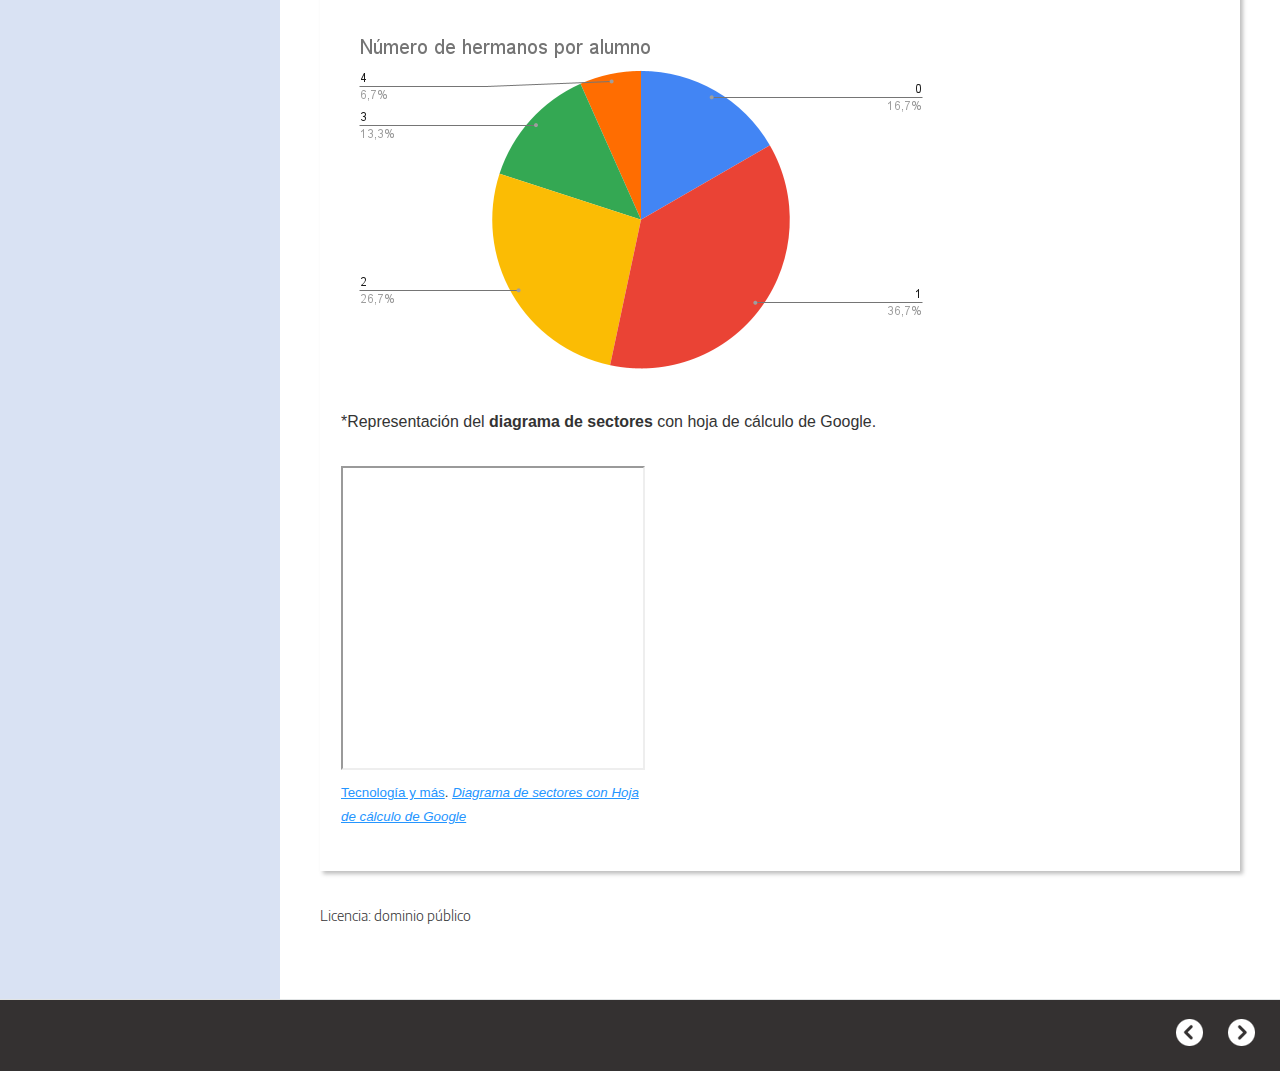
<file: representando_grficamente_los_datos.html>
<!doctype html>
<html lang="es">
<head>
<link rel="stylesheet" type="text/css" href="base.css" />
<link rel="stylesheet" type="text/css" href="content.css" />
<link rel="stylesheet" type="text/css" href="nav.css" />
<meta http-equiv="content-type" content="text/html;  charset=utf-8" />
<title>REPRESENTANDO GRÁFICAMENTE LOS DATOS | U.D. ESTADÍSTICA </title>
<link rel="shortcut icon" href="favicon.ico" type="image/x-icon" />
<meta name="author" content="Vicente Ranea Palma" />
<meta name="generator" content="eXeLearning 2.8 - exelearning.net" />
<!--[if lt IE 9]><script type="text/javascript" src="exe_html5.js"></script><![endif]-->
<script type="text/javascript" src="exe_jquery.js"></script>
<script type="text/javascript" src="common_i18n.js"></script>
<script type="text/javascript" src="common.js"></script>
<meta name="viewport" content="width=device-width, initial-scale=1" />
    </head>
<body class="exe-web-site" id="exe-node-7"><script type="text/javascript">document.body.className+=" js"</script>
<div id="content">
<p id="skipNav"><a href="#main" class="sr-av">Saltar la navegación</a></p>
<header id="header" ><div id="headerContent">U.D. ESTADÍSTICA</div></header>
<nav id="siteNav">
<ul>
   <li><a href="index.html" class="daddy main-node">UNIDAD DIDÁCTICA ESTADÍSTICA UNIDIMENSIONAL</a></li>
   <li class="current-page-parent"><a href="contenido_terico.html" class="current-page-parent daddy">CONTENIDO TEÓRICO</a>
   <ul>
      <li><a href="conceptos_asociados_al_estudio_estadstico_recogiendo_los_datos.html" class="daddy">CONCEPTOS ASOCIADOS AL ESTUDIO ESTADÍSTICO. RECOGIENDO LOS DATOS</a>
      <ul class="other-section">
         <li><a href="autoevaluacin_1.html" class="no-ch">AUTOEVALUACIÓN 1</a></li>
      </ul>
      </li>
      <li><a href="ordenando_los_datos.html" class="daddy">ORDENANDO LOS DATOS</a>
      <ul class="other-section">
         <li><a href="autoevaluacin_2.html" class="no-ch">AUTOEVALUACIÓN 2</a></li>
      </ul>
      </li>
      <li id="active"><a href="representando_grficamente_los_datos.html" class="active daddy">REPRESENTANDO GRÁFICAMENTE LOS DATOS</a>
      <ul>
         <li><a href="autoevaluacin_3.html" class="no-ch">AUTOEVALUACIÓN 3</a></li>
      </ul>
      </li>
      <li><a href="analizando_e_interpretando_los_datos_parmetros_de_centralizacin_y_posicin.html" class="daddy">ANALIZANDO E INTERPRETANDO LOS DATOS. PARÁMETROS DE CENTRALIZACIÓN Y POSICIÓN</a>
      <ul class="other-section">
         <li><a href="autoevaluacin_4.html" class="no-ch">AUTOEVALUACIÓN 4</a></li>
      </ul>
      </li>
      <li><a href="analizando_e_interpretando_los_datos_parmetros_de_dispersin.html" class="daddy">ANALIZANDO E INTERPRETANDO LOS DATOS. PARÁMETROS DE DISPERSIÓN</a>
      <ul class="other-section">
         <li><a href="autoevaluacin_5.html" class="no-ch">AUTOEVALUACIÓN 5</a></li>
      </ul>
      </li>
   </ul>
   </li>
   <li><a href="crditos_y_archivo_fuente.html" class="no-ch">CRÉDITOS Y ARCHIVO FUENTE</a></li>
</ul>
</nav>
<div id='topPagination'>
<nav class="pagination noprt">
<a href="autoevaluacin_2.html" class="prev"><span><span>&laquo; </span>Anterior</span></a> <span class="sep">| </span><a href="autoevaluacin_3.html" class="next"><span>Siguiente<span> &raquo;</span></span></a>
</nav>
</div>
<div id="main-wrapper">
<section id="main">
<header id="nodeDecoration"><h1 id="nodeTitle">REPRESENTANDO GRÁFICAMENTE LOS DATOS</h1></header>
<article class="iDevice_wrapper textIdevice em_iDevice em_iDevice_bulb" id="id20">
<div class="iDevice emphasis1" >
<header class="iDevice_header"><h1 class="iDeviceTitle">Gráficos estadísticos</h1></header>
<div class="iDevice_inner">
<div class="iDevice_content_wrapper">
<div id="ta20_129_2" class="block iDevice_content">
<div class="exe-text"><p><span style="font-family: arial, helvetica, sans-serif;">La información contenida en las <strong>tablas estadísticas</strong> se interpreta con más facilidad si la representamos en <strong>gráficos estadísticos</strong>.</span></p>
<p><span style="font-family: arial, helvetica, sans-serif;">El gráfico elegido dependerá del tipo de variable que representemos, dependerá:</span></p>
<ul>
<li><span style="font-family: arial, helvetica, sans-serif;"><strong>Cualitativa:</strong> diagrama de barras o diagrama de sectores.</span></li>
<li><span style="font-family: arial, helvetica, sans-serif;"><strong>Cuantitativa discreta:</strong> diagrama de barras, polígono de frecuencias o diagrama de sectores.</span></li>
<li><span style="font-family: arial, helvetica, sans-serif;"><strong>Cuantitativa continua:</strong> histograma o polígono de frecuencias.</span></li>
</ul>
<p><span style="font-family: arial, helvetica, sans-serif;"><strong>Diagrama de barras</strong></span></p>
<p><span style="font-family: arial, helvetica, sans-serif;">Los diagramas de barras se pueden utilizar con variables estadísticas cualitativas y cuantitativas discretas.</span></p>
<p><span style="font-family: arial, helvetica, sans-serif;"><strong>*Ejemplo: </strong>Realizamos un estudio para conocer el número de bebidas azucaradas que consumen al día 50 adolescentes y obtenemos los siguientes datos.</span></p>
<table border="1" style="width: 12.2042%;">
<tbody>
<tr>
<td style="width: 5.10204%; text-align: center;"><span style="font-family: arial, helvetica, sans-serif; font-size: 12pt;"><strong>x<sub>i</sub></strong></span></td>
<td style="width: 5.10204%; text-align: center;"><span style="font-family: arial, helvetica, sans-serif; font-size: 12pt;"><strong>f<sub>i</sub></strong></span></td>
</tr>
<tr>
<td style="width: 5.10204%; text-align: center;"><span style="font-family: arial, helvetica, sans-serif;">1</span></td>
<td style="width: 5.10204%; text-align: center;"><span style="font-family: arial, helvetica, sans-serif;">11</span></td>
</tr>
<tr>
<td style="width: 5.10204%; text-align: center;"><span style="font-family: arial, helvetica, sans-serif;">2</span></td>
<td style="width: 5.10204%; text-align: center;"><span style="font-family: arial, helvetica, sans-serif;">11</span></td>
</tr>
<tr>
<td style="width: 5.10204%; text-align: center;"><span style="font-family: arial, helvetica, sans-serif;">3</span></td>
<td style="width: 5.10204%; text-align: center;"><span style="font-family: arial, helvetica, sans-serif;">12</span></td>
</tr>
<tr>
<td style="width: 5.10204%; text-align: center;"><span style="font-family: arial, helvetica, sans-serif;">4</span></td>
<td style="width: 5.10204%; text-align: center;"><span style="font-family: arial, helvetica, sans-serif;">6</span></td>
</tr>
<tr>
<td style="width: 5.10204%; text-align: center;"><span style="font-family: arial, helvetica, sans-serif;">5</span></td>
<td style="width: 5.10204%; text-align: center;"><span style="font-family: arial, helvetica, sans-serif;">10</span></td>
</tr>
</tbody>
</table>
<p><span style="font-family: arial, helvetica, sans-serif;">Representamos <strong>x<sub>i</sub></strong> en el eje horizontal o de abscisas y <strong>f<sub>i</sub></strong> en el eje vertical o de ordenadas.</span></p>
<p><span style="font-family: arial, helvetica, sans-serif;"><img src="Consumo_diario_de_bebidas_azucaradas_(2).png" width="600" height="371" alt="diahrama 1" /></span></p>
<p><span style="font-family: arial, helvetica, sans-serif;">Para nuestro proyecto vamos a representar los gráficos con la hoja de cálculo de Google, ya que no solo es más rápido sino que los resultados son mejores de cara a una presentación.</span></p>
<p><span style="font-family: arial, helvetica, sans-serif;">*Representación del <strong>diagrama de barras </strong>con hoja de cálculo de Google.</span></p>
<figure class="exe-figure exe-media" style="width: 300px;"><iframe width="300" height="300" src="https://www.youtube.com/embed/YuwCiFZZd5Q"></iframe>
<figcaption class="figcaption"><span style="font-family: arial, helvetica, sans-serif; font-size: 10pt;"><a href="https://youtu.be/YuwCiFZZd5Q?si=SS_8ICUbVFHlcEyr" target="_blank" class="author" rel="noopener">Tecnología y más</a>. <a href="https://youtu.be/YuwCiFZZd5Q?si=SS_8ICUbVFHlcEyr" target="_blank" class="title" rel="noopener"><em>Diagrama de barras con Hoja de cálculo de Google</em></a></span></figcaption>
</figure>
<p><span style="font-family: arial, helvetica, sans-serif;"><strong>Histograma</strong></span></p>
<p><span style="font-family: arial, helvetica, sans-serif;">El histograma sólo se pueden utilizar con variables cuantitativas continuas o discretas si sus datos han sido agrupados en intervalos.</span></p>
<p><span style="font-family: arial, helvetica, sans-serif;"><strong>*Ejemplo: </strong>Estamos elaborando un estudio sobre las notas medias del curso anterior de una clase de 3º de E.S.O. de 29 alumnos y los datos que obtenemos son los siguientes.</span></p>
<table border="1" style="width: 29.6916%; height: 54px;">
<tbody>
<tr style="height: 18px;">
<td style="height: 18px; width: 10.6874%; text-align: center;"><span style="font-family: arial, helvetica, sans-serif; font-size: 12pt;">2,8</span></td>
<td style="height: 18px; width: 11.3163%; text-align: center;"><span style="font-family: arial, helvetica, sans-serif; font-size: 12pt;">3,2</span></td>
<td style="height: 18px; width: 9.84879%; text-align: center;"><span style="font-family: arial, helvetica, sans-serif; font-size: 12pt;">1,5</span></td>
<td style="height: 18px; width: 9.84879%; text-align: center;"><span style="font-family: arial, helvetica, sans-serif; font-size: 12pt;">4,5</span></td>
<td style="height: 18px; width: 9.73504%; text-align: center;"><span style="font-family: arial, helvetica, sans-serif; font-size: 12pt;">7,2</span></td>
<td style="height: 18px; width: 9.21986%; text-align: center;"><span style="font-family: arial, helvetica, sans-serif; font-size: 12pt;">8,5</span></td>
<td style="height: 18px; width: 8.75374%; text-align: center;"><span style="font-family: arial, helvetica, sans-serif; font-size: 12pt;">9</span></td>
<td style="height: 18px; width: 7.962%; text-align: center;"><span style="font-family: arial, helvetica, sans-serif; font-size: 12pt;">5,5</span></td>
<td style="height: 18px; width: 12.2515%; text-align: center;"><span style="font-family: arial, helvetica, sans-serif; font-size: 12pt;">6,3</span></td>
<td style="height: 18px; width: 13.2859%; text-align: center;"><span style="font-family: arial, helvetica, sans-serif; font-size: 12pt;">7,4</span></td>
</tr>
<tr style="height: 18px;">
<td style="height: 18px; width: 10.6874%; text-align: center;"><span style="font-family: arial, helvetica, sans-serif; font-size: 12pt;">8</span></td>
<td style="height: 18px; width: 11.3163%; text-align: center;"><span style="font-family: arial, helvetica, sans-serif; font-size: 12pt;">6</span></td>
<td style="height: 18px; width: 9.84879%; text-align: center;"><span style="font-family: arial, helvetica, sans-serif; font-size: 12pt;">6,2</span></td>
<td style="height: 18px; width: 9.84879%; text-align: center;"><span style="font-family: arial, helvetica, sans-serif; font-size: 12pt;">5</span></td>
<td style="height: 18px; width: 9.73504%; text-align: center;"><span style="font-family: arial, helvetica, sans-serif; font-size: 12pt;">5,1</span></td>
<td style="height: 18px; width: 9.21986%; text-align: center;"><span style="font-family: arial, helvetica, sans-serif; font-size: 12pt;">3,3</span></td>
<td style="height: 18px; width: 8.75374%; text-align: center;"><span style="font-family: arial, helvetica, sans-serif; font-size: 12pt;">4</span></td>
<td style="height: 18px; width: 7.962%; text-align: center;"><span style="font-family: arial, helvetica, sans-serif; font-size: 12pt;">4,3</span></td>
<td style="height: 18px; width: 12.2515%; text-align: center;"><span style="font-family: arial, helvetica, sans-serif; font-size: 12pt;">6,7</span></td>
<td style="height: 18px; width: 13.2859%; text-align: center;"><span style="font-family: arial, helvetica, sans-serif; font-size: 12pt;">5,9</span></td>
</tr>
<tr style="height: 18px;">
<td style="height: 18px; width: 10.6874%; text-align: center;"><span style="font-family: arial, helvetica, sans-serif; font-size: 12pt;">6,2</span></td>
<td style="height: 18px; width: 11.3163%; text-align: center;"><span style="font-family: arial, helvetica, sans-serif; font-size: 12pt;">8,8</span></td>
<td style="height: 18px; width: 9.84879%; text-align: center;"><span style="font-family: arial, helvetica, sans-serif; font-size: 12pt;">3,4</span></td>
<td style="height: 18px; width: 9.84879%; text-align: center;"><span style="font-family: arial, helvetica, sans-serif; font-size: 12pt;">2</span></td>
<td style="height: 18px; width: 9.73504%; text-align: center;"><span style="font-family: arial, helvetica, sans-serif; font-size: 12pt;">9,5 </span></td>
<td style="height: 18px; width: 9.21986%; text-align: center;"><span style="font-family: arial, helvetica, sans-serif; font-size: 12pt;">7</span></td>
<td style="height: 18px; width: 8.75374%; text-align: center;"><span style="font-family: arial, helvetica, sans-serif; font-size: 12pt;">6 </span></td>
<td style="height: 18px; width: 7.962%; text-align: center;"><span style="font-family: arial, helvetica, sans-serif; font-size: 12pt;">4,4</span></td>
<td style="height: 18px; width: 12.2515%; text-align: center;"><span style="font-family: arial, helvetica, sans-serif; font-size: 12pt;">6</span></td>
<td style="height: 18px; width: 13.2859%; text-align: center;"></td>
</tr>
</tbody>
</table>
<p></p>
<table border="1" style="width: 39.3466%; height: 108px;">
<tbody>
<tr style="height: 18px;">
<td style="width: 7.18137%; height: 18px; text-align: center;"><strong><span style="font-family: arial, helvetica, sans-serif; font-size: 12pt;">Intervalos</span></strong></td>
<td style="width: 15.4407%; height: 18px; text-align: center;"><strong><span style="font-family: arial, helvetica, sans-serif; font-size: 12pt;">Marca de clase (ci)</span></strong></td>
<td style="width: 16.7252%; height: 18px; text-align: center;"><strong><span style="font-family: arial, helvetica, sans-serif; font-size: 12pt;">Frecuencia absoluta (fi)</span></strong></td>
</tr>
<tr style="height: 18px;">
<td style="width: 7.18137%; height: 18px; text-align: center;"><span style="font-family: arial, helvetica, sans-serif;">[0,2)</span></td>
<td style="width: 15.4407%; height: 18px; text-align: center;"><span style="font-family: arial, helvetica, sans-serif;">1</span></td>
<td style="width: 16.7252%; height: 18px; text-align: center;"><span style="font-family: arial, helvetica, sans-serif;">1</span></td>
</tr>
<tr style="height: 18px;">
<td style="width: 7.18137%; height: 18px; text-align: center;"><span style="font-family: arial, helvetica, sans-serif;">[2,4)</span></td>
<td style="width: 15.4407%; height: 18px; text-align: center;"><span style="font-family: arial, helvetica, sans-serif;">3</span></td>
<td style="width: 16.7252%; height: 18px; text-align: center;"><span style="font-family: arial, helvetica, sans-serif;">5</span></td>
</tr>
<tr style="height: 18px;">
<td style="width: 7.18137%; height: 18px; text-align: center;"><span style="font-family: arial, helvetica, sans-serif;">[4,6)</span></td>
<td style="width: 15.4407%; height: 18px; text-align: center;"><span style="font-family: arial, helvetica, sans-serif;">5</span></td>
<td style="width: 16.7252%; height: 18px; text-align: center;"><span style="font-family: arial, helvetica, sans-serif;">8</span></td>
</tr>
<tr style="height: 18px;">
<td style="width: 7.18137%; height: 18px; text-align: center;"><span style="font-family: arial, helvetica, sans-serif;">[6,8)</span></td>
<td style="width: 15.4407%; height: 18px; text-align: center;"><span style="font-family: arial, helvetica, sans-serif;">7</span></td>
<td style="width: 16.7252%; height: 18px; text-align: center;"><span style="font-family: arial, helvetica, sans-serif;">10</span></td>
</tr>
<tr style="height: 18px;">
<td style="width: 7.18137%; height: 18px; text-align: center;"><span style="font-family: arial, helvetica, sans-serif;">[8,10)</span></td>
<td style="width: 15.4407%; height: 18px; text-align: center;"><span style="font-family: arial, helvetica, sans-serif;">9</span></td>
<td style="width: 16.7252%; height: 18px; text-align: center;"><span style="font-family: arial, helvetica, sans-serif;">5</span></td>
</tr>
</tbody>
</table>
<p><span style="font-family: arial, helvetica, sans-serif;">Representamos los intervalos o la marca de clase en el eje horizontal y la frecuencia en el eje vertical.</span></p>
<p><span style="font-family: arial, helvetica, sans-serif;">        <img src="Notas_medias_del_curso_anterior.png" width="600" height="371" alt="histograma1" /></span></p>
<p><span style="font-family: arial, helvetica, sans-serif;"><strong>*</strong>Representación del <strong>histograma </strong>con hoja de cálculo de Google.</span></p>
<figure class="exe-figure exe-media" style="width: 300px;"><iframe width="300" height="300" src="https://www.youtube.com/embed/50YGPoTNxL0" data-mce-fragment="1"></iframe>
<figcaption class="figcaption"><span style="font-family: arial, helvetica, sans-serif; font-size: 10pt;"><a href="https://youtu.be/50YGPoTNxL0?si=jGb7NSXyuZAxzzaS" target="_blank" class="author" rel="noopener">Tecnología y más</a>. <a href="https://youtu.be/50YGPoTNxL0?si=jGb7NSXyuZAxzzaS" target="_blank" class="title" rel="noopener"><em>Histograma con Hoja de cálculo de Google</em></a></span></figcaption>
</figure>
<p><span style="font-family: arial, helvetica, sans-serif;"><strong>Polígono de frecuencias</strong></span></p>
<p><span style="font-family: arial, helvetica, sans-serif;">Los polígonos de frecuencia se utilizan con variables discretas y continuas. Para hallarlos solo tenemos que unir los puntos medios de nuestras barras.</span></p>
<p><span style="font-family: arial, helvetica, sans-serif;"><strong>*Ejemplo:</strong> Usemos los gráficos que hemos confeccionados en los apartados anteriores.</span></p>
<p><span style="font-family: arial, helvetica, sans-serif;"><strong>Polígono de frecuencias en diagrama de barras </strong></span></p>
<p><span style="font-family: arial, helvetica, sans-serif;"><img src="Consumo_diario_de_bebidas_azucaradas_(3).png" width="600" height="371" alt="polígono1" /></span></p>
<p><span style="font-family: arial, helvetica, sans-serif;"><strong>Polígono de frecuencias en histograma</strong></span></p>
<p><span style="font-family: arial, helvetica, sans-serif;"><img src="Notas_medias_del_curso_anterior_(1).png" width="600" height="371" alt="poligono2" /></span></p>
<p><span style="font-family: arial, helvetica, sans-serif;"><strong>Polígono de frecuencias acumuladas</strong></span></p>
<p><span style="font-family: arial, helvetica, sans-serif;">Gráfico similar al polígono de frecuencias, con la diferencia que recoge los datos correspondientes a las frecuencias absolutas acumuladas. También los podemos usar para variables discretas y continuas.</span></p>
<p><strong><span style="font-family: arial, helvetica, sans-serif;">*Ejemplo: </span></strong><span style="font-family: arial, helvetica, sans-serif;">Realizamos un estudio para conocer el número de vasos de agua que consumen al día 50 adolescentes y obtenemos los siguientes datos.</span></p>
<table border="1" style="width: 23.4089%; height: 162px;">
<tbody>
<tr style="height: 18px;">
<td style="width: 7.60333%; height: 18px; text-align: center;"><span style="font-family: arial, helvetica, sans-serif;"><strong><span style="font-size: 12pt;">x<sub>i</sub></span></strong></span></td>
<td style="width: 7.77831%; height: 18px; text-align: center;"><span style="font-family: arial, helvetica, sans-serif;"><strong><span style="font-size: 12pt;">f<sub>i</sub></span></strong></span></td>
<td style="width: 8.02654%; height: 18px; text-align: center;"><span style="font-family: arial, helvetica, sans-serif;"><strong><span style="font-size: 12pt;">F<sub>i</sub></span></strong></span></td>
</tr>
<tr style="height: 18px;">
<td style="width: 7.60333%; height: 18px; text-align: center;">1</td>
<td style="width: 7.77831%; height: 18px; text-align: center;">1</td>
<td style="width: 8.02654%; height: 18px; text-align: center;">1</td>
</tr>
<tr style="height: 18px;">
<td style="width: 7.60333%; height: 18px; text-align: center;">2</td>
<td style="width: 7.77831%; height: 18px; text-align: center;">6</td>
<td style="width: 8.02654%; height: 18px; text-align: center;">7</td>
</tr>
<tr style="height: 18px;">
<td style="width: 7.60333%; height: 18px; text-align: center;">3</td>
<td style="width: 7.77831%; height: 18px; text-align: center;">12</td>
<td style="width: 8.02654%; height: 18px; text-align: center;">19</td>
</tr>
<tr style="height: 18px;">
<td style="width: 7.60333%; height: 18px; text-align: center;">4</td>
<td style="width: 7.77831%; height: 18px; text-align: center;">10</td>
<td style="width: 8.02654%; height: 18px; text-align: center;">29</td>
</tr>
<tr style="height: 18px;">
<td style="width: 7.60333%; height: 18px; text-align: center;">5</td>
<td style="width: 7.77831%; height: 18px; text-align: center;">7</td>
<td style="width: 8.02654%; height: 18px; text-align: center;">36</td>
</tr>
<tr style="height: 18px;">
<td style="width: 7.60333%; height: 18px; text-align: center;">6</td>
<td style="width: 7.77831%; height: 18px; text-align: center;">5</td>
<td style="width: 8.02654%; height: 18px; text-align: center;">41</td>
</tr>
<tr style="height: 18px;">
<td style="width: 7.60333%; height: 18px; text-align: center;">7</td>
<td style="width: 7.77831%; height: 18px; text-align: center;">6</td>
<td style="width: 8.02654%; height: 18px; text-align: center;">47</td>
</tr>
<tr style="height: 18px;">
<td style="width: 7.60333%; height: 18px; text-align: center;">8</td>
<td style="width: 7.77831%; height: 18px; text-align: center;">3</td>
<td style="width: 8.02654%; height: 18px; text-align: center;">50</td>
</tr>
</tbody>
</table>
<p><strong><span style="font-family: arial, helvetica, sans-serif;"><img src="Vasos_de_agua_diarios.png" width="600" height="371" alt="acumuladas" /></span></strong></p>
<p><span style="font-family: arial, helvetica, sans-serif;"><strong>*</strong>Representación de<strong>l polígono de frecuencias </strong>con hoja de cálculo de Google.</span></p>
<figure class="exe-figure exe-media" style="width: 300px; text-align: left;"><iframe width="300" height="300" src="https://www.youtube.com/embed/ZiXcjd7ci_Q" data-mce-fragment="1"></iframe>
<figcaption class="figcaption"><span style="font-family: arial, helvetica, sans-serif; font-size: 10pt;"><a href="https://youtu.be/ZiXcjd7ci_Q?si=uP5fmE9FyPKZ6DSF" target="_blank" class="author" rel="noopener">Tecnología y más</a>. <a href="https://youtu.be/ZiXcjd7ci_Q?si=uP5fmE9FyPKZ6DSF" target="_blank" class="title" rel="noopener"><em>Polígono de frecuencia con Hoja de cálculo de Google</em></a></span></figcaption>
</figure>
<p><span style="font-family: arial, helvetica, sans-serif;"><strong>Diagrama de sectores</strong></span></p>
<p><span style="font-family: arial, helvetica, sans-serif;">Los diagramas de sectores se utilizan con variables cualitativas y cuantitativas discretas.</span></p>
<p><span style="font-family: arial, helvetica, sans-serif;">La amplitud angular correspondiente a cada cualidad o valor de la variable se calcula mediante la expresión:</span></p>
<p><span style="font-family: arial, helvetica, sans-serif;"><img src="amplitud.gif" width="298" height="48" alt="amplitud formula" /></span></p>
<p><span style="font-family: arial, helvetica, sans-serif;"><strong>*Ejemplo:</strong></span></p>
<p><span style="font-family: arial, helvetica, sans-serif;">En una clase de 30 alumnos se pregunta por el número de hermanos que tiene cada alumno, los resultados son:</span></p>
<p><span style="font-family: arial, helvetica, sans-serif;">Ten en cuenta calcular la frecuencia relativa (hi) para simplificar los cálculos.</span></p>
<p><span style="font-family: arial, helvetica, sans-serif;">Calcula también los porcentajes para ponerlos en el gráfico.</span></p>
<table border="1" style="width: 46.7656%; height: 129px;">
<tbody>
<tr style="height: 21px;">
<td style="width: 9.35708%; text-align: center; height: 21px;"><strong><span style="font-family: arial, helvetica, sans-serif; font-size: 12pt;">Nº de hermanos (x<sub>i</sub>)</span></strong></td>
<td style="width: 11.4468%; text-align: center; height: 21px;"><strong><span style="font-family: arial, helvetica, sans-serif; font-size: 12pt;">Frecuencia absoluta (f<sub>i</sub>)</span></strong></td>
<td style="width: 13.2084%; text-align: center; height: 21px;"><strong><span style="font-family: arial, helvetica, sans-serif; font-size: 12pt;">Frecuencia relativa (h<sub>i</sub>)</span></strong></td>
<td style="width: 6.35155%; text-align: center;"><strong><span style="font-family: arial, helvetica, sans-serif; font-size: 12pt;">Porcentaje (pi)</span></strong></td>
</tr>
<tr style="height: 18px;">
<td style="width: 9.35708%; text-align: center; height: 18px;"><span style="font-family: arial, helvetica, sans-serif;">0</span></td>
<td style="width: 11.4468%; text-align: center; height: 18px;"><span style="font-family: arial, helvetica, sans-serif;">5</span></td>
<td style="width: 13.2084%; text-align: center; height: 18px;"><span style="font-family: arial, helvetica, sans-serif;">0,1666</span></td>
<td style="width: 6.35155%; text-align: center;"><span style="font-family: arial, helvetica, sans-serif;">16,66%</span></td>
</tr>
<tr style="height: 18px;">
<td style="width: 9.35708%; text-align: center; height: 18px;"><span style="font-family: arial, helvetica, sans-serif;">1</span></td>
<td style="width: 11.4468%; text-align: center; height: 18px;"><span style="font-family: arial, helvetica, sans-serif;">11</span></td>
<td style="width: 13.2084%; text-align: center; height: 18px;"><span style="font-family: arial, helvetica, sans-serif;">0,3666</span></td>
<td style="width: 6.35155%; text-align: center;"><span style="font-family: arial, helvetica, sans-serif;">36,66</span></td>
</tr>
<tr style="height: 18px;">
<td style="width: 9.35708%; text-align: center; height: 18px;"><span style="font-family: arial, helvetica, sans-serif;">2</span></td>
<td style="width: 11.4468%; text-align: center; height: 18px;"><span style="font-family: arial, helvetica, sans-serif;">8</span></td>
<td style="width: 13.2084%; text-align: center; height: 18px;"><span style="font-family: arial, helvetica, sans-serif;">0,2666</span></td>
<td style="width: 6.35155%; text-align: center;"><span style="font-family: arial, helvetica, sans-serif;">26,66</span></td>
</tr>
<tr style="height: 18px;">
<td style="width: 9.35708%; text-align: center; height: 18px;"><span style="font-family: arial, helvetica, sans-serif;">3</span></td>
<td style="width: 11.4468%; text-align: center; height: 18px;"><span style="font-family: arial, helvetica, sans-serif;">4</span></td>
<td style="width: 13.2084%; text-align: center; height: 18px;"><span style="font-family: arial, helvetica, sans-serif;">0,1333</span></td>
<td style="width: 6.35155%; text-align: center;"><span style="font-family: arial, helvetica, sans-serif;">13,33</span></td>
</tr>
<tr style="height: 18px;">
<td style="width: 9.35708%; text-align: center; height: 18px;"><span style="font-family: arial, helvetica, sans-serif;">4</span></td>
<td style="width: 11.4468%; text-align: center; height: 18px;"><span style="font-family: arial, helvetica, sans-serif;">2</span></td>
<td style="width: 13.2084%; text-align: center; height: 18px;"><span style="font-family: arial, helvetica, sans-serif;">0,0666</span></td>
<td style="width: 6.35155%; text-align: center;"><span style="font-family: arial, helvetica, sans-serif;">6,66</span></td>
</tr>
<tr style="height: 18px;">
<td style="width: 9.35708%; text-align: center; height: 18px;"><span style="font-family: arial, helvetica, sans-serif;"><strong>Total</strong></span></td>
<td style="width: 11.4468%; text-align: center; height: 18px;"><span style="font-family: arial, helvetica, sans-serif;"><strong>N=30</strong></span></td>
<td style="width: 13.2084%; text-align: center; height: 18px;"><span style="font-family: arial, helvetica, sans-serif;"><strong>1</strong></span></td>
<td style="width: 6.35155%; text-align: center;"><span style="font-family: arial, helvetica, sans-serif;"><strong> </strong></span></td>
</tr>
</tbody>
</table>
<p><span style="font-family: arial, helvetica, sans-serif;">Calculamos:</span></p>
<p><span style="font-family: arial, helvetica, sans-serif;">h<sub>1</sub> x 360 = 59,9º= 60º                       </span></p>
<p><span style="font-family: arial, helvetica, sans-serif;">h<sub>2</sub> x 360 = 131,9º= 132º </span></p>
<p><span style="font-family: arial, helvetica, sans-serif;">h<sub>3</sub> x 360 = 95,9º= 96º</span></p>
<p><span style="font-family: arial, helvetica, sans-serif;">h<sub>4</sub> x 360 = 47,9º= 48º</span></p>
<p><span style="font-family: arial, helvetica, sans-serif;">h<sub>5</sub> x 360 = 23,9º= 24º</span></p>
<p><span style="font-family: arial, helvetica, sans-serif;"><img src="N_C3_BAmero_de_hermanos_por_alumno.png" width="600" height="371" alt="sectores 1" /></span></p>
<p><span style="font-family: arial, helvetica, sans-serif;">*Representación del <strong>diagrama de sectores</strong> con hoja de cálculo de Google.</span></p>
<figure class="exe-figure exe-media" style="width: 300px;"><iframe width="300" height="300" src="https://www.youtube.com/embed/SNb_gpMohxY" data-mce-fragment="1"></iframe>
<figcaption class="figcaption"><span style="font-family: arial, helvetica, sans-serif; font-size: 10pt;"><a href="https://youtu.be/SNb_gpMohxY?si=XMuPpZbjwEfEpNMn" target="_blank" class="author" rel="noopener">Tecnología y más</a>. <a href="https://youtu.be/SNb_gpMohxY?si=XMuPpZbjwEfEpNMn" target="_blank" class="title" rel="noopener"><em>Diagrama de sectores con Hoja de cálculo de Google</em></a><br /></span></figcaption>
</figure>
<figure class="exe-figure exe-media" style="width: 300px;"></figure>
<figure class="exe-figure exe-media position-center" style="width: 314px;"></figure></div>
</div>
</div>
</div>
</div>
</article>
<div id="packageLicense" class="public-domain">
<p><span>Licencia: </span> dominio público</p>
</div>
</section>
</div>
<div id='bottomPagination'>
<nav class="pagination noprt">
<a href="autoevaluacin_2.html" class="prev"><span><span>&laquo; </span>Anterior</span></a> <span class="sep">| </span><a href="autoevaluacin_3.html" class="next"><span>Siguiente<span> &raquo;</span></span></a>
</nav>
</div>
</div>
<p id="made-with-eXe"><a href="https://exelearning.net/" target="_blank" rel="noopener"><span>Creado con eXeLearning<span> (Ventana nueva)</span></span></a></p><script type="text/javascript" src="_style_js.js"></script></body></html>
</file>
<file: base.css>
/*
eXe
Copyright 2004-2006, University of Auckland
Copyright 2004-2007 eXe Project, New Zealand Tertiary Education Commission
base style sheet for all themes
*/
body{margin:0;padding:0 10px 10px 10px;font-family:arial,verdana,helvetica,sans-serif;font-size:.8em}#header{text-align:left;height:50px;padding-left:20px;font-size:2.2em;font-weight:bold}a{text-decoration:none}a:hover,a:focus{text-decoration:underline}img.submit,img.help,img.info,img.gallery{border:0}li{list-style-position:inside}#nodeDecoration{padding:.1em;border-bottom:0;text-align:right}.block,.feedback{display:block;padding-top:.25em;padding-bottom:.25em}.feedback{font-family:times,serif;font-size:120%}.feedback-button p{margin:0}.emphasis0{padding-left:0;margin:0}.iDeviceTitle{font-weight:bold;position:relative;top:-18px}input.feedbackbutton{margin-top:10px;margin-bottom:10px}.popupDiv{background-color:#EDEFF0;border:2px solid #607489;padding:0 4px 4px 4px;margin-left:15px;text-align:left;z-index:99;border-radius:3px}.popupDivLabel{text-align:center;font:message-box;font-weight:bold;color:#fff;cursor:move;margin:0 -4px;background-image:url(popup_bg.gif)}@media print{.feedback{display:block!important}.feedback.iDevice_solution a{text-decoration:none;color:inherit}.iDevice_solution li span{display:none}div.node,article.node{page-break-after:always}.external-iframe{display:none}.external-iframe-src{display:block!important;margin:2em 0;font-size:.95em;text-align:center}#made-with-eXe{display:none}}.external-iframe{border:0}.iDevice a,#siteFooter a,#packageLicense a,.toggle-idevice a{text-decoration:underline}.iDevice a:hover,#siteFooter a:hover,#packageLicense a:hover,.toggle-idevice a:hover{text-decoration:none}.pre-code{background:#112C4A;color:#E7ECF1;font-family:Monaco,Courier,monospace;border-radius:9px;font-size:12px;margin:2em 1em;overflow:auto;padding:20px}.iDevice_content{position:relative;max-width:100%}.exe-epub3 .iDevice_content{position:static}.iDevice_header{background-position:0 50%;background-repeat:no-repeat}.iDevice_header.iDevice_header_noIcon{background-image:none;padding:5px 0}.TrueFalseIdevice label{white-space:nowrap;margin-right:1em;line-height:1.7em}.exe-dl{margin-bottom:2em;margin-left:1.5em}.exe-dl dt{font-weight:bold}.exe-dl dd{margin:1em 1.5em}.js .exe-dl dt{margin:1.2em 0 0 0}.exe-dl dt a{text-decoration:underline}.exe-dl .icon,.exe-dl-toggler a{display:block;width:20px;height:20px;font-size:1.2em;margin-right:1em;line-height:20px;text-align:center;float:left;border-radius:2px;position:relative}.exe-dl-toggler{height:20px;margin:1.5em}.exe-dl-toggler a{margin-left:0;font-weight:bold}.js .exe-dl dd{display:none;padding-left:0;margin:1em 1em 1em 37px}.exe-math{display:block;margin:2em 0}.exe-math,.MathJax_Display{text-align:left!important}.exe-math.position-center,.position-center .MathJax_Display,[style*="text-align: center"] .MathJax_Display{text-align:center!important}.exe-math.position-right,.position-right .MathJax_Display,[style*="text-align: right"] .MathJax_Display{text-align:right!important}.js .show-image .exe-math-code,.js .show-code .exe-math-img{display:none}.exe-math-links{font-size:.85em}.exe-math-inline{display:inline;margin:0 .1em!important}.exe-figure{margin:2em 0;max-width:100%}.position-center{margin:2em auto}.position-right{margin:2em 0 2em auto}.float-left{float:left;margin:.5em 1.5em 1em 0}.float-right{float:right;margin:.5em 0 1em 2em}.figcaption{padding-top:.2em}.figcaption.header{padding-top:0;padding-bottom:.2em}.exe-layout-2-cols,.exe-layout-3-cols{width:100%}.exe-layout-2-cols .exe-col{float:left;width:49%}.exe-layout-2-cols .exe-col-1{padding-right:1%}.exe-layout-2-cols .exe-col-2{padding-left:1%}.exe-layout-2-30-70 .exe-col{width:69%}.exe-layout-2-30-70 .exe-col-1{width:29%}.exe-layout-2-70-30 .exe-col{width:29%}.exe-layout-2-70-30 .exe-col-1{width:69%}.exe-layout-3-cols .exe-col{float:left;width:32%}.exe-layout-3-cols .exe-col-1,.exe-layout-3-cols .exe-col-2{padding-right:2%}.exe-block-warning{background:#FCF8E3;color:#796034;border:1px solid #FAEBCC;padding:0 1em;border-radius:4px}p.exe-block-warning{padding:1em}.exe-block-alert{background:#ffc;color:#855000;border:1px solid #FFF099;padding:0 1em;border-radius:4px}p.exe-block-alert{padding:1em}.exe-block-danger{background:#FEF0EF;color:#973C3B;border:1px solid #F3DADD;padding:0 1em;border-radius:4px}p.exe-block-danger{padding:1em}.exe-block-info{background:#E1F1F9;color:#2B627D;border:1px solid #C9EDF4;padding:0 1em;border-radius:4px}p.exe-block-info{padding:1em}.exe-block-success{background:#E5F3E0;color:#336634;border:1px solid #DEEDD1;padding:0 1em;border-radius:4px}p.exe-block-success{padding:1em}.exe-block-warning a{color:#4F360A}.exe-block-alert a{color:#5B2600}.exe-block-danger a{color:#6D1211}.exe-block-info a{color:#063853}.exe-block-success a{color:#093C0A}div.exe-block-warning,div.exe-block-alert,div.exe-block-danger,div.exe-block-info,div.exe-block-success{margin:1em 0}.js a.exe-enlarge{position:relative;display:block}.exe-enlarge-icon{display:none;width:30px;height:30px;position:absolute;top:50%;left:50%;margin:-15px 0 0 -15px;border-radius:15px;background:#333;z-index:10;box-shadow:0 0 7px 0 #DDD}.exe-enlarge-icon b{width:30px;height:30px;line-height:30px;text-align:center;display:block;font-size:1.3em;color:#FFF}.exe-enlarge-icon b:before{content:"+"}.js a.exe-enlarge:hover img,.js a.exe-enlarge:focus img{opacity:.7;filter:alpha(opacity=70)}a.exe-enlarge:hover .exe-enlarge-icon,a.exe-enlarge:focus .exe-enlarge-icon{display:block;*display:none}.exe-clear{overflow:auto}.toggle-idevice,.exe-hidden,.js-required,.js .js-hidden,.exe-mindmap-code{display:none}.js .js-required{display:block}#packageLicense{text-align:center}.js #main .iDevice_hint_title{font-size:1em;margin-top:0;font-weight:normal;*margin-top:1em}.iDevice_hint{margin-bottom:1.5em}.iDevice_hint_title a{background-repeat:no-repeat;background-position:0 50%;padding-left:23px;text-decoration:none}.iDevice_hint_content{padding:0 23px}.iDevice_answer{overflow:hidden;*margin:1.5em 0}.iDevice_answer{overflow:hidden}.iDevice_answer p{margin-top:0}.iDevice_answer-field{width:2.5em;float:left}.js .iDevice_answer-content,.js .iDevice_answer-feedback{padding-left:2.5em}.hidden-idevice .image_text{display:none}abbr[title],acronym[title]{text-decoration:none;border-bottom:1px dotted}.pagination.page-counter{text-align:center}.pagination.noprt .sep{display:none}.pagination.noprt .page-counter{margin-right:20px}#topPagination .page-counter{margin-left:20px;margin-right:0}#skipNav{margin:0;position:absolute;width:100%}.sr-av,.js .js-sr-av,#skipNav a,.exe-hidden-accessible,.js .exe-tooltip-text{position:absolute;overflow:hidden;clip:rect(0 0 0 0);clip:rect(0,0,0,0);height:0}#skipNav a{background:#333;color:#fff;padding:.4em .85em}#skipNav a:active,#skipNav a:focus{position:static;overflow:visible;clip:auto;height:auto}.exe-table{margin:2em auto;max-width:100%;border:1px solid #CCC;border-collapse:collapse;border-spacing:0}.exe-table tr{background:#fff}.exe-table caption{padding:.5em 0;text-align:center;font-style:italic}.exe-table td,.exe-table th{border:1px solid #CCC;margin:0;padding:.5em 1em}.exe-table thead{background:#ddd;color:#000;text-align:left}.exe-table tr:nth-child(2n-1) td,.exe-table tbody tr:nth-child(2n-1) th{background:#F4F4F4}.exe-table tbody tr:nth-child(2n) th{background:#F4F4F4}.exe-table tbody tr:nth-child(2n-1) th{background:#E4E4E4}.exe-table thead+tbody tr:nth-child(2n) th{background:#fff}.exe-table thead+tbody tr:nth-child(2n-1) th{background:#F4F4F4}.exe-table-minimalist{margin:2em auto;border-collapse:collapse}.exe-table-minimalist tr{background:#fff}.exe-table-minimalist thead th{color:#000;padding:.6em 1.5em .6em .8em;border-bottom:2px solid #CCC;text-align:left}.exe-table-minimalist td,.exe-table-minimalist tbody th{border-bottom:1px solid #ccc;color:#555;padding:.5em 1.5em .5em .8em}.exe-table-minimalist tbody tr:hover td,.exe-table-minimalist tbody tr:hover th{color:#222}.exe-table-minimalist tr:nth-child(2n-1) td,.exe-table-minimalist tbody tr:nth-child(2n-1) th{background:#F9F9F9}.exe-table-minimalist caption{text-align:center;font-style:italic;border-bottom:2px solid #CCC;padding:.6em 0}.exe-table-responsive{display:block;overflow-x:auto;border:none}.exe-table-responsive,.exe-table-responsive th,.exe-table-responsive tr,.exe-table-responsive td{width:auto!important}body .qtip{font-size:.85em;line-height:1.5em}.qtip .exe-tooltip-text{position:relative;overflow:auto;clip:auto;height:auto}ol.auto-numbered{counter-reset:item}.auto-numbered ol{counter-reset:item}.auto-numbered li{display:block}.auto-numbered li:before{content:counters(item,".") ".- ";counter-increment:item}.exe-quote-cite cite{display:block;text-align:right;margin-top:-.5em}.exe-link-data{font-size:.8em;margin:0 .2em}.exe-link-data abbr{cursor:help}.styled-qc{font-family:Georgia,serif;font-style:italic;margin:1.5em 2.5em;padding:.25em 3.5em;position:relative}.styled-qc:before{display:block;content:"\201C";font-size:5em;position:absolute;left:0;top:-20px}.js .pbl-task-info{visibility:hidden}.pbl-task-info dt{float:left;font-weight:bold;margin-right:.5em}.pbl-task-info{overflow:hidden;margin:1em 0 1.5em 20px;width:auto;float:right;text-align:right}.pbl-task-info dt{margin:0;float:left;clear:left;width:150px}.pbl-task-info dd{margin:0 0 0 150px;text-align:left;padding-left:.5em}.pbl-task-info dd:after{content:'';display:block;clear:both}.pbl-task-description{clear:both}iframe,object,embed{max-width:100%}img,video{max-width:100%;height:auto}@media all and (max-width:992px){.exe-layout-3-cols .exe-col{float:none;width:100%;padding:0}.exe-layout-3-cols .exe-col .exe-figure{margin:2em auto}}@media all and (max-width:780px){.styled-qc{margin:1.5em .5em}.exe-layout-2-cols .exe-col{float:none;width:100%;padding:0}.exe-layout-2-cols .exe-col .exe-figure{margin:2em auto}}#exe-client-search-form{text-align:right;margin-bottom:2em}#exe-client-search-form p{margin:0}#exe-client-search-text{border:1px solid #ddd;padding:5px 10px;width:250px;max-width:60%}#exe-client-search-submit{border:1px solid #ddd;padding:5px 10px;background:#ddd;margin-left:-.4em;color:#333}.exe-client-search-results #nodeTitle,.exe-client-search-results .iDevice_wrapper,#exe-client-search-results,#exe-client-search-reset{display:none}.exe-client-search-results #exe-client-search-results{display:block}.exe-client-search-results #exe-client-search-reset{display:inline;line-height:2em}#exe-client-search-results p{margin-top:1.5em}#exe-client-search-results ul{margin:1.5em 1.5em 3em 1.5em;padding:0;list-style:none}#main #exe-client-search-results li{list-style-image:none;margin-bottom:1.5em}#exe-client-search-results a{font-size:1.15em}.exe-client-search-result{background:yellow}.exe-client-search-read-more{font-size:.7em;margin-left:.2em}#exe-client-search-reset{margin-left:.5em}@media all and (max-width:700px){#exe-client-search-form{text-align:center}}@media all and (max-width:600px){.exe-client-search-results #exe-client-search-reset{display:block;margin:1em 0 0 0}}#made-with-eXe{margin:0;position:fixed;bottom:0;right:0}#made-with-eXe a{text-decoration:none;box-shadow:rgba(0,0,0,0.35) 0 5px 15px;border-top-left-radius:4px;color:#222;font-size:11px;font-family:Arial,sans-serif;line-height:35px;width:35px;height:35px;background:#fff url(exe_powered_logo.png) no-repeat 0 50%;display:block;background-size:auto 23px;text-decoration:none;transition:.5s;opacity:.8}#made-with-eXe span{padding-left:35px;padding-right:5px}#made-with-eXe span span{position:absolute;overflow:hidden;clip:rect(0 0 0 0);clip:rect(0,0,0,0);height:0}#made-with-eXe a:hover{width:auto;padding:0 5px;background-position:5px 50%;opacity:1}
</file>
<file: content.css>
/* eXeLearning Style Designer Compatible Style */
/* vietnamese */
@font-face {
  font-family: 'Encode Sans';
  font-style: normal;
  font-weight: 300;
  src: local('Encode Sans Light'), local('EncodeSans-Light'), url(EncodeSans-Light_vietnamese.woff2) format('woff2');
  unicode-range: U+0102-0103, U+0110-0111, U+1EA0-1EF9, U+20AB;
}
/* latin-ext */
@font-face {
  font-family: 'Encode Sans';
  font-style: normal;
  font-weight: 300;
  src: local('Encode Sans Light'), local('EncodeSans-Light'), url(EncodeSans-Light_latin-ext.woff2) format('woff2');
  unicode-range: U+0100-024F, U+0259, U+1E00-1EFF, U+2020, U+20A0-20AB, U+20AD-20CF, U+2113, U+2C60-2C7F, U+A720-A7FF;
}
/* latin */
@font-face {
  font-family: 'Encode Sans';
  font-style: normal;
  font-weight: 300;
  src: local('Encode Sans Light'), local('EncodeSans-Light'), url(EncodeSans-Light_latin.woff2) format('woff2');
  unicode-range: U+0000-00FF, U+0131, U+0152-0153, U+02BB-02BC, U+02C6, U+02DA, U+02DC, U+2000-206F, U+2074, U+20AC, U+2122, U+2191, U+2193, U+2212, U+2215, U+FEFF, U+FFFD;
}
html{font-size:105%}
body{font:105%/1.5 "Encode Sans",Arial,Helvetica,sans-serif;padding:15px;margin:0;text-align:left}

h2{font-size:1.3em}
h3{font-size:1.2em}
h4{font-size:1.1em}
h5{font-size:1em}
p{margin:1em 0}
.score.js-feedback{margin-bottom:1em}

#header,#emptyHeader,#nodeDecoration{padding:0 20px;height:auto!important;height:120px;min-height:120px;font-size:1.6em;font-weight:300;border-style:1px;border-width:1px}
#headerContent{padding-top:70px}
#header h1,#nodeDecoration h1{margin:-.5em 0 1em 0;font-size:1em;text-align:left}
#nodeDecoration{margin-bottom:15px} /* Single page */

.nodeDecoration h1{font-size:1.5em}

/* iDevices */
.iDevice{margin:20px 0}
.iDevice_header{letter-spacing:.5px;padding:.5em 40px .5em 0;height:auto!important;height:1.7em;min-height:1.7em;position:relative}
.iDevice_header[style]{background-image:none!important}
.iDeviceTitle{font-size:1.3em;vertical-align:bottom;top:auto;display:inline-block;font-weight:300;
padding:5px 10px 5px 43px;background-repeat:no-repeat;background-position:0 50%;margin:0}
.iDevice_header_noIcon .iDeviceTitle{background-image:none;padding-left:20px}
.iDeviceTitle{*display:inline;*line-height:2em}/* IE6, IE7 */
.iDevice_inner{padding:10px 20px;border-width:1px;border-style:solid}

/* Clearfix */
.iDevice_content{overflow:auto}
.FileAttachIdeviceInc .iDevice_content{margin-bottom:-.5em}

/* Hide/Show iDevice */
.toggle-idevice{display:block;margin:0;text-align:right;height:16px}
.toggle-idevice a{display:block;width:16px;height:16px;background:url(_style_icons.png) no-repeat -50px -50px;outline:none;position:absolute;top:0;right:0;z-index:100;border-bottom-left-radius:1px}
.toggle-idevice .show-idevice{background-position:0 -50px}
.toggle-idevice span{position:absolute;overflow:hidden;clip:rect(0,0,0,0);height:0}
.toggle-idevice a:hover,.toggle-idevice a:focus{filter:alpha(opacity=100);opacity:1}
/* em */
.iDevice_header .toggle-idevice{position:absolute;top:14px;right:14px}
/* No em */
.toggle-em0{position:relative;top:0;right:15px;margin-bottom:-21px}
.toggle-em0 + .iDevice .iDevice_content p:first-child{padding-right:50px} /* To review */
.hidden-idevice .toggle-em0{margin-bottom:0}

/* iDevice title with background-color */
input.feedbackbutton{margin:0}
.iDevice.emphasis1{box-shadow:rgba(0, 0, 0, 0.25) 3px 3px 4px}
.iDevice_header{border-width:1px;border-style:solid;padding-left:13px}
.iDevice_inner{border-top:0}

.ExternalUrlIdevice iframe{border:0}

/* Reset base.css */
.block,.feedback{padding:0}
.feedback{font-family:inherit;font-size:1em}
li{list-style-position:outside}
.styled-qc{margin-top:2.5em}
.exe-dl .icon,.exe-dl-toggler a{width:24px;height:24px;border-radius:12px}
.exe-dl-toggler a{line-height:22px}
.js .exe-dl dd{margin-left:44px}
.exe-enlarge-icon b{font-size:1.2em}
.pre-code{border-radius:0}

/* Forms */
input,select{font-size:1em;font-family:inherit}
.iDevice_hint_title a{padding-left:25px}
.iDevice_buttons input{font-size:1em;margin-right:.5em;padding:.15em .45em}
.MultichoiceIdevice .feedback p:first-child{margin-top:0}
.MultichoiceIdevice .activity-form,.MultiSelectIdevice .activity-form{margin-bottom:1em}
.TrueFalseIdevice .activity-form{margin-top:1.5em}
.TrueFalseIdevice .activity-form:first-child{margin-top:0}
.TrueFalseIdevice label{margin:0 1em}
.MultichoiceIdevice input[type=radio],.MultiSelectIdevice input[type=checkbox],.QuizTestIdevice input[type=radio]{width:16px;height:16px;margin:5px 0 0 12px}
.custom-inputs .iDevice_answer-field{width:40px}
.custom-inputs  .iDevice_answer-content,.custom-inputs  .iDevice_answer-feedback{padding-left:55px}
.custom-inputs  .iDevice_answer-content{padding-top:4px}
.styledRadio,.styledCheckbox{margin-left:12px}
.MultichoiceIdevice .feedback{margin-top:1em}
.right-option,.wrong-option{font-style:italic}
.readingIdevice .iDevice_content:first-child p:last-child,
.CasestudyIdevice .iDevice_content:first-child p:last-child{margin-bottom:0}
.readingIdevice .feedbackbutton,
.CasestudyIdevice .feedbackbutton,
.ReflectionIdevice .feedbackbutton{margin:.5em 0 1em 0}
.TrueFalseIdevice .exe-radio-option.styledRadio{display:inline-block;vertical-align:middle;margin:-2px 5px 0 0}

/* Licenses */
#packageLicense{margin:2.5em 0 1.5em 0;text-align:left;line-height:1.2em;font-size:.9em}
#packageLicense.cc{padding-left:95px;background:url(_style_licenses.png) no-repeat 0 0}
#packageLicense.cc-by-sa{background-position:0 -100px}
#packageLicense.cc-by-nd{background-position:0 -200px}
#packageLicense.cc-by-nc{background-position:0 -300px}
#packageLicense.cc-by-nc-sa{background-position:0 -400px}
#packageLicense.cc-by-nc-nd{background-position:0 -500px}
#packageLicense.cc-0{background-position:0 -600px}
#siteFooter{padding:20px}

/* Download package iDevice */
.download-packageIdevice .exe-download-package-link a{background:#333}

/* Lightbox */
.lightboxOverlay{filter:progid:DXImageTransform.Microsoft.Alpha(Opacity=95);opacity:0.95}
#lightbox .lb-caption{font-size:1em}

/* Effects - iDevices with emphasis */
.emphasis1 .exe-fx .fx-C2,
.emphasis1 .exe-fx .fx-C2 a,
.emphasis1 .fx-pagination a{
background:#ededed;
}

@media print {
    div.node{page-break-after:auto} /* base.css */
    .iDevice{margin-bottom:20px}
	html body{background:#fff;color:#000;font-size:11pt}
	@page{margin:1.5cm}
	a[href^=http]{font-weight:bold;text-decoration:none!important}
	a[href^=http]:after{content:" <" attr(href) "> "}
	#main .iDeviceTitle{background:none;padding-left:0}
	.iDevice.emphasis1{box-shadow:none}
	body #header,body #emptyHeader,body #nodeDecoration{height:auto!important;min-height:0;border:none;padding:0}
	#packageLicense.cc{padding-left:0}
	.toggle-idevice{display:none}	
}

/* eXeLearning Style Designer */
.iDevice_header{
/*emTitleColor*/
color:#ffffff;
/*emTitleBGColor*/
background-color:#4472c4;border-color:#ffffff;
}
.iDevice_inner{
/*emBGColor*/
background-color:#ffffff;border-color:/*emBorderColor*/
#ffffff;
}
.iDevice_header .toggle-idevice a{
/*emIconColor*/
background-image:url(_style_icons_white.png);
}
.iDeviceTitle{
background-image:url(icon_star_white.png);
}
.activityIdevice .iDeviceTitle{
background-image:url(icon_assignment_white.png);
}
.readingIdevice .iDeviceTitle{
background-image:url(icon_unread_white.png);
}
.FileAttachIdeviceInc .iDeviceTitle{
background-image:url(icon_download_white.png);
}
.WikipediaIdevice .iDeviceTitle{
background-image:url(icon_description_white.png);
}
.ListaIdevice .iDeviceTitle,.QuizTestIdevice .iDeviceTitle,.MultichoiceIdevice .iDeviceTitle,.TrueFalseIdevice .iDeviceTitle,.MultiSelectIdevice .iDeviceTitle,.ClozeIdevice .iDeviceTitle{
background-image:url(icon_question_white.png);
}
.preknowledgeIdevice .iDeviceTitle{
background-image:url(icon_announcement_white.png);
}
.GalleryIdevice .iDeviceTitle{
background-image:url(icon_media_white.png);
}
.objectivesIdevice .iDeviceTitle{
background-image:url(icon_info_white.png);
}
.ReflectionIdevice .iDeviceTitle{
background-image:url(icon_account_white.png);
}
body{
/*bodyColor*/
color:#333333;
/*fontSize*/
font-size:95%;
/*contentBGColor*/
background-color:#ffffff;
}
a{
/*aColor*/
color:#2495ff;
}
#header,#emptyHeader,#nodeDecoration{
height:auto!important;
/*headerHeight*/
height:100px;min-height:100px;
/*headerBGColor*/
background-color:#4472c4;border:1px solid /*headerBorderColor*/
#ffffff;
}
#headerContent{
/*headerTitleTopMargin*/
padding-top:70px;
/*headerTitleFontFamily*/
font-family:Arial, Verdana, Helvetica, sans-serif;
/*headerTitleColor*/
color:#ffffff;
/*headerTitleAlign*/
text-align:center;
/*headerTitleFontSize*/
font-size:140%;
}
#siteFooter{
border:1px solid /*footerBorderColor*/
#e1e4e5;
/*footerColor*/
color:#ffffff;
/*footerBGColor*/
background-color:#343131;
/*footerFontSize*/
font-size:95%;
}
#siteFooter a{
/*footerAColor*/
color:#ecd078;
}
</file>
<file: nav.css>
/* eXeLearning Style Designer Compatible Style */
body{padding:0;text-align:center}
#content{width:100%;max-width:100%;margin:0 auto;text-align:left;position:relative;border-style:solid;border-width:0}
#main-wrapper{padding-bottom:1.5em;width:100%;*width:auto}
/* * is for IE6 and IE7 */#main{padding:20px 40px 30px 320px;height:auto!important;height:200px;min-height:200px;*padding-left:0}
.no-nav #main-wrapper{width:100%}
.no-nav #main{padding:20px 20px 0 20px}
#header,#emptyHeader{border-top-width:0;border-right-width:0;border-left-width:0}
#headerContent{overflow:hidden;white-space:nowrap;text-overflow:ellipsis;min-height:1.1em;padding-bottom:.6em}
#nodeDecoration{background:none;padding:0;border-width:0 0 1px 0;margin:20px 0;height:auto;min-height:0}
#nodeTitle{font-weight:300}
/* Menú */#siteNav{width:280px;float:left;margin-right:40px}
#siteNav ul,#siteNav li{margin:0;padding:0;list-style:none}
#siteNav .other-section{display:none}
#siteNav a{display:block;padding:8px 10px 8px 20px;border-width:0 0 1px 0;border-style:solid}
#siteNav .active{font-weight:bold;text-decoration:underline}
#siteNav ul ul a{padding-left:35px;font-size:.95em}
#siteNav ul ul ul a{padding-left:60px}
#siteNav .daddy span{display:none}
/* IE6 */* html #siteNav a{display:inline-block;width:250px}
* html #siteNav ul ul a{width:235px}
* html #siteNav ul ul ul a{width:190px}
* html #main{padding:20px 20px 0 0}
#siteFooter{padding:0 20px 20px 20px;border:0}
/* Pagination */.pagination{text-align:right;border-top:1px solid;font-size:.95em;padding:20px 0}
.pagination .sep{display:none}
.pagination a{display:inline-block;padding:5px 10px;border-radius:5px;margin-left:20px}
.pagination a:hover,.pagination a:focus{text-decoration:none}
#topPagination{position:absolute;top:0;right:20px}
#topPagination .pagination{border:none}
#bottomPagination{clear:both}
#bottomPagination a{margin:0 20px 0 0}
.page-counter{padding:5px 0;display:inline-block;color:#FFF}
/* Autoclear */#content{overflow:auto}
/* Hide/Show/Skip navigation */#nav-toggler{margin:0;position:absolute;top:20px;left:20px;font-size:.95em}
#nav-toggler a,#skipNav a{padding:5px 10px;border-radius:5px}
#nav-toggler a{display:block}
#nav-toggler a:hover{text-decoration:none}
#skipNav{z-index:100px;padding-top:15px;text-align:center}
/* No opacity */body .pagination a,body #nav-toggler a{filter:alpha(opacity=100);opacity:1;outline:none}
@media screen and (max-width: 980px) {	.exe-web-site #content{width:100%;border:0;box-shadow:none}
	#main{padding:20px 30px 0 280px}
	#siteNav{width:250px;margin-right:30px}
}
@media all and (max-width: 700px) {	#headerContent{font-size:.7em;white-space:normal}
	#siteNav{float:none;width:100%;padding:0}
	#siteNav{line-height:1.5em;margin-bottom:15px}
	#main-wrapper{width:100%;float:none}
    	#main,.no-nav #main{padding:10px 20px 0 20px}
    	#content .exe-col{float:none;width:100%;padding:0}
	#bottomPagination{text-align:center;height:35px;position:relative}
	#bottomPagination .prev{position:absolute;left:20px}
	#bottomPagination .next{position:absolute;right:0}
	#siteNav{border-top:1px solid}
}
@media print{	#siteNav,#nav-toggler,.noprt,.toggle-idevice{display:none}
	body #main,body.no-nav #main{padding:20px 0}
	body #content{background:#FFF;box-shadow:none}
	#headerContent{white-space:normal;text-overflow:normal;font-weight:bold}
}
/* eXeLearning Style Designer */#content{/*pageWidth*/width:100%;/*wrapperShadowColor*/box-shadow:0 0 15px 0 #a8a8a8;/*contentBGColor*/background-color:#ffffff;}
/*useNavigationIcons*//*whiteNavigationIcons*/.pagination a span{position:absolute;overflow:hidden;clip:rect(0,0,0,0);height:0;}
.pagination a,.pagination a:hover,.pagination a:focus{display:block;position:absolute;right:52px;width:32px;height:32px;padding:0;background:url(_style_icons_white.png) no-repeat 0 0;}
.pagination .next,.pagination .next:hover,.pagination .next:focus{right:0;background-position:-50px 0;}
.pagination .print-page,.pagination .print-page:hover,.pagination .print-page:focus{right:104px;background-position:-200px 0;}
#topPagination{width:50%;min-width:400px;}
#bottomPagination{height:72px;position:relative;overflow:hidden}
#bottomPagination a{top:20px;right:72px;margin:0;}
#bottomPagination .next{right:20px;}
#nav-toggler a span{position:absolute;overflow:hidden;clip:rect(0,0,0,0);height:0;}
#nav-toggler a{display:block;width:32px;height:32px;padding:0;background:url(_style_icons_white.png) no-repeat -100px 0;}
#nav-toggler a:hover{background:url(_style_icons_white.png) no-repeat -100px 0;}
#nav-toggler .show-nav{background-position:-150px 0;}
#nav-toggler .show-nav:hover{background-position:-150px 0;}
.pagination a,#nav-toggler a{filter:alpha(opacity=70);opacity:.7;}
.pagination a:hover,.pagination a:focus,#nav-toggler a:hover{filter:alpha(opacity=100);opacity:1;}
.pagination .page-counter{position:absolute;line-height:32px;padding:0;right:156px;}
#bottomPagination .page-counter{right:104px;}
@media all and (max-width: 700px){#nav-toggler{height:32px;}
#nav-toggler a{padding:0;width:32px;position:absolute;left:50%}
#siteNav{border-top:1px solid #ddd;}
.pagination .page-counter{width:300px;left:50%;right:auto;margin-left:-150px}
}
@media all and (max-width: 400px){.pagination .page-counter{overflow:hidden;clip:rect(0,0,0,0);height:0;}
}
body{/*bodyBGColor*/background-color:#ffffff;}
#topPagination .page-counter{color:#ffffff;}
#siteNav,.pagination a,#skipNav,#nav-toggler{/*navFontSize*/font-size:90%;}
#siteNav,#siteNav a{/*navBGColor*/background-color:#d9e2f3;/*navAColor*/color:#555555;/*navBorderColor*/border-color:#e1e4e5;}
@media screen and (min-width: 701px) and (max-width: 1015px){#siteNav,#siteNav ul{background-color:#d9e2f3;border-color:#e1e4e5;}
#siteNav li{background-color:#d9e2f3;}
}
#siteNav a:hover,#siteNav a:focus,#siteNav a.active{/*navHoverBGColor*/background-color:#d9e2f3;/*navAHoverColor*/color:#000000;}
@media screen and (min-width: 701px) and (max-width: 1015px){#siteNav li:hover,#siteNav li.sfhover{background-color:#d9e2f3;}
}
.pagination{border-color:#e1e4e5;}
#bottomPagination .page-counter{color:#ffffff;}
#bottomPagination{background-color:#343131;}
/* eXeLearning Style Designer (custom CSS) */
.pagination .print-page{
display:none;
}
</file>
<file: download-package.css>
/* Download Package iDevice */
/* 
	Creative Commons icons downloaded from https://creativecommons.org/about/downloads/
	The contents of the https://creativecommons.org/ site is licensed under a Creative Commons Attribution 4.0 International license.
*/
.exe-download-package-instructions .exe-table caption{font-size:1.2em;margin-bottom:.5em}
.exe-download-package-link{text-align:center;margin:2.7em 0 2em 0}
.exe-download-package-link a{padding:.5em 1em;border-radius:5px;background:#4e7106;color:#fff;text-decoration:none}
.exe-download-package-link a:hover,.exe-download-package-link a:focus{text-decoration:underline}
.exe-download-package-instructions a.cc span{display:inline-block;background:url(download-package-licenses.png) no-repeat 0 0;width:90px;height:15px;vertical-align:middle}
.exe-download-package-instructions a.cc-by-sa span{background-position:0 -20px}
.exe-download-package-instructions a.cc-by-nd span{background-position:0 -40px}
.exe-download-package-instructions a.cc-by-nc span{background-position:0 -60px}
.exe-download-package-instructions a.cc-by-nc-sa span{background-position:0 -80px}
.exe-download-package-instructions a.cc-by-nc-nd span{background-position:0 -100px}
</file>
